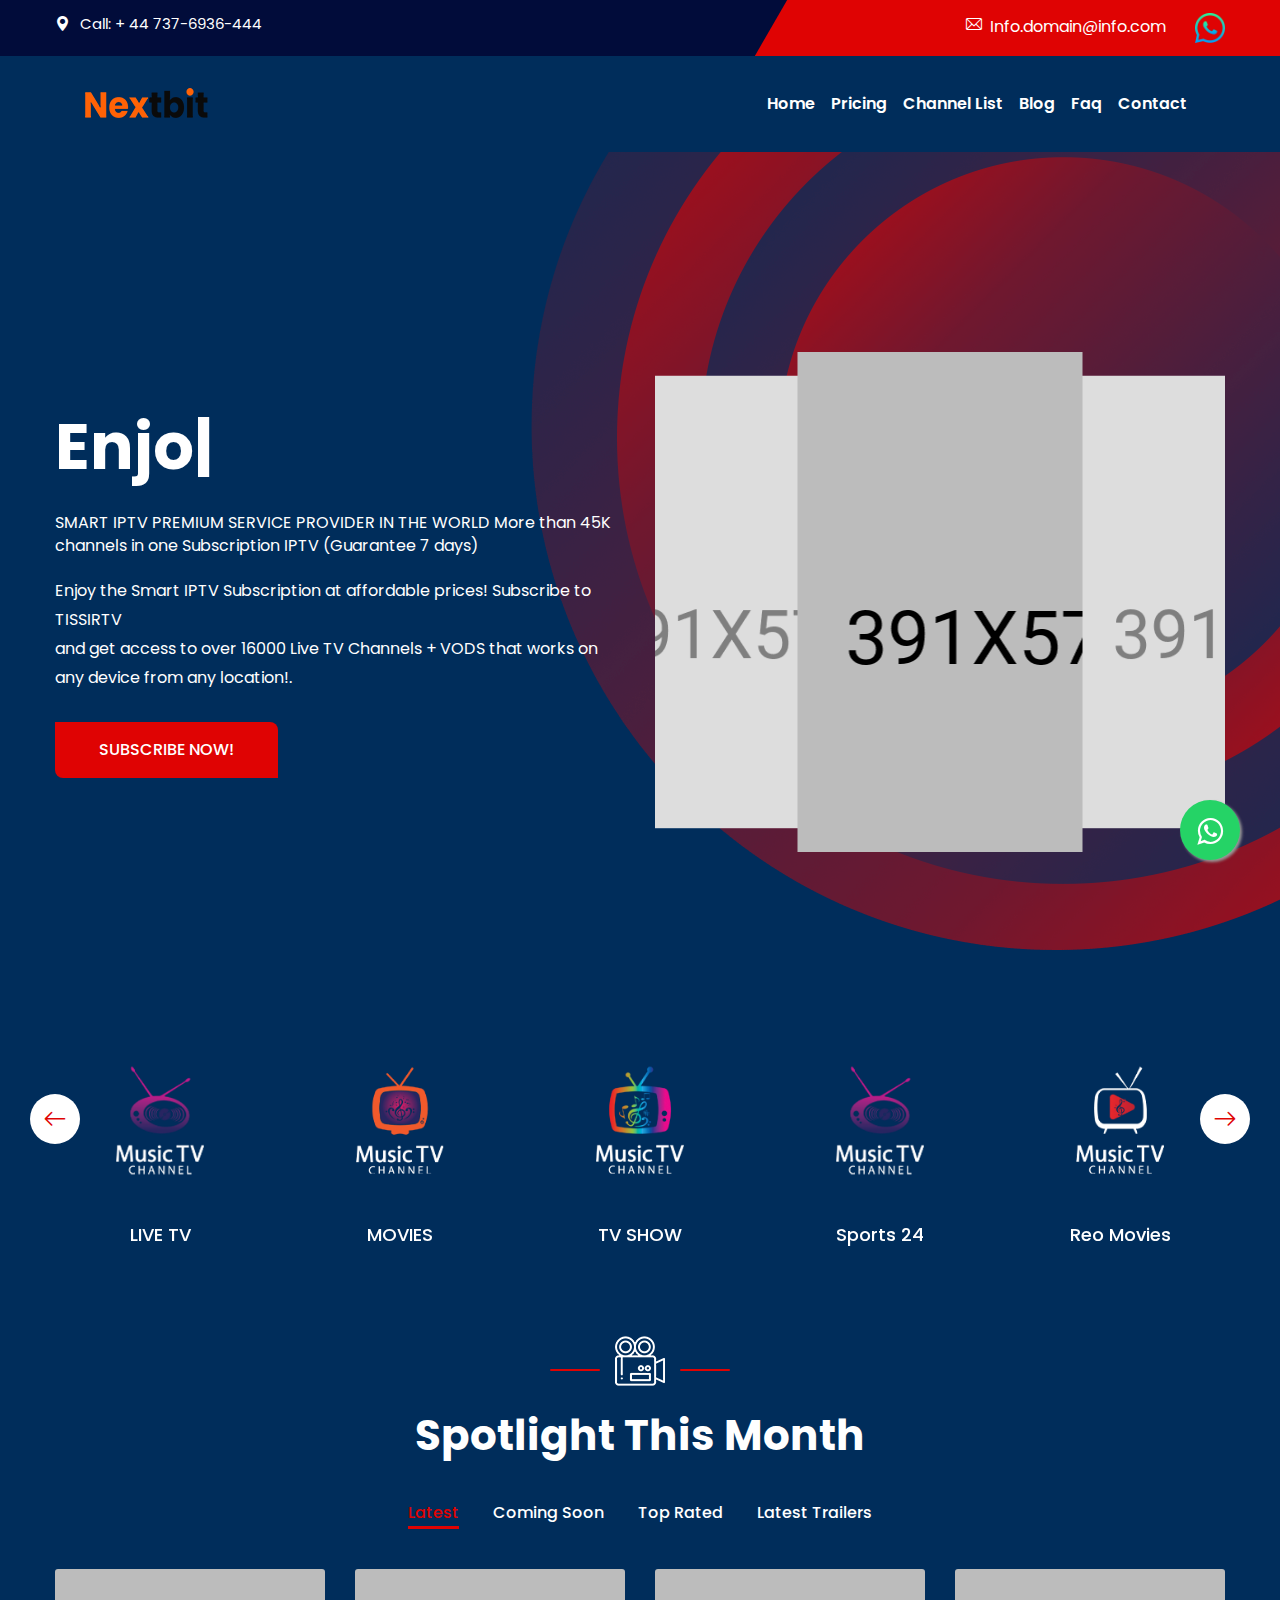
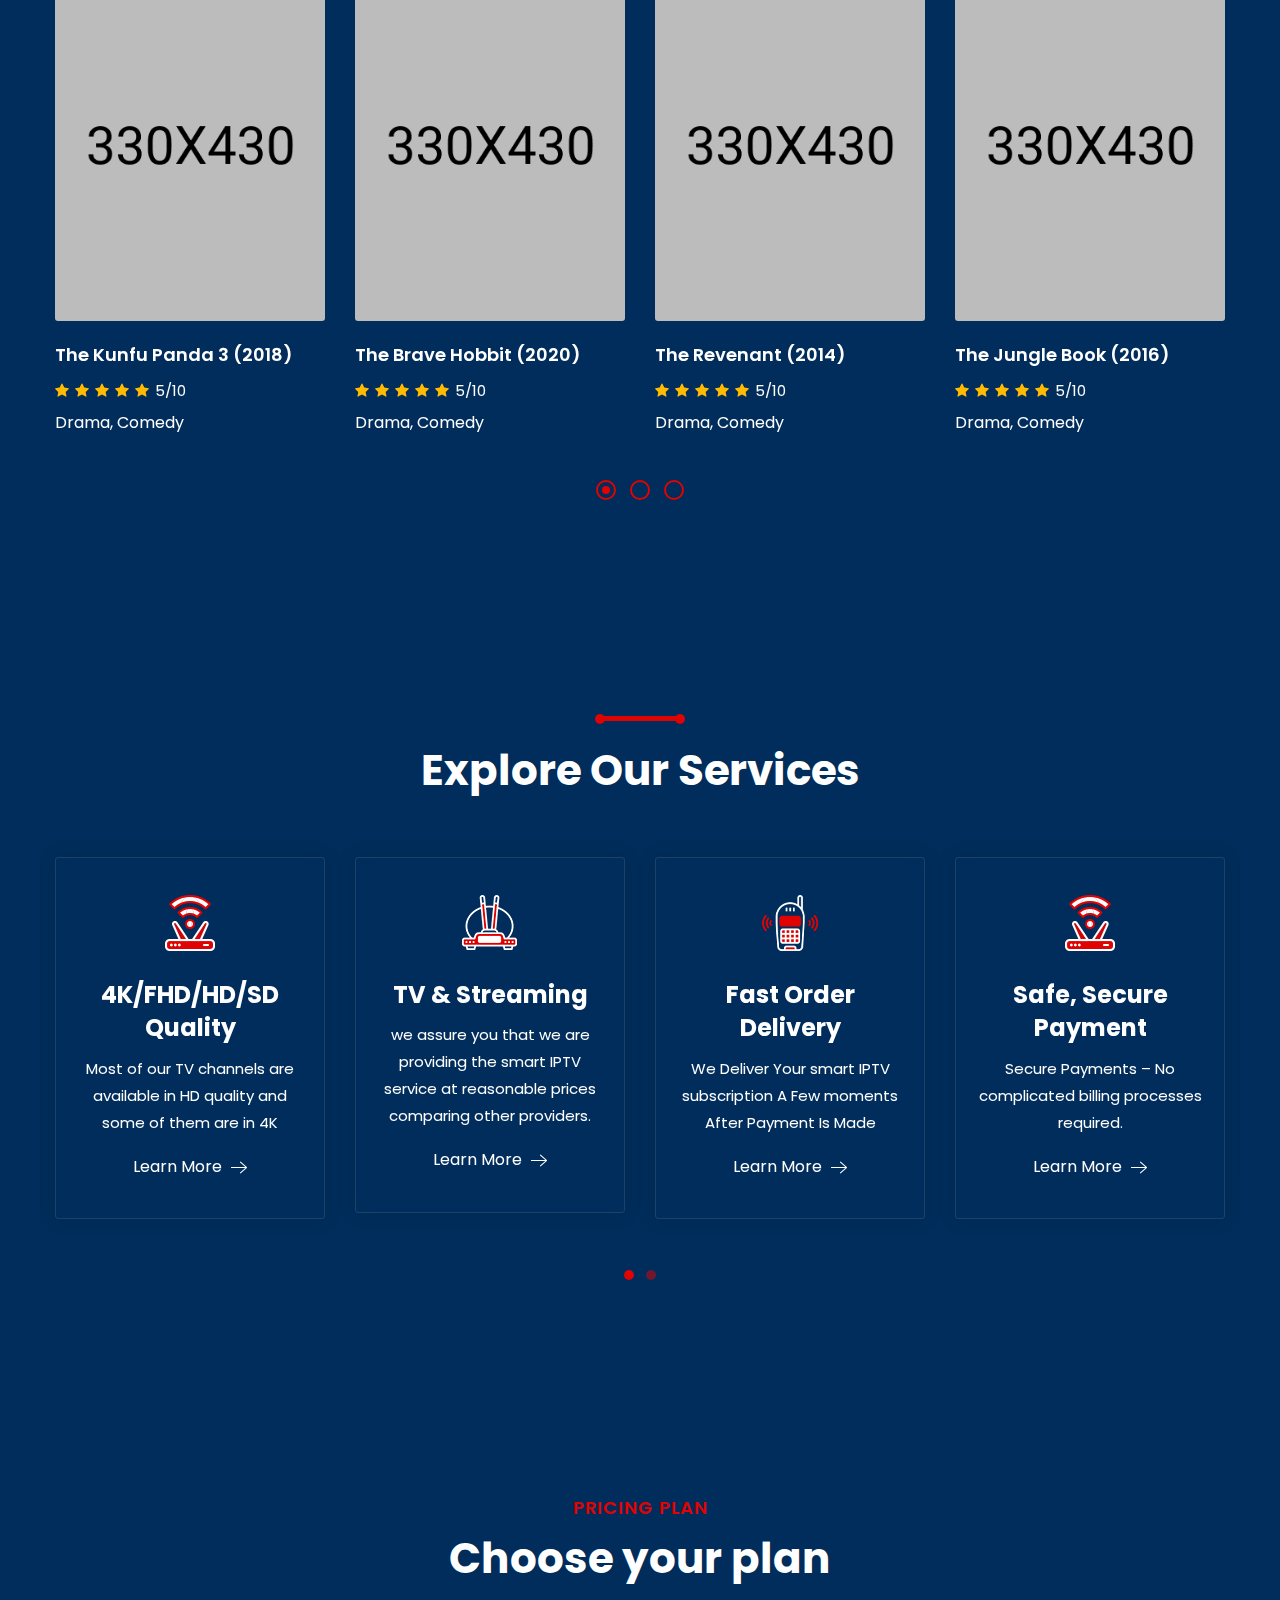
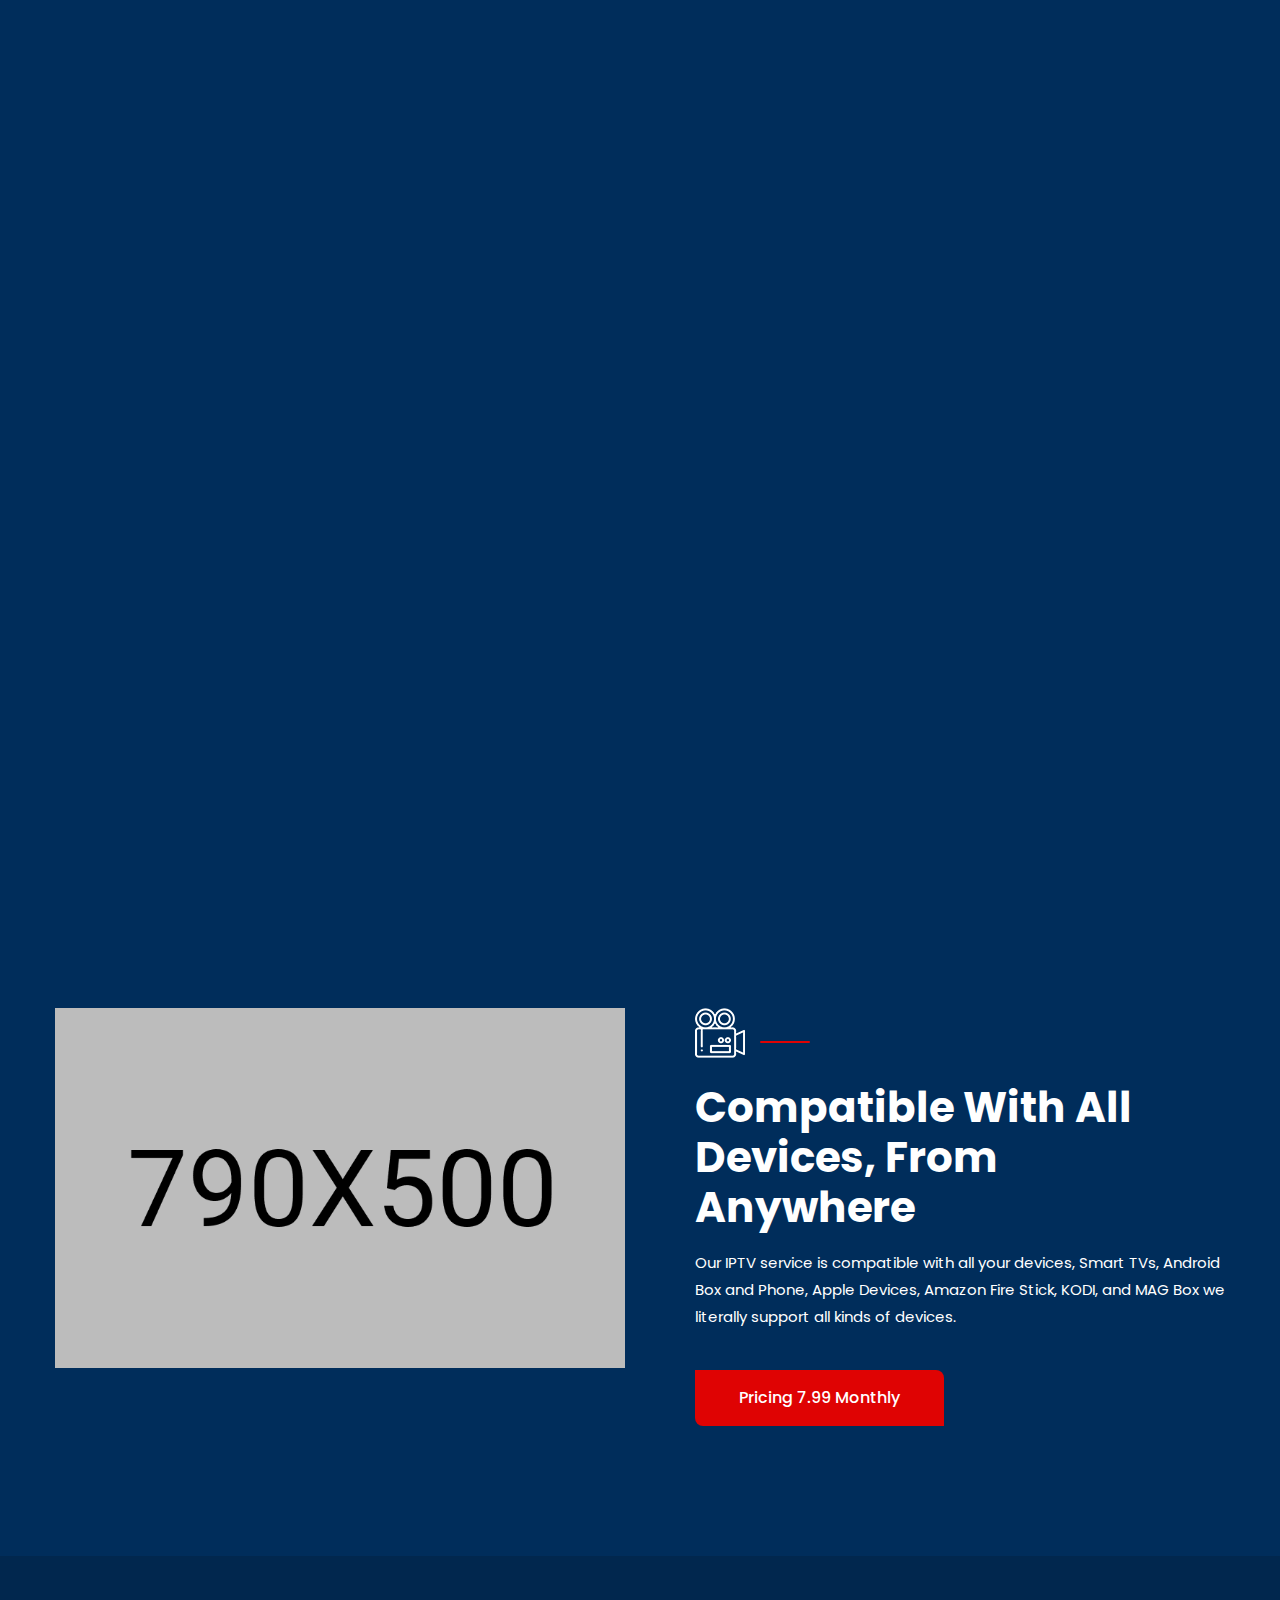
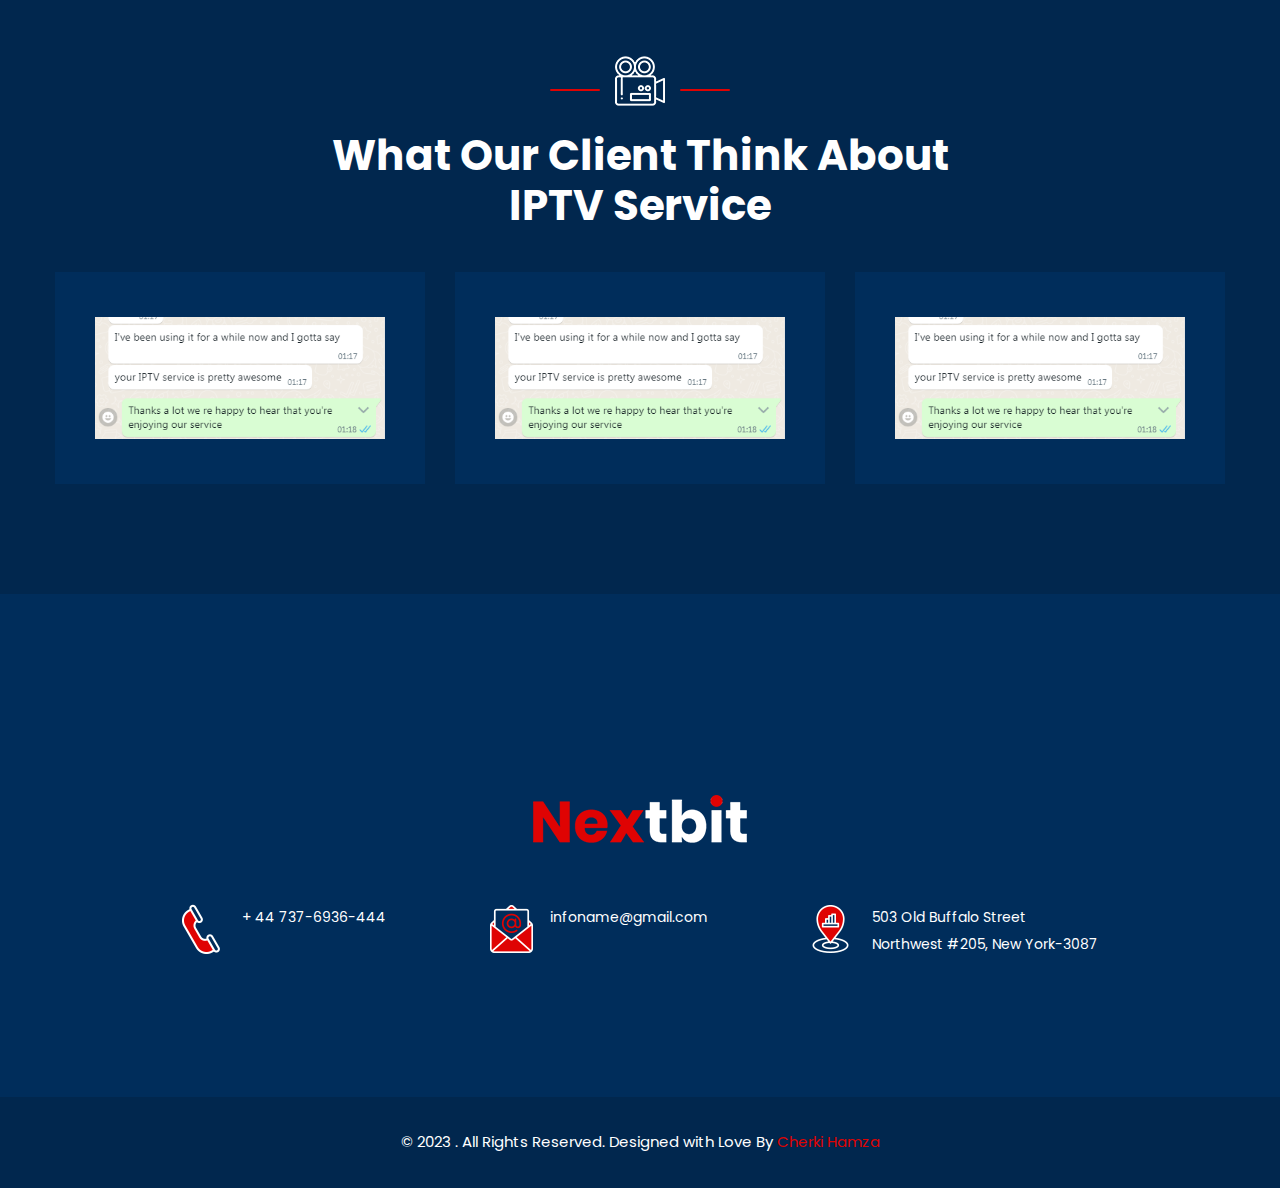
<file: index.html>
<!DOCTYPE html>
<html>

<head>
	<meta charset="utf-8">
	<title>Home</title>
	<!-- Stylesheets -->
	<link href="css/bootstrap.css" rel="stylesheet">
	<link href="css/style.css" rel="stylesheet">
	<link href="css/responsive.css" rel="stylesheet">

	<link href="https://fonts.googleapis.com/css2?family=Poppins:wght@100;300;400;500;600;700;800;900&display=swap"
		rel="stylesheet">

	<link rel="shortcut icon" href="images/favicon.png" type="image/x-icon">
	<link rel="icon" href="images/favicon.png" type="image/x-icon">
	<link rel="stylesheet" href="https://maxcdn.bootstrapcdn.com/font-awesome/4.5.0/css/font-awesome.min.css">
	<style>
        .float {
            position: fixed;
            width: 60px;
            height: 60px;
            bottom: 40px;
            right: 40px;
            background-color: #25d366;
            color: #FFF;
            border-radius: 50px;
            text-align: center;
            font-size: 30px;
            box-shadow: 2px 2px 3px #999;
            z-index: 100;
        }

        .my-float {
            margin-top: 16px;
        }
    </style>
	<!-- <style>
		.navbar {
			position: fixed;
			width: 100%;
			z-index: 1000000;
			top: 0;
		}
	</style> -->



	<!-- Responsive -->
	<meta http-equiv="X-UA-Compatible" content="IE=edge">
	<meta name="viewport" content="width=device-width, initial-scale=1.0, maximum-scale=1.0, user-scalable=0">

</head>

<body class="theme-bg-color">

	<div class="page-wrapper">

		<!-- Start Main Menu -->
		<header class="main-header fixed-header">
			<!-- Header Top -->
			<div class="header-top">
				<div class="auto-container clearfix">

					<div class="pull-left">
						<ul class="info">
							<li>
								<a href="tel:+6789-875-2235"><span class="icon flaticon-maps-and-flags"></span>Call:
									+ 44 737-6936-444</a>
							</li>

						</ul>
					</div>

					<div class="pull-right clearfix">
						<!-- Social Box -->
						<ul class="social-box">
							<li><a href="mailto:Info.domain@info.com">
									<span class="icon flaticon-email-2 mt-5 mr-2"></span>Info.domain@info.com</a>
							</li>
							<li>
								<a target="_blank" href="https://api.whatsapp.com/send?phone=447376936444">
									<img style="width: 30px;height: 30px;" src="images/clients/whatsapp.png">
								</a>
							</li>
						</ul>
					</div>

				</div>
			</div>

			<!-- Header Lower -->

			<nav class="navbar navbar-expand-lg navbar-light">
				<div class="container">
					<a class="" href="#">
						<div style="margin-left: 0px;" class="float-left">
							<a href="index.html"><img src="images/logo-4.png" alt="" title=""></a>
						</div>
					</a>
					<button style="color: white;" class="navbar-toggler text-white" type="button" data-toggle="collapse"
						data-target="#nav-bar">
						<span class="sr-only text-white"> Switch Menu </span>
						<span style="color: white;" class="navbar-toggler-icon"></span>
					</button>
					<div class="collapse navbar-collapse" id="nav-bar">
						<ul class="navbar-nav ml-auto">
							<li class="nav-item">
								<a style="line-height: 30px;font-weight: 600;font-size: var(--font-16);"
									class="nav-link text-white" href="index.html"> Home </a>
							</li>
							<li class="nav-item">
								<a style="line-height: 30px;font-weight: 600;font-size: var(--font-16);"
									class="nav-link text-white" href="price.html"> Pricing </a>
							</li>
							<li class="nav-item">
								<a style="line-height: 30px;font-weight: 600;font-size: var(--font-16);"
									class="nav-link text-white" href="channel_list.html"> Channel List </a>
							</li>
							<li class="nav-item">
								<a style="line-height: 30px;font-weight: 600;font-size: var(--font-16);"
									class="nav-link text-white" href="blog.html"> Blog </a>
							</li>
							<li class="nav-item">
								<a style="line-height: 30px;font-weight: 600;font-size: var(--font-16);"
									class="nav-link text-white" href="faq.html"> Faq</a>
							</li>
							<li class="nav-item">
								<a style="line-height: 30px;font-weight: 600;font-size: var(--font-16);"
									class="nav-link text-white" href="contact.html"> Contact </a>
							</li>

						</ul>
					</div>
				</div>
			</nav>


		</header>
		<!-- End Main Menu -->

		<!-- Banner Section -->
		<section class="banner-section">
			<div class="circle-layer" style="background-image: url(images/background/pattern-26.png)"></div>
			<div class="auto-container">
				<div class="row clearfix">
					<!-- Content Column -->
					<div class="content-column col-lg-6 col-md-12 col-sm-12">
						<div class="inner-column">
							<h1 class="variable-text">Enjoy on your TV Shows|</h1>
							<div class="info">
								SMART IPTV PREMIUM SERVICE PROVIDER IN THE WORLD
								More than 45K channels in one Subscription IPTV (Guarantee 7 days)
							</div>
							<!-- <ul class="info-list">
								<li><span> Director:</span>Nina Dobrev</li>
								<li><span>Rating:</span>
									<i class="fa fa-star"></i>
									<i class="fa fa-star"></i>
									<i class="fa fa-star"></i>
									<i class="fa fa-star"></i>
									<i class="fa fa-star"></i>
									<span>5/10</span>
								</li>
							</ul> -->
							<div class="text text-white">Enjoy the Smart IPTV Subscription at affordable prices!
								Subscribe to TISSIRTV
								<br>
								and get access to over 16000 Live TV Channels + VODS that works on any device from any
								location!.
							</div>

							<a href="contact.html" class="theme-btn btn-style-six">
								<span class="txt">SUBSCRIBE NOW!</span>
							</a>

						</div>
					</div>
					<!-- Carousel Column -->
					<div class="carousel-column col-lg-6 col-md-12 col-sm-12">
						<div class="inner-column">

							<div class="row appScreenshotCarousel-container swiper-container">
								<div class="swiper-wrapper">
									<div class="swiper-slide" style="background-image:url(images/gallery/1.jpg)"></div>
									<div class="swiper-slide" style="background-image:url(images/gallery/2.jpg)"></div>
									<div class="swiper-slide" style="background-image:url(images/gallery/3.jpg)"></div>
									<div class="swiper-slide" style="background-image:url(images/gallery/1.jpg)"></div>
									<div class="swiper-slide" style="background-image:url(images/gallery/2.jpg)"></div>
									<div class="swiper-slide" style="background-image:url(images/gallery/3.jpg)"></div>
									<div class="swiper-slide" style="background-image:url(images/gallery/1.jpg)"></div>
									<div class="swiper-slide" style="background-image:url(images/gallery/2.jpg)"></div>
									<div class="swiper-slide" style="background-image:url(images/gallery/3.jpg)"></div>
									<div class="swiper-slide" style="background-image:url(images/gallery/1.jpg)"></div>
									<div class="swiper-slide" style="background-image:url(images/gallery/2.jpg)"></div>
									<div class="swiper-slide" style="background-image:url(images/gallery/3.jpg)"></div>
								</div>
								<div class="swiper-pagination"></div>
							</div>

						</div>
					</div>
				</div>
			</div>
		</section>
		<!-- End Banner Section -->

		<!-- Clients Section Two -->
		<section class="clients-section-two">
			<div class="auto-container">

				<div class="carousel-outer">
					<!--Sponsors Slider-->
					<ul class="sponsors-carousel-two owl-carousel owl-theme">
						<li>
							<div class="image-box"><a href="#"><img src="images/clients/6.png" alt=""></a></div><span
								class="channel-name">LIVE TV</span>
						</li>
						<li>
							<div class="image-box"><a href="#"><img src="images/clients/7.png" alt=""></a></div><span
								class="channel-name">MOVIES</span>
						</li>
						<li>
							<div class="image-box"><a href="#"><img src="images/clients/8.png" alt=""></a></div><span
								class="channel-name">TV SHOW</span>
						</li>
						<li>
							<div class="image-box"><a href="#"><img src="images/clients/6.png" alt=""></a></div><span
								class="channel-name">Sports 24</span>
						</li>
						<li>
							<div class="image-box"><a href="#"><img src="images/clients/9.png" alt=""></a></div><span
								class="channel-name">Reo Movies</span>
						</li>
						<li>
							<div class="image-box"><a href="#"><img src="images/clients/6.png" alt=""></a></div><span
								class="channel-name">Music BD</span>
						</li>
						<li>
							<div class="image-box"><a href="#"><img src="images/clients/7.png" alt=""></a></div><span
								class="channel-name">News 24</span>
						</li>
						<li>
							<div class="image-box"><a href="#"><img src="images/clients/8.png" alt=""></a></div><span
								class="channel-name">TV SHOW</span>
						</li>
						<li>
							<div class="image-box"><a href="#"><img src="images/clients/6.png" alt=""></a></div><span
								class="channel-name">Sports 24</span>
						</li>
						<li>
							<div class="image-box"><a href="#"><img src="images/clients/9.png" alt=""></a></div><span
								class="channel-name">Reo Movies</span>
						</li>
					</ul>
				</div>

			</div>
		</section>
		<!-- End Clients Section -->

		<!-- SpotLight Section -->
		<section class="spotlight-section">
			<div class="auto-container">
				<!-- Sec Title Two / Light -->
				<div class="sec-title-two light centered">
					<span class="icon"><img src="images/icons/camera-icon.png" alt="" /></span>
					<h2>Spotlight This Month</h2>
				</div>

				<!-- Porfolio Tabs -->
				<div class="spotlight-tab">

					<div class="tab-btns-box">
						<!--Tabs Header-->
						<div class="tabs-header">
							<ul class="product-tab-btns clearfix">
								<li class="p-tab-btn active-btn" data-tab="#p-tab-1">Latest</li>
								<li class="p-tab-btn" data-tab="#p-tab-2">Coming Soon</li>
								<li class="p-tab-btn" data-tab="#p-tab-3">Top Rated</li>
								<li class="p-tab-btn" data-tab="#p-tab-4">Latest Trailers</li>
							</ul>
						</div>
					</div>

					<!--Tabs Content-->
					<div class="p-tabs-content">

						<!-- Portfolio Tab / Active Tab -->
						<div class="p-tab active-tab" id="p-tab-1">
							<div class="spotlight-carousel owl-theme owl-carousel">

								<!-- Video Block -->
								<div class="video-block">
									<div class="inner-box">
										<div class="image">
											<a href="https://www.youtube.com/watch?v=kxPCFljwJws"
												class="lightbox-image video-box"><span class="flaticon-play-arrow"><i
														class="ripple"></i></span></a>
											<img src="images/resource/spotlight-1.jpg" alt="" />
										</div>
										<div class="lower-content">
											<h6><a href="movie.html">The Kunfu Panda 3 (2018)</a></h6>
											<div class="rating">
												<span class="fa fa-star"></span>
												<span class="fa fa-star"></span>
												<span class="fa fa-star"></span>
												<span class="fa fa-star"></span>
												<span class="fa fa-star"></span>
												5/10
											</div>
											<div class="name">Drama, Comedy</div>
										</div>
									</div>
								</div>

								<!-- Video Block -->
								<div class="video-block">
									<div class="inner-box">
										<div class="image">
											<a href="https://www.youtube.com/watch?v=kxPCFljwJws"
												class="lightbox-image video-box"><span class="flaticon-play-arrow"><i
														class="ripple"></i></span></a>
											<img src="images/resource/spotlight-2.jpg" alt="" />
										</div>
										<div class="lower-content">
											<h6><a href="movie.html">The Brave Hobbit (2020)</a></h6>
											<div class="rating">
												<span class="fa fa-star"></span>
												<span class="fa fa-star"></span>
												<span class="fa fa-star"></span>
												<span class="fa fa-star"></span>
												<span class="fa fa-star"></span>
												5/10
											</div>
											<div class="name">Drama, Comedy</div>
										</div>
									</div>
								</div>

								<!-- Video Block -->
								<div class="video-block">
									<div class="inner-box">
										<div class="image">
											<a href="https://www.youtube.com/watch?v=kxPCFljwJws"
												class="lightbox-image video-box"><span class="flaticon-play-arrow"><i
														class="ripple"></i></span></a>
											<img src="images/resource/spotlight-3.jpg" alt="" />
										</div>
										<div class="lower-content">
											<h6><a href="movie.html">The Revenant (2014)</a></h6>
											<div class="rating">
												<span class="fa fa-star"></span>
												<span class="fa fa-star"></span>
												<span class="fa fa-star"></span>
												<span class="fa fa-star"></span>
												<span class="fa fa-star"></span>
												5/10
											</div>
											<div class="name">Drama, Comedy</div>
										</div>
									</div>
								</div>

								<!-- Video Block -->
								<div class="video-block">
									<div class="inner-box">
										<div class="image">
											<a href="https://www.youtube.com/watch?v=kxPCFljwJws"
												class="lightbox-image video-box"><span class="flaticon-play-arrow"><i
														class="ripple"></i></span></a>
											<img src="images/resource/spotlight-4.jpg" alt="" />
										</div>
										<div class="lower-content">
											<h6><a href="movie.html">The Jungle Book (2016)</a></h6>
											<div class="rating">
												<span class="fa fa-star"></span>
												<span class="fa fa-star"></span>
												<span class="fa fa-star"></span>
												<span class="fa fa-star"></span>
												<span class="fa fa-star"></span>
												5/10
											</div>
											<div class="name">Drama, Comedy</div>
										</div>
									</div>
								</div>

								<!-- Video Block -->
								<div class="video-block">
									<div class="inner-box">
										<div class="image">
											<a href="https://www.youtube.com/watch?v=kxPCFljwJws"
												class="lightbox-image video-box"><span class="flaticon-play-arrow"><i
														class="ripple"></i></span></a>
											<img src="images/resource/spotlight-1.jpg" alt="" />
										</div>
										<div class="lower-content">
											<h6><a href="movie.html">The Kunfu Panda 3 (2018)</a></h6>
											<div class="rating">
												<span class="fa fa-star"></span>
												<span class="fa fa-star"></span>
												<span class="fa fa-star"></span>
												<span class="fa fa-star"></span>
												<span class="fa fa-star"></span>
												5/10
											</div>
											<div class="name">Drama, Comedy</div>
										</div>
									</div>
								</div>

								<!-- Video Block -->
								<div class="video-block">
									<div class="inner-box">
										<div class="image">
											<a href="https://www.youtube.com/watch?v=kxPCFljwJws"
												class="lightbox-image video-box"><span class="flaticon-play-arrow"><i
														class="ripple"></i></span></a>
											<img src="images/resource/spotlight-2.jpg" alt="" />
										</div>
										<div class="lower-content">
											<h6><a href="movie.html">The Brave Hobbit (2020)</a></h6>
											<div class="rating">
												<span class="fa fa-star"></span>
												<span class="fa fa-star"></span>
												<span class="fa fa-star"></span>
												<span class="fa fa-star"></span>
												<span class="fa fa-star"></span>
												5/10
											</div>
											<div class="name">Drama, Comedy</div>
										</div>
									</div>
								</div>

								<!-- Video Block -->
								<div class="video-block">
									<div class="inner-box">
										<div class="image">
											<a href="https://www.youtube.com/watch?v=kxPCFljwJws"
												class="lightbox-image video-box"><span class="flaticon-play-arrow"><i
														class="ripple"></i></span></a>
											<img src="images/resource/spotlight-3.jpg" alt="" />
										</div>
										<div class="lower-content">
											<h6><a href="movie.html">The Revenant (2014)</a></h6>
											<div class="rating">
												<span class="fa fa-star"></span>
												<span class="fa fa-star"></span>
												<span class="fa fa-star"></span>
												<span class="fa fa-star"></span>
												<span class="fa fa-star"></span>
												5/10
											</div>
											<div class="name">Drama, Comedy</div>
										</div>
									</div>
								</div>

								<!-- Video Block -->
								<div class="video-block">
									<div class="inner-box">
										<div class="image">
											<a href="https://www.youtube.com/watch?v=kxPCFljwJws"
												class="lightbox-image video-box"><span class="flaticon-play-arrow"><i
														class="ripple"></i></span></a>
											<img src="images/resource/spotlight-4.jpg" alt="" />
										</div>
										<div class="lower-content">
											<h6><a href="movie.html">The Jungle Book (2016)</a></h6>
											<div class="rating">
												<span class="fa fa-star"></span>
												<span class="fa fa-star"></span>
												<span class="fa fa-star"></span>
												<span class="fa fa-star"></span>
												<span class="fa fa-star"></span>
												5/10
											</div>
											<div class="name">Drama, Comedy</div>
										</div>
									</div>
								</div>

								<!-- Video Block -->
								<div class="video-block">
									<div class="inner-box">
										<div class="image">
											<a href="https://www.youtube.com/watch?v=kxPCFljwJws"
												class="lightbox-image video-box"><span class="flaticon-play-arrow"><i
														class="ripple"></i></span></a>
											<img src="images/resource/spotlight-1.jpg" alt="" />
										</div>
										<div class="lower-content">
											<h6><a href="movie.html">The Kunfu Panda 3 (2018)</a></h6>
											<div class="rating">
												<span class="fa fa-star"></span>
												<span class="fa fa-star"></span>
												<span class="fa fa-star"></span>
												<span class="fa fa-star"></span>
												<span class="fa fa-star"></span>
												5/10
											</div>
											<div class="name">Drama, Comedy</div>
										</div>
									</div>
								</div>

								<!-- Video Block -->
								<div class="video-block">
									<div class="inner-box">
										<div class="image">
											<a href="https://www.youtube.com/watch?v=kxPCFljwJws"
												class="lightbox-image video-box"><span class="flaticon-play-arrow"><i
														class="ripple"></i></span></a>
											<img src="images/resource/spotlight-2.jpg" alt="" />
										</div>
										<div class="lower-content">
											<h6><a href="movie.html">The Brave Hobbit (2020)</a></h6>
											<div class="rating">
												<span class="fa fa-star"></span>
												<span class="fa fa-star"></span>
												<span class="fa fa-star"></span>
												<span class="fa fa-star"></span>
												<span class="fa fa-star"></span>
												5/10
											</div>
											<div class="name">Drama, Comedy</div>
										</div>
									</div>
								</div>

								<!-- Video Block -->
								<div class="video-block">
									<div class="inner-box">
										<div class="image">
											<a href="https://www.youtube.com/watch?v=kxPCFljwJws"
												class="lightbox-image video-box"><span class="flaticon-play-arrow"><i
														class="ripple"></i></span></a>
											<img src="images/resource/spotlight-3.jpg" alt="" />
										</div>
										<div class="lower-content">
											<h6><a href="movie.html">The Revenant (2014)</a></h6>
											<div class="rating">
												<span class="fa fa-star"></span>
												<span class="fa fa-star"></span>
												<span class="fa fa-star"></span>
												<span class="fa fa-star"></span>
												<span class="fa fa-star"></span>
												5/10
											</div>
											<div class="name">Drama, Comedy</div>
										</div>
									</div>
								</div>

								<!-- Video Block -->
								<div class="video-block">
									<div class="inner-box">
										<div class="image">
											<a href="https://www.youtube.com/watch?v=kxPCFljwJws"
												class="lightbox-image video-box"><span class="flaticon-play-arrow"><i
														class="ripple"></i></span></a>
											<img src="images/resource/spotlight-4.jpg" alt="" />
										</div>
										<div class="lower-content">
											<h6><a href="movie.html">The Jungle Book (2016)</a></h6>
											<div class="rating">
												<span class="fa fa-star"></span>
												<span class="fa fa-star"></span>
												<span class="fa fa-star"></span>
												<span class="fa fa-star"></span>
												<span class="fa fa-star"></span>
												5/10
											</div>
											<div class="name">Drama, Comedy</div>
										</div>
									</div>
								</div>

							</div>
						</div>

						<!-- Portfolio Tab -->
						<div class="p-tab" id="p-tab-2">
							<div class="spotlight-carousel owl-theme owl-carousel">

								<!-- Video Block -->
								<div class="video-block">
									<div class="inner-box">
										<div class="image">
											<a href="https://www.youtube.com/watch?v=kxPCFljwJws"
												class="lightbox-image video-box"><span class="flaticon-play-arrow"><i
														class="ripple"></i></span></a>
											<img src="images/resource/spotlight-2.jpg" alt="" />
										</div>
										<div class="lower-content">
											<h6><a href="movie.html">The Brave Hobbit (2020)</a></h6>
											<div class="rating">
												<span class="fa fa-star"></span>
												<span class="fa fa-star"></span>
												<span class="fa fa-star"></span>
												<span class="fa fa-star"></span>
												<span class="fa fa-star"></span>
												5/10
											</div>
											<div class="name">Drama, Comedy</div>
										</div>
									</div>
								</div>

								<!-- Video Block -->
								<div class="video-block">
									<div class="inner-box">
										<div class="image">
											<a href="https://www.youtube.com/watch?v=kxPCFljwJws"
												class="lightbox-image video-box"><span class="flaticon-play-arrow"><i
														class="ripple"></i></span></a>
											<img src="images/resource/spotlight-3.jpg" alt="" />
										</div>
										<div class="lower-content">
											<h6><a href="movie.html">The Revenant (2014)</a></h6>
											<div class="rating">
												<span class="fa fa-star"></span>
												<span class="fa fa-star"></span>
												<span class="fa fa-star"></span>
												<span class="fa fa-star"></span>
												<span class="fa fa-star"></span>
												5/10
											</div>
											<div class="name">Drama, Comedy</div>
										</div>
									</div>
								</div>

								<!-- Video Block -->
								<div class="video-block">
									<div class="inner-box">
										<div class="image">
											<a href="https://www.youtube.com/watch?v=kxPCFljwJws"
												class="lightbox-image video-box"><span class="flaticon-play-arrow"><i
														class="ripple"></i></span></a>
											<img src="images/resource/spotlight-4.jpg" alt="" />
										</div>
										<div class="lower-content">
											<h6><a href="movie.html">The Jungle Book (2016)</a></h6>
											<div class="rating">
												<span class="fa fa-star"></span>
												<span class="fa fa-star"></span>
												<span class="fa fa-star"></span>
												<span class="fa fa-star"></span>
												<span class="fa fa-star"></span>
												5/10
											</div>
											<div class="name">Drama, Comedy</div>
										</div>
									</div>
								</div>

								<!-- Video Block -->
								<div class="video-block">
									<div class="inner-box">
										<div class="image">
											<a href="https://www.youtube.com/watch?v=kxPCFljwJws"
												class="lightbox-image video-box"><span class="flaticon-play-arrow"><i
														class="ripple"></i></span></a>
											<img src="images/resource/spotlight-1.jpg" alt="" />
										</div>
										<div class="lower-content">
											<h6><a href="movie.html">The Kunfu Panda 3 (2018)</a></h6>
											<div class="rating">
												<span class="fa fa-star"></span>
												<span class="fa fa-star"></span>
												<span class="fa fa-star"></span>
												<span class="fa fa-star"></span>
												<span class="fa fa-star"></span>
												5/10
											</div>
											<div class="name">Drama, Comedy</div>
										</div>
									</div>
								</div>

							</div>
						</div>

						<!-- Portfolio Tab -->
						<div class="p-tab" id="p-tab-3">
							<div class="spotlight-carousel owl-theme owl-carousel">

								<!-- Video Block -->
								<div class="video-block">
									<div class="inner-box">
										<div class="image">
											<a href="https://www.youtube.com/watch?v=kxPCFljwJws"
												class="lightbox-image video-box"><span class="flaticon-play-arrow"><i
														class="ripple"></i></span></a>
											<img src="images/resource/spotlight-1.jpg" alt="" />
										</div>
										<div class="lower-content">
											<h6><a href="movie.html">The Kunfu Panda 3 (2018)</a></h6>
											<div class="rating">
												<span class="fa fa-star"></span>
												<span class="fa fa-star"></span>
												<span class="fa fa-star"></span>
												<span class="fa fa-star"></span>
												<span class="fa fa-star"></span>
												5/10
											</div>
											<div class="name">Drama, Comedy</div>
										</div>
									</div>
								</div>

								<!-- Video Block -->
								<div class="video-block">
									<div class="inner-box">
										<div class="image">
											<a href="https://www.youtube.com/watch?v=kxPCFljwJws"
												class="lightbox-image video-box"><span class="flaticon-play-arrow"><i
														class="ripple"></i></span></a>
											<img src="images/resource/spotlight-2.jpg" alt="" />
										</div>
										<div class="lower-content">
											<h6><a href="movie.html">The Brave Hobbit (2020)</a></h6>
											<div class="rating">
												<span class="fa fa-star"></span>
												<span class="fa fa-star"></span>
												<span class="fa fa-star"></span>
												<span class="fa fa-star"></span>
												<span class="fa fa-star"></span>
												5/10
											</div>
											<div class="name">Drama, Comedy</div>
										</div>
									</div>
								</div>

								<!-- Video Block -->
								<div class="video-block">
									<div class="inner-box">
										<div class="image">
											<a href="https://www.youtube.com/watch?v=kxPCFljwJws"
												class="lightbox-image video-box"><span class="flaticon-play-arrow"><i
														class="ripple"></i></span></a>
											<img src="images/resource/spotlight-3.jpg" alt="" />
										</div>
										<div class="lower-content">
											<h6><a href="movie.html">The Revenant (2014)</a></h6>
											<div class="rating">
												<span class="fa fa-star"></span>
												<span class="fa fa-star"></span>
												<span class="fa fa-star"></span>
												<span class="fa fa-star"></span>
												<span class="fa fa-star"></span>
												5/10
											</div>
											<div class="name">Drama, Comedy</div>
										</div>
									</div>
								</div>

								<!-- Video Block -->
								<div class="video-block">
									<div class="inner-box">
										<div class="image">
											<a href="https://www.youtube.com/watch?v=kxPCFljwJws"
												class="lightbox-image video-box"><span class="flaticon-play-arrow"><i
														class="ripple"></i></span></a>
											<img src="images/resource/spotlight-4.jpg" alt="" />
										</div>
										<div class="lower-content">
											<h6><a href="movie.html">The Jungle Book (2016)</a></h6>
											<div class="rating">
												<span class="fa fa-star"></span>
												<span class="fa fa-star"></span>
												<span class="fa fa-star"></span>
												<span class="fa fa-star"></span>
												<span class="fa fa-star"></span>
												5/10
											</div>
											<div class="name">Drama, Comedy</div>
										</div>
									</div>
								</div>

								<!-- Video Block -->
								<div class="video-block">
									<div class="inner-box">
										<div class="image">
											<a href="https://www.youtube.com/watch?v=kxPCFljwJws"
												class="lightbox-image video-box"><span class="flaticon-play-arrow"><i
														class="ripple"></i></span></a>
											<img src="images/resource/spotlight-1.jpg" alt="" />
										</div>
										<div class="lower-content">
											<h6><a href="movie.html">The Kunfu Panda 3 (2018)</a></h6>
											<div class="rating">
												<span class="fa fa-star"></span>
												<span class="fa fa-star"></span>
												<span class="fa fa-star"></span>
												<span class="fa fa-star"></span>
												<span class="fa fa-star"></span>
												5/10
											</div>
											<div class="name">Drama, Comedy</div>
										</div>
									</div>
								</div>

								<!-- Video Block -->
								<div class="video-block">
									<div class="inner-box">
										<div class="image">
											<a href="https://www.youtube.com/watch?v=kxPCFljwJws"
												class="lightbox-image video-box"><span class="flaticon-play-arrow"><i
														class="ripple"></i></span></a>
											<img src="images/resource/spotlight-2.jpg" alt="" />
										</div>
										<div class="lower-content">
											<h6><a href="movie.html">The Brave Hobbit (2020)</a></h6>
											<div class="rating">
												<span class="fa fa-star"></span>
												<span class="fa fa-star"></span>
												<span class="fa fa-star"></span>
												<span class="fa fa-star"></span>
												<span class="fa fa-star"></span>
												5/10
											</div>
											<div class="name">Drama, Comedy</div>
										</div>
									</div>
								</div>

								<!-- Video Block -->
								<div class="video-block">
									<div class="inner-box">
										<div class="image">
											<a href="https://www.youtube.com/watch?v=kxPCFljwJws"
												class="lightbox-image video-box"><span class="flaticon-play-arrow"><i
														class="ripple"></i></span></a>
											<img src="images/resource/spotlight-3.jpg" alt="" />
										</div>
										<div class="lower-content">
											<h6><a href="movie.html">The Revenant (2014)</a></h6>
											<div class="rating">
												<span class="fa fa-star"></span>
												<span class="fa fa-star"></span>
												<span class="fa fa-star"></span>
												<span class="fa fa-star"></span>
												<span class="fa fa-star"></span>
												5/10
											</div>
											<div class="name">Drama, Comedy</div>
										</div>
									</div>
								</div>

								<!-- Video Block -->
								<div class="video-block">
									<div class="inner-box">
										<div class="image">
											<a href="https://www.youtube.com/watch?v=kxPCFljwJws"
												class="lightbox-image video-box"><span class="flaticon-play-arrow"><i
														class="ripple"></i></span></a>
											<img src="images/resource/spotlight-4.jpg" alt="" />
										</div>
										<div class="lower-content">
											<h6><a href="movie.html">The Jungle Book (2016)</a></h6>
											<div class="rating">
												<span class="fa fa-star"></span>
												<span class="fa fa-star"></span>
												<span class="fa fa-star"></span>
												<span class="fa fa-star"></span>
												<span class="fa fa-star"></span>
												5/10
											</div>
											<div class="name">Drama, Comedy</div>
										</div>
									</div>
								</div>

								<!-- Video Block -->
								<div class="video-block">
									<div class="inner-box">
										<div class="image">
											<a href="https://www.youtube.com/watch?v=kxPCFljwJws"
												class="lightbox-image video-box"><span class="flaticon-play-arrow"><i
														class="ripple"></i></span></a>
											<img src="images/resource/spotlight-1.jpg" alt="" />
										</div>
										<div class="lower-content">
											<h6><a href="movie.html">The Kunfu Panda 3 (2018)</a></h6>
											<div class="rating">
												<span class="fa fa-star"></span>
												<span class="fa fa-star"></span>
												<span class="fa fa-star"></span>
												<span class="fa fa-star"></span>
												<span class="fa fa-star"></span>
												5/10
											</div>
											<div class="name">Drama, Comedy</div>
										</div>
									</div>
								</div>

								<!-- Video Block -->
								<div class="video-block">
									<div class="inner-box">
										<div class="image">
											<a href="https://www.youtube.com/watch?v=kxPCFljwJws"
												class="lightbox-image video-box"><span class="flaticon-play-arrow"><i
														class="ripple"></i></span></a>
											<img src="images/resource/spotlight-2.jpg" alt="" />
										</div>
										<div class="lower-content">
											<h6><a href="movie.html">The Brave Hobbit (2020)</a></h6>
											<div class="rating">
												<span class="fa fa-star"></span>
												<span class="fa fa-star"></span>
												<span class="fa fa-star"></span>
												<span class="fa fa-star"></span>
												<span class="fa fa-star"></span>
												5/10
											</div>
											<div class="name">Drama, Comedy</div>
										</div>
									</div>
								</div>

								<!-- Video Block -->
								<div class="video-block">
									<div class="inner-box">
										<div class="image">
											<a href="https://www.youtube.com/watch?v=kxPCFljwJws"
												class="lightbox-image video-box"><span class="flaticon-play-arrow"><i
														class="ripple"></i></span></a>
											<img src="images/resource/spotlight-3.jpg" alt="" />
										</div>
										<div class="lower-content">
											<h6><a href="movie.html">The Revenant (2014)</a></h6>
											<div class="rating">
												<span class="fa fa-star"></span>
												<span class="fa fa-star"></span>
												<span class="fa fa-star"></span>
												<span class="fa fa-star"></span>
												<span class="fa fa-star"></span>
												5/10
											</div>
											<div class="name">Drama, Comedy</div>
										</div>
									</div>
								</div>

								<!-- Video Block -->
								<div class="video-block">
									<div class="inner-box">
										<div class="image">
											<a href="https://www.youtube.com/watch?v=kxPCFljwJws"
												class="lightbox-image video-box"><span class="flaticon-play-arrow"><i
														class="ripple"></i></span></a>
											<img src="images/resource/spotlight-4.jpg" alt="" />
										</div>
										<div class="lower-content">
											<h6><a href="movie.html">The Jungle Book (2016)</a></h6>
											<div class="rating">
												<span class="fa fa-star"></span>
												<span class="fa fa-star"></span>
												<span class="fa fa-star"></span>
												<span class="fa fa-star"></span>
												<span class="fa fa-star"></span>
												5/10
											</div>
											<div class="name">Drama, Comedy</div>
										</div>
									</div>
								</div>

							</div>
						</div>

						<!-- Portfolio Tab -->
						<div class="p-tab" id="p-tab-4">
							<div class="spotlight-carousel owl-theme owl-carousel">

								<!-- Video Block -->
								<div class="video-block">
									<div class="inner-box">
										<div class="image">
											<a href="https://www.youtube.com/watch?v=kxPCFljwJws"
												class="lightbox-image video-box"><span class="flaticon-play-arrow"><i
														class="ripple"></i></span></a>
											<img src="images/resource/spotlight-2.jpg" alt="" />
										</div>
										<div class="lower-content">
											<h6><a href="movie.html">The Brave Hobbit (2020)</a></h6>
											<div class="rating">
												<span class="fa fa-star"></span>
												<span class="fa fa-star"></span>
												<span class="fa fa-star"></span>
												<span class="fa fa-star"></span>
												<span class="fa fa-star"></span>
												5/10
											</div>
											<div class="name">Drama, Comedy</div>
										</div>
									</div>
								</div>

								<!-- Video Block -->
								<div class="video-block">
									<div class="inner-box">
										<div class="image">
											<a href="https://www.youtube.com/watch?v=kxPCFljwJws"
												class="lightbox-image video-box"><span class="flaticon-play-arrow"><i
														class="ripple"></i></span></a>
											<img src="images/resource/spotlight-3.jpg" alt="" />
										</div>
										<div class="lower-content">
											<h6><a href="movie.html">The Revenant (2014)</a></h6>
											<div class="rating">
												<span class="fa fa-star"></span>
												<span class="fa fa-star"></span>
												<span class="fa fa-star"></span>
												<span class="fa fa-star"></span>
												<span class="fa fa-star"></span>
												5/10
											</div>
											<div class="name">Drama, Comedy</div>
										</div>
									</div>
								</div>

								<!-- Video Block -->
								<div class="video-block">
									<div class="inner-box">
										<div class="image">
											<a href="https://www.youtube.com/watch?v=kxPCFljwJws"
												class="lightbox-image video-box"><span class="flaticon-play-arrow"><i
														class="ripple"></i></span></a>
											<img src="images/resource/spotlight-4.jpg" alt="" />
										</div>
										<div class="lower-content">
											<h6><a href="movie.html">The Jungle Book (2016)</a></h6>
											<div class="rating">
												<span class="fa fa-star"></span>
												<span class="fa fa-star"></span>
												<span class="fa fa-star"></span>
												<span class="fa fa-star"></span>
												<span class="fa fa-star"></span>
												5/10
											</div>
											<div class="name">Drama, Comedy</div>
										</div>
									</div>
								</div>

								<!-- Video Block -->
								<div class="video-block">
									<div class="inner-box">
										<div class="image">
											<a href="https://www.youtube.com/watch?v=kxPCFljwJws"
												class="lightbox-image video-box"><span class="flaticon-play-arrow"><i
														class="ripple"></i></span></a>
											<img src="images/resource/spotlight-1.jpg" alt="" />
										</div>
										<div class="lower-content">
											<h6><a href="movie.html">The Kunfu Panda 3 (2018)</a></h6>
											<div class="rating">
												<span class="fa fa-star"></span>
												<span class="fa fa-star"></span>
												<span class="fa fa-star"></span>
												<span class="fa fa-star"></span>
												<span class="fa fa-star"></span>
												5/10
											</div>
											<div class="name">Drama, Comedy</div>
										</div>
									</div>
								</div>

								<!-- Video Block -->
								<div class="video-block">
									<div class="inner-box">
										<div class="image">
											<a href="https://www.youtube.com/watch?v=kxPCFljwJws"
												class="lightbox-image video-box"><span class="flaticon-play-arrow"><i
														class="ripple"></i></span></a>
											<img src="images/resource/spotlight-2.jpg" alt="" />
										</div>
										<div class="lower-content">
											<h6><a href="movie.html">The Brave Hobbit (2020)</a></h6>
											<div class="rating">
												<span class="fa fa-star"></span>
												<span class="fa fa-star"></span>
												<span class="fa fa-star"></span>
												<span class="fa fa-star"></span>
												<span class="fa fa-star"></span>
												5/10
											</div>
											<div class="name">Drama, Comedy</div>
										</div>
									</div>
								</div>

								<!-- Video Block -->
								<div class="video-block">
									<div class="inner-box">
										<div class="image">
											<a href="https://www.youtube.com/watch?v=kxPCFljwJws"
												class="lightbox-image video-box"><span class="flaticon-play-arrow"><i
														class="ripple"></i></span></a>
											<img src="images/resource/spotlight-3.jpg" alt="" />
										</div>
										<div class="lower-content">
											<h6><a href="movie.html">The Revenant (2014)</a></h6>
											<div class="rating">
												<span class="fa fa-star"></span>
												<span class="fa fa-star"></span>
												<span class="fa fa-star"></span>
												<span class="fa fa-star"></span>
												<span class="fa fa-star"></span>
												5/10
											</div>
											<div class="name">Drama, Comedy</div>
										</div>
									</div>
								</div>

								<!-- Video Block -->
								<div class="video-block">
									<div class="inner-box">
										<div class="image">
											<a href="https://www.youtube.com/watch?v=kxPCFljwJws"
												class="lightbox-image video-box"><span class="flaticon-play-arrow"><i
														class="ripple"></i></span></a>
											<img src="images/resource/spotlight-4.jpg" alt="" />
										</div>
										<div class="lower-content">
											<h6><a href="movie.html">The Jungle Book (2016)</a></h6>
											<div class="rating">
												<span class="fa fa-star"></span>
												<span class="fa fa-star"></span>
												<span class="fa fa-star"></span>
												<span class="fa fa-star"></span>
												<span class="fa fa-star"></span>
												5/10
											</div>
											<div class="name">Drama, Comedy</div>
										</div>
									</div>
								</div>

								<!-- Video Block -->
								<div class="video-block">
									<div class="inner-box">
										<div class="image">
											<a href="https://www.youtube.com/watch?v=kxPCFljwJws"
												class="lightbox-image video-box"><span class="flaticon-play-arrow"><i
														class="ripple"></i></span></a>
											<img src="images/resource/spotlight-1.jpg" alt="" />
										</div>
										<div class="lower-content">
											<h6><a href="movie.html">The Kunfu Panda 3 (2018)</a></h6>
											<div class="rating">
												<span class="fa fa-star"></span>
												<span class="fa fa-star"></span>
												<span class="fa fa-star"></span>
												<span class="fa fa-star"></span>
												<span class="fa fa-star"></span>
												5/10
											</div>
											<div class="name">Drama, Comedy</div>
										</div>
									</div>
								</div>

							</div>
						</div>

					</div>
				</div>

			</div>
		</section>
		<!-- End SpotLight Section -->

		<!-- Services Section  -->
		<section class="services-page-section">
			<div class="auto-container">

				<!-- Sec Title -->
				<div class="sec-title centered">
					<div class="separator"></div>
					<h2 class="text-white">Explore Our Services</h2>
				</div>
				<!-- End Sec Title -->

				<div class="four-item-carousel-two owl-carousel owl-theme">

					<!-- Service Block 1 -->
					<div class="service-block-two">
						<div class="inner-box">
							<div class="color-layer"></div>
							<div class="icon-layer-one" style="background-image: url(images/background/pattern-19.png)">
							</div>
							<div class="icon-layer-two" style="background-image: url(images/background/pattern-20.png)">
							</div>
							<div class="icon"><img src="images/icons/service-4.png" alt="" /></div>
							<h4><a class="text-white" href="services-detail.html">4K/FHD/HD/SD Quality</a></h4>
							<div class="text text-white">
								Most of our TV channels are available in HD quality and some of them are in 4K
							</div>
							<a class="learn-more text-white" href="services-detail.html">Learn More</a>
						</div>
					</div>

					<!-- Service Block 2 -->
					<div class="service-block-two">
						<div class="inner-box">
							<div class="color-layer"></div>
							<div class="icon-layer-one" style="background-image: url(images/background/pattern-19.png)">
							</div>
							<div class="icon-layer-two" style="background-image: url(images/background/pattern-20.png)">
							</div>
							<div class="icon"><img src="images/icons/service-5.png" alt="" /></div>
							<h4><a class="text-white" href="services-detail.html">TV & Streaming</a></h4>
							<div class="text text-white">
								we assure you that we are providing the smart IPTV service at reasonable prices
								comparing other providers.
							</div>
							<a class="learn-more text-white" href="services-detail.html">Learn More</a>
						</div>
					</div>

					<!-- Service Block 3 -->
					<div class="service-block-two">
						<div class="inner-box">
							<div class="color-layer"></div>
							<div class="icon-layer-one" style="background-image: url(images/background/pattern-19.png)">
							</div>
							<div class="icon-layer-two" style="background-image: url(images/background/pattern-20.png)">
							</div>
							<div class="icon"><img src="images/icons/service-6.png" alt="" /></div>
							<h4><a class="text-white" href="services-detail.html">Fast Order Delivery</a></h4>
							<div class="text text-white">
								We Deliver Your smart IPTV subscription A Few moments After Payment Is Made
							</div>
							<a class="learn-more text-white" href="services-detail.html">Learn More</a>
						</div>
					</div>

					<!-- Service Block 4 -->
					<div class="service-block-two">
						<div class="inner-box">
							<div class="color-layer"></div>
							<div class="icon-layer-one" style="background-image: url(images/background/pattern-19.png)">
							</div>
							<div class="icon-layer-two" style="background-image: url(images/background/pattern-20.png)">
							</div>
							<div class="icon"><img src="images/icons/service-4.png" alt="" /></div>
							<h4><a class="text-white" href="services-detail.html">Safe, Secure Payment</a></h4>
							<div class="text text-white">
								Secure Payments – No complicated billing processes required.
							</div>
							<a class="learn-more text-white" href="services-detail.html">Learn More</a>
						</div>
					</div>

					<!-- Service Block 5 -->
					<div class="service-block-two">
						<div class="inner-box">
							<div class="color-layer"></div>
							<div class="icon-layer-one" style="background-image: url(images/background/pattern-19.png)">
							</div>
							<div class="icon-layer-two" style="background-image: url(images/background/pattern-20.png)">
							</div>
							<div class="icon"><img src="images/icons/service-4.png" alt="" /></div>
							<h4><a class="text-white" href="services-detail.html">Broadband</a></h4>
							<div class="text text-white">
								Most of our TV channels are available in HD quality and some of them are in 4K
							</div>
							<a class="learn-more text-white" href="services-detail.html">Learn More</a>
						</div>
					</div>

					<!-- Service Block 6 -->
					<div class="service-block-two">
						<div class="inner-box">
							<div class="color-layer"></div>
							<div class="icon-layer-one" style="background-image: url(images/background/pattern-19.png)">
							</div>
							<div class="icon-layer-two" style="background-image: url(images/background/pattern-20.png)">
							</div>
							<div class="icon"><img src="images/icons/service-5.png" alt="" /></div>
							<h4><a class="text-white" href="services-detail.html">TV & Streaming</a></h4>
							<div class="text text-white">
								Secure Payments – No complicated billing processes required.
							</div>
							<a class="learn-more text-white" href="services-detail.html">Learn More</a>
						</div>
					</div>

					<!-- Service Block 7 -->
					<div class="service-block-two">
						<div class="inner-box">
							<div class="color-layer"></div>
							<div class="icon-layer-one" style="background-image: url(images/background/pattern-19.png)">
							</div>
							<div class="icon-layer-two" style="background-image: url(images/background/pattern-20.png)">
							</div>
							<div class="icon"><img src="images/icons/service-6.png" alt="" /></div>
							<h4><a class="text-white" href="services-detail.html">Home Phone</a></h4>
							<div class="text text-white">
								We Deliver Your smart IPTV subscription A Few moments After Payment Is Made
							</div>
							<a class="learn-more text-white" href="services-detail.html">Learn More</a>
						</div>
					</div>

					<!-- Service Block 8 -->
					<div class="service-block-two">
						<div class="inner-box">
							<div class="color-layer"></div>
							<div class="icon-layer-one" style="background-image: url(images/background/pattern-19.png)">
							</div>
							<div class="icon-layer-two" style="background-image: url(images/background/pattern-20.png)">
							</div>
							<div class="icon"><img src="images/icons/service-4.png" alt="" /></div>
							<h4><a class="text-white" href="services-detail.html">TV & Streaming</a></h4>
							<div class="text text-white">
								we assure you that we are providing the smart IPTV service at reasonable prices
								comparing other providers.
							</div>
							<a class="learn-more text-white" href="services-detail.html">Learn More</a>
						</div>
					</div>

				</div>

			</div>
		</section>
		<!-- End Services Section  -->


		<!-- Pricing Section -->
		<!--  theme-bg-color -->
		<section style="background-color: rgb(0,45,91);" class="pricing-section style-two ">
			<div class="auto-container">
				<!-- Sec Title -->
				<div class="sec-title centered">
					<div class="title">Pricing Plan</div>
					<h2 class="text-white">Choose your plan</h2>
				</div>
				<!-- End Sec Title -->
				<div class="row clearfix">

					<!-- Price 1 Month Block -->
					<div class="price-block col-xl-4 col-lg-4 col-md-6 col-sm-12">
						<div class="inner-box wow fadeInLeft" data-wow-delay="0ms" data-wow-duration="1500ms">
							<div class="upper-box" style="background-image: url(images/background/pattern-4.png)">
								<ul class="icon-list">
									<li><span class="icon"><img src="images/icons/service-1.svg" alt="" /></span></li>
								</ul>
								<h4>Bouquet 1 Month <span>$7.99 / Month</span></h4>
							</div>
							<div class="lower-box">
								<ul class="price-list">
									<li>+16,000 Live Channels</li>
									<li>+37,000 Movies & TV Shows</li>
									<li>24/7 Channels</li>
									<li>TV Guide (EPG)</li>
									<li>99.9% Uptime</li>
									<li>Available Worldwide</li>
									<li>4K/FHD/HD/SD Quality</li>
									<li>Works on any device</li>
									<li>Free & auto updates</li>
									<li>REAL SUPPORT 24/7/365</li>
								</ul>
								<div class="button-box">
									<a href="1month.html" class="theme-btn btn-style-four"><span class="txt">SUBSCRIBE
											NOW!</span></a>
								</div>
							</div>
						</div>
					</div>

					<!-- Price 6 Month Block -->
					<div class="price-block col-xl-4 col-lg-4 col-md-6 col-sm-12">
						<div class="inner-box wow fadeInLeft" data-wow-delay="150ms" data-wow-duration="1500ms">
							<div class="upper-box" style="background-image: url(images/background/pattern-4.png)">
								<ul class="icon-list">
									<li><span class="icon"><img src="images/icons/service-2.svg" alt="" /></span></li>
								</ul>
								<h4>Bouquet 6 Months <span>$24.99 / Month</span></h4>
							</div>
							<div class="lower-box">
								<ul class="price-list">
									<li>+16,000 Live Channels</li>
									<li>+37,000 Movies & TV Shows</li>
									<li>24/7 Channels</li>
									<li>TV Guide (EPG)</li>
									<li>99.9% Uptime</li>
									<li>Available Worldwide</li>
									<li>4K/FHD/HD/SD Quality</li>
									<li>Works on any device</li>
									<li>Free & auto updates</li>
									<li>REAL SUPPORT 24/7/365</li>
								</ul>
								<div class="button-box">
									<a href="6month.html" class="theme-btn btn-style-four"><span class="txt">SUBSCRIBE
											NOW!</span></a>
								</div>
							</div>
						</div>
					</div>

					<!-- Price 12 Month Block -->
					<div class="price-block col-xl-4 col-lg-4 col-md-6 col-sm-12">
						<div class="inner-box wow fadeInLeft" data-wow-delay="300ms" data-wow-duration="1500ms">
							<div class="upper-box" style="background-image: url(images/background/pattern-4.png)">
								<ul class="icon-list">
									<li><span class="icon"><img src="images/icons/service-3.svg" alt="" /></span></li>
								</ul>
								<h4>Bouquet 12 Months <span>$37.99 / Month</span></h4>
							</div>
							<div class="lower-box">
								<ul class="price-list">
									<li>+16,000 Live Channels</li>
									<li>+37,000 Movies & TV Shows</li>
									<li>24/7 Channels</li>
									<li>TV Guide (EPG)</li>
									<li>99.9% Uptime</li>
									<li>Available Worldwide</li>
									<li>4K/FHD/HD/SD Quality</li>
									<li>Works on any device</li>
									<li>Free & auto updates</li>
									<li>REAL SUPPORT 24/7/365</li>
								</ul>
								<div class="button-box">
									<a href="12month.html" class="theme-btn btn-style-four"><span class="txt">SUBSCRIBE
											NOW!</span></a>
								</div>
							</div>
						</div>
					</div>



				</div>
			</div>
		</section>
		<!-- End Pricing Section -->


		<!-- Start Register Section -->
		<section class="register-section">
			<div class="auto-container">
				<div class="row clearfix">

					<!-- Image Column -->
					<div class="image-column col-lg-6 col-md-12 col-sm-12">
						<div class="inner-column">
							<div class="image titlt" data-tilt data-tilt-max="4">
								<img src="images/resource/register.png" alt="" />
							</div>
						</div>
					</div>

					<!-- Content Column -->
					<div class="content-column col-lg-6 col-md-12 col-sm-12">
						<div class="inner-column">
							<!-- Sec Title Two / Light -->
							<div class="sec-title-two light">
								<span class="icon"><img src="images/icons/camera-icon.png" alt="" /></span>
								<h2>Compatible With All Devices, From Anywhere</h2>
								<div class="text text-white">Our IPTV service is compatible with all your devices, Smart
									TVs, Android Box and Phone, Apple Devices, Amazon Fire
									Stick, KODI, and MAG Box we literally support all kinds of devices.
								</div>
							</div>
							<div class="btn-box">
								<a href="contact.html" class="theme-btn btn-style-six"><span class="txt">Pricing 7.99
										Monthly
									</span></a>
							</div>
						</div>
					</div>

				</div>



			</div>
		</section>
		<!-- End Register first register -->

		<!-- Start Client Whatssup -->
		<section class="testimonial-section-two">
			<div class="auto-container">
				<!-- Sec Title Two / Light -->
				<div class="sec-title-two light centered">
					<span class="icon"><img src="images/icons/camera-icon.png" alt="" /></span>
					<h2>What Our Client Think About <br> IPTV Service</h2>
				</div>
				<div class="three-item-carousel owl-carousel owl-theme">

					<!-- Testimonial Block Two -->
					<div class="testimonial-block-two">
						<div class="inner-box">
							<!-- <div class="quote flaticon-quote"></div> -->
							<div class="image-responsive">
								<img src="images/clients/clients.webp" alt="" />
							</div>
						</div>
					</div>

					<!-- Testimonial Block Two -->
					<div class="testimonial-block-two">
						<div class="inner-box">
							<!-- <div class="quote flaticon-quote"></div> -->
							<div class="image-responsive">
								<img src="images/clients/clients.webp" alt="" />
							</div>
						</div>
					</div>

					<!-- Testimonial Block Two -->
					<div class="testimonial-block-two">
						<div class="inner-box">
							<!-- <div class="quote flaticon-quote"></div> -->
							<div class="image-responsive">
								<img src="images/clients/clients.webp" alt="" />
							</div>
						</div>
					</div>

					<!-- Testimonial Block Two -->
					<div class="testimonial-block-two">
						<div class="inner-box">
							<!-- <div class="quote flaticon-quote"></div> -->
							<div class="image-responsive">
								<img src="images/clients/clients.webp" alt="" />
							</div>
						</div>
					</div>

					<!-- Testimonial Block Two -->
					<div class="testimonial-block-two">
						<div class="inner-box">
							<!-- <div class="quote flaticon-quote"></div> -->
							<div class="image-responsive">
								<img src="images/clients/clients.webp" alt="" />
							</div>
						</div>
					</div>

					<!-- Testimonial Block Two -->
					<div class="testimonial-block-two">
						<div class="inner-box">
							<!-- <div class="quote flaticon-quote"></div> -->
							<div class="image-responsive">
								<img src="images/clients/clients.webp" alt="" />
							</div>
						</div>
					</div>

				</div>
			</div>
		</section>
		<!-- End Client Whatssup -->

		<!-- Start Main Footer / Style Two -->
		<footer class="main-footer style-two">
			<div class="auto-container">
				<div class="widgets-section">
					<div class="logo">
						<a href="index.html"><img src="images/footer-logo.png" alt="" /></a>
					</div>
					<ul class="contact-info-list">
						<li>
							<span class="icon"><img src="images/icons/icon-1.png" alt="" /></span>
							<a href="tel:+3453-909-6565">+ 44 737-6936-444</a>
						</li>
						<li>
							<span class="icon"><img src="images/icons/icon-2.png" alt="" /></span>
							<a href="mailto:infoname@gmail.com">infoname@gmail.com</a>
						</li>
						<li>
							<span class="icon"><img src="images/icons/icon-3.png" alt="" /></span>
							503 Old Buffalo Street <br> Northwest #205, New York-3087
						</li>
					</ul>

				</div>

			</div>
			<!-- Footer Bottom -->
			<div class="footer-bottom">
				<div class="auto-container">
					<div class="copyright">&copy; 2023 . All Rights Reserved. Designed with Love By <a
							href="https://hamzacherki.com">Cherki Hamza</a></div>
				</div>
			</div>
		</footer>
		<!-- End Main Footer -->

	</div>
	<!--End pagewrapper-->

	<!-- start Scroll To Top -->
	<div class="scroll-to-top scroll-to-target" data-target="html"><span class="fa fa-arrow-up"></span></div>
	<!-- end Scroll To Top -->
	
	<!-- start whatsapp -->
	
          <a href="https://api.whatsapp.com/send?phone=447376936444&text=Hello im h-iptv haw i can help you" class="float" target="_blank">
             <i class="fa fa-whatsapp my-float"></i>
          </a>
	<!-- end whatsapp -->

	<!-- start scripts-->
	<script src="js/jquery.js"></script>
	<script src="js/popper.min.js"></script>
	<script src="js/bootstrap.min.js"></script>
	<script src="js/jquery.mCustomScrollbar.concat.min.js"></script>
	<script src="js/jquery.fancybox.js"></script>
	<script src="js/appear.js"></script>
	<script src="js/tilt.jquery.min.js"></script>
	<script src="js/owl.js"></script>
	<script src="js/wow.js"></script>
	<script src="js/typeit.js"></script>
	<script src="js/nav-tool.js"></script>
	<script src="js/swiper.min.js"></script>
	<script src="js/jquery-ui.js"></script>
	<script src="js/script.js"></script>


	<!--[if lt IE 9]><script src="https://cdnjs.cloudflare.com/ajax/libs/html5shiv/3.7.3/html5shiv.js"></script><![endif]-->
	<!--[if lt IE 9]><script src="js/respond.js"></script><![endif]-->

	<!-- end scripts-->
</body>

</html>
</file>
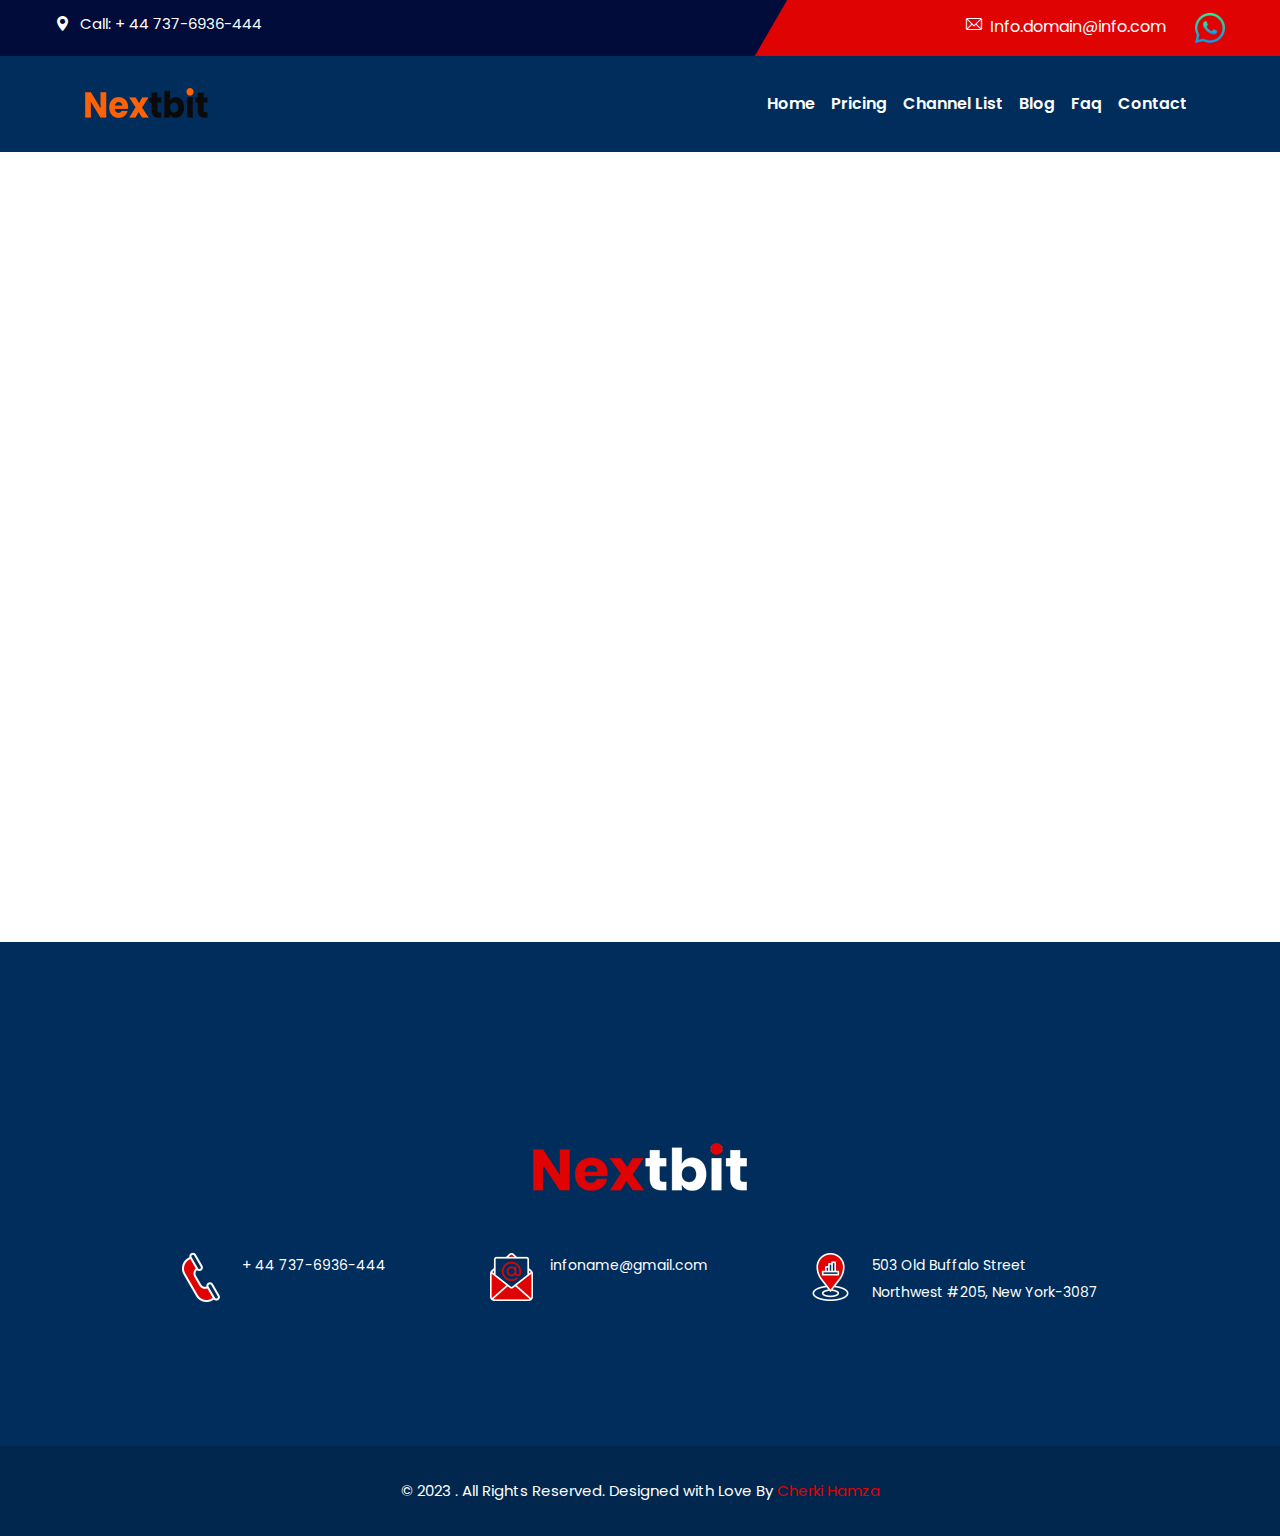
<file: 12month.html>
<!DOCTYPE html>
<html>

<head>
    <meta charset="utf-8">
    <title>Bouquet 12 Month</title>
    <!-- Stylesheets -->
    <link href="css/bootstrap.css" rel="stylesheet">
    <link href="css/style.css" rel="stylesheet">
    <link href="css/responsive.css" rel="stylesheet">

    <link href="https://fonts.googleapis.com/css2?family=Poppins:wght@100;300;400;500;600;700;800;900&display=swap"
        rel="stylesheet">

    <link rel="shortcut icon" href="images/favicon.png" type="image/x-icon">
    <link rel="icon" href="images/favicon.png" type="image/x-icon">
    <!-- <style>
		.navbar {
			position: fixed;
			width: 100%;
			z-index: 1000000;
			top: 0;
		}
	</style> -->



    <!-- Responsive -->
    <meta http-equiv="X-UA-Compatible" content="IE=edge">
    <meta name="viewport" content="width=device-width, initial-scale=1.0, maximum-scale=1.0, user-scalable=0">

</head>

<body class="theme-bg-color">

    <div class="page-wrapper">

        <!-- Start Main Menu -->
        <header class="main-header fixed-header">
            <!-- Header Top -->
            <div class="header-top">
                <div class="auto-container clearfix">

                    <div class="pull-left">
                        <ul class="info">
                            <li>
                                <a href="tel:+6789-875-2235"><span class="icon flaticon-maps-and-flags"></span>Call:
                                    + 44 737-6936-444</a>
                            </li>

                        </ul>
                    </div>

                    <div class="pull-right clearfix">
                        <!-- Social Box -->
                        <ul class="social-box">
                            <li><a href="mailto:Info.domain@info.com">
                                    <span class="icon flaticon-email-2 mt-5 mr-2"></span>Info.domain@info.com</a>
                            </li>
                            <li>
                                <a target="_blank" href="https://web.whatsapp.com/send?phone=447376936444">
                                    <img style="width: 30px;height: 30px;" src="images/clients/whatsapp.png">
                                </a>
                            </li>
                        </ul>
                    </div>

                </div>
            </div>

            <!-- Header Lower -->

            <nav class="navbar navbar-expand-lg navbar-light">
                <div class="container">
                    <a class="" href="#">
                        <div style="margin-left: 0px;" class="float-left">
                            <a href="index.html"><img src="images/logo-4.png" alt="" title=""></a>
                        </div>
                    </a>
                    <button style="color: white;" class="navbar-toggler text-white" type="button" data-toggle="collapse"
                        data-target="#nav-bar">
                        <span class="sr-only text-white"> Switch Menu </span>
                        <span style="color: white;" class="navbar-toggler-icon"></span>
                    </button>
                    <div class="collapse navbar-collapse" id="nav-bar">
                        <ul class="navbar-nav ml-auto">
                            <li class="nav-item">
                                <a style="line-height: 30px;font-weight: 600;font-size: var(--font-16);"
                                    class="nav-link text-white" href="index.html"> Home </a>
                            </li>
                            <li class="nav-item">
                                <a style="line-height: 30px;font-weight: 600;font-size: var(--font-16);"
                                    class="nav-link text-white" href="price.html"> Pricing </a>
                            </li>
                            <li class="nav-item">
                                <a style="line-height: 30px;font-weight: 600;font-size: var(--font-16);"
                                    class="nav-link text-white" href="channel_list.html"> Channel List </a>
                            </li>
                            <li class="nav-item">
                                <a style="line-height: 30px;font-weight: 600;font-size: var(--font-16);"
                                    class="nav-link text-white" href="blog.html"> Blog </a>
                            </li>
                            <li class="nav-item">
                                <a style="line-height: 30px;font-weight: 600;font-size: var(--font-16);"
                                    class="nav-link text-white" href="faq.html"> Faq</a>
                            </li>
                            <li class="nav-item">
                                <a style="line-height: 30px;font-weight: 600;font-size: var(--font-16);"
                                    class="nav-link text-white" href="contact.html"> Contact </a>
                            </li>

                        </ul>
                    </div>
                </div>
            </nav>


        </header>
        <!-- End Main Menu -->





        <!-- start faq-->
        <!-- style="background-color: rgb(0,45,91);" -->
        <section style="background-color: white;" class=" style-two ">
            <div class="auto-container">
                <!-- Sec Title -->
                <div class="sec-title centered">
                    <!-- <div class="title">faq</div> -->
                    <h2 class="text-white">faq</h2>
                </div>
                <!-- End Sec Title -->
                <div class="row clearfix">


                    <iframe style="width: 900%; height: 700px; border: medium none; margin: 0px auto; display: block;"
                        src="https://tissirtv.kneo.me/form/1188362e1d4436d7.html"></iframe>


                </div>
            </div>
        </section>
        <!-- End faq -->



        <!-- Start Main Footer / Style Two -->
        <footer class="main-footer style-two">
            <div class="auto-container">
                <div class="widgets-section">
                    <div class="logo">
                        <a href="index.html"><img src="images/footer-logo.png" alt="" /></a>
                    </div>
                    <ul class="contact-info-list">
                        <li>
                            <span class="icon"><img src="images/icons/icon-1.png" alt="" /></span>
                            <a href="tel:+3453-909-6565">+ 44 737-6936-444</a>
                        </li>
                        <li>
                            <span class="icon"><img src="images/icons/icon-2.png" alt="" /></span>
                            <a href="mailto:infoname@gmail.com">infoname@gmail.com</a>
                        </li>
                        <li>
                            <span class="icon"><img src="images/icons/icon-3.png" alt="" /></span>
                            503 Old Buffalo Street <br> Northwest #205, New York-3087
                        </li>
                    </ul>

                </div>

            </div>
            <!-- Footer Bottom -->
            <div class="footer-bottom">
                <div class="auto-container">
                    <div class="copyright">&copy; 2023 . All Rights Reserved. Designed with Love By <a
                            href="https://hamzacherki.com">Cherki Hamza</a></div>
                </div>
            </div>
        </footer>
        <!-- End Main Footer -->

    </div>
    <!--End pagewrapper-->

    <!-- Scroll To Top -->
    <div class="scroll-to-top scroll-to-target" data-target="html"><span class="fa fa-arrow-up"></span></div>

    <script src="js/jquery.js"></script>
    <script src="js/popper.min.js"></script>
    <script src="js/bootstrap.min.js"></script>
    <script src="js/jquery.mCustomScrollbar.concat.min.js"></script>
    <script src="js/jquery.fancybox.js"></script>
    <script src="js/appear.js"></script>
    <script src="js/tilt.jquery.min.js"></script>
    <script src="js/owl.js"></script>
    <script src="js/wow.js"></script>
    <script src="js/typeit.js"></script>
    <script src="js/nav-tool.js"></script>
    <script src="js/swiper.min.js"></script>
    <script src="js/jquery-ui.js"></script>
    <script src="js/script.js"></script>


    <!--[if lt IE 9]><script src="https://cdnjs.cloudflare.com/ajax/libs/html5shiv/3.7.3/html5shiv.js"></script><![endif]-->
    <!--[if lt IE 9]><script src="js/respond.js"></script><![endif]-->

</body>

</html>
</file>
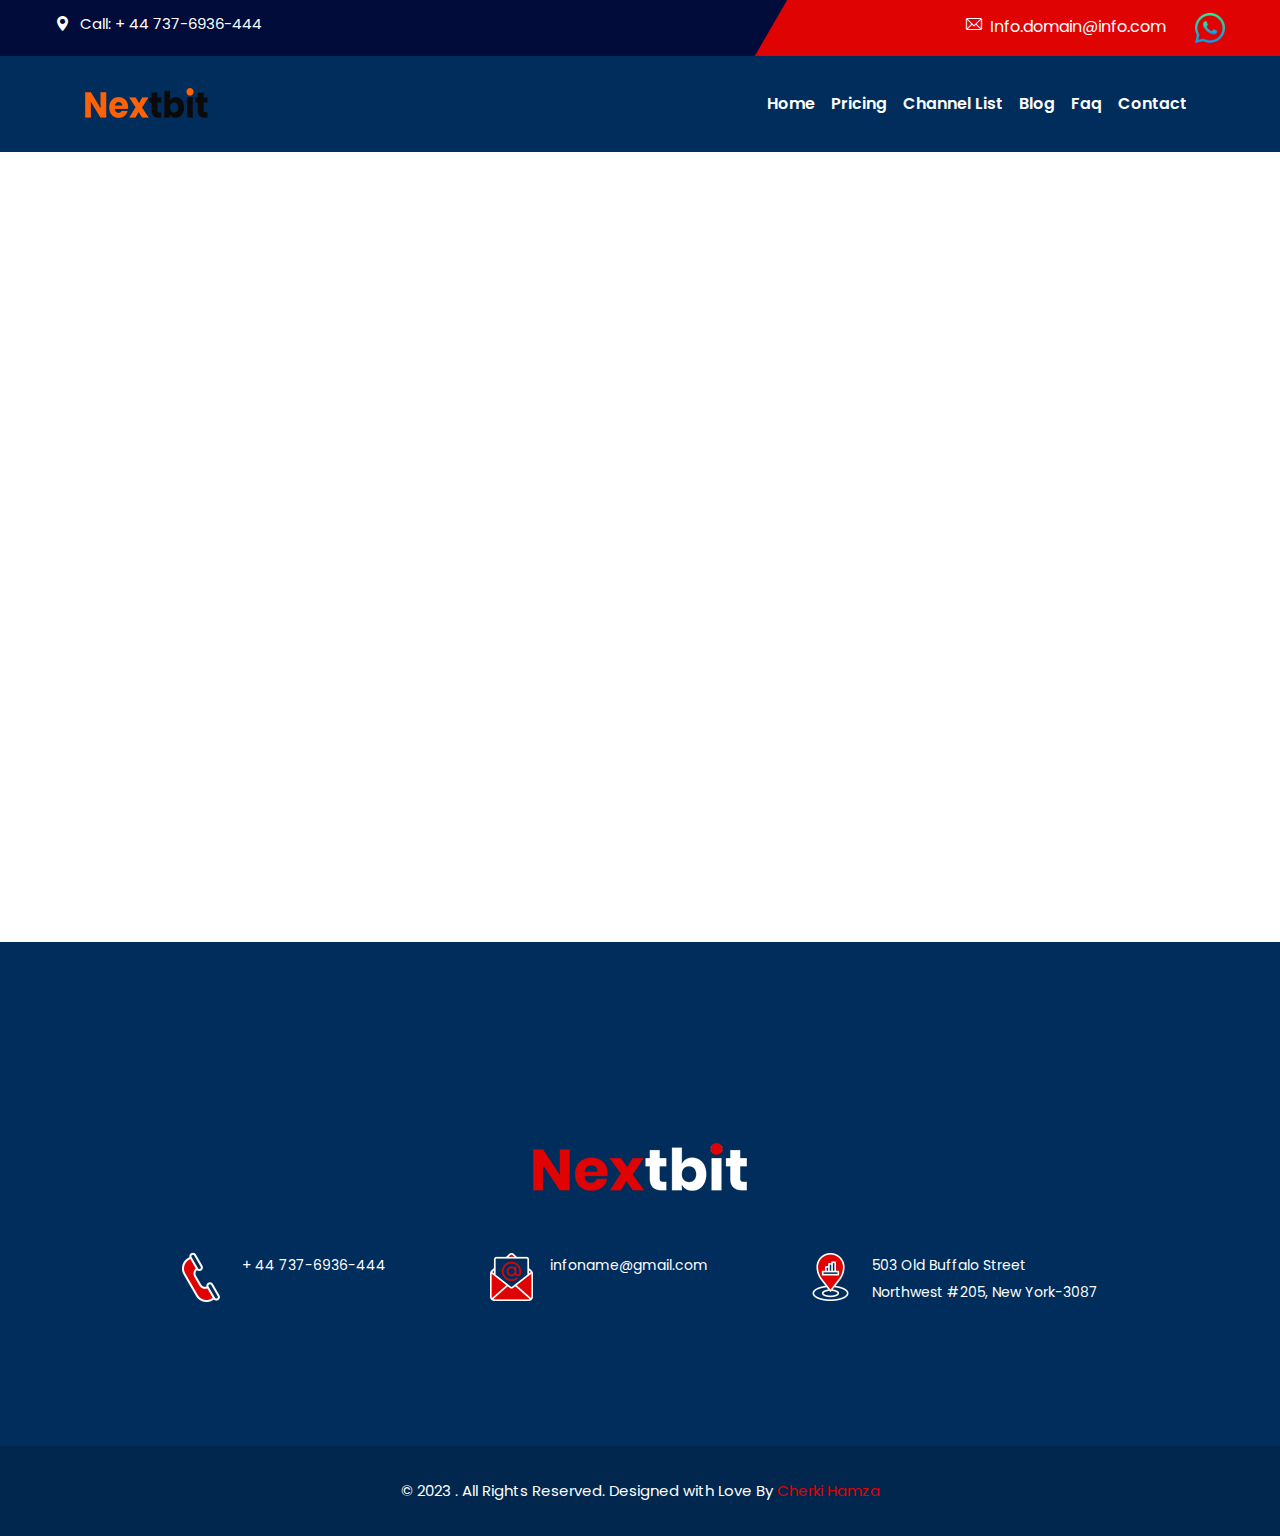
<file: 1month.html>
<!DOCTYPE html>
<html>

<head>
    <meta charset="utf-8">
    <title>Bouquet 1 Month</title>
    <!-- Stylesheets -->
    <link href="css/bootstrap.css" rel="stylesheet">
    <link href="css/style.css" rel="stylesheet">
    <link href="css/responsive.css" rel="stylesheet">

    <link href="https://fonts.googleapis.com/css2?family=Poppins:wght@100;300;400;500;600;700;800;900&display=swap"
        rel="stylesheet">

    <link rel="shortcut icon" href="images/favicon.png" type="image/x-icon">
    <link rel="icon" href="images/favicon.png" type="image/x-icon">
    <!-- <style>
		.navbar {
			position: fixed;
			width: 100%;
			z-index: 1000000;
			top: 0;
		}
	</style> -->



    <!-- Responsive -->
    <meta http-equiv="X-UA-Compatible" content="IE=edge">
    <meta name="viewport" content="width=device-width, initial-scale=1.0, maximum-scale=1.0, user-scalable=0">

</head>

<body class="theme-bg-color">

    <div class="page-wrapper">

        <!-- Start Main Menu -->
        <header class="main-header fixed-header">
            <!-- Header Top -->
            <div class="header-top">
                <div class="auto-container clearfix">

                    <div class="pull-left">
                        <ul class="info">
                            <li>
                                <a href="tel:+6789-875-2235"><span class="icon flaticon-maps-and-flags"></span>Call:
                                    + 44 737-6936-444</a>
                            </li>

                        </ul>
                    </div>

                    <div class="pull-right clearfix">
                        <!-- Social Box -->
                        <ul class="social-box">
                            <li><a href="mailto:Info.domain@info.com">
                                    <span class="icon flaticon-email-2 mt-5 mr-2"></span>Info.domain@info.com</a>
                            </li>
                            <li>
                                <a target="_blank" href="https://web.whatsapp.com/send?phone=447376936444">
                                    <img style="width: 30px;height: 30px;" src="images/clients/whatsapp.png">
                                </a>
                            </li>
                        </ul>
                    </div>

                </div>
            </div>

            <!-- Header Lower -->

            <nav class="navbar navbar-expand-lg navbar-light">
                <div class="container">
                    <a class="" href="#">
                        <div style="margin-left: 0px;" class="float-left">
                            <a href="index.html"><img src="images/logo-4.png" alt="" title=""></a>
                        </div>
                    </a>
                    <button style="color: white;" class="navbar-toggler text-white" type="button" data-toggle="collapse"
                        data-target="#nav-bar">
                        <span class="sr-only text-white"> Switch Menu </span>
                        <span style="color: white;" class="navbar-toggler-icon"></span>
                    </button>
                    <div class="collapse navbar-collapse" id="nav-bar">
                        <ul class="navbar-nav ml-auto">
                            <li class="nav-item">
                                <a style="line-height: 30px;font-weight: 600;font-size: var(--font-16);"
                                    class="nav-link text-white" href="index.html"> Home </a>
                            </li>
                            <li class="nav-item">
                                <a style="line-height: 30px;font-weight: 600;font-size: var(--font-16);"
                                    class="nav-link text-white" href="price.html"> Pricing </a>
                            </li>
                            <li class="nav-item">
                                <a style="line-height: 30px;font-weight: 600;font-size: var(--font-16);"
                                    class="nav-link text-white" href="channel_list.html"> Channel List </a>
                            </li>
                            <li class="nav-item">
                                <a style="line-height: 30px;font-weight: 600;font-size: var(--font-16);"
                                    class="nav-link text-white" href="blog.html"> Blog </a>
                            </li>
                            <li class="nav-item">
                                <a style="line-height: 30px;font-weight: 600;font-size: var(--font-16);"
                                    class="nav-link text-white" href="faq.html"> Faq</a>
                            </li>
                            <li class="nav-item">
                                <a style="line-height: 30px;font-weight: 600;font-size: var(--font-16);"
                                    class="nav-link text-white" href="contact.html"> Contact </a>
                            </li>

                        </ul>
                    </div>
                </div>
            </nav>


        </header>
        <!-- End Main Menu -->





        <!-- start faq-->
        <!-- style="background-color: rgb(0,45,91);" -->
        <section style="background-color: white;" class=" style-two ">
            <div class="auto-container">
                <!-- Sec Title -->
                <div class="sec-title centered">
                    <!-- <div class="title">faq</div> -->
                    <h2 class="text-white">faq</h2>
                </div>
                <!-- End Sec Title -->
                <div class="row clearfix">


                    <iframe style="width: 900%; height: 700px; border: medium none; margin: 0px auto; display: block;"
                        src="https://tissirtv.kneo.me/form/118830ff63397bae.html"></iframe>


                </div>
            </div>
        </section>
        <!-- End faq -->



        <!-- Start Main Footer / Style Two -->
        <footer class="main-footer style-two">
            <div class="auto-container">
                <div class="widgets-section">
                    <div class="logo">
                        <a href="index.html"><img src="images/footer-logo.png" alt="" /></a>
                    </div>
                    <ul class="contact-info-list">
                        <li>
                            <span class="icon"><img src="images/icons/icon-1.png" alt="" /></span>
                            <a href="tel:+3453-909-6565">+ 44 737-6936-444</a>
                        </li>
                        <li>
                            <span class="icon"><img src="images/icons/icon-2.png" alt="" /></span>
                            <a href="mailto:infoname@gmail.com">infoname@gmail.com</a>
                        </li>
                        <li>
                            <span class="icon"><img src="images/icons/icon-3.png" alt="" /></span>
                            503 Old Buffalo Street <br> Northwest #205, New York-3087
                        </li>
                    </ul>

                </div>

            </div>
            <!-- Footer Bottom -->
            <div class="footer-bottom">
                <div class="auto-container">
                    <div class="copyright">&copy; 2023 . All Rights Reserved. Designed with Love By <a
                            href="https://hamzacherki.com">Cherki Hamza</a></div>
                </div>
            </div>
        </footer>
        <!-- End Main Footer -->

    </div>
    <!--End pagewrapper-->

    <!-- Scroll To Top -->
    <div class="scroll-to-top scroll-to-target" data-target="html"><span class="fa fa-arrow-up"></span></div>

    <script src="js/jquery.js"></script>
    <script src="js/popper.min.js"></script>
    <script src="js/bootstrap.min.js"></script>
    <script src="js/jquery.mCustomScrollbar.concat.min.js"></script>
    <script src="js/jquery.fancybox.js"></script>
    <script src="js/appear.js"></script>
    <script src="js/tilt.jquery.min.js"></script>
    <script src="js/owl.js"></script>
    <script src="js/wow.js"></script>
    <script src="js/typeit.js"></script>
    <script src="js/nav-tool.js"></script>
    <script src="js/swiper.min.js"></script>
    <script src="js/jquery-ui.js"></script>
    <script src="js/script.js"></script>


    <!--[if lt IE 9]><script src="https://cdnjs.cloudflare.com/ajax/libs/html5shiv/3.7.3/html5shiv.js"></script><![endif]-->
    <!--[if lt IE 9]><script src="js/respond.js"></script><![endif]-->

</body>

</html>
</file>
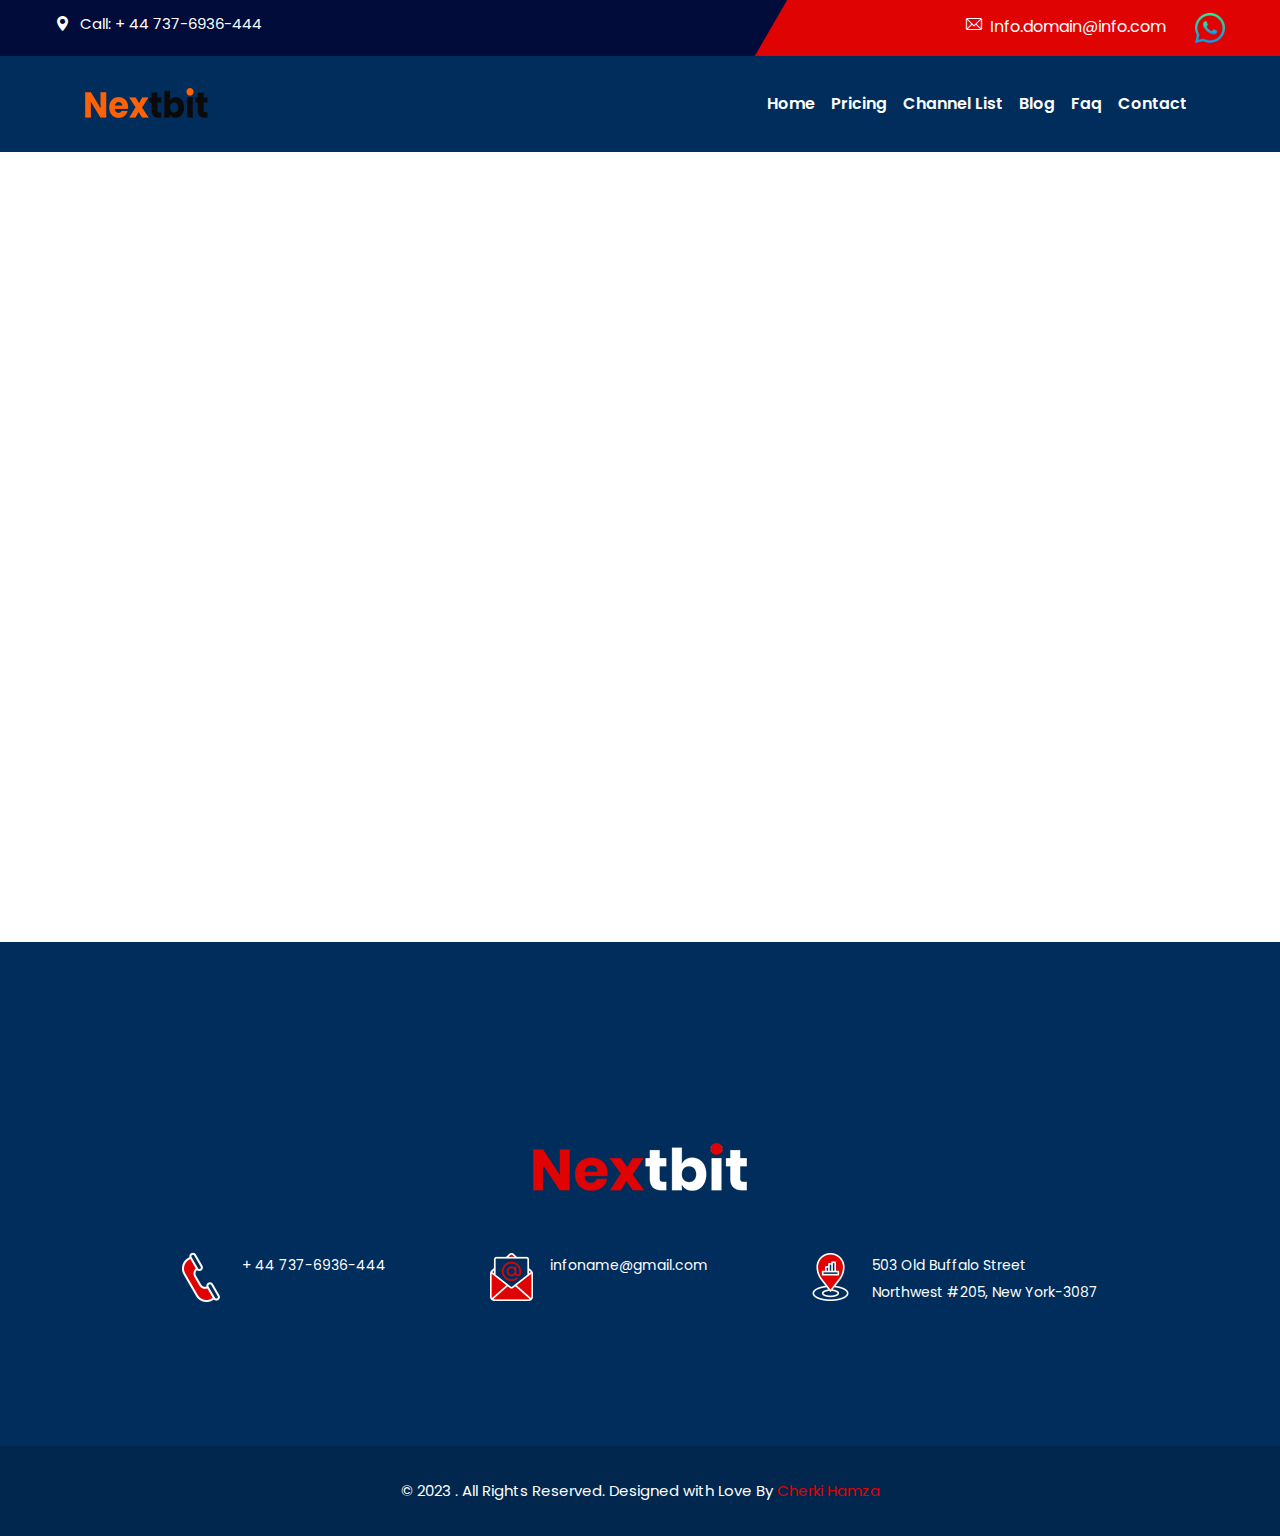
<file: 3month.html>
<!DOCTYPE html>
<html>

<head>
    <meta charset="utf-8">
    <title>Bouquet 3 Month</title>
    <!-- Stylesheets -->
    <link href="css/bootstrap.css" rel="stylesheet">
    <link href="css/style.css" rel="stylesheet">
    <link href="css/responsive.css" rel="stylesheet">

    <link href="https://fonts.googleapis.com/css2?family=Poppins:wght@100;300;400;500;600;700;800;900&display=swap"
        rel="stylesheet">

    <link rel="shortcut icon" href="images/favicon.png" type="image/x-icon">
    <link rel="icon" href="images/favicon.png" type="image/x-icon">
    <!-- <style>
		.navbar {
			position: fixed;
			width: 100%;
			z-index: 1000000;
			top: 0;
		}
	</style> -->



    <!-- Responsive -->
    <meta http-equiv="X-UA-Compatible" content="IE=edge">
    <meta name="viewport" content="width=device-width, initial-scale=1.0, maximum-scale=1.0, user-scalable=0">

</head>

<body class="theme-bg-color">

    <div class="page-wrapper">

        <!-- Start Main Menu -->
        <header class="main-header fixed-header">
            <!-- Header Top -->
            <div class="header-top">
                <div class="auto-container clearfix">

                    <div class="pull-left">
                        <ul class="info">
                            <li>
                                <a href="tel:+6789-875-2235"><span class="icon flaticon-maps-and-flags"></span>Call:
                                    + 44 737-6936-444</a>
                            </li>

                        </ul>
                    </div>

                    <div class="pull-right clearfix">
                        <!-- Social Box -->
                        <ul class="social-box">
                            <li><a href="mailto:Info.domain@info.com">
                                    <span class="icon flaticon-email-2 mt-5 mr-2"></span>Info.domain@info.com</a>
                            </li>
                            <li>
                                <a target="_blank" href="https://web.whatsapp.com/send?phone=447376936444">
                                    <img style="width: 30px;height: 30px;" src="images/clients/whatsapp.png">
                                </a>
                            </li>
                        </ul>
                    </div>

                </div>
            </div>

            <!-- Header Lower -->

            <nav class="navbar navbar-expand-lg navbar-light">
                <div class="container">
                    <a class="" href="#">
                        <div style="margin-left: 0px;" class="float-left">
                            <a href="index.html"><img src="images/logo-4.png" alt="" title=""></a>
                        </div>
                    </a>
                    <button style="color: white;" class="navbar-toggler text-white" type="button" data-toggle="collapse"
                        data-target="#nav-bar">
                        <span class="sr-only text-white"> Switch Menu </span>
                        <span style="color: white;" class="navbar-toggler-icon"></span>
                    </button>
                    <div class="collapse navbar-collapse" id="nav-bar">
                        <ul class="navbar-nav ml-auto">
                            <li class="nav-item">
                                <a style="line-height: 30px;font-weight: 600;font-size: var(--font-16);"
                                    class="nav-link text-white" href="index.html"> Home </a>
                            </li>
                            <li class="nav-item">
                                <a style="line-height: 30px;font-weight: 600;font-size: var(--font-16);"
                                    class="nav-link text-white" href="price.html"> Pricing </a>
                            </li>
                            <li class="nav-item">
                                <a style="line-height: 30px;font-weight: 600;font-size: var(--font-16);"
                                    class="nav-link text-white" href="channel_list.html"> Channel List </a>
                            </li>
                            <li class="nav-item">
                                <a style="line-height: 30px;font-weight: 600;font-size: var(--font-16);"
                                    class="nav-link text-white" href="blog.html"> Blog </a>
                            </li>
                            <li class="nav-item">
                                <a style="line-height: 30px;font-weight: 600;font-size: var(--font-16);"
                                    class="nav-link text-white" href="faq.html"> Faq</a>
                            </li>
                            <li class="nav-item">
                                <a style="line-height: 30px;font-weight: 600;font-size: var(--font-16);"
                                    class="nav-link text-white" href="contact.html"> Contact </a>
                            </li>

                        </ul>
                    </div>
                </div>
            </nav>


        </header>
        <!-- End Main Menu -->





        <!-- start faq-->
        <!-- style="background-color: rgb(0,45,91);" -->
        <section style="background-color: white;" class=" style-two ">
            <div class="auto-container">
                <!-- Sec Title -->
                <div class="sec-title centered">
                    <!-- <div class="title">faq</div> -->
                    <h2 class="text-white">faq</h2>
                </div>
                <!-- End Sec Title -->
                <div class="row clearfix">


                    <iframe style="width: 900%; height: 700px; border: medium none; margin: 0px auto; display: block;"
                        src="https://tissirtv.kneo.me/form/1188340984195e35.html"></iframe>


                </div>
            </div>
        </section>
        <!-- End faq -->



        <!-- Start Main Footer / Style Two -->
        <footer class="main-footer style-two">
            <div class="auto-container">
                <div class="widgets-section">
                    <div class="logo">
                        <a href="index.html"><img src="images/footer-logo.png" alt="" /></a>
                    </div>
                    <ul class="contact-info-list">
                        <li>
                            <span class="icon"><img src="images/icons/icon-1.png" alt="" /></span>
                            <a href="tel:+3453-909-6565">+ 44 737-6936-444</a>
                        </li>
                        <li>
                            <span class="icon"><img src="images/icons/icon-2.png" alt="" /></span>
                            <a href="mailto:infoname@gmail.com">infoname@gmail.com</a>
                        </li>
                        <li>
                            <span class="icon"><img src="images/icons/icon-3.png" alt="" /></span>
                            503 Old Buffalo Street <br> Northwest #205, New York-3087
                        </li>
                    </ul>

                </div>

            </div>
            <!-- Footer Bottom -->
            <div class="footer-bottom">
                <div class="auto-container">
                    <div class="copyright">&copy; 2023 . All Rights Reserved. Designed with Love By <a
                            href="https://hamzacherki.com">Cherki Hamza</a></div>
                </div>
            </div>
        </footer>
        <!-- End Main Footer -->

    </div>
    <!--End pagewrapper-->

    <!-- Scroll To Top -->
    <div class="scroll-to-top scroll-to-target" data-target="html"><span class="fa fa-arrow-up"></span></div>

    <script src="js/jquery.js"></script>
    <script src="js/popper.min.js"></script>
    <script src="js/bootstrap.min.js"></script>
    <script src="js/jquery.mCustomScrollbar.concat.min.js"></script>
    <script src="js/jquery.fancybox.js"></script>
    <script src="js/appear.js"></script>
    <script src="js/tilt.jquery.min.js"></script>
    <script src="js/owl.js"></script>
    <script src="js/wow.js"></script>
    <script src="js/typeit.js"></script>
    <script src="js/nav-tool.js"></script>
    <script src="js/swiper.min.js"></script>
    <script src="js/jquery-ui.js"></script>
    <script src="js/script.js"></script>


    <!--[if lt IE 9]><script src="https://cdnjs.cloudflare.com/ajax/libs/html5shiv/3.7.3/html5shiv.js"></script><![endif]-->
    <!--[if lt IE 9]><script src="js/respond.js"></script><![endif]-->

</body>

</html>
</file>
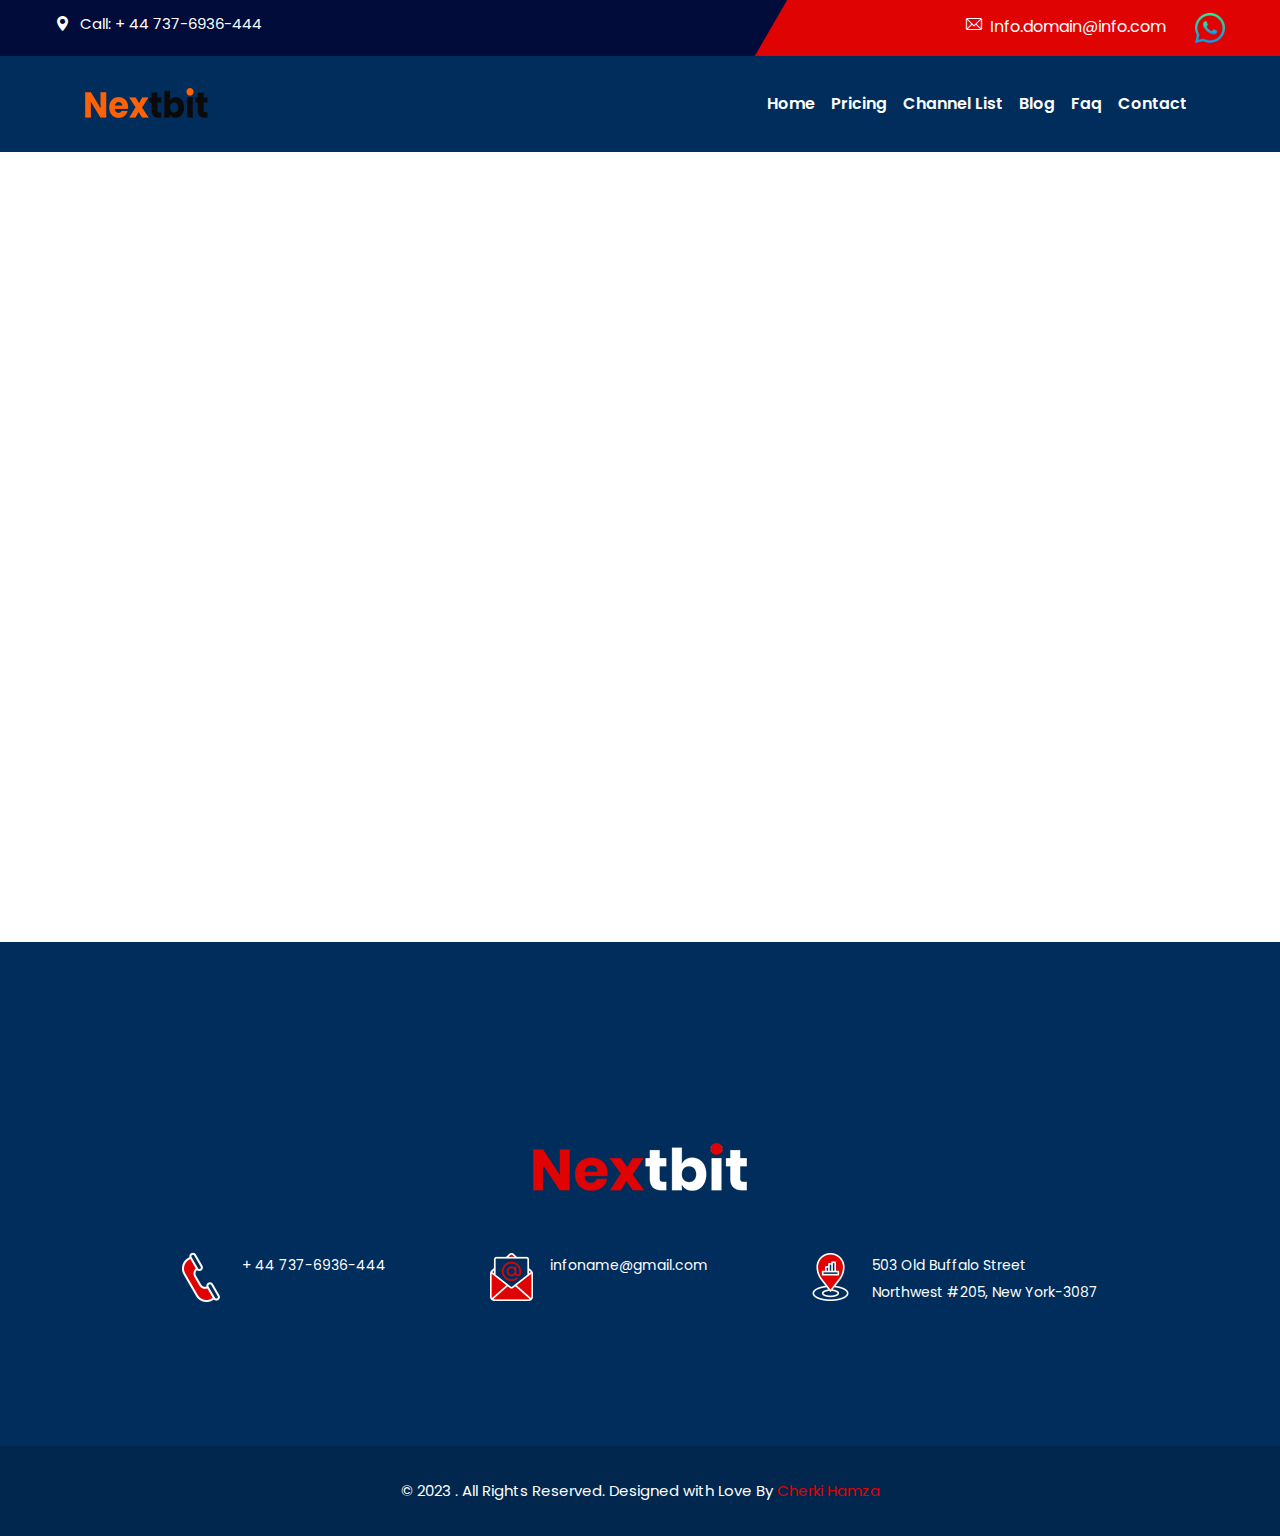
<file: 6month.html>
<!DOCTYPE html>
<html>

<head>
    <meta charset="utf-8">
    <title>Bouquet 6 Month</title>
    <!-- Stylesheets -->
    <link href="css/bootstrap.css" rel="stylesheet">
    <link href="css/style.css" rel="stylesheet">
    <link href="css/responsive.css" rel="stylesheet">

    <link href="https://fonts.googleapis.com/css2?family=Poppins:wght@100;300;400;500;600;700;800;900&display=swap"
        rel="stylesheet">

    <link rel="shortcut icon" href="images/favicon.png" type="image/x-icon">
    <link rel="icon" href="images/favicon.png" type="image/x-icon">
    <!-- <style>
		.navbar {
			position: fixed;
			width: 100%;
			z-index: 1000000;
			top: 0;
		}
	</style> -->



    <!-- Responsive -->
    <meta http-equiv="X-UA-Compatible" content="IE=edge">
    <meta name="viewport" content="width=device-width, initial-scale=1.0, maximum-scale=1.0, user-scalable=0">

</head>

<body class="theme-bg-color">

    <div class="page-wrapper">

        <!-- Start Main Menu -->
        <header class="main-header fixed-header">
            <!-- Header Top -->
            <div class="header-top">
                <div class="auto-container clearfix">

                    <div class="pull-left">
                        <ul class="info">
                            <li>
                                <a href="tel:+6789-875-2235"><span class="icon flaticon-maps-and-flags"></span>Call:
                                    + 44 737-6936-444</a>
                            </li>

                        </ul>
                    </div>

                    <div class="pull-right clearfix">
                        <!-- Social Box -->
                        <ul class="social-box">
                            <li><a href="mailto:Info.domain@info.com">
                                    <span class="icon flaticon-email-2 mt-5 mr-2"></span>Info.domain@info.com</a>
                            </li>
                            <li>
                                <a target="_blank" href="https://web.whatsapp.com/send?phone=447376936444">
                                    <img style="width: 30px;height: 30px;" src="images/clients/whatsapp.png">
                                </a>
                            </li>
                        </ul>
                    </div>

                </div>
            </div>

            <!-- Header Lower -->

            <nav class="navbar navbar-expand-lg navbar-light">
                <div class="container">
                    <a class="" href="#">
                        <div style="margin-left: 0px;" class="float-left">
                            <a href="index.html"><img src="images/logo-4.png" alt="" title=""></a>
                        </div>
                    </a>
                    <button style="color: white;" class="navbar-toggler text-white" type="button" data-toggle="collapse"
                        data-target="#nav-bar">
                        <span class="sr-only text-white"> Switch Menu </span>
                        <span style="color: white;" class="navbar-toggler-icon"></span>
                    </button>
                    <div class="collapse navbar-collapse" id="nav-bar">
                        <ul class="navbar-nav ml-auto">
                            <li class="nav-item">
                                <a style="line-height: 30px;font-weight: 600;font-size: var(--font-16);"
                                    class="nav-link text-white" href="index.html"> Home </a>
                            </li>
                            <li class="nav-item">
                                <a style="line-height: 30px;font-weight: 600;font-size: var(--font-16);"
                                    class="nav-link text-white" href="price.html"> Pricing </a>
                            </li>
                            <li class="nav-item">
                                <a style="line-height: 30px;font-weight: 600;font-size: var(--font-16);"
                                    class="nav-link text-white" href="channel_list.html"> Channel List </a>
                            </li>
                            <li class="nav-item">
                                <a style="line-height: 30px;font-weight: 600;font-size: var(--font-16);"
                                    class="nav-link text-white" href="blog.html"> Blog </a>
                            </li>
                            <li class="nav-item">
                                <a style="line-height: 30px;font-weight: 600;font-size: var(--font-16);"
                                    class="nav-link text-white" href="faq.html"> Faq</a>
                            </li>
                            <li class="nav-item">
                                <a style="line-height: 30px;font-weight: 600;font-size: var(--font-16);"
                                    class="nav-link text-white" href="contact.html"> Contact </a>
                            </li>

                        </ul>
                    </div>
                </div>
            </nav>


        </header>
        <!-- End Main Menu -->





        <!-- start faq-->
        <!-- style="background-color: rgb(0,45,91);" -->
        <section style="background-color: white;" class=" style-two ">
            <div class="auto-container">
                <!-- Sec Title -->
                <div class="sec-title centered">
                    <!-- <div class="title">faq</div> -->
                    <h2 class="text-white">faq</h2>
                </div>
                <!-- End Sec Title -->
                <div class="row clearfix">


                    <iframe style="width: 900%; height: 700px; border: medium none; margin: 0px auto; display: block;"
                        src="https://tissirtv.kneo.me/form/118835b250d7e966.html"></iframe>


                </div>
            </div>
        </section>
        <!-- End faq -->



        <!-- Start Main Footer / Style Two -->
        <footer class="main-footer style-two">
            <div class="auto-container">
                <div class="widgets-section">
                    <div class="logo">
                        <a href="index.html"><img src="images/footer-logo.png" alt="" /></a>
                    </div>
                    <ul class="contact-info-list">
                        <li>
                            <span class="icon"><img src="images/icons/icon-1.png" alt="" /></span>
                            <a href="tel:+3453-909-6565">+ 44 737-6936-444</a>
                        </li>
                        <li>
                            <span class="icon"><img src="images/icons/icon-2.png" alt="" /></span>
                            <a href="mailto:infoname@gmail.com">infoname@gmail.com</a>
                        </li>
                        <li>
                            <span class="icon"><img src="images/icons/icon-3.png" alt="" /></span>
                            503 Old Buffalo Street <br> Northwest #205, New York-3087
                        </li>
                    </ul>

                </div>

            </div>
            <!-- Footer Bottom -->
            <div class="footer-bottom">
                <div class="auto-container">
                    <div class="copyright">&copy; 2023 . All Rights Reserved. Designed with Love By <a
                            href="https://hamzacherki.com">Cherki Hamza</a></div>
                </div>
            </div>
        </footer>
        <!-- End Main Footer -->

    </div>
    <!--End pagewrapper-->

    <!-- Scroll To Top -->
    <div class="scroll-to-top scroll-to-target" data-target="html"><span class="fa fa-arrow-up"></span></div>

    <script src="js/jquery.js"></script>
    <script src="js/popper.min.js"></script>
    <script src="js/bootstrap.min.js"></script>
    <script src="js/jquery.mCustomScrollbar.concat.min.js"></script>
    <script src="js/jquery.fancybox.js"></script>
    <script src="js/appear.js"></script>
    <script src="js/tilt.jquery.min.js"></script>
    <script src="js/owl.js"></script>
    <script src="js/wow.js"></script>
    <script src="js/typeit.js"></script>
    <script src="js/nav-tool.js"></script>
    <script src="js/swiper.min.js"></script>
    <script src="js/jquery-ui.js"></script>
    <script src="js/script.js"></script>


    <!--[if lt IE 9]><script src="https://cdnjs.cloudflare.com/ajax/libs/html5shiv/3.7.3/html5shiv.js"></script><![endif]-->
    <!--[if lt IE 9]><script src="js/respond.js"></script><![endif]-->

</body>

</html>
</file>
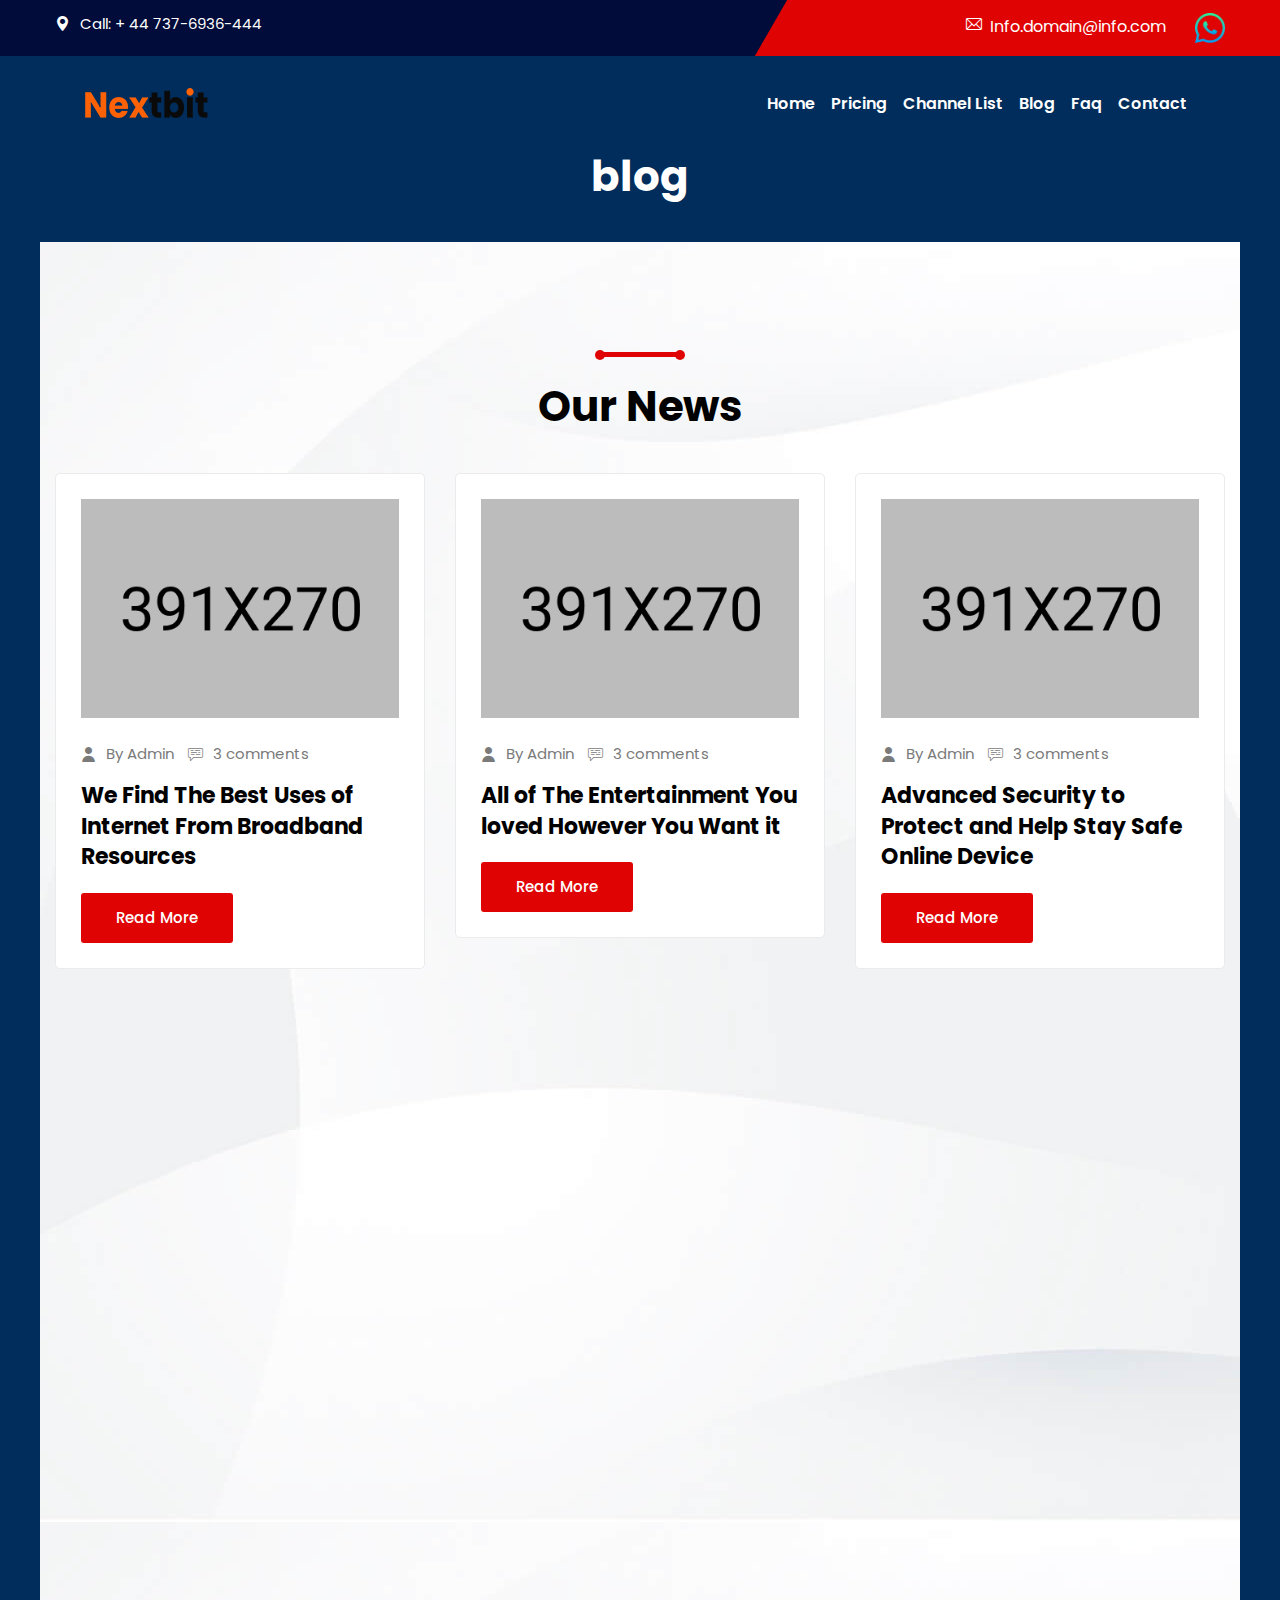
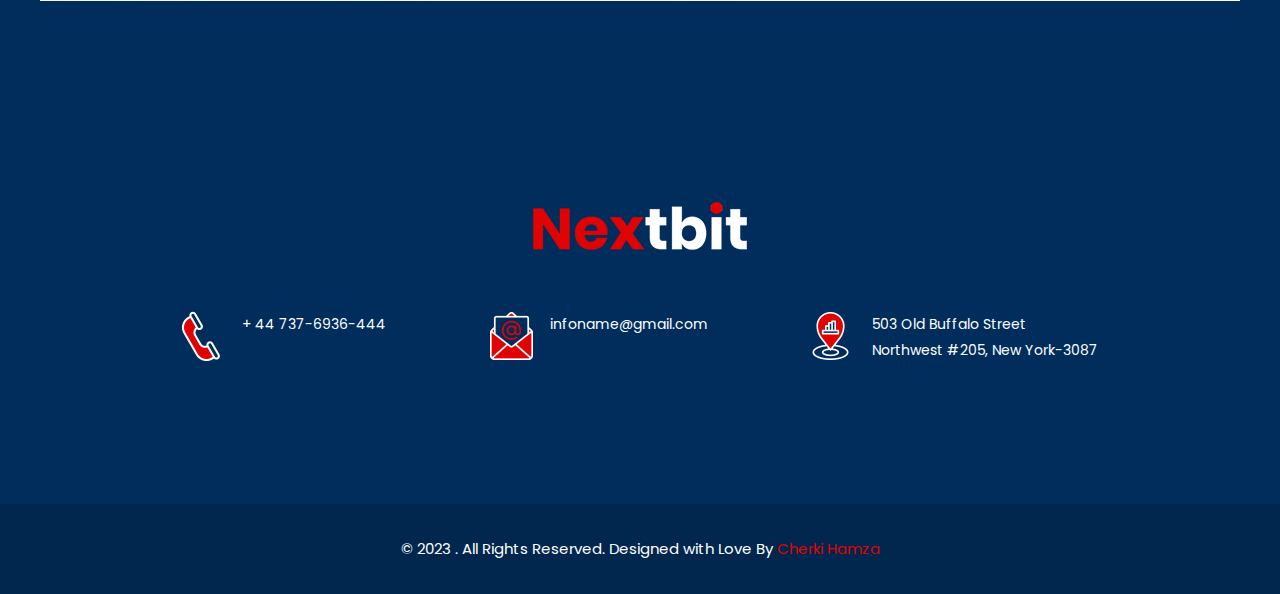
<file: blog.html>
<!DOCTYPE html>
<html>

<head>
    <meta charset="utf-8">
    <title>Faq</title>
    <!-- Stylesheets -->
    <link href="css/bootstrap.css" rel="stylesheet">
    <link href="css/style.css" rel="stylesheet">
    <link href="css/responsive.css" rel="stylesheet">

    <link href="https://fonts.googleapis.com/css2?family=Poppins:wght@100;300;400;500;600;700;800;900&display=swap"
        rel="stylesheet">

    <link rel="shortcut icon" href="images/favicon.png" type="image/x-icon">
    <link rel="icon" href="images/favicon.png" type="image/x-icon">
    <!-- <style>
		.navbar {
			position: fixed;
			width: 100%;
			z-index: 1000000;
			top: 0;
		}
	</style> -->



    <!-- Responsive -->
    <meta http-equiv="X-UA-Compatible" content="IE=edge">
    <meta name="viewport" content="width=device-width, initial-scale=1.0, maximum-scale=1.0, user-scalable=0">

</head>

<body class="theme-bg-color">

    <div class="page-wrapper">

        <!-- Start Main Menu -->
        <header class="main-header fixed-header">
            <!-- Header Top -->
            <div class="header-top">
                <div class="auto-container clearfix">

                    <div class="pull-left">
                        <ul class="info">
                            <li>
                                <a href="tel:+6789-875-2235"><span class="icon flaticon-maps-and-flags"></span>Call:
                                    + 44 737-6936-444</a>
                            </li>

                        </ul>
                    </div>

                    <div class="pull-right clearfix">
                        <!-- Social Box -->
                        <ul class="social-box">
                            <li><a href="mailto:Info.domain@info.com">
                                    <span class="icon flaticon-email-2 mt-5 mr-2"></span>Info.domain@info.com</a>
                            </li>
                            <li>
                                <a target="_blank" href="https://web.whatsapp.com/send?phone=447376936444">
                                    <img style="width: 30px;height: 30px;" src="images/clients/whatsapp.png">
                                </a>
                            </li>
                        </ul>
                    </div>

                </div>
            </div>

            <!-- Header Lower -->

            <nav class="navbar navbar-expand-lg navbar-light">
                <div class="container">
                    <a class="" href="#">
                        <div style="margin-left: 0px;" class="float-left">
                            <a href="index.html"><img src="images/logo-4.png" alt="" title=""></a>
                        </div>
                    </a>
                    <button style="color: white;" class="navbar-toggler text-white" type="button" data-toggle="collapse"
                        data-target="#nav-bar">
                        <span class="sr-only text-white"> Switch Menu </span>
                        <span style="color: white;" class="navbar-toggler-icon"></span>
                    </button>
                    <div class="collapse navbar-collapse" id="nav-bar">
                        <ul class="navbar-nav ml-auto">
                            <li class="nav-item">
                                <a style="line-height: 30px;font-weight: 600;font-size: var(--font-16);"
                                    class="nav-link text-white" href="index.html"> Home </a>
                            </li>
                            <li class="nav-item">
                                <a style="line-height: 30px;font-weight: 600;font-size: var(--font-16);"
                                    class="nav-link text-white" href="price.html"> Pricing </a>
                            </li>
                            <li class="nav-item">
                                <a style="line-height: 30px;font-weight: 600;font-size: var(--font-16);"
                                    class="nav-link text-white" href="channel_list.html"> Channel List </a>
                            </li>
                            <li class="nav-item">
                                <a style="line-height: 30px;font-weight: 600;font-size: var(--font-16);"
                                    class="nav-link text-white" href="blog.html"> Blog </a>
                            </li>
                            <li class="nav-item">
                                <a style="line-height: 30px;font-weight: 600;font-size: var(--font-16);"
                                    class="nav-link text-white" href="faq.html"> Faq</a>
                            </li>
                            <li class="nav-item">
                                <a style="line-height: 30px;font-weight: 600;font-size: var(--font-16);"
                                    class="nav-link text-white" href="contact.html"> Contact </a>
                            </li>

                        </ul>
                    </div>
                </div>
            </nav>


        </header>
        <!-- End Main Menu -->





        <!-- start Pricing Section BASIC PLANS -->
        <section style="background-color: rgb(0,45,91);" class="style-two ">
            <div class="auto-container">
                <!-- Sec Title -->
                <div class="sec-title centered">
                    <!-- <div class="title">Blog</div> -->
                    <h2 class="text-white">blog</h2>
                </div>
                <!-- End Sec Title -->
                <div class="row clearfix">

                    <!-- News Section -->
                    <section class="news-section" style="background-image: url(images/background/6.jpg)">
                        <div class="auto-container">
                            <!-- Sec Title -->
                            <div class="sec-title centered">
                                <div class="separator"></div>
                                <h2>Our News</h2>
                            </div>
                            <!-- End Sec Title -->

                            <div class="row clearfix">

                                <!-- News Block 1 -->
                                <div class="news-block col-lg-4 col-md-6 col-sm-12">
                                    <div class="inner-box wow fadeInLeft" data-wow-delay="0ms"
                                        data-wow-duration="1500ms">
                                        <div class="image">
                                            <a href="blog_details.html"><img src="images/resource/news-1.jpg"
                                                    alt="" /></a>
                                        </div>
                                        <div class="lower-content">
                                            <ul class="post-meta">
                                                <li><span class="icon flaticon-user"></span>By Admin</li>
                                                <li><span class="icon flaticon-chat-2"></span>3 comments</li>
                                            </ul>
                                            <h5><a href="blog_details.html">We Find The Best Uses of Internet From
                                                    Broadband Resources</a>
                                            </h5>
                                            <a href="blog_details.html" class="theme-btn btn-style-four"><span
                                                    class="txt">Read
                                                    More</span></a>
                                        </div>
                                    </div>
                                </div>

                                <!-- News Block 2 -->
                                <div class="news-block col-lg-4 col-md-6 col-sm-12">
                                    <div class="inner-box wow fadeInUp" data-wow-delay="0ms" data-wow-duration="1500ms">
                                        <div class="image">
                                            <a href="blog_details.html"><img src="images/resource/news-2.jpg"
                                                    alt="" /></a>
                                        </div>
                                        <div class="lower-content">
                                            <ul class="post-meta">
                                                <li><span class="icon flaticon-user"></span>By Admin</li>
                                                <li><span class="icon flaticon-chat-2"></span>3 comments</li>
                                            </ul>
                                            <h5><a href="blog_details.html">All of The Entertainment You loved However
                                                    You Want it</a></h5>
                                            <a href="blog_details.html" class="theme-btn btn-style-four"><span
                                                    class="txt">Read
                                                    More</span></a>
                                        </div>
                                    </div>
                                </div>

                                <!-- News Block 3 -->
                                <div class="news-block col-lg-4 col-md-6 col-sm-12">
                                    <div class="inner-box wow fadeInRight" data-wow-delay="0ms"
                                        data-wow-duration="1500ms">
                                        <div class="image">
                                            <a href="blog_details.html"><img src="images/resource/news-3.jpg"
                                                    alt="" /></a>
                                        </div>
                                        <div class="lower-content">
                                            <ul class="post-meta">
                                                <li><span class="icon flaticon-user"></span>By Admin</li>
                                                <li><span class="icon flaticon-chat-2"></span>3 comments</li>
                                            </ul>
                                            <h5><a href="blog_details.html">Advanced Security to Protect and Help Stay
                                                    Safe Online Device</a>
                                            </h5>
                                            <a href="blog_details.html" class="theme-btn btn-style-four"><span
                                                    class="txt">Read
                                                    More</span></a>
                                        </div>
                                    </div>
                                </div>

                                <!-- News Block 1 -->
                                <div class="news-block col-lg-4 col-md-6 col-sm-12">
                                    <div class="inner-box wow fadeInLeft" data-wow-delay="0ms"
                                        data-wow-duration="1500ms">
                                        <div class="image">
                                            <a href="blog_details.html"><img src="images/resource/news-1.jpg"
                                                    alt="" /></a>
                                        </div>
                                        <div class="lower-content">
                                            <ul class="post-meta">
                                                <li><span class="icon flaticon-user"></span>By Admin</li>
                                                <li><span class="icon flaticon-chat-2"></span>3 comments</li>
                                            </ul>
                                            <h5><a href="blog_details.html">We Find The Best Uses of Internet From
                                                    Broadband Resources</a>
                                            </h5>
                                            <a href="blog_details.html" class="theme-btn btn-style-four"><span
                                                    class="txt">Read
                                                    More</span></a>
                                        </div>
                                    </div>
                                </div>

                                <!-- News Block 2 -->
                                <div class="news-block col-lg-4 col-md-6 col-sm-12">
                                    <div class="inner-box wow fadeInUp" data-wow-delay="0ms" data-wow-duration="1500ms">
                                        <div class="image">
                                            <a href="blog_details.html"><img src="images/resource/news-2.jpg"
                                                    alt="" /></a>
                                        </div>
                                        <div class="lower-content">
                                            <ul class="post-meta">
                                                <li><span class="icon flaticon-user"></span>By Admin</li>
                                                <li><span class="icon flaticon-chat-2"></span>3 comments</li>
                                            </ul>
                                            <h5><a href="blog_details.html">All of The Entertainment You loved However
                                                    You Want it</a></h5>
                                            <a href="blog_details.html" class="theme-btn btn-style-four"><span
                                                    class="txt">Read
                                                    More</span></a>
                                        </div>
                                    </div>
                                </div>

                                <!-- News Block 3 -->
                                <div class="news-block col-lg-4 col-md-6 col-sm-12">
                                    <div class="inner-box wow fadeInRight" data-wow-delay="0ms"
                                        data-wow-duration="1500ms">
                                        <div class="image">
                                            <a href="blog_details.html"><img src="images/resource/news-3.jpg"
                                                    alt="" /></a>
                                        </div>
                                        <div class="lower-content">
                                            <ul class="post-meta">
                                                <li><span class="icon flaticon-user"></span>By Admin</li>
                                                <li><span class="icon flaticon-chat-2"></span>3 comments</li>
                                            </ul>
                                            <h5><a href="blog_details.html">Advanced Security to Protect and Help Stay
                                                    Safe Online Device</a>
                                            </h5>
                                            <a href="blog_details.html" class="theme-btn btn-style-four"><span
                                                    class="txt">Read
                                                    More</span></a>
                                        </div>
                                    </div>
                                </div>

                            </div>

                        </div>
                    </section>
                    <!-- End News Section -->

                </div>
            </div>
        </section>
        <!-- End Pricing Section BASIC PLANS -->



        <!-- Start Main Footer / Style Two -->
        <footer class="main-footer style-two">
            <div class="auto-container">
                <div class="widgets-section">
                    <div class="logo">
                        <a href="index.html"><img src="images/footer-logo.png" alt="" /></a>
                    </div>
                    <ul class="contact-info-list">
                        <li>
                            <span class="icon"><img src="images/icons/icon-1.png" alt="" /></span>
                            <a href="tel:+3453-909-6565">+ 44 737-6936-444</a>
                        </li>
                        <li>
                            <span class="icon"><img src="images/icons/icon-2.png" alt="" /></span>
                            <a href="mailto:infoname@gmail.com">infoname@gmail.com</a>
                        </li>
                        <li>
                            <span class="icon"><img src="images/icons/icon-3.png" alt="" /></span>
                            503 Old Buffalo Street <br> Northwest #205, New York-3087
                        </li>
                    </ul>

                </div>

            </div>
            <!-- Footer Bottom -->
            <div class="footer-bottom">
                <div class="auto-container">
                    <div class="copyright">&copy; 2023 . All Rights Reserved. Designed with Love By <a
                            href="https://hamzacherki.com">Cherki Hamza</a></div>
                </div>
            </div>
        </footer>
        <!-- End Main Footer -->

    </div>
    <!--End pagewrapper-->

    <!-- Scroll To Top -->
    <div class="scroll-to-top scroll-to-target" data-target="html"><span class="fa fa-arrow-up"></span></div>

    <script src="js/jquery.js"></script>
    <script src="js/popper.min.js"></script>
    <script src="js/bootstrap.min.js"></script>
    <script src="js/jquery.mCustomScrollbar.concat.min.js"></script>
    <script src="js/jquery.fancybox.js"></script>
    <script src="js/appear.js"></script>
    <script src="js/tilt.jquery.min.js"></script>
    <script src="js/owl.js"></script>
    <script src="js/wow.js"></script>
    <script src="js/typeit.js"></script>
    <script src="js/nav-tool.js"></script>
    <script src="js/swiper.min.js"></script>
    <script src="js/jquery-ui.js"></script>
    <script src="js/script.js"></script>


    <!--[if lt IE 9]><script src="https://cdnjs.cloudflare.com/ajax/libs/html5shiv/3.7.3/html5shiv.js"></script><![endif]-->
    <!--[if lt IE 9]><script src="js/respond.js"></script><![endif]-->

</body>

</html>
</file>
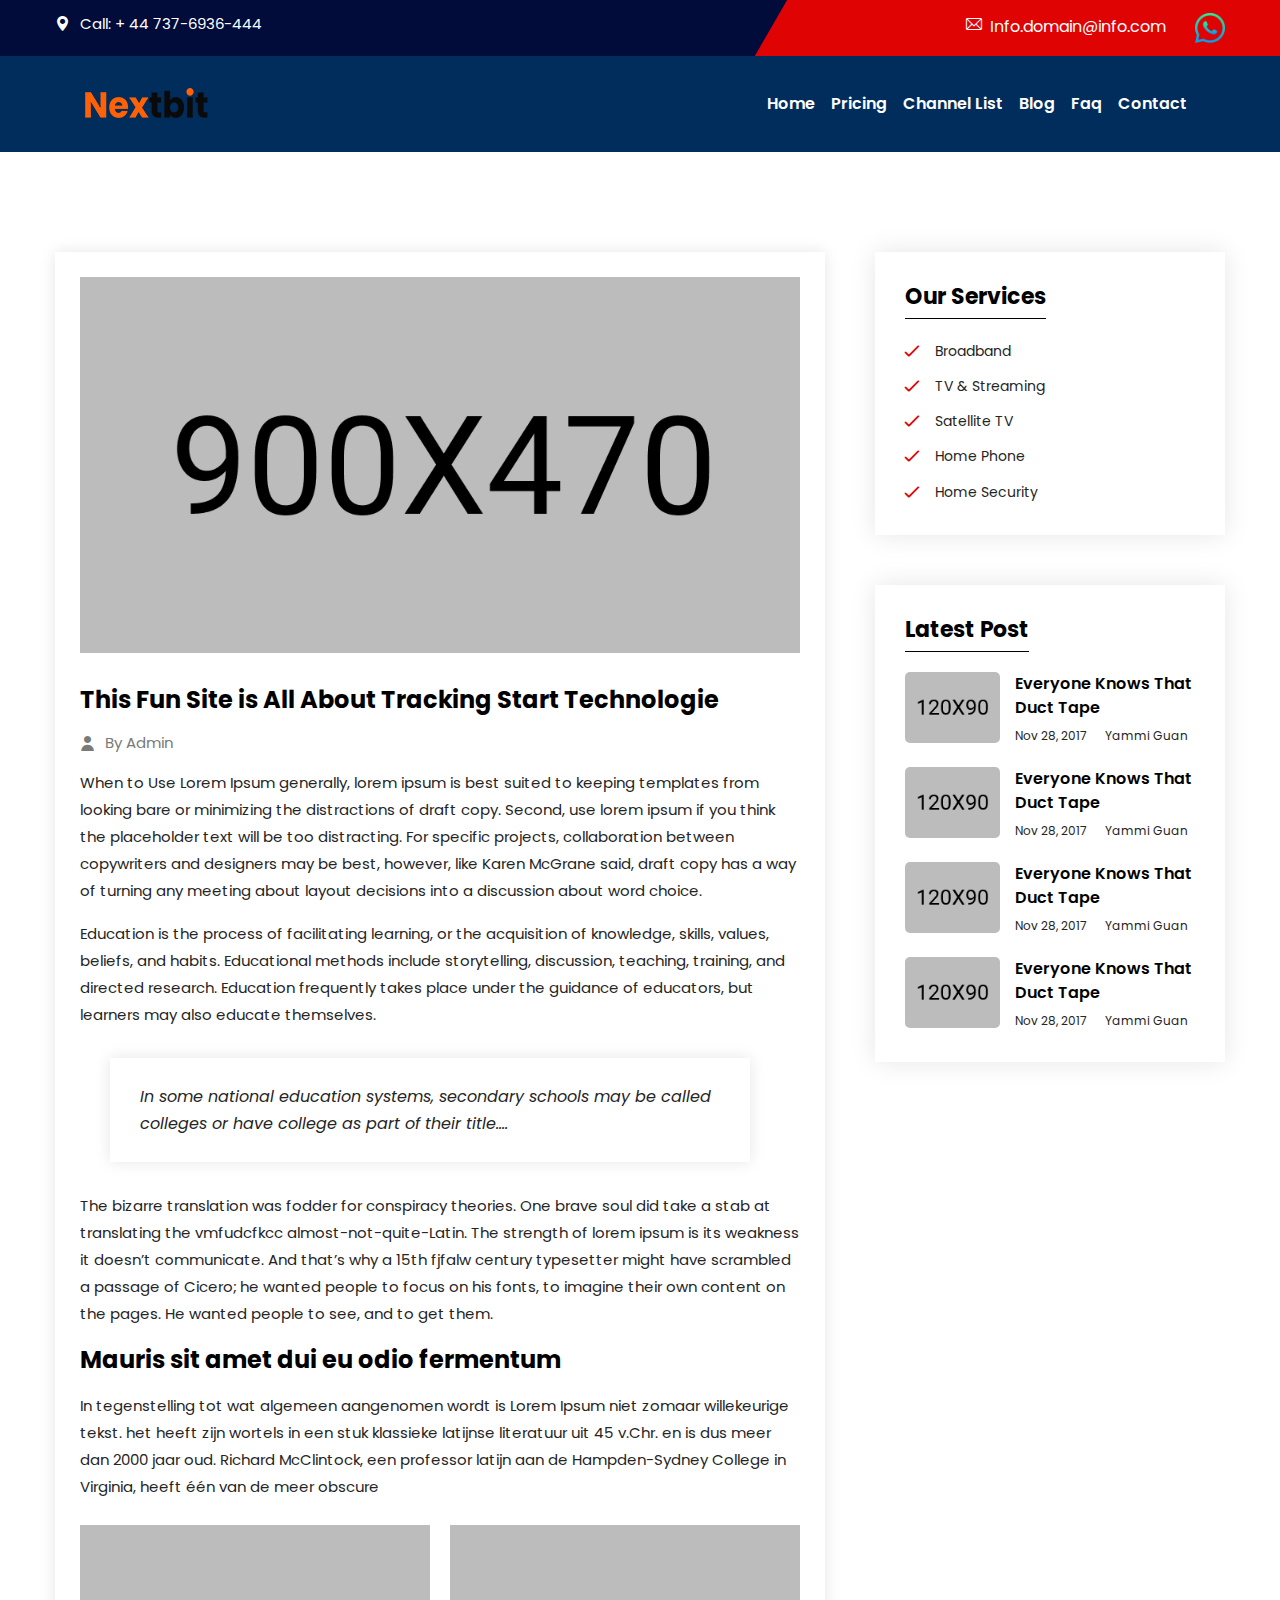
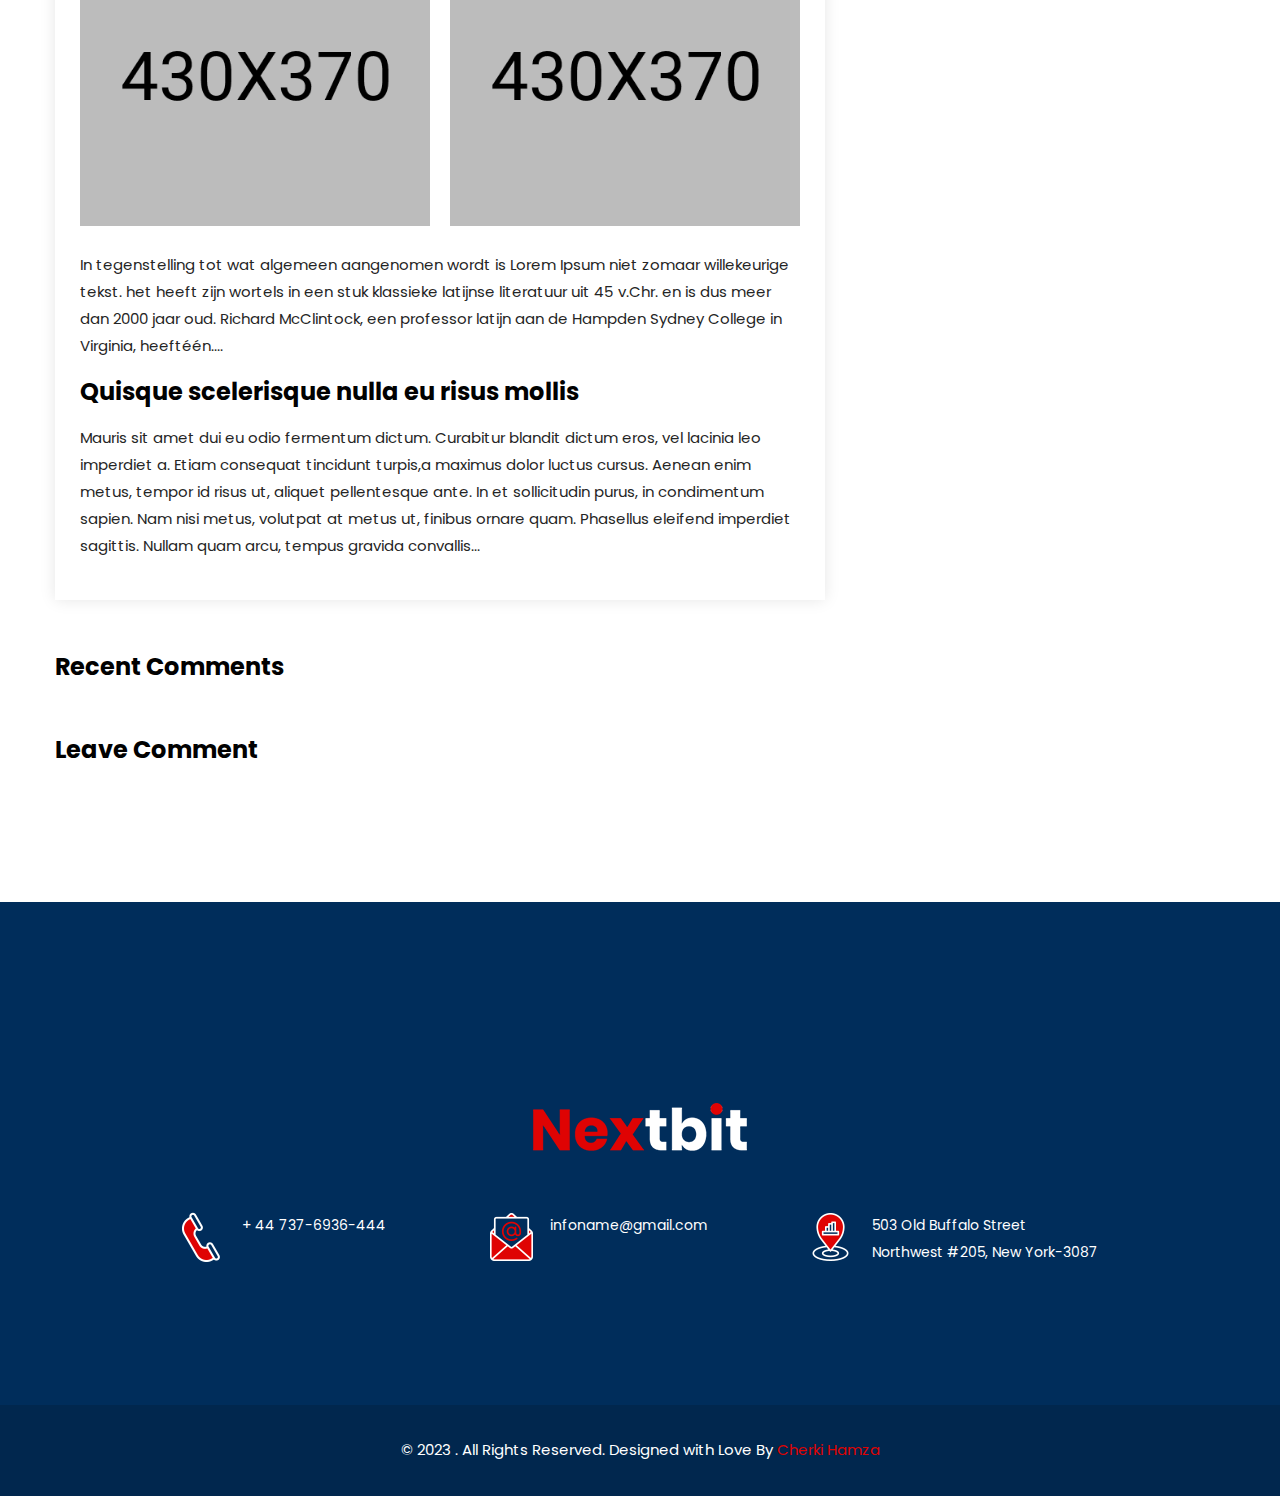
<file: blog_details.html>
<!DOCTYPE html>
<html>

<head>
    <meta charset="utf-8">
    <title>Blog Details</title>
    <!-- Stylesheets -->
    <link href="css/bootstrap.css" rel="stylesheet">
    <link href="css/style.css" rel="stylesheet">
    <link href="css/responsive.css" rel="stylesheet">

    <link href="https://fonts.googleapis.com/css2?family=Poppins:wght@100;300;400;500;600;700;800;900&display=swap"
        rel="stylesheet">

    <link rel="shortcut icon" href="images/favicon.png" type="image/x-icon">
    <link rel="icon" href="images/favicon.png" type="image/x-icon">
    <!-- <style>
		.navbar {
			position: fixed;
			width: 100%;
			z-index: 1000000;
			top: 0;
		}
	</style> -->



    <!-- Responsive -->
    <meta http-equiv="X-UA-Compatible" content="IE=edge">
    <meta name="viewport" content="width=device-width, initial-scale=1.0, maximum-scale=1.0, user-scalable=0">

</head>

<body class="theme-bg-color">

    <div class="page-wrapper">

        <!-- Start Main Menu -->
        <header class="main-header fixed-header">
            <!-- Header Top -->
            <div class="header-top">
                <div class="auto-container clearfix">

                    <div class="pull-left">
                        <ul class="info">
                            <li>
                                <a href="tel:+6789-875-2235"><span class="icon flaticon-maps-and-flags"></span>Call:
                                    + 44 737-6936-444</a>
                            </li>

                        </ul>
                    </div>

                    <div class="pull-right clearfix">
                        <!-- Social Box -->
                        <ul class="social-box">
                            <li><a href="mailto:Info.domain@info.com">
                                    <span class="icon flaticon-email-2 mt-5 mr-2"></span>Info.domain@info.com</a>
                            </li>
                            <li>
                                <a target="_blank" href="https://web.whatsapp.com/send?phone=447376936444">
                                    <img style="width: 30px;height: 30px;" src="images/clients/whatsapp.png">
                                </a>
                            </li>
                        </ul>
                    </div>

                </div>
            </div>

            <!-- Header Lower -->

            <nav class="navbar navbar-expand-lg navbar-light">
                <div class="container">
                    <a class="" href="#">
                        <div style="margin-left: 0px;" class="float-left">
                            <a href="index.html"><img src="images/logo-4.png" alt="" title=""></a>
                        </div>
                    </a>
                    <button style="color: white;" class="navbar-toggler text-white" type="button" data-toggle="collapse"
                        data-target="#nav-bar">
                        <span class="sr-only text-white"> Switch Menu </span>
                        <span style="color: white;" class="navbar-toggler-icon"></span>
                    </button>
                    <div class="collapse navbar-collapse" id="nav-bar">
                        <ul class="navbar-nav ml-auto">
                            <li class="nav-item">
                                <a style="line-height: 30px;font-weight: 600;font-size: var(--font-16);"
                                    class="nav-link text-white" href="index.html"> Home </a>
                            </li>
                            <li class="nav-item">
                                <a style="line-height: 30px;font-weight: 600;font-size: var(--font-16);"
                                    class="nav-link text-white" href="price.html"> Pricing </a>
                            </li>
                            <li class="nav-item">
                                <a style="line-height: 30px;font-weight: 600;font-size: var(--font-16);"
                                    class="nav-link text-white" href="channel_list.html"> Channel List </a>
                            </li>
                            <li class="nav-item">
                                <a style="line-height: 30px;font-weight: 600;font-size: var(--font-16);"
                                    class="nav-link text-white" href="blog.html"> Blog </a>
                            </li>
                            <li class="nav-item">
                                <a style="line-height: 30px;font-weight: 600;font-size: var(--font-16);"
                                    class="nav-link text-white" href="faq.html"> Faq</a>
                            </li>
                            <li class="nav-item">
                                <a style="line-height: 30px;font-weight: 600;font-size: var(--font-16);"
                                    class="nav-link text-white" href="contact.html"> Contact </a>
                            </li>

                        </ul>
                    </div>
                </div>
            </nav>


        </header>
        <!-- End Main Menu -->





        <!-- Page Title -->
        <!--  <section class="page-title" style="background-image: url(images/background/10.jpg)">
            <div class="auto-container">
                <h2>Blog Single</h2>
                <ul class="bread-crumb clearfix">
                    <li><a href="index.html">Home</a></li>
                    <li>Blog Single</li>
                </ul>
            </div>
        </section> -->
        <!-- End Page Title -->

        <!-- Sidebar Page Container -->
        <section style="background-color: white;" class="sidebar-page-container">
            <div class="auto-container">
                <div class="row clearfix">

                    <!-- Content Side -->
                    <div class="content-side col-lg-8 col-md-12 col-sm-12">

                        <div class="blog-detail">
                            <div class="inner-box">
                                <div class="image">
                                    <img src="images/resource/news-7.jpg" alt="" />
                                </div>
                                <div class="lower-content">
                                    <h4>This Fun Site is All About Tracking Start Technologie</h4>
                                    <ul class="post-meta">
                                        <li><span class="icon flaticon-user"></span>By Admin</li>
                                        <!--  <li><span class="icon flaticon-chat-2"></span>3 comments</li> -->
                                    </ul>
                                    <p>When to Use Lorem Ipsum generally, lorem ipsum is best suited to keeping
                                        templates from
                                        looking bare or minimizing the distractions of draft copy. Second, use lorem
                                        ipsum if
                                        you think the placeholder text will be too distracting. For specific projects,
                                        collaboration between copywriters and designers may be best, however, like Karen
                                        McGrane
                                        said, draft copy has a way of turning any meeting about layout decisions into a
                                        discussion about word choice.</p>
                                    <p>Education is the process of facilitating learning, or the acquisition of
                                        knowledge,
                                        skills, values, beliefs, and habits. Educational methods include storytelling,
                                        discussion, teaching, training, and directed research. Education frequently
                                        takes place
                                        under the guidance of educators, but learners may also educate themselves.</p>
                                    <blockquote>In some national education systems, secondary schools may be called
                                        colleges or
                                        have college as part of their title....</blockquote>
                                    <p>The bizarre translation was fodder for conspiracy theories. One brave soul did
                                        take a
                                        stab at translating the vmfudcfkcc almost-not-quite-Latin. The strength of lorem
                                        ipsum
                                        is its weakness it doesn’t communicate. And that’s why a 15th fjfalw century
                                        typesetter
                                        might have scrambled a passage of Cicero; he wanted people to focus on his
                                        fonts, to
                                        imagine their own content on the pages. He wanted people to see, and to get
                                        them.</p>
                                    <h4>Mauris sit amet dui eu odio fermentum</h4>
                                    <p>In tegenstelling tot wat algemeen aangenomen wordt is Lorem Ipsum niet zomaar
                                        willekeurige tekst. het heeft zijn wortels in een stuk klassieke latijnse
                                        literatuur uit
                                        45 v.Chr. en is dus meer dan 2000 jaar oud. Richard McClintock, een professor
                                        latijn aan
                                        de Hampden-Sydney College in Virginia, heeft één van de meer obscure</p>
                                    <div class="two-column">
                                        <div class="row clearfix">
                                            <div class="column col-lg-6 col-md-6 col-sm-12">
                                                <div class="image">
                                                    <img src="images/resource/news-8.jpg" alt="" />
                                                </div>
                                            </div>
                                            <div class="column col-lg-6 col-md-6 col-sm-12">
                                                <div class="image">
                                                    <img src="images/resource/news-9.jpg" alt="" />
                                                </div>
                                            </div>
                                        </div>
                                    </div>
                                    <p>In tegenstelling tot wat algemeen aangenomen wordt is Lorem Ipsum niet zomaar
                                        willekeurige tekst. het heeft zijn wortels in een stuk klassieke latijnse
                                        literatuur uit
                                        45 v.Chr. en is dus meer dan 2000 jaar oud. Richard McClintock, een professor
                                        latijn aan
                                        de Hampden Sydney College in Virginia, heeftéén....</p>
                                    <h4>Quisque scelerisque nulla eu risus mollis</h4>
                                    <p>Mauris sit amet dui eu odio fermentum dictum. Curabitur blandit dictum eros, vel
                                        lacinia
                                        leo imperdiet a. Etiam consequat tincidunt turpis,a maximus dolor luctus cursus.
                                        Aenean
                                        enim metus, tempor id risus ut, aliquet pellentesque ante. In et sollicitudin
                                        purus, in
                                        condimentum sapien. Nam nisi metus, volutpat at metus ut, finibus ornare quam.
                                        Phasellus
                                        eleifend imperdiet sagittis. Nullam quam arcu, tempus gravida convallis...</p>




                                </div>
                            </div>

                            <!-- Comments Area -->
                            <div class="comments-area">
                                <div class="group-title">
                                    <h4>Recent Comments</h4>
                                </div>

                                <!--  <div class="comment-box">
                                    <div class="comment">
                                        <div class="author-thumb"><img src="images/resource/author-4.jpg" alt=""></div>
                                        <div class="comment-info clearfix"><strong>Willeam Gamboll</strong>
                                            <div class="comment-time">June 28, 2017</div>
                                        </div>
                                        <div class="text">Lorem ipsum dolor sit amet, consectetur adipisicing elit, sed
                                            do they
                                            eiusmod tempor incidi dunt ut labore et dolore magna aliquat enim admin
                                            veniam ad
                                            minim veniam.</div>
                                        <a class="theme-btn reply-btn" href="#"> Reply</a>
                                    </div>
                                </div>

                                <div class="comment-box reply-comment">
                                    <div class="comment">
                                        <div class="author-thumb"><img src="images/resource/author-4.jpg" alt=""></div>
                                        <div class="comment-info clearfix"><strong>Willeam Gamboll</strong>
                                            <div class="comment-time">June 28, 2017</div>
                                        </div>
                                        <div class="text">Lorem ipsum dolor sit amet, consectetur adipisicing elit, sed
                                            do they
                                            eiusmod tempor incidi dunt ut labore et dolore magna aliquat enim admin
                                            veniam ad
                                            minim veniam.</div>
                                        <a class="theme-btn reply-btn" href="#"> Reply</a>
                                    </div>
                                </div>

                                <div class="comment-box">
                                    <div class="comment">
                                        <div class="author-thumb"><img src="images/resource/author-4.jpg" alt=""></div>
                                        <div class="comment-info clearfix"><strong>Willeam Gamboll</strong>
                                            <div class="comment-time">June 28, 2017</div>
                                        </div>
                                        <div class="text">Lorem ipsum dolor sit amet, consectetur adipisicing elit, sed
                                            do they
                                            eiusmod tempor incidi dunt ut labore et dolore magna aliquat enim admin
                                            veniam ad
                                            minim veniam.</div>
                                        <a class="theme-btn reply-btn" href="#"> Reply</a>
                                    </div>
                                </div> -->

                            </div>



                            <!-- Comment Form -->
                            <div class="comment-form">
                                <div class="group-title">
                                    <h4>Leave Comment</h4>
                                </div>

                                <!--Comment Form-->
                                <!--  <form method="post" action="blog.html">
                                    <div class="row clearfix">

                                        <div class="col-lg-4 col-md-4 col-sm-12 form-group">
                                            <label>Name</label>
                                            <input type="text" name="username" placeholder="" required>
                                        </div>

                                        <div class="col-lg-4 col-md-4 col-sm-12 form-group">
                                            <label>Email</label>
                                            <input type="email" name="email" placeholder="" required>
                                        </div>

                                        <div class="col-lg-4 col-md-4 col-sm-12 form-group">
                                            <label>Phone</label>
                                            <input type="text" name="phone" placeholder="" required>
                                        </div>

                                        <div class="col-lg-12 col-md-12 col-sm-12 form-group">
                                            <label>Your comment here...</label>
                                            <textarea class="" name="message" placeholder=""></textarea>
                                        </div>

                                        <div class="col-lg-12 col-md-12 col-sm-12 form-group">
                                            <button class="theme-btn btn-style-four"><span class="txt">submit now <i
                                                        class="lnr lnr-arrow-right"></i></span></button>
                                        </div>

                                    </div>
                                </form> -->

                            </div>
                            <!--End Comment Form -->


                        </div>

                    </div>

                    <!-- Sidebar Side -->
                    <div class="sidebar-side col-lg-4 col-md-12 col-sm-12">
                        <aside class="sidebar sticky-top">

                            <!-- Services Widget -->
                            <div class="sidebar-widget services-widget">
                                <div class="widget-content">
                                    <div class="sidebar-title">
                                        <h5>Our Services</h5>
                                    </div>
                                    <ul class="service-list">
                                        <li><a href="#">Broadband</a></li>
                                        <li><a href="#">TV & Streaming</a></li>
                                        <li><a href="#">Satellite TV</a></li>
                                        <li><a href="#">Home Phone</a></li>
                                        <li><a href="#">Home Security</a></li>
                                    </ul>
                                </div>
                            </div>

                            <!-- Popular Posts -->
                            <div class="sidebar-widget popular-posts">
                                <div class="widget-content">
                                    <div class="sidebar-title">
                                        <h5>Latest Post</h5>
                                    </div>
                                    <article class="post">
                                        <figure class="post-thumb"><img src="images/resource/post-thumb-3.jpg" alt=""><a
                                                href="news-detail.html" class="overlay-box"><span
                                                    class="icon fa fa-link"></span></a></figure>
                                        <div class="text"><a href="news-detail.html">Everyone knows that duct tape</a>
                                        </div>
                                        <div class="post-info">Nov 28, 2017 <span>Yammi Guan</span></div>
                                    </article>

                                    <article class="post">
                                        <figure class="post-thumb"><img src="images/resource/post-thumb-4.jpg" alt=""><a
                                                href="news-detail.html" class="overlay-box"><span
                                                    class="icon fa fa-link"></span></a></figure>
                                        <div class="text"><a href="news-detail.html">Everyone knows that duct tape</a>
                                        </div>
                                        <div class="post-info">Nov 28, 2017 <span>Yammi Guan</span></div>
                                    </article>

                                    <article class="post">
                                        <figure class="post-thumb"><img src="images/resource/post-thumb-5.jpg" alt=""><a
                                                href="news-detail.html" class="overlay-box"><span
                                                    class="icon fa fa-link"></span></a></figure>
                                        <div class="text"><a href="news-detail.html">Everyone knows that duct tape</a>
                                        </div>
                                        <div class="post-info">Nov 28, 2017 <span>Yammi Guan</span></div>
                                    </article>

                                    <article class="post">
                                        <figure class="post-thumb"><img src="images/resource/post-thumb-6.jpg" alt=""><a
                                                href="news-detail.html" class="overlay-box"><span
                                                    class="icon fa fa-link"></span></a></figure>
                                        <div class="text"><a href="news-detail.html">Everyone knows that duct tape</a>
                                        </div>
                                        <div class="post-info">Nov 28, 2017 <span>Yammi Guan</span></div>
                                    </article>

                                </div>
                            </div>



                        </aside>
                    </div>

                </div>
            </div>
        </section>
        <!-- End Sidebar Page Container -->



        <!-- Start Main Footer / Style Two -->
        <footer class="main-footer style-two">
            <div class="auto-container">
                <div class="widgets-section">
                    <div class="logo">
                        <a href="index.html"><img src="images/footer-logo.png" alt="" /></a>
                    </div>
                    <ul class="contact-info-list">
                        <li>
                            <span class="icon"><img src="images/icons/icon-1.png" alt="" /></span>
                            <a href="tel:+3453-909-6565">+ 44 737-6936-444</a>
                        </li>
                        <li>
                            <span class="icon"><img src="images/icons/icon-2.png" alt="" /></span>
                            <a href="mailto:infoname@gmail.com">infoname@gmail.com</a>
                        </li>
                        <li>
                            <span class="icon"><img src="images/icons/icon-3.png" alt="" /></span>
                            503 Old Buffalo Street <br> Northwest #205, New York-3087
                        </li>
                    </ul>

                </div>

            </div>
            <!-- Footer Bottom -->
            <div class="footer-bottom">
                <div class="auto-container">
                    <div class="copyright">&copy; 2023 . All Rights Reserved. Designed with Love By <a
                            href="https://hamzacherki.com">Cherki Hamza</a></div>
                </div>
            </div>
        </footer>
        <!-- End Main Footer -->

    </div>
    <!--End pagewrapper-->

    <!-- Scroll To Top -->
    <div class="scroll-to-top scroll-to-target" data-target="html"><span class="fa fa-arrow-up"></span></div>

    <script src="js/jquery.js"></script>
    <script src="js/popper.min.js"></script>
    <script src="js/bootstrap.min.js"></script>
    <script src="js/jquery.mCustomScrollbar.concat.min.js"></script>
    <script src="js/jquery.fancybox.js"></script>
    <script src="js/appear.js"></script>
    <script src="js/tilt.jquery.min.js"></script>
    <script src="js/owl.js"></script>
    <script src="js/wow.js"></script>
    <script src="js/typeit.js"></script>
    <script src="js/nav-tool.js"></script>
    <script src="js/swiper.min.js"></script>
    <script src="js/jquery-ui.js"></script>
    <script src="js/script.js"></script>


    <!--[if lt IE 9]><script src="https://cdnjs.cloudflare.com/ajax/libs/html5shiv/3.7.3/html5shiv.js"></script><![endif]-->
    <!--[if lt IE 9]><script src="js/respond.js"></script><![endif]-->

</body>

</html>
</file>
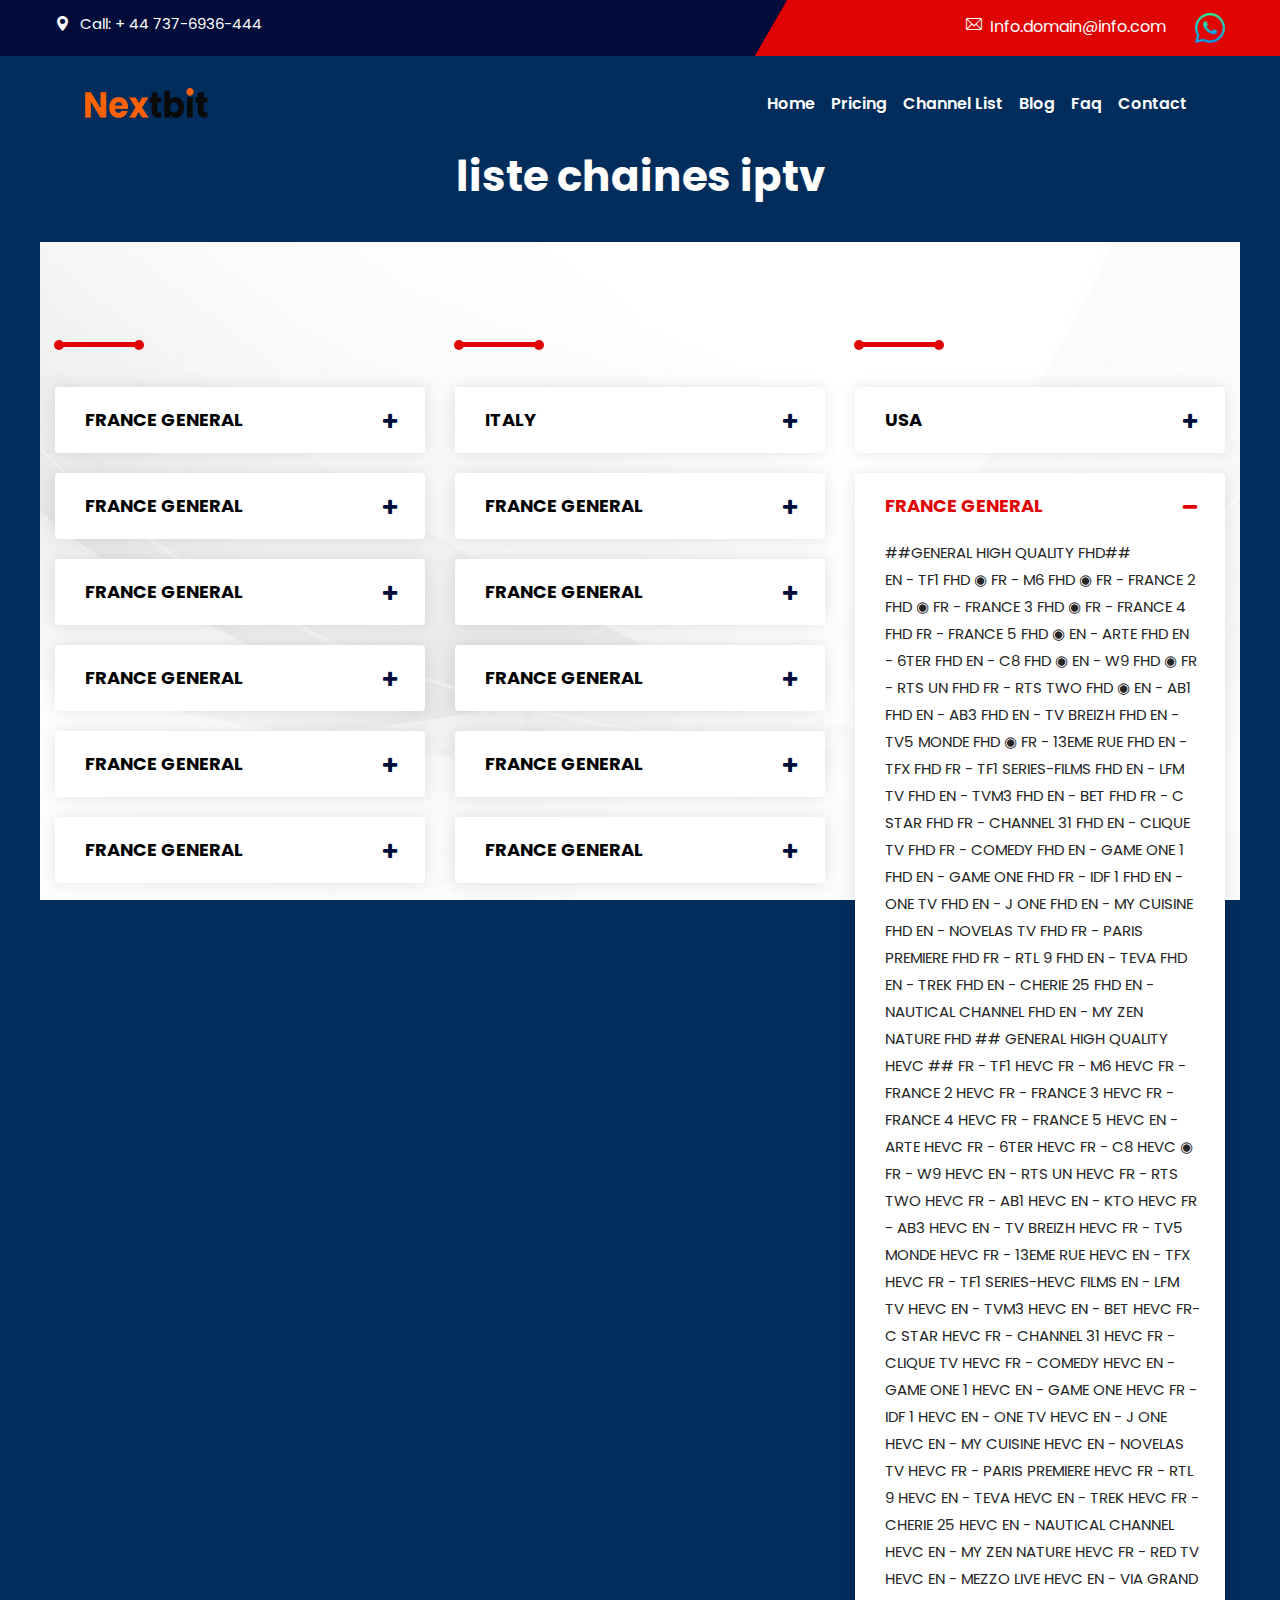
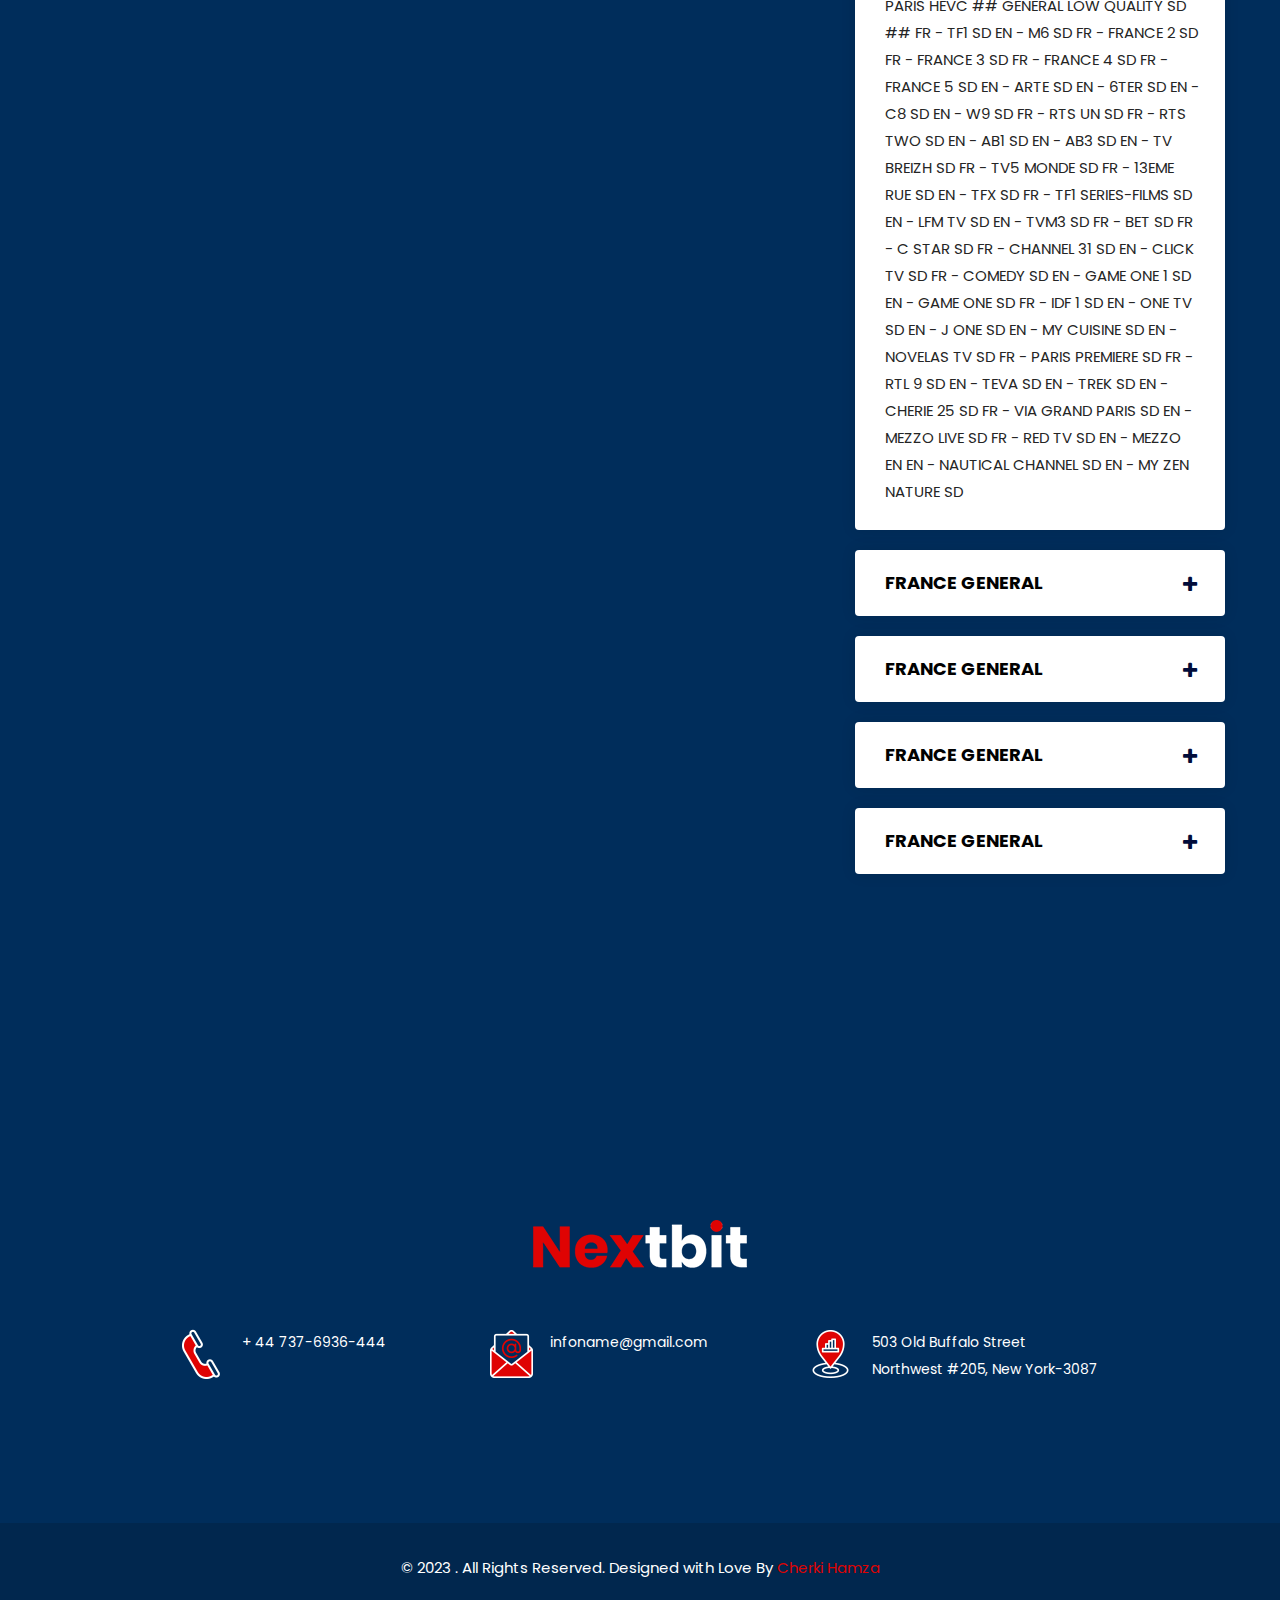
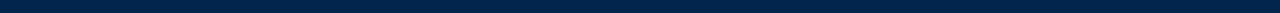
<file: channel_list.html>
<!DOCTYPE html>
<html>

<head>
    <meta charset="utf-8">
    <title>Faq</title>
    <!-- Stylesheets -->
    <link href="css/bootstrap.css" rel="stylesheet">
    <link href="css/style.css" rel="stylesheet">
    <link href="css/responsive.css" rel="stylesheet">

    <link href="https://fonts.googleapis.com/css2?family=Poppins:wght@100;300;400;500;600;700;800;900&display=swap"
        rel="stylesheet">

    <link rel="shortcut icon" href="images/favicon.png" type="image/x-icon">
    <link rel="icon" href="images/favicon.png" type="image/x-icon">
    <!-- <style>
		.navbar {
			position: fixed;
			width: 100%;
			z-index: 1000000;
			top: 0;
		}
	</style> -->



    <!-- Responsive -->
    <meta http-equiv="X-UA-Compatible" content="IE=edge">
    <meta name="viewport" content="width=device-width, initial-scale=1.0, maximum-scale=1.0, user-scalable=0">

</head>

<body class="theme-bg-color">

    <div class="page-wrapper">

        <!-- Start Main Menu -->
        <header class="main-header fixed-header">
            <!-- Header Top -->
            <div class="header-top">
                <div class="auto-container clearfix">

                    <div class="pull-left">
                        <ul class="info">
                            <li>
                                <a href="tel:+6789-875-2235"><span class="icon flaticon-maps-and-flags"></span>Call:
                                    + 44 737-6936-444</a>
                            </li>

                        </ul>
                    </div>

                    <div class="pull-right clearfix">
                        <!-- Social Box -->
                        <ul class="social-box">
                            <li><a href="mailto:Info.domain@info.com">
                                    <span class="icon flaticon-email-2 mt-5 mr-2"></span>Info.domain@info.com</a>
                            </li>
                            <li>
                                <a target="_blank" href="https://web.whatsapp.com/send?phone=447376936444">
                                    <img style="width: 30px;height: 30px;" src="images/clients/whatsapp.png">
                                </a>
                            </li>
                        </ul>
                    </div>

                </div>
            </div>

            <!-- Header Lower -->

            <nav class="navbar navbar-expand-lg navbar-light">
                <div class="container">
                    <a class="" href="#">
                        <div style="margin-left: 0px;" class="float-left">
                            <a href="index.html"><img src="images/logo-4.png" alt="" title=""></a>
                        </div>
                    </a>
                    <button style="color: white;" class="navbar-toggler text-white" type="button" data-toggle="collapse"
                        data-target="#nav-bar">
                        <span class="sr-only text-white"> Switch Menu </span>
                        <span style="color: white;" class="navbar-toggler-icon"></span>
                    </button>
                    <div class="collapse navbar-collapse" id="nav-bar">
                        <ul class="navbar-nav ml-auto">
                            <li class="nav-item">
                                <a style="line-height: 30px;font-weight: 600;font-size: var(--font-16);"
                                    class="nav-link text-white" href="index.html"> Home </a>
                            </li>
                            <li class="nav-item">
                                <a style="line-height: 30px;font-weight: 600;font-size: var(--font-16);"
                                    class="nav-link text-white" href="price.html"> Pricing </a>
                            </li>
                            <li class="nav-item">
                                <a style="line-height: 30px;font-weight: 600;font-size: var(--font-16);"
                                    class="nav-link text-white" href="channel_list.html"> Channel List </a>
                            </li>
                            <li class="nav-item">
                                <a style="line-height: 30px;font-weight: 600;font-size: var(--font-16);"
                                    class="nav-link text-white" href="blog.html"> Blog </a>
                            </li>
                            <li class="nav-item">
                                <a style="line-height: 30px;font-weight: 600;font-size: var(--font-16);"
                                    class="nav-link text-white" href="faq.html"> Faq</a>
                            </li>
                            <li class="nav-item">
                                <a style="line-height: 30px;font-weight: 600;font-size: var(--font-16);"
                                    class="nav-link text-white" href="contact.html"> Contact </a>
                            </li>

                        </ul>
                    </div>
                </div>
            </nav>


        </header>
        <!-- End Main Menu -->





        <!-- start faq-->
        <section style="background-color: rgb(0,45,91);" class=" style-two ">
            <div class="auto-container">
                <!-- Sec Title -->
                <div class="sec-title centered">
                    <!-- <div class="title">faq</div> -->
                    <h2 class="text-white">liste chaines iptv </h2>
                </div>
                <!-- End Sec Title -->
                <div class="row clearfix">


                    <!-- Faq Section -->
                    <section class="faq-section" style="background-image: url(images/background/4.jpg)">
                        <div class="auto-container">
                            <div class="row clearfix">

                                <!-- start left 6 -->
                                <div class="accordion-column col-lg-4 col-md-12 col-sm-12">
                                    <div class="inner-column">
                                        <div class="sec-title">
                                            <div class="separator"></div>
                                        </div>

                                        <!-- start Box -->
                                        <ul class="accordion-box">

                                            <!-- startBlock 1 -->
                                            <li class="accordion block">
                                                <div class="acc-btn">
                                                    <div class="icon-outer"><span
                                                            class="icon icon-plus fa fa-plus"></span>
                                                        <span class="icon icon-minus fa fa-minus"></span>
                                                    </div>
                                                    FRANCE GENERAL
                                                </div>
                                                <div class="acc-content">
                                                    <div class="content">
                                                        <div class="text">
                                                            ##GENERAL HIGH QUALITY FHD## <br>
                                                            EN - TF1 FHD ◉
                                                            FR - M6 FHD ◉
                                                            FR - FRANCE 2 FHD ◉
                                                            FR - FRANCE 3 FHD ◉
                                                            FR - FRANCE 4 FHD
                                                            FR - FRANCE 5 FHD ◉
                                                            EN - ARTE FHD
                                                            EN - 6TER FHD
                                                            EN - C8 FHD ◉
                                                            EN - W9 FHD ◉
                                                            FR - RTS UN FHD
                                                            FR - RTS TWO FHD ◉
                                                            EN - AB1 FHD
                                                            EN - AB3 FHD
                                                            EN - TV BREIZH FHD
                                                            EN - TV5 MONDE FHD ◉
                                                            FR - 13EME RUE FHD
                                                            EN - TFX FHD
                                                            FR - TF1 SERIES-FILMS FHD
                                                            EN - LFM TV FHD
                                                            EN - TVM3 FHD
                                                            EN - BET FHD
                                                            FR - C STAR FHD
                                                            FR - CHANNEL 31 FHD
                                                            EN - CLIQUE TV FHD
                                                            FR - COMEDY FHD
                                                            EN - GAME ONE 1 FHD
                                                            EN - GAME ONE FHD
                                                            FR - IDF 1 FHD
                                                            EN - ONE TV FHD
                                                            EN - J ONE FHD
                                                            EN - MY CUISINE FHD
                                                            EN - NOVELAS TV FHD
                                                            FR - PARIS PREMIERE FHD
                                                            FR - RTL 9 FHD
                                                            EN - TEVA FHD
                                                            EN - TREK FHD
                                                            EN - CHERIE 25 FHD
                                                            EN - NAUTICAL CHANNEL FHD
                                                            EN - MY ZEN NATURE FHD
                                                            ## GENERAL HIGH QUALITY HEVC ##
                                                            FR - TF1 HEVC
                                                            FR - M6 HEVC
                                                            FR - FRANCE 2 HEVC
                                                            FR - FRANCE 3 HEVC
                                                            FR - FRANCE 4 HEVC
                                                            FR - FRANCE 5 HEVC
                                                            EN - ARTE HEVC
                                                            FR - 6TER HEVC
                                                            FR - C8 HEVC ◉
                                                            FR - W9 HEVC
                                                            EN - RTS UN HEVC
                                                            FR - RTS TWO HEVC
                                                            FR - AB1 HEVC
                                                            EN - KTO HEVC
                                                            FR - AB3 HEVC
                                                            EN - TV BREIZH HEVC
                                                            FR - TV5 MONDE HEVC
                                                            FR - 13EME RUE HEVC
                                                            EN - TFX HEVC
                                                            FR - TF1 SERIES-HEVC FILMS
                                                            EN - LFM TV HEVC
                                                            EN - TVM3 HEVC
                                                            EN - BET HEVC
                                                            FR-C STAR HEVC
                                                            FR - CHANNEL 31 HEVC
                                                            FR - CLIQUE TV HEVC
                                                            FR - COMEDY HEVC
                                                            EN - GAME ONE 1 HEVC
                                                            EN - GAME ONE HEVC
                                                            FR - IDF 1 HEVC
                                                            EN - ONE TV HEVC
                                                            EN - J ONE HEVC
                                                            EN - MY CUISINE HEVC
                                                            EN - NOVELAS TV HEVC
                                                            FR - PARIS PREMIERE HEVC
                                                            FR - RTL 9 HEVC
                                                            EN - TEVA HEVC
                                                            EN - TREK HEVC
                                                            FR - CHERIE 25 HEVC
                                                            EN - NAUTICAL CHANNEL HEVC
                                                            EN - MY ZEN NATURE HEVC
                                                            FR - RED TV HEVC
                                                            EN - MEZZO LIVE HEVC
                                                            EN - VIA GRAND PARIS HEVC
                                                            ## GENERAL LOW QUALITY SD ##
                                                            FR - TF1 SD
                                                            EN - M6 SD
                                                            FR - FRANCE 2 SD
                                                            FR - FRANCE 3 SD
                                                            FR - FRANCE 4 SD
                                                            FR - FRANCE 5 SD
                                                            EN - ARTE SD
                                                            EN - 6TER SD
                                                            EN - C8 SD
                                                            EN - W9 SD
                                                            FR - RTS UN SD
                                                            FR - RTS TWO SD
                                                            EN - AB1 SD
                                                            EN - AB3 SD
                                                            EN - TV BREIZH SD
                                                            FR - TV5 MONDE SD
                                                            FR - 13EME RUE SD
                                                            EN - TFX SD
                                                            FR - TF1 SERIES-FILMS SD
                                                            EN - LFM TV SD
                                                            EN - TVM3 SD
                                                            FR - BET SD
                                                            FR - C STAR SD
                                                            FR - CHANNEL 31 SD
                                                            EN - CLICK TV SD
                                                            FR - COMEDY SD
                                                            EN - GAME ONE 1 SD
                                                            EN - GAME ONE SD
                                                            FR - IDF 1 SD
                                                            EN - ONE TV SD
                                                            EN - J ONE SD
                                                            EN - MY CUISINE SD
                                                            EN - NOVELAS TV SD
                                                            FR - PARIS PREMIERE SD
                                                            FR - RTL 9 SD
                                                            EN - TEVA SD
                                                            EN - TREK SD
                                                            EN - CHERIE 25 SD
                                                            FR - VIA GRAND PARIS SD
                                                            EN - MEZZO LIVE SD
                                                            FR - RED TV SD
                                                            EN - MEZZO EN
                                                            EN - NAUTICAL CHANNEL SD
                                                            EN - MY ZEN NATURE SD
                                                        </div>
                                                    </div>
                                                </div>
                                            </li>
                                            <!-- end Block 1 -->

                                            <!-- startBlock 2 -->
                                            <li class="accordion block">
                                                <div class="acc-btn">
                                                    <div class="icon-outer"><span
                                                            class="icon icon-plus fa fa-plus"></span>
                                                        <span class="icon icon-minus fa fa-minus"></span>
                                                    </div>
                                                    FRANCE GENERAL
                                                </div>
                                                <div class="acc-content">
                                                    <div class="content">
                                                        <div class="text">
                                                            ##GENERAL HIGH QUALITY FHD## <br>
                                                            EN - TF1 FHD ◉
                                                            FR - M6 FHD ◉
                                                            FR - FRANCE 2 FHD ◉
                                                            FR - FRANCE 3 FHD ◉
                                                            FR - FRANCE 4 FHD
                                                            FR - FRANCE 5 FHD ◉
                                                            EN - ARTE FHD
                                                            EN - 6TER FHD
                                                            EN - C8 FHD ◉
                                                            EN - W9 FHD ◉
                                                            FR - RTS UN FHD
                                                            FR - RTS TWO FHD ◉
                                                            EN - AB1 FHD
                                                            EN - AB3 FHD
                                                            EN - TV BREIZH FHD
                                                            EN - TV5 MONDE FHD ◉
                                                            FR - 13EME RUE FHD
                                                            EN - TFX FHD
                                                            FR - TF1 SERIES-FILMS FHD
                                                            EN - LFM TV FHD
                                                            EN - TVM3 FHD
                                                            EN - BET FHD
                                                            FR - C STAR FHD
                                                            FR - CHANNEL 31 FHD
                                                            EN - CLIQUE TV FHD
                                                            FR - COMEDY FHD
                                                            EN - GAME ONE 1 FHD
                                                            EN - GAME ONE FHD
                                                            FR - IDF 1 FHD
                                                            EN - ONE TV FHD
                                                            EN - J ONE FHD
                                                            EN - MY CUISINE FHD
                                                            EN - NOVELAS TV FHD
                                                            FR - PARIS PREMIERE FHD
                                                            FR - RTL 9 FHD
                                                            EN - TEVA FHD
                                                            EN - TREK FHD
                                                            EN - CHERIE 25 FHD
                                                            EN - NAUTICAL CHANNEL FHD
                                                            EN - MY ZEN NATURE FHD
                                                            ## GENERAL HIGH QUALITY HEVC ##
                                                            FR - TF1 HEVC
                                                            FR - M6 HEVC
                                                            FR - FRANCE 2 HEVC
                                                            FR - FRANCE 3 HEVC
                                                            FR - FRANCE 4 HEVC
                                                            FR - FRANCE 5 HEVC
                                                            EN - ARTE HEVC
                                                            FR - 6TER HEVC
                                                            FR - C8 HEVC ◉
                                                            FR - W9 HEVC
                                                            EN - RTS UN HEVC
                                                            FR - RTS TWO HEVC
                                                            FR - AB1 HEVC
                                                            EN - KTO HEVC
                                                            FR - AB3 HEVC
                                                            EN - TV BREIZH HEVC
                                                            FR - TV5 MONDE HEVC
                                                            FR - 13EME RUE HEVC
                                                            EN - TFX HEVC
                                                            FR - TF1 SERIES-HEVC FILMS
                                                            EN - LFM TV HEVC
                                                            EN - TVM3 HEVC
                                                            EN - BET HEVC
                                                            FR-C STAR HEVC
                                                            FR - CHANNEL 31 HEVC
                                                            FR - CLIQUE TV HEVC
                                                            FR - COMEDY HEVC
                                                            EN - GAME ONE 1 HEVC
                                                            EN - GAME ONE HEVC
                                                            FR - IDF 1 HEVC
                                                            EN - ONE TV HEVC
                                                            EN - J ONE HEVC
                                                            EN - MY CUISINE HEVC
                                                            EN - NOVELAS TV HEVC
                                                            FR - PARIS PREMIERE HEVC
                                                            FR - RTL 9 HEVC
                                                            EN - TEVA HEVC
                                                            EN - TREK HEVC
                                                            FR - CHERIE 25 HEVC
                                                            EN - NAUTICAL CHANNEL HEVC
                                                            EN - MY ZEN NATURE HEVC
                                                            FR - RED TV HEVC
                                                            EN - MEZZO LIVE HEVC
                                                            EN - VIA GRAND PARIS HEVC
                                                            ## GENERAL LOW QUALITY SD ##
                                                            FR - TF1 SD
                                                            EN - M6 SD
                                                            FR - FRANCE 2 SD
                                                            FR - FRANCE 3 SD
                                                            FR - FRANCE 4 SD
                                                            FR - FRANCE 5 SD
                                                            EN - ARTE SD
                                                            EN - 6TER SD
                                                            EN - C8 SD
                                                            EN - W9 SD
                                                            FR - RTS UN SD
                                                            FR - RTS TWO SD
                                                            EN - AB1 SD
                                                            EN - AB3 SD
                                                            EN - TV BREIZH SD
                                                            FR - TV5 MONDE SD
                                                            FR - 13EME RUE SD
                                                            EN - TFX SD
                                                            FR - TF1 SERIES-FILMS SD
                                                            EN - LFM TV SD
                                                            EN - TVM3 SD
                                                            FR - BET SD
                                                            FR - C STAR SD
                                                            FR - CHANNEL 31 SD
                                                            EN - CLICK TV SD
                                                            FR - COMEDY SD
                                                            EN - GAME ONE 1 SD
                                                            EN - GAME ONE SD
                                                            FR - IDF 1 SD
                                                            EN - ONE TV SD
                                                            EN - J ONE SD
                                                            EN - MY CUISINE SD
                                                            EN - NOVELAS TV SD
                                                            FR - PARIS PREMIERE SD
                                                            FR - RTL 9 SD
                                                            EN - TEVA SD
                                                            EN - TREK SD
                                                            EN - CHERIE 25 SD
                                                            FR - VIA GRAND PARIS SD
                                                            EN - MEZZO LIVE SD
                                                            FR - RED TV SD
                                                            EN - MEZZO EN
                                                            EN - NAUTICAL CHANNEL SD
                                                            EN - MY ZEN NATURE SD
                                                        </div>
                                                    </div>
                                                </div>
                                            </li>
                                            <!-- end Block 2 -->

                                            <!-- startBlock 3 -->
                                            <li class="accordion block">
                                                <div class="acc-btn">
                                                    <div class="icon-outer"><span
                                                            class="icon icon-plus fa fa-plus"></span>
                                                        <span class="icon icon-minus fa fa-minus"></span>
                                                    </div>
                                                    FRANCE GENERAL
                                                </div>
                                                <div class="acc-content">
                                                    <div class="content">
                                                        <div class="text">
                                                            ##GENERAL HIGH QUALITY FHD## <br>
                                                            EN - TF1 FHD ◉
                                                            FR - M6 FHD ◉
                                                            FR - FRANCE 2 FHD ◉
                                                            FR - FRANCE 3 FHD ◉
                                                            FR - FRANCE 4 FHD
                                                            FR - FRANCE 5 FHD ◉
                                                            EN - ARTE FHD
                                                            EN - 6TER FHD
                                                            EN - C8 FHD ◉
                                                            EN - W9 FHD ◉
                                                            FR - RTS UN FHD
                                                            FR - RTS TWO FHD ◉
                                                            EN - AB1 FHD
                                                            EN - AB3 FHD
                                                            EN - TV BREIZH FHD
                                                            EN - TV5 MONDE FHD ◉
                                                            FR - 13EME RUE FHD
                                                            EN - TFX FHD
                                                            FR - TF1 SERIES-FILMS FHD
                                                            EN - LFM TV FHD
                                                            EN - TVM3 FHD
                                                            EN - BET FHD
                                                            FR - C STAR FHD
                                                            FR - CHANNEL 31 FHD
                                                            EN - CLIQUE TV FHD
                                                            FR - COMEDY FHD
                                                            EN - GAME ONE 1 FHD
                                                            EN - GAME ONE FHD
                                                            FR - IDF 1 FHD
                                                            EN - ONE TV FHD
                                                            EN - J ONE FHD
                                                            EN - MY CUISINE FHD
                                                            EN - NOVELAS TV FHD
                                                            FR - PARIS PREMIERE FHD
                                                            FR - RTL 9 FHD
                                                            EN - TEVA FHD
                                                            EN - TREK FHD
                                                            EN - CHERIE 25 FHD
                                                            EN - NAUTICAL CHANNEL FHD
                                                            EN - MY ZEN NATURE FHD
                                                            ## GENERAL HIGH QUALITY HEVC ##
                                                            FR - TF1 HEVC
                                                            FR - M6 HEVC
                                                            FR - FRANCE 2 HEVC
                                                            FR - FRANCE 3 HEVC
                                                            FR - FRANCE 4 HEVC
                                                            FR - FRANCE 5 HEVC
                                                            EN - ARTE HEVC
                                                            FR - 6TER HEVC
                                                            FR - C8 HEVC ◉
                                                            FR - W9 HEVC
                                                            EN - RTS UN HEVC
                                                            FR - RTS TWO HEVC
                                                            FR - AB1 HEVC
                                                            EN - KTO HEVC
                                                            FR - AB3 HEVC
                                                            EN - TV BREIZH HEVC
                                                            FR - TV5 MONDE HEVC
                                                            FR - 13EME RUE HEVC
                                                            EN - TFX HEVC
                                                            FR - TF1 SERIES-HEVC FILMS
                                                            EN - LFM TV HEVC
                                                            EN - TVM3 HEVC
                                                            EN - BET HEVC
                                                            FR-C STAR HEVC
                                                            FR - CHANNEL 31 HEVC
                                                            FR - CLIQUE TV HEVC
                                                            FR - COMEDY HEVC
                                                            EN - GAME ONE 1 HEVC
                                                            EN - GAME ONE HEVC
                                                            FR - IDF 1 HEVC
                                                            EN - ONE TV HEVC
                                                            EN - J ONE HEVC
                                                            EN - MY CUISINE HEVC
                                                            EN - NOVELAS TV HEVC
                                                            FR - PARIS PREMIERE HEVC
                                                            FR - RTL 9 HEVC
                                                            EN - TEVA HEVC
                                                            EN - TREK HEVC
                                                            FR - CHERIE 25 HEVC
                                                            EN - NAUTICAL CHANNEL HEVC
                                                            EN - MY ZEN NATURE HEVC
                                                            FR - RED TV HEVC
                                                            EN - MEZZO LIVE HEVC
                                                            EN - VIA GRAND PARIS HEVC
                                                            ## GENERAL LOW QUALITY SD ##
                                                            FR - TF1 SD
                                                            EN - M6 SD
                                                            FR - FRANCE 2 SD
                                                            FR - FRANCE 3 SD
                                                            FR - FRANCE 4 SD
                                                            FR - FRANCE 5 SD
                                                            EN - ARTE SD
                                                            EN - 6TER SD
                                                            EN - C8 SD
                                                            EN - W9 SD
                                                            FR - RTS UN SD
                                                            FR - RTS TWO SD
                                                            EN - AB1 SD
                                                            EN - AB3 SD
                                                            EN - TV BREIZH SD
                                                            FR - TV5 MONDE SD
                                                            FR - 13EME RUE SD
                                                            EN - TFX SD
                                                            FR - TF1 SERIES-FILMS SD
                                                            EN - LFM TV SD
                                                            EN - TVM3 SD
                                                            FR - BET SD
                                                            FR - C STAR SD
                                                            FR - CHANNEL 31 SD
                                                            EN - CLICK TV SD
                                                            FR - COMEDY SD
                                                            EN - GAME ONE 1 SD
                                                            EN - GAME ONE SD
                                                            FR - IDF 1 SD
                                                            EN - ONE TV SD
                                                            EN - J ONE SD
                                                            EN - MY CUISINE SD
                                                            EN - NOVELAS TV SD
                                                            FR - PARIS PREMIERE SD
                                                            FR - RTL 9 SD
                                                            EN - TEVA SD
                                                            EN - TREK SD
                                                            EN - CHERIE 25 SD
                                                            FR - VIA GRAND PARIS SD
                                                            EN - MEZZO LIVE SD
                                                            FR - RED TV SD
                                                            EN - MEZZO EN
                                                            EN - NAUTICAL CHANNEL SD
                                                            EN - MY ZEN NATURE SD
                                                        </div>
                                                    </div>
                                                </div>
                                            </li>
                                            <!-- end Block 3 -->

                                            <!-- startBlock 4 -->
                                            <li class="accordion block">
                                                <div class="acc-btn">
                                                    <div class="icon-outer"><span
                                                            class="icon icon-plus fa fa-plus"></span>
                                                        <span class="icon icon-minus fa fa-minus"></span>
                                                    </div>
                                                    FRANCE GENERAL
                                                </div>
                                                <div class="acc-content">
                                                    <div class="content">
                                                        <div class="text">
                                                            ##GENERAL HIGH QUALITY FHD## <br>
                                                            EN - TF1 FHD ◉
                                                            FR - M6 FHD ◉
                                                            FR - FRANCE 2 FHD ◉
                                                            FR - FRANCE 3 FHD ◉
                                                            FR - FRANCE 4 FHD
                                                            FR - FRANCE 5 FHD ◉
                                                            EN - ARTE FHD
                                                            EN - 6TER FHD
                                                            EN - C8 FHD ◉
                                                            EN - W9 FHD ◉
                                                            FR - RTS UN FHD
                                                            FR - RTS TWO FHD ◉
                                                            EN - AB1 FHD
                                                            EN - AB3 FHD
                                                            EN - TV BREIZH FHD
                                                            EN - TV5 MONDE FHD ◉
                                                            FR - 13EME RUE FHD
                                                            EN - TFX FHD
                                                            FR - TF1 SERIES-FILMS FHD
                                                            EN - LFM TV FHD
                                                            EN - TVM3 FHD
                                                            EN - BET FHD
                                                            FR - C STAR FHD
                                                            FR - CHANNEL 31 FHD
                                                            EN - CLIQUE TV FHD
                                                            FR - COMEDY FHD
                                                            EN - GAME ONE 1 FHD
                                                            EN - GAME ONE FHD
                                                            FR - IDF 1 FHD
                                                            EN - ONE TV FHD
                                                            EN - J ONE FHD
                                                            EN - MY CUISINE FHD
                                                            EN - NOVELAS TV FHD
                                                            FR - PARIS PREMIERE FHD
                                                            FR - RTL 9 FHD
                                                            EN - TEVA FHD
                                                            EN - TREK FHD
                                                            EN - CHERIE 25 FHD
                                                            EN - NAUTICAL CHANNEL FHD
                                                            EN - MY ZEN NATURE FHD
                                                            ## GENERAL HIGH QUALITY HEVC ##
                                                            FR - TF1 HEVC
                                                            FR - M6 HEVC
                                                            FR - FRANCE 2 HEVC
                                                            FR - FRANCE 3 HEVC
                                                            FR - FRANCE 4 HEVC
                                                            FR - FRANCE 5 HEVC
                                                            EN - ARTE HEVC
                                                            FR - 6TER HEVC
                                                            FR - C8 HEVC ◉
                                                            FR - W9 HEVC
                                                            EN - RTS UN HEVC
                                                            FR - RTS TWO HEVC
                                                            FR - AB1 HEVC
                                                            EN - KTO HEVC
                                                            FR - AB3 HEVC
                                                            EN - TV BREIZH HEVC
                                                            FR - TV5 MONDE HEVC
                                                            FR - 13EME RUE HEVC
                                                            EN - TFX HEVC
                                                            FR - TF1 SERIES-HEVC FILMS
                                                            EN - LFM TV HEVC
                                                            EN - TVM3 HEVC
                                                            EN - BET HEVC
                                                            FR-C STAR HEVC
                                                            FR - CHANNEL 31 HEVC
                                                            FR - CLIQUE TV HEVC
                                                            FR - COMEDY HEVC
                                                            EN - GAME ONE 1 HEVC
                                                            EN - GAME ONE HEVC
                                                            FR - IDF 1 HEVC
                                                            EN - ONE TV HEVC
                                                            EN - J ONE HEVC
                                                            EN - MY CUISINE HEVC
                                                            EN - NOVELAS TV HEVC
                                                            FR - PARIS PREMIERE HEVC
                                                            FR - RTL 9 HEVC
                                                            EN - TEVA HEVC
                                                            EN - TREK HEVC
                                                            FR - CHERIE 25 HEVC
                                                            EN - NAUTICAL CHANNEL HEVC
                                                            EN - MY ZEN NATURE HEVC
                                                            FR - RED TV HEVC
                                                            EN - MEZZO LIVE HEVC
                                                            EN - VIA GRAND PARIS HEVC
                                                            ## GENERAL LOW QUALITY SD ##
                                                            FR - TF1 SD
                                                            EN - M6 SD
                                                            FR - FRANCE 2 SD
                                                            FR - FRANCE 3 SD
                                                            FR - FRANCE 4 SD
                                                            FR - FRANCE 5 SD
                                                            EN - ARTE SD
                                                            EN - 6TER SD
                                                            EN - C8 SD
                                                            EN - W9 SD
                                                            FR - RTS UN SD
                                                            FR - RTS TWO SD
                                                            EN - AB1 SD
                                                            EN - AB3 SD
                                                            EN - TV BREIZH SD
                                                            FR - TV5 MONDE SD
                                                            FR - 13EME RUE SD
                                                            EN - TFX SD
                                                            FR - TF1 SERIES-FILMS SD
                                                            EN - LFM TV SD
                                                            EN - TVM3 SD
                                                            FR - BET SD
                                                            FR - C STAR SD
                                                            FR - CHANNEL 31 SD
                                                            EN - CLICK TV SD
                                                            FR - COMEDY SD
                                                            EN - GAME ONE 1 SD
                                                            EN - GAME ONE SD
                                                            FR - IDF 1 SD
                                                            EN - ONE TV SD
                                                            EN - J ONE SD
                                                            EN - MY CUISINE SD
                                                            EN - NOVELAS TV SD
                                                            FR - PARIS PREMIERE SD
                                                            FR - RTL 9 SD
                                                            EN - TEVA SD
                                                            EN - TREK SD
                                                            EN - CHERIE 25 SD
                                                            FR - VIA GRAND PARIS SD
                                                            EN - MEZZO LIVE SD
                                                            FR - RED TV SD
                                                            EN - MEZZO EN
                                                            EN - NAUTICAL CHANNEL SD
                                                            EN - MY ZEN NATURE SD
                                                        </div>
                                                    </div>
                                                </div>
                                            </li>
                                            <!-- end Block 4 -->

                                            <!-- startBlock 5 -->
                                            <li class="accordion block">
                                                <div class="acc-btn">
                                                    <div class="icon-outer"><span
                                                            class="icon icon-plus fa fa-plus"></span>
                                                        <span class="icon icon-minus fa fa-minus"></span>
                                                    </div>
                                                    FRANCE GENERAL
                                                </div>
                                                <div class="acc-content">
                                                    <div class="content">
                                                        <div class="text">
                                                            ##GENERAL HIGH QUALITY FHD## <br>
                                                            EN - TF1 FHD ◉
                                                            FR - M6 FHD ◉
                                                            FR - FRANCE 2 FHD ◉
                                                            FR - FRANCE 3 FHD ◉
                                                            FR - FRANCE 4 FHD
                                                            FR - FRANCE 5 FHD ◉
                                                            EN - ARTE FHD
                                                            EN - 6TER FHD
                                                            EN - C8 FHD ◉
                                                            EN - W9 FHD ◉
                                                            FR - RTS UN FHD
                                                            FR - RTS TWO FHD ◉
                                                            EN - AB1 FHD
                                                            EN - AB3 FHD
                                                            EN - TV BREIZH FHD
                                                            EN - TV5 MONDE FHD ◉
                                                            FR - 13EME RUE FHD
                                                            EN - TFX FHD
                                                            FR - TF1 SERIES-FILMS FHD
                                                            EN - LFM TV FHD
                                                            EN - TVM3 FHD
                                                            EN - BET FHD
                                                            FR - C STAR FHD
                                                            FR - CHANNEL 31 FHD
                                                            EN - CLIQUE TV FHD
                                                            FR - COMEDY FHD
                                                            EN - GAME ONE 1 FHD
                                                            EN - GAME ONE FHD
                                                            FR - IDF 1 FHD
                                                            EN - ONE TV FHD
                                                            EN - J ONE FHD
                                                            EN - MY CUISINE FHD
                                                            EN - NOVELAS TV FHD
                                                            FR - PARIS PREMIERE FHD
                                                            FR - RTL 9 FHD
                                                            EN - TEVA FHD
                                                            EN - TREK FHD
                                                            EN - CHERIE 25 FHD
                                                            EN - NAUTICAL CHANNEL FHD
                                                            EN - MY ZEN NATURE FHD
                                                            ## GENERAL HIGH QUALITY HEVC ##
                                                            FR - TF1 HEVC
                                                            FR - M6 HEVC
                                                            FR - FRANCE 2 HEVC
                                                            FR - FRANCE 3 HEVC
                                                            FR - FRANCE 4 HEVC
                                                            FR - FRANCE 5 HEVC
                                                            EN - ARTE HEVC
                                                            FR - 6TER HEVC
                                                            FR - C8 HEVC ◉
                                                            FR - W9 HEVC
                                                            EN - RTS UN HEVC
                                                            FR - RTS TWO HEVC
                                                            FR - AB1 HEVC
                                                            EN - KTO HEVC
                                                            FR - AB3 HEVC
                                                            EN - TV BREIZH HEVC
                                                            FR - TV5 MONDE HEVC
                                                            FR - 13EME RUE HEVC
                                                            EN - TFX HEVC
                                                            FR - TF1 SERIES-HEVC FILMS
                                                            EN - LFM TV HEVC
                                                            EN - TVM3 HEVC
                                                            EN - BET HEVC
                                                            FR-C STAR HEVC
                                                            FR - CHANNEL 31 HEVC
                                                            FR - CLIQUE TV HEVC
                                                            FR - COMEDY HEVC
                                                            EN - GAME ONE 1 HEVC
                                                            EN - GAME ONE HEVC
                                                            FR - IDF 1 HEVC
                                                            EN - ONE TV HEVC
                                                            EN - J ONE HEVC
                                                            EN - MY CUISINE HEVC
                                                            EN - NOVELAS TV HEVC
                                                            FR - PARIS PREMIERE HEVC
                                                            FR - RTL 9 HEVC
                                                            EN - TEVA HEVC
                                                            EN - TREK HEVC
                                                            FR - CHERIE 25 HEVC
                                                            EN - NAUTICAL CHANNEL HEVC
                                                            EN - MY ZEN NATURE HEVC
                                                            FR - RED TV HEVC
                                                            EN - MEZZO LIVE HEVC
                                                            EN - VIA GRAND PARIS HEVC
                                                            ## GENERAL LOW QUALITY SD ##
                                                            FR - TF1 SD
                                                            EN - M6 SD
                                                            FR - FRANCE 2 SD
                                                            FR - FRANCE 3 SD
                                                            FR - FRANCE 4 SD
                                                            FR - FRANCE 5 SD
                                                            EN - ARTE SD
                                                            EN - 6TER SD
                                                            EN - C8 SD
                                                            EN - W9 SD
                                                            FR - RTS UN SD
                                                            FR - RTS TWO SD
                                                            EN - AB1 SD
                                                            EN - AB3 SD
                                                            EN - TV BREIZH SD
                                                            FR - TV5 MONDE SD
                                                            FR - 13EME RUE SD
                                                            EN - TFX SD
                                                            FR - TF1 SERIES-FILMS SD
                                                            EN - LFM TV SD
                                                            EN - TVM3 SD
                                                            FR - BET SD
                                                            FR - C STAR SD
                                                            FR - CHANNEL 31 SD
                                                            EN - CLICK TV SD
                                                            FR - COMEDY SD
                                                            EN - GAME ONE 1 SD
                                                            EN - GAME ONE SD
                                                            FR - IDF 1 SD
                                                            EN - ONE TV SD
                                                            EN - J ONE SD
                                                            EN - MY CUISINE SD
                                                            EN - NOVELAS TV SD
                                                            FR - PARIS PREMIERE SD
                                                            FR - RTL 9 SD
                                                            EN - TEVA SD
                                                            EN - TREK SD
                                                            EN - CHERIE 25 SD
                                                            FR - VIA GRAND PARIS SD
                                                            EN - MEZZO LIVE SD
                                                            FR - RED TV SD
                                                            EN - MEZZO EN
                                                            EN - NAUTICAL CHANNEL SD
                                                            EN - MY ZEN NATURE SD
                                                        </div>
                                                    </div>
                                                </div>
                                            </li>
                                            <!-- end Block 5 -->

                                            <!-- startBlock 6 -->
                                            <li class="accordion block">
                                                <div class="acc-btn">
                                                    <div class="icon-outer"><span
                                                            class="icon icon-plus fa fa-plus"></span>
                                                        <span class="icon icon-minus fa fa-minus"></span>
                                                    </div>
                                                    FRANCE GENERAL
                                                </div>
                                                <div class="acc-content">
                                                    <div class="content">
                                                        <div class="text">
                                                            ##GENERAL HIGH QUALITY FHD## <br>
                                                            EN - TF1 FHD ◉
                                                            FR - M6 FHD ◉
                                                            FR - FRANCE 2 FHD ◉
                                                            FR - FRANCE 3 FHD ◉
                                                            FR - FRANCE 4 FHD
                                                            FR - FRANCE 5 FHD ◉
                                                            EN - ARTE FHD
                                                            EN - 6TER FHD
                                                            EN - C8 FHD ◉
                                                            EN - W9 FHD ◉
                                                            FR - RTS UN FHD
                                                            FR - RTS TWO FHD ◉
                                                            EN - AB1 FHD
                                                            EN - AB3 FHD
                                                            EN - TV BREIZH FHD
                                                            EN - TV5 MONDE FHD ◉
                                                            FR - 13EME RUE FHD
                                                            EN - TFX FHD
                                                            FR - TF1 SERIES-FILMS FHD
                                                            EN - LFM TV FHD
                                                            EN - TVM3 FHD
                                                            EN - BET FHD
                                                            FR - C STAR FHD
                                                            FR - CHANNEL 31 FHD
                                                            EN - CLIQUE TV FHD
                                                            FR - COMEDY FHD
                                                            EN - GAME ONE 1 FHD
                                                            EN - GAME ONE FHD
                                                            FR - IDF 1 FHD
                                                            EN - ONE TV FHD
                                                            EN - J ONE FHD
                                                            EN - MY CUISINE FHD
                                                            EN - NOVELAS TV FHD
                                                            FR - PARIS PREMIERE FHD
                                                            FR - RTL 9 FHD
                                                            EN - TEVA FHD
                                                            EN - TREK FHD
                                                            EN - CHERIE 25 FHD
                                                            EN - NAUTICAL CHANNEL FHD
                                                            EN - MY ZEN NATURE FHD
                                                            ## GENERAL HIGH QUALITY HEVC ##
                                                            FR - TF1 HEVC
                                                            FR - M6 HEVC
                                                            FR - FRANCE 2 HEVC
                                                            FR - FRANCE 3 HEVC
                                                            FR - FRANCE 4 HEVC
                                                            FR - FRANCE 5 HEVC
                                                            EN - ARTE HEVC
                                                            FR - 6TER HEVC
                                                            FR - C8 HEVC ◉
                                                            FR - W9 HEVC
                                                            EN - RTS UN HEVC
                                                            FR - RTS TWO HEVC
                                                            FR - AB1 HEVC
                                                            EN - KTO HEVC
                                                            FR - AB3 HEVC
                                                            EN - TV BREIZH HEVC
                                                            FR - TV5 MONDE HEVC
                                                            FR - 13EME RUE HEVC
                                                            EN - TFX HEVC
                                                            FR - TF1 SERIES-HEVC FILMS
                                                            EN - LFM TV HEVC
                                                            EN - TVM3 HEVC
                                                            EN - BET HEVC
                                                            FR-C STAR HEVC
                                                            FR - CHANNEL 31 HEVC
                                                            FR - CLIQUE TV HEVC
                                                            FR - COMEDY HEVC
                                                            EN - GAME ONE 1 HEVC
                                                            EN - GAME ONE HEVC
                                                            FR - IDF 1 HEVC
                                                            EN - ONE TV HEVC
                                                            EN - J ONE HEVC
                                                            EN - MY CUISINE HEVC
                                                            EN - NOVELAS TV HEVC
                                                            FR - PARIS PREMIERE HEVC
                                                            FR - RTL 9 HEVC
                                                            EN - TEVA HEVC
                                                            EN - TREK HEVC
                                                            FR - CHERIE 25 HEVC
                                                            EN - NAUTICAL CHANNEL HEVC
                                                            EN - MY ZEN NATURE HEVC
                                                            FR - RED TV HEVC
                                                            EN - MEZZO LIVE HEVC
                                                            EN - VIA GRAND PARIS HEVC
                                                            ## GENERAL LOW QUALITY SD ##
                                                            FR - TF1 SD
                                                            EN - M6 SD
                                                            FR - FRANCE 2 SD
                                                            FR - FRANCE 3 SD
                                                            FR - FRANCE 4 SD
                                                            FR - FRANCE 5 SD
                                                            EN - ARTE SD
                                                            EN - 6TER SD
                                                            EN - C8 SD
                                                            EN - W9 SD
                                                            FR - RTS UN SD
                                                            FR - RTS TWO SD
                                                            EN - AB1 SD
                                                            EN - AB3 SD
                                                            EN - TV BREIZH SD
                                                            FR - TV5 MONDE SD
                                                            FR - 13EME RUE SD
                                                            EN - TFX SD
                                                            FR - TF1 SERIES-FILMS SD
                                                            EN - LFM TV SD
                                                            EN - TVM3 SD
                                                            FR - BET SD
                                                            FR - C STAR SD
                                                            FR - CHANNEL 31 SD
                                                            EN - CLICK TV SD
                                                            FR - COMEDY SD
                                                            EN - GAME ONE 1 SD
                                                            EN - GAME ONE SD
                                                            FR - IDF 1 SD
                                                            EN - ONE TV SD
                                                            EN - J ONE SD
                                                            EN - MY CUISINE SD
                                                            EN - NOVELAS TV SD
                                                            FR - PARIS PREMIERE SD
                                                            FR - RTL 9 SD
                                                            EN - TEVA SD
                                                            EN - TREK SD
                                                            EN - CHERIE 25 SD
                                                            FR - VIA GRAND PARIS SD
                                                            EN - MEZZO LIVE SD
                                                            FR - RED TV SD
                                                            EN - MEZZO EN
                                                            EN - NAUTICAL CHANNEL SD
                                                            EN - MY ZEN NATURE SD
                                                        </div>
                                                    </div>
                                                </div>
                                            </li>
                                            <!-- end Block 6 -->

                                        </ul>
                                        <!-- end Box -->

                                    </div>
                                </div>
                                <!-- end left 6 -->

                                <!-- start center 6 -->
                                <div class="accordion-column col-lg-4 col-md-12 col-sm-12">
                                    <div class="inner-column">
                                        <div class="sec-title">
                                            <div class="separator"></div>
                                        </div>

                                        <!-- start Box -->
                                        <ul class="accordion-box">

                                            <!-- startBlock 1 -->
                                            <li class="accordion block">
                                                <div class="acc-btn">
                                                    <div class="icon-outer"><span
                                                            class="icon icon-plus fa fa-plus"></span>
                                                        <span class="icon icon-minus fa fa-minus"></span>
                                                    </div>
                                                    ITALY
                                                </div>
                                                <div class="acc-content">
                                                    <div class="content">
                                                        <div class="text">
                                                            ##GENERAL HIGH QUALITY FHD## <br>
                                                            EN - TF1 FHD ◉
                                                            FR - M6 FHD ◉
                                                            FR - FRANCE 2 FHD ◉
                                                            FR - FRANCE 3 FHD ◉
                                                            FR - FRANCE 4 FHD
                                                            FR - FRANCE 5 FHD ◉
                                                            EN - ARTE FHD
                                                            EN - 6TER FHD
                                                            EN - C8 FHD ◉
                                                            EN - W9 FHD ◉
                                                            FR - RTS UN FHD
                                                            FR - RTS TWO FHD ◉
                                                            EN - AB1 FHD
                                                            EN - AB3 FHD
                                                            EN - TV BREIZH FHD
                                                            EN - TV5 MONDE FHD ◉
                                                            FR - 13EME RUE FHD
                                                            EN - TFX FHD
                                                            FR - TF1 SERIES-FILMS FHD
                                                            EN - LFM TV FHD
                                                            EN - TVM3 FHD
                                                            EN - BET FHD
                                                            FR - C STAR FHD
                                                            FR - CHANNEL 31 FHD
                                                            EN - CLIQUE TV FHD
                                                            FR - COMEDY FHD
                                                            EN - GAME ONE 1 FHD
                                                            EN - GAME ONE FHD
                                                            FR - IDF 1 FHD
                                                            EN - ONE TV FHD
                                                            EN - J ONE FHD
                                                            EN - MY CUISINE FHD
                                                            EN - NOVELAS TV FHD
                                                            FR - PARIS PREMIERE FHD
                                                            FR - RTL 9 FHD
                                                            EN - TEVA FHD
                                                            EN - TREK FHD
                                                            EN - CHERIE 25 FHD
                                                            EN - NAUTICAL CHANNEL FHD
                                                            EN - MY ZEN NATURE FHD
                                                            ## GENERAL HIGH QUALITY HEVC ##
                                                            FR - TF1 HEVC
                                                            FR - M6 HEVC
                                                            FR - FRANCE 2 HEVC
                                                            FR - FRANCE 3 HEVC
                                                            FR - FRANCE 4 HEVC
                                                            FR - FRANCE 5 HEVC
                                                            EN - ARTE HEVC
                                                            FR - 6TER HEVC
                                                            FR - C8 HEVC ◉
                                                            FR - W9 HEVC
                                                            EN - RTS UN HEVC
                                                            FR - RTS TWO HEVC
                                                            FR - AB1 HEVC
                                                            EN - KTO HEVC
                                                            FR - AB3 HEVC
                                                            EN - TV BREIZH HEVC
                                                            FR - TV5 MONDE HEVC
                                                            FR - 13EME RUE HEVC
                                                            EN - TFX HEVC
                                                            FR - TF1 SERIES-HEVC FILMS
                                                            EN - LFM TV HEVC
                                                            EN - TVM3 HEVC
                                                            EN - BET HEVC
                                                            FR-C STAR HEVC
                                                            FR - CHANNEL 31 HEVC
                                                            FR - CLIQUE TV HEVC
                                                            FR - COMEDY HEVC
                                                            EN - GAME ONE 1 HEVC
                                                            EN - GAME ONE HEVC
                                                            FR - IDF 1 HEVC
                                                            EN - ONE TV HEVC
                                                            EN - J ONE HEVC
                                                            EN - MY CUISINE HEVC
                                                            EN - NOVELAS TV HEVC
                                                            FR - PARIS PREMIERE HEVC
                                                            FR - RTL 9 HEVC
                                                            EN - TEVA HEVC
                                                            EN - TREK HEVC
                                                            FR - CHERIE 25 HEVC
                                                            EN - NAUTICAL CHANNEL HEVC
                                                            EN - MY ZEN NATURE HEVC
                                                            FR - RED TV HEVC
                                                            EN - MEZZO LIVE HEVC
                                                            EN - VIA GRAND PARIS HEVC
                                                            ## GENERAL LOW QUALITY SD ##
                                                            FR - TF1 SD
                                                            EN - M6 SD
                                                            FR - FRANCE 2 SD
                                                            FR - FRANCE 3 SD
                                                            FR - FRANCE 4 SD
                                                            FR - FRANCE 5 SD
                                                            EN - ARTE SD
                                                            EN - 6TER SD
                                                            EN - C8 SD
                                                            EN - W9 SD
                                                            FR - RTS UN SD
                                                            FR - RTS TWO SD
                                                            EN - AB1 SD
                                                            EN - AB3 SD
                                                            EN - TV BREIZH SD
                                                            FR - TV5 MONDE SD
                                                            FR - 13EME RUE SD
                                                            EN - TFX SD
                                                            FR - TF1 SERIES-FILMS SD
                                                            EN - LFM TV SD
                                                            EN - TVM3 SD
                                                            FR - BET SD
                                                            FR - C STAR SD
                                                            FR - CHANNEL 31 SD
                                                            EN - CLICK TV SD
                                                            FR - COMEDY SD
                                                            EN - GAME ONE 1 SD
                                                            EN - GAME ONE SD
                                                            FR - IDF 1 SD
                                                            EN - ONE TV SD
                                                            EN - J ONE SD
                                                            EN - MY CUISINE SD
                                                            EN - NOVELAS TV SD
                                                            FR - PARIS PREMIERE SD
                                                            FR - RTL 9 SD
                                                            EN - TEVA SD
                                                            EN - TREK SD
                                                            EN - CHERIE 25 SD
                                                            FR - VIA GRAND PARIS SD
                                                            EN - MEZZO LIVE SD
                                                            FR - RED TV SD
                                                            EN - MEZZO EN
                                                            EN - NAUTICAL CHANNEL SD
                                                            EN - MY ZEN NATURE SD
                                                        </div>
                                                    </div>
                                                </div>
                                            </li>
                                            <!-- end Block 1 -->

                                            <!-- startBlock 2 -->
                                            <li class="accordion block">
                                                <div class="acc-btn">
                                                    <div class="icon-outer"><span
                                                            class="icon icon-plus fa fa-plus"></span>
                                                        <span class="icon icon-minus fa fa-minus"></span>
                                                    </div>
                                                    FRANCE GENERAL
                                                </div>
                                                <div class="acc-content">
                                                    <div class="content">
                                                        <div class="text">
                                                            ##GENERAL HIGH QUALITY FHD## <br>
                                                            EN - TF1 FHD ◉
                                                            FR - M6 FHD ◉
                                                            FR - FRANCE 2 FHD ◉
                                                            FR - FRANCE 3 FHD ◉
                                                            FR - FRANCE 4 FHD
                                                            FR - FRANCE 5 FHD ◉
                                                            EN - ARTE FHD
                                                            EN - 6TER FHD
                                                            EN - C8 FHD ◉
                                                            EN - W9 FHD ◉
                                                            FR - RTS UN FHD
                                                            FR - RTS TWO FHD ◉
                                                            EN - AB1 FHD
                                                            EN - AB3 FHD
                                                            EN - TV BREIZH FHD
                                                            EN - TV5 MONDE FHD ◉
                                                            FR - 13EME RUE FHD
                                                            EN - TFX FHD
                                                            FR - TF1 SERIES-FILMS FHD
                                                            EN - LFM TV FHD
                                                            EN - TVM3 FHD
                                                            EN - BET FHD
                                                            FR - C STAR FHD
                                                            FR - CHANNEL 31 FHD
                                                            EN - CLIQUE TV FHD
                                                            FR - COMEDY FHD
                                                            EN - GAME ONE 1 FHD
                                                            EN - GAME ONE FHD
                                                            FR - IDF 1 FHD
                                                            EN - ONE TV FHD
                                                            EN - J ONE FHD
                                                            EN - MY CUISINE FHD
                                                            EN - NOVELAS TV FHD
                                                            FR - PARIS PREMIERE FHD
                                                            FR - RTL 9 FHD
                                                            EN - TEVA FHD
                                                            EN - TREK FHD
                                                            EN - CHERIE 25 FHD
                                                            EN - NAUTICAL CHANNEL FHD
                                                            EN - MY ZEN NATURE FHD
                                                            ## GENERAL HIGH QUALITY HEVC ##
                                                            FR - TF1 HEVC
                                                            FR - M6 HEVC
                                                            FR - FRANCE 2 HEVC
                                                            FR - FRANCE 3 HEVC
                                                            FR - FRANCE 4 HEVC
                                                            FR - FRANCE 5 HEVC
                                                            EN - ARTE HEVC
                                                            FR - 6TER HEVC
                                                            FR - C8 HEVC ◉
                                                            FR - W9 HEVC
                                                            EN - RTS UN HEVC
                                                            FR - RTS TWO HEVC
                                                            FR - AB1 HEVC
                                                            EN - KTO HEVC
                                                            FR - AB3 HEVC
                                                            EN - TV BREIZH HEVC
                                                            FR - TV5 MONDE HEVC
                                                            FR - 13EME RUE HEVC
                                                            EN - TFX HEVC
                                                            FR - TF1 SERIES-HEVC FILMS
                                                            EN - LFM TV HEVC
                                                            EN - TVM3 HEVC
                                                            EN - BET HEVC
                                                            FR-C STAR HEVC
                                                            FR - CHANNEL 31 HEVC
                                                            FR - CLIQUE TV HEVC
                                                            FR - COMEDY HEVC
                                                            EN - GAME ONE 1 HEVC
                                                            EN - GAME ONE HEVC
                                                            FR - IDF 1 HEVC
                                                            EN - ONE TV HEVC
                                                            EN - J ONE HEVC
                                                            EN - MY CUISINE HEVC
                                                            EN - NOVELAS TV HEVC
                                                            FR - PARIS PREMIERE HEVC
                                                            FR - RTL 9 HEVC
                                                            EN - TEVA HEVC
                                                            EN - TREK HEVC
                                                            FR - CHERIE 25 HEVC
                                                            EN - NAUTICAL CHANNEL HEVC
                                                            EN - MY ZEN NATURE HEVC
                                                            FR - RED TV HEVC
                                                            EN - MEZZO LIVE HEVC
                                                            EN - VIA GRAND PARIS HEVC
                                                            ## GENERAL LOW QUALITY SD ##
                                                            FR - TF1 SD
                                                            EN - M6 SD
                                                            FR - FRANCE 2 SD
                                                            FR - FRANCE 3 SD
                                                            FR - FRANCE 4 SD
                                                            FR - FRANCE 5 SD
                                                            EN - ARTE SD
                                                            EN - 6TER SD
                                                            EN - C8 SD
                                                            EN - W9 SD
                                                            FR - RTS UN SD
                                                            FR - RTS TWO SD
                                                            EN - AB1 SD
                                                            EN - AB3 SD
                                                            EN - TV BREIZH SD
                                                            FR - TV5 MONDE SD
                                                            FR - 13EME RUE SD
                                                            EN - TFX SD
                                                            FR - TF1 SERIES-FILMS SD
                                                            EN - LFM TV SD
                                                            EN - TVM3 SD
                                                            FR - BET SD
                                                            FR - C STAR SD
                                                            FR - CHANNEL 31 SD
                                                            EN - CLICK TV SD
                                                            FR - COMEDY SD
                                                            EN - GAME ONE 1 SD
                                                            EN - GAME ONE SD
                                                            FR - IDF 1 SD
                                                            EN - ONE TV SD
                                                            EN - J ONE SD
                                                            EN - MY CUISINE SD
                                                            EN - NOVELAS TV SD
                                                            FR - PARIS PREMIERE SD
                                                            FR - RTL 9 SD
                                                            EN - TEVA SD
                                                            EN - TREK SD
                                                            EN - CHERIE 25 SD
                                                            FR - VIA GRAND PARIS SD
                                                            EN - MEZZO LIVE SD
                                                            FR - RED TV SD
                                                            EN - MEZZO EN
                                                            EN - NAUTICAL CHANNEL SD
                                                            EN - MY ZEN NATURE SD
                                                        </div>
                                                    </div>
                                                </div>
                                            </li>
                                            <!-- end Block 2 -->

                                            <!-- start Block 3 -->
                                            <li class="accordion block">
                                                <div class="acc-btn">
                                                    <div class="icon-outer"><span
                                                            class="icon icon-plus fa fa-plus"></span>
                                                        <span class="icon icon-minus fa fa-minus"></span>
                                                    </div>
                                                    FRANCE GENERAL
                                                </div>
                                                <div class="acc-content">
                                                    <div class="content">
                                                        <div class="text">
                                                            ##GENERAL HIGH QUALITY FHD## <br>
                                                            EN - TF1 FHD ◉
                                                            FR - M6 FHD ◉
                                                            FR - FRANCE 2 FHD ◉
                                                            FR - FRANCE 3 FHD ◉
                                                            FR - FRANCE 4 FHD
                                                            FR - FRANCE 5 FHD ◉
                                                            EN - ARTE FHD
                                                            EN - 6TER FHD
                                                            EN - C8 FHD ◉
                                                            EN - W9 FHD ◉
                                                            FR - RTS UN FHD
                                                            FR - RTS TWO FHD ◉
                                                            EN - AB1 FHD
                                                            EN - AB3 FHD
                                                            EN - TV BREIZH FHD
                                                            EN - TV5 MONDE FHD ◉
                                                            FR - 13EME RUE FHD
                                                            EN - TFX FHD
                                                            FR - TF1 SERIES-FILMS FHD
                                                            EN - LFM TV FHD
                                                            EN - TVM3 FHD
                                                            EN - BET FHD
                                                            FR - C STAR FHD
                                                            FR - CHANNEL 31 FHD
                                                            EN - CLIQUE TV FHD
                                                            FR - COMEDY FHD
                                                            EN - GAME ONE 1 FHD
                                                            EN - GAME ONE FHD
                                                            FR - IDF 1 FHD
                                                            EN - ONE TV FHD
                                                            EN - J ONE FHD
                                                            EN - MY CUISINE FHD
                                                            EN - NOVELAS TV FHD
                                                            FR - PARIS PREMIERE FHD
                                                            FR - RTL 9 FHD
                                                            EN - TEVA FHD
                                                            EN - TREK FHD
                                                            EN - CHERIE 25 FHD
                                                            EN - NAUTICAL CHANNEL FHD
                                                            EN - MY ZEN NATURE FHD
                                                            ## GENERAL HIGH QUALITY HEVC ##
                                                            FR - TF1 HEVC
                                                            FR - M6 HEVC
                                                            FR - FRANCE 2 HEVC
                                                            FR - FRANCE 3 HEVC
                                                            FR - FRANCE 4 HEVC
                                                            FR - FRANCE 5 HEVC
                                                            EN - ARTE HEVC
                                                            FR - 6TER HEVC
                                                            FR - C8 HEVC ◉
                                                            FR - W9 HEVC
                                                            EN - RTS UN HEVC
                                                            FR - RTS TWO HEVC
                                                            FR - AB1 HEVC
                                                            EN - KTO HEVC
                                                            FR - AB3 HEVC
                                                            EN - TV BREIZH HEVC
                                                            FR - TV5 MONDE HEVC
                                                            FR - 13EME RUE HEVC
                                                            EN - TFX HEVC
                                                            FR - TF1 SERIES-HEVC FILMS
                                                            EN - LFM TV HEVC
                                                            EN - TVM3 HEVC
                                                            EN - BET HEVC
                                                            FR-C STAR HEVC
                                                            FR - CHANNEL 31 HEVC
                                                            FR - CLIQUE TV HEVC
                                                            FR - COMEDY HEVC
                                                            EN - GAME ONE 1 HEVC
                                                            EN - GAME ONE HEVC
                                                            FR - IDF 1 HEVC
                                                            EN - ONE TV HEVC
                                                            EN - J ONE HEVC
                                                            EN - MY CUISINE HEVC
                                                            EN - NOVELAS TV HEVC
                                                            FR - PARIS PREMIERE HEVC
                                                            FR - RTL 9 HEVC
                                                            EN - TEVA HEVC
                                                            EN - TREK HEVC
                                                            FR - CHERIE 25 HEVC
                                                            EN - NAUTICAL CHANNEL HEVC
                                                            EN - MY ZEN NATURE HEVC
                                                            FR - RED TV HEVC
                                                            EN - MEZZO LIVE HEVC
                                                            EN - VIA GRAND PARIS HEVC
                                                            ## GENERAL LOW QUALITY SD ##
                                                            FR - TF1 SD
                                                            EN - M6 SD
                                                            FR - FRANCE 2 SD
                                                            FR - FRANCE 3 SD
                                                            FR - FRANCE 4 SD
                                                            FR - FRANCE 5 SD
                                                            EN - ARTE SD
                                                            EN - 6TER SD
                                                            EN - C8 SD
                                                            EN - W9 SD
                                                            FR - RTS UN SD
                                                            FR - RTS TWO SD
                                                            EN - AB1 SD
                                                            EN - AB3 SD
                                                            EN - TV BREIZH SD
                                                            FR - TV5 MONDE SD
                                                            FR - 13EME RUE SD
                                                            EN - TFX SD
                                                            FR - TF1 SERIES-FILMS SD
                                                            EN - LFM TV SD
                                                            EN - TVM3 SD
                                                            FR - BET SD
                                                            FR - C STAR SD
                                                            FR - CHANNEL 31 SD
                                                            EN - CLICK TV SD
                                                            FR - COMEDY SD
                                                            EN - GAME ONE 1 SD
                                                            EN - GAME ONE SD
                                                            FR - IDF 1 SD
                                                            EN - ONE TV SD
                                                            EN - J ONE SD
                                                            EN - MY CUISINE SD
                                                            EN - NOVELAS TV SD
                                                            FR - PARIS PREMIERE SD
                                                            FR - RTL 9 SD
                                                            EN - TEVA SD
                                                            EN - TREK SD
                                                            EN - CHERIE 25 SD
                                                            FR - VIA GRAND PARIS SD
                                                            EN - MEZZO LIVE SD
                                                            FR - RED TV SD
                                                            EN - MEZZO EN
                                                            EN - NAUTICAL CHANNEL SD
                                                            EN - MY ZEN NATURE SD
                                                        </div>
                                                    </div>
                                                </div>
                                            </li>
                                            <!-- end Block 3 -->

                                            <!-- startBlock 4 -->
                                            <li class="accordion block">
                                                <div class="acc-btn">
                                                    <div class="icon-outer"><span
                                                            class="icon icon-plus fa fa-plus"></span>
                                                        <span class="icon icon-minus fa fa-minus"></span>
                                                    </div>
                                                    FRANCE GENERAL
                                                </div>
                                                <div class="acc-content">
                                                    <div class="content">
                                                        <div class="text">
                                                            ##GENERAL HIGH QUALITY FHD## <br>
                                                            EN - TF1 FHD ◉
                                                            FR - M6 FHD ◉
                                                            FR - FRANCE 2 FHD ◉
                                                            FR - FRANCE 3 FHD ◉
                                                            FR - FRANCE 4 FHD
                                                            FR - FRANCE 5 FHD ◉
                                                            EN - ARTE FHD
                                                            EN - 6TER FHD
                                                            EN - C8 FHD ◉
                                                            EN - W9 FHD ◉
                                                            FR - RTS UN FHD
                                                            FR - RTS TWO FHD ◉
                                                            EN - AB1 FHD
                                                            EN - AB3 FHD
                                                            EN - TV BREIZH FHD
                                                            EN - TV5 MONDE FHD ◉
                                                            FR - 13EME RUE FHD
                                                            EN - TFX FHD
                                                            FR - TF1 SERIES-FILMS FHD
                                                            EN - LFM TV FHD
                                                            EN - TVM3 FHD
                                                            EN - BET FHD
                                                            FR - C STAR FHD
                                                            FR - CHANNEL 31 FHD
                                                            EN - CLIQUE TV FHD
                                                            FR - COMEDY FHD
                                                            EN - GAME ONE 1 FHD
                                                            EN - GAME ONE FHD
                                                            FR - IDF 1 FHD
                                                            EN - ONE TV FHD
                                                            EN - J ONE FHD
                                                            EN - MY CUISINE FHD
                                                            EN - NOVELAS TV FHD
                                                            FR - PARIS PREMIERE FHD
                                                            FR - RTL 9 FHD
                                                            EN - TEVA FHD
                                                            EN - TREK FHD
                                                            EN - CHERIE 25 FHD
                                                            EN - NAUTICAL CHANNEL FHD
                                                            EN - MY ZEN NATURE FHD
                                                            ## GENERAL HIGH QUALITY HEVC ##
                                                            FR - TF1 HEVC
                                                            FR - M6 HEVC
                                                            FR - FRANCE 2 HEVC
                                                            FR - FRANCE 3 HEVC
                                                            FR - FRANCE 4 HEVC
                                                            FR - FRANCE 5 HEVC
                                                            EN - ARTE HEVC
                                                            FR - 6TER HEVC
                                                            FR - C8 HEVC ◉
                                                            FR - W9 HEVC
                                                            EN - RTS UN HEVC
                                                            FR - RTS TWO HEVC
                                                            FR - AB1 HEVC
                                                            EN - KTO HEVC
                                                            FR - AB3 HEVC
                                                            EN - TV BREIZH HEVC
                                                            FR - TV5 MONDE HEVC
                                                            FR - 13EME RUE HEVC
                                                            EN - TFX HEVC
                                                            FR - TF1 SERIES-HEVC FILMS
                                                            EN - LFM TV HEVC
                                                            EN - TVM3 HEVC
                                                            EN - BET HEVC
                                                            FR-C STAR HEVC
                                                            FR - CHANNEL 31 HEVC
                                                            FR - CLIQUE TV HEVC
                                                            FR - COMEDY HEVC
                                                            EN - GAME ONE 1 HEVC
                                                            EN - GAME ONE HEVC
                                                            FR - IDF 1 HEVC
                                                            EN - ONE TV HEVC
                                                            EN - J ONE HEVC
                                                            EN - MY CUISINE HEVC
                                                            EN - NOVELAS TV HEVC
                                                            FR - PARIS PREMIERE HEVC
                                                            FR - RTL 9 HEVC
                                                            EN - TEVA HEVC
                                                            EN - TREK HEVC
                                                            FR - CHERIE 25 HEVC
                                                            EN - NAUTICAL CHANNEL HEVC
                                                            EN - MY ZEN NATURE HEVC
                                                            FR - RED TV HEVC
                                                            EN - MEZZO LIVE HEVC
                                                            EN - VIA GRAND PARIS HEVC
                                                            ## GENERAL LOW QUALITY SD ##
                                                            FR - TF1 SD
                                                            EN - M6 SD
                                                            FR - FRANCE 2 SD
                                                            FR - FRANCE 3 SD
                                                            FR - FRANCE 4 SD
                                                            FR - FRANCE 5 SD
                                                            EN - ARTE SD
                                                            EN - 6TER SD
                                                            EN - C8 SD
                                                            EN - W9 SD
                                                            FR - RTS UN SD
                                                            FR - RTS TWO SD
                                                            EN - AB1 SD
                                                            EN - AB3 SD
                                                            EN - TV BREIZH SD
                                                            FR - TV5 MONDE SD
                                                            FR - 13EME RUE SD
                                                            EN - TFX SD
                                                            FR - TF1 SERIES-FILMS SD
                                                            EN - LFM TV SD
                                                            EN - TVM3 SD
                                                            FR - BET SD
                                                            FR - C STAR SD
                                                            FR - CHANNEL 31 SD
                                                            EN - CLICK TV SD
                                                            FR - COMEDY SD
                                                            EN - GAME ONE 1 SD
                                                            EN - GAME ONE SD
                                                            FR - IDF 1 SD
                                                            EN - ONE TV SD
                                                            EN - J ONE SD
                                                            EN - MY CUISINE SD
                                                            EN - NOVELAS TV SD
                                                            FR - PARIS PREMIERE SD
                                                            FR - RTL 9 SD
                                                            EN - TEVA SD
                                                            EN - TREK SD
                                                            EN - CHERIE 25 SD
                                                            FR - VIA GRAND PARIS SD
                                                            EN - MEZZO LIVE SD
                                                            FR - RED TV SD
                                                            EN - MEZZO EN
                                                            EN - NAUTICAL CHANNEL SD
                                                            EN - MY ZEN NATURE SD
                                                        </div>
                                                    </div>
                                                </div>
                                            </li>
                                            <!-- end Block 4 -->

                                            <!-- startBlock 5 -->
                                            <li class="accordion block">
                                                <div class="acc-btn">
                                                    <div class="icon-outer"><span
                                                            class="icon icon-plus fa fa-plus"></span>
                                                        <span class="icon icon-minus fa fa-minus"></span>
                                                    </div>
                                                    FRANCE GENERAL
                                                </div>
                                                <div class="acc-content">
                                                    <div class="content">
                                                        <div class="text">
                                                            ##GENERAL HIGH QUALITY FHD## <br>
                                                            EN - TF1 FHD ◉
                                                            FR - M6 FHD ◉
                                                            FR - FRANCE 2 FHD ◉
                                                            FR - FRANCE 3 FHD ◉
                                                            FR - FRANCE 4 FHD
                                                            FR - FRANCE 5 FHD ◉
                                                            EN - ARTE FHD
                                                            EN - 6TER FHD
                                                            EN - C8 FHD ◉
                                                            EN - W9 FHD ◉
                                                            FR - RTS UN FHD
                                                            FR - RTS TWO FHD ◉
                                                            EN - AB1 FHD
                                                            EN - AB3 FHD
                                                            EN - TV BREIZH FHD
                                                            EN - TV5 MONDE FHD ◉
                                                            FR - 13EME RUE FHD
                                                            EN - TFX FHD
                                                            FR - TF1 SERIES-FILMS FHD
                                                            EN - LFM TV FHD
                                                            EN - TVM3 FHD
                                                            EN - BET FHD
                                                            FR - C STAR FHD
                                                            FR - CHANNEL 31 FHD
                                                            EN - CLIQUE TV FHD
                                                            FR - COMEDY FHD
                                                            EN - GAME ONE 1 FHD
                                                            EN - GAME ONE FHD
                                                            FR - IDF 1 FHD
                                                            EN - ONE TV FHD
                                                            EN - J ONE FHD
                                                            EN - MY CUISINE FHD
                                                            EN - NOVELAS TV FHD
                                                            FR - PARIS PREMIERE FHD
                                                            FR - RTL 9 FHD
                                                            EN - TEVA FHD
                                                            EN - TREK FHD
                                                            EN - CHERIE 25 FHD
                                                            EN - NAUTICAL CHANNEL FHD
                                                            EN - MY ZEN NATURE FHD
                                                            ## GENERAL HIGH QUALITY HEVC ##
                                                            FR - TF1 HEVC
                                                            FR - M6 HEVC
                                                            FR - FRANCE 2 HEVC
                                                            FR - FRANCE 3 HEVC
                                                            FR - FRANCE 4 HEVC
                                                            FR - FRANCE 5 HEVC
                                                            EN - ARTE HEVC
                                                            FR - 6TER HEVC
                                                            FR - C8 HEVC ◉
                                                            FR - W9 HEVC
                                                            EN - RTS UN HEVC
                                                            FR - RTS TWO HEVC
                                                            FR - AB1 HEVC
                                                            EN - KTO HEVC
                                                            FR - AB3 HEVC
                                                            EN - TV BREIZH HEVC
                                                            FR - TV5 MONDE HEVC
                                                            FR - 13EME RUE HEVC
                                                            EN - TFX HEVC
                                                            FR - TF1 SERIES-HEVC FILMS
                                                            EN - LFM TV HEVC
                                                            EN - TVM3 HEVC
                                                            EN - BET HEVC
                                                            FR-C STAR HEVC
                                                            FR - CHANNEL 31 HEVC
                                                            FR - CLIQUE TV HEVC
                                                            FR - COMEDY HEVC
                                                            EN - GAME ONE 1 HEVC
                                                            EN - GAME ONE HEVC
                                                            FR - IDF 1 HEVC
                                                            EN - ONE TV HEVC
                                                            EN - J ONE HEVC
                                                            EN - MY CUISINE HEVC
                                                            EN - NOVELAS TV HEVC
                                                            FR - PARIS PREMIERE HEVC
                                                            FR - RTL 9 HEVC
                                                            EN - TEVA HEVC
                                                            EN - TREK HEVC
                                                            FR - CHERIE 25 HEVC
                                                            EN - NAUTICAL CHANNEL HEVC
                                                            EN - MY ZEN NATURE HEVC
                                                            FR - RED TV HEVC
                                                            EN - MEZZO LIVE HEVC
                                                            EN - VIA GRAND PARIS HEVC
                                                            ## GENERAL LOW QUALITY SD ##
                                                            FR - TF1 SD
                                                            EN - M6 SD
                                                            FR - FRANCE 2 SD
                                                            FR - FRANCE 3 SD
                                                            FR - FRANCE 4 SD
                                                            FR - FRANCE 5 SD
                                                            EN - ARTE SD
                                                            EN - 6TER SD
                                                            EN - C8 SD
                                                            EN - W9 SD
                                                            FR - RTS UN SD
                                                            FR - RTS TWO SD
                                                            EN - AB1 SD
                                                            EN - AB3 SD
                                                            EN - TV BREIZH SD
                                                            FR - TV5 MONDE SD
                                                            FR - 13EME RUE SD
                                                            EN - TFX SD
                                                            FR - TF1 SERIES-FILMS SD
                                                            EN - LFM TV SD
                                                            EN - TVM3 SD
                                                            FR - BET SD
                                                            FR - C STAR SD
                                                            FR - CHANNEL 31 SD
                                                            EN - CLICK TV SD
                                                            FR - COMEDY SD
                                                            EN - GAME ONE 1 SD
                                                            EN - GAME ONE SD
                                                            FR - IDF 1 SD
                                                            EN - ONE TV SD
                                                            EN - J ONE SD
                                                            EN - MY CUISINE SD
                                                            EN - NOVELAS TV SD
                                                            FR - PARIS PREMIERE SD
                                                            FR - RTL 9 SD
                                                            EN - TEVA SD
                                                            EN - TREK SD
                                                            EN - CHERIE 25 SD
                                                            FR - VIA GRAND PARIS SD
                                                            EN - MEZZO LIVE SD
                                                            FR - RED TV SD
                                                            EN - MEZZO EN
                                                            EN - NAUTICAL CHANNEL SD
                                                            EN - MY ZEN NATURE SD
                                                        </div>
                                                    </div>
                                                </div>
                                            </li>
                                            <!-- end Block 5 -->

                                            <!-- startBlock 6 -->
                                            <li class="accordion block">
                                                <div class="acc-btn">
                                                    <div class="icon-outer"><span
                                                            class="icon icon-plus fa fa-plus"></span>
                                                        <span class="icon icon-minus fa fa-minus"></span>
                                                    </div>
                                                    FRANCE GENERAL
                                                </div>
                                                <div class="acc-content">
                                                    <div class="content">
                                                        <div class="text">
                                                            ##GENERAL HIGH QUALITY FHD## <br>
                                                            EN - TF1 FHD ◉
                                                            FR - M6 FHD ◉
                                                            FR - FRANCE 2 FHD ◉
                                                            FR - FRANCE 3 FHD ◉
                                                            FR - FRANCE 4 FHD
                                                            FR - FRANCE 5 FHD ◉
                                                            EN - ARTE FHD
                                                            EN - 6TER FHD
                                                            EN - C8 FHD ◉
                                                            EN - W9 FHD ◉
                                                            FR - RTS UN FHD
                                                            FR - RTS TWO FHD ◉
                                                            EN - AB1 FHD
                                                            EN - AB3 FHD
                                                            EN - TV BREIZH FHD
                                                            EN - TV5 MONDE FHD ◉
                                                            FR - 13EME RUE FHD
                                                            EN - TFX FHD
                                                            FR - TF1 SERIES-FILMS FHD
                                                            EN - LFM TV FHD
                                                            EN - TVM3 FHD
                                                            EN - BET FHD
                                                            FR - C STAR FHD
                                                            FR - CHANNEL 31 FHD
                                                            EN - CLIQUE TV FHD
                                                            FR - COMEDY FHD
                                                            EN - GAME ONE 1 FHD
                                                            EN - GAME ONE FHD
                                                            FR - IDF 1 FHD
                                                            EN - ONE TV FHD
                                                            EN - J ONE FHD
                                                            EN - MY CUISINE FHD
                                                            EN - NOVELAS TV FHD
                                                            FR - PARIS PREMIERE FHD
                                                            FR - RTL 9 FHD
                                                            EN - TEVA FHD
                                                            EN - TREK FHD
                                                            EN - CHERIE 25 FHD
                                                            EN - NAUTICAL CHANNEL FHD
                                                            EN - MY ZEN NATURE FHD
                                                            ## GENERAL HIGH QUALITY HEVC ##
                                                            FR - TF1 HEVC
                                                            FR - M6 HEVC
                                                            FR - FRANCE 2 HEVC
                                                            FR - FRANCE 3 HEVC
                                                            FR - FRANCE 4 HEVC
                                                            FR - FRANCE 5 HEVC
                                                            EN - ARTE HEVC
                                                            FR - 6TER HEVC
                                                            FR - C8 HEVC ◉
                                                            FR - W9 HEVC
                                                            EN - RTS UN HEVC
                                                            FR - RTS TWO HEVC
                                                            FR - AB1 HEVC
                                                            EN - KTO HEVC
                                                            FR - AB3 HEVC
                                                            EN - TV BREIZH HEVC
                                                            FR - TV5 MONDE HEVC
                                                            FR - 13EME RUE HEVC
                                                            EN - TFX HEVC
                                                            FR - TF1 SERIES-HEVC FILMS
                                                            EN - LFM TV HEVC
                                                            EN - TVM3 HEVC
                                                            EN - BET HEVC
                                                            FR-C STAR HEVC
                                                            FR - CHANNEL 31 HEVC
                                                            FR - CLIQUE TV HEVC
                                                            FR - COMEDY HEVC
                                                            EN - GAME ONE 1 HEVC
                                                            EN - GAME ONE HEVC
                                                            FR - IDF 1 HEVC
                                                            EN - ONE TV HEVC
                                                            EN - J ONE HEVC
                                                            EN - MY CUISINE HEVC
                                                            EN - NOVELAS TV HEVC
                                                            FR - PARIS PREMIERE HEVC
                                                            FR - RTL 9 HEVC
                                                            EN - TEVA HEVC
                                                            EN - TREK HEVC
                                                            FR - CHERIE 25 HEVC
                                                            EN - NAUTICAL CHANNEL HEVC
                                                            EN - MY ZEN NATURE HEVC
                                                            FR - RED TV HEVC
                                                            EN - MEZZO LIVE HEVC
                                                            EN - VIA GRAND PARIS HEVC
                                                            ## GENERAL LOW QUALITY SD ##
                                                            FR - TF1 SD
                                                            EN - M6 SD
                                                            FR - FRANCE 2 SD
                                                            FR - FRANCE 3 SD
                                                            FR - FRANCE 4 SD
                                                            FR - FRANCE 5 SD
                                                            EN - ARTE SD
                                                            EN - 6TER SD
                                                            EN - C8 SD
                                                            EN - W9 SD
                                                            FR - RTS UN SD
                                                            FR - RTS TWO SD
                                                            EN - AB1 SD
                                                            EN - AB3 SD
                                                            EN - TV BREIZH SD
                                                            FR - TV5 MONDE SD
                                                            FR - 13EME RUE SD
                                                            EN - TFX SD
                                                            FR - TF1 SERIES-FILMS SD
                                                            EN - LFM TV SD
                                                            EN - TVM3 SD
                                                            FR - BET SD
                                                            FR - C STAR SD
                                                            FR - CHANNEL 31 SD
                                                            EN - CLICK TV SD
                                                            FR - COMEDY SD
                                                            EN - GAME ONE 1 SD
                                                            EN - GAME ONE SD
                                                            FR - IDF 1 SD
                                                            EN - ONE TV SD
                                                            EN - J ONE SD
                                                            EN - MY CUISINE SD
                                                            EN - NOVELAS TV SD
                                                            FR - PARIS PREMIERE SD
                                                            FR - RTL 9 SD
                                                            EN - TEVA SD
                                                            EN - TREK SD
                                                            EN - CHERIE 25 SD
                                                            FR - VIA GRAND PARIS SD
                                                            EN - MEZZO LIVE SD
                                                            FR - RED TV SD
                                                            EN - MEZZO EN
                                                            EN - NAUTICAL CHANNEL SD
                                                            EN - MY ZEN NATURE SD
                                                        </div>
                                                    </div>
                                                </div>
                                            </li>
                                            <!-- end Block 6 -->

                                        </ul>
                                        <!-- end Box -->

                                    </div>
                                </div>
                                <!-- end center 6 -->

                                <!-- start rghit 6 -->
                                <div class="accordion-column col-lg-4 col-md-12 col-sm-12">
                                    <div class="inner-column">
                                        <div class="sec-title">
                                            <div class="separator"></div>
                                        </div>

                                        <!-- Accordian Box -->
                                        <ul class="accordion-box">

                                            <!--Block-->
                                            <li class="accordion block">
                                                <div class="acc-btn">
                                                    <div class="icon-outer"><span
                                                            class="icon icon-plus fa fa-plus"></span>
                                                        <span class="icon icon-minus fa fa-minus"></span>
                                                    </div>
                                                    USA
                                                </div>
                                                <div class="acc-content">
                                                    <div class="content">
                                                        <div class="text">
                                                            ##GENERAL HIGH QUALITY FHD## <br>
                                                            EN - TF1 FHD ◉
                                                            FR - M6 FHD ◉
                                                            FR - FRANCE 2 FHD ◉
                                                            FR - FRANCE 3 FHD ◉
                                                            FR - FRANCE 4 FHD
                                                            FR - FRANCE 5 FHD ◉
                                                            EN - ARTE FHD
                                                            EN - 6TER FHD
                                                            EN - C8 FHD ◉
                                                            EN - W9 FHD ◉
                                                            FR - RTS UN FHD
                                                            FR - RTS TWO FHD ◉
                                                            EN - AB1 FHD
                                                            EN - AB3 FHD
                                                            EN - TV BREIZH FHD
                                                            EN - TV5 MONDE FHD ◉
                                                            FR - 13EME RUE FHD
                                                            EN - TFX FHD
                                                            FR - TF1 SERIES-FILMS FHD
                                                            EN - LFM TV FHD
                                                            EN - TVM3 FHD
                                                            EN - BET FHD
                                                            FR - C STAR FHD
                                                            FR - CHANNEL 31 FHD
                                                            EN - CLIQUE TV FHD
                                                            FR - COMEDY FHD
                                                            EN - GAME ONE 1 FHD
                                                            EN - GAME ONE FHD
                                                            FR - IDF 1 FHD
                                                            EN - ONE TV FHD
                                                            EN - J ONE FHD
                                                            EN - MY CUISINE FHD
                                                            EN - NOVELAS TV FHD
                                                            FR - PARIS PREMIERE FHD
                                                            FR - RTL 9 FHD
                                                            EN - TEVA FHD
                                                            EN - TREK FHD
                                                            EN - CHERIE 25 FHD
                                                            EN - NAUTICAL CHANNEL FHD
                                                            EN - MY ZEN NATURE FHD
                                                            ## GENERAL HIGH QUALITY HEVC ##
                                                            FR - TF1 HEVC
                                                            FR - M6 HEVC
                                                            FR - FRANCE 2 HEVC
                                                            FR - FRANCE 3 HEVC
                                                            FR - FRANCE 4 HEVC
                                                            FR - FRANCE 5 HEVC
                                                            EN - ARTE HEVC
                                                            FR - 6TER HEVC
                                                            FR - C8 HEVC ◉
                                                            FR - W9 HEVC
                                                            EN - RTS UN HEVC
                                                            FR - RTS TWO HEVC
                                                            FR - AB1 HEVC
                                                            EN - KTO HEVC
                                                            FR - AB3 HEVC
                                                            EN - TV BREIZH HEVC
                                                            FR - TV5 MONDE HEVC
                                                            FR - 13EME RUE HEVC
                                                            EN - TFX HEVC
                                                            FR - TF1 SERIES-HEVC FILMS
                                                            EN - LFM TV HEVC
                                                            EN - TVM3 HEVC
                                                            EN - BET HEVC
                                                            FR-C STAR HEVC
                                                            FR - CHANNEL 31 HEVC
                                                            FR - CLIQUE TV HEVC
                                                            FR - COMEDY HEVC
                                                            EN - GAME ONE 1 HEVC
                                                            EN - GAME ONE HEVC
                                                            FR - IDF 1 HEVC
                                                            EN - ONE TV HEVC
                                                            EN - J ONE HEVC
                                                            EN - MY CUISINE HEVC
                                                            EN - NOVELAS TV HEVC
                                                            FR - PARIS PREMIERE HEVC
                                                            FR - RTL 9 HEVC
                                                            EN - TEVA HEVC
                                                            EN - TREK HEVC
                                                            FR - CHERIE 25 HEVC
                                                            EN - NAUTICAL CHANNEL HEVC
                                                            EN - MY ZEN NATURE HEVC
                                                            FR - RED TV HEVC
                                                            EN - MEZZO LIVE HEVC
                                                            EN - VIA GRAND PARIS HEVC
                                                            ## GENERAL LOW QUALITY SD ##
                                                            FR - TF1 SD
                                                            EN - M6 SD
                                                            FR - FRANCE 2 SD
                                                            FR - FRANCE 3 SD
                                                            FR - FRANCE 4 SD
                                                            FR - FRANCE 5 SD
                                                            EN - ARTE SD
                                                            EN - 6TER SD
                                                            EN - C8 SD
                                                            EN - W9 SD
                                                            FR - RTS UN SD
                                                            FR - RTS TWO SD
                                                            EN - AB1 SD
                                                            EN - AB3 SD
                                                            EN - TV BREIZH SD
                                                            FR - TV5 MONDE SD
                                                            FR - 13EME RUE SD
                                                            EN - TFX SD
                                                            FR - TF1 SERIES-FILMS SD
                                                            EN - LFM TV SD
                                                            EN - TVM3 SD
                                                            FR - BET SD
                                                            FR - C STAR SD
                                                            FR - CHANNEL 31 SD
                                                            EN - CLICK TV SD
                                                            FR - COMEDY SD
                                                            EN - GAME ONE 1 SD
                                                            EN - GAME ONE SD
                                                            FR - IDF 1 SD
                                                            EN - ONE TV SD
                                                            EN - J ONE SD
                                                            EN - MY CUISINE SD
                                                            EN - NOVELAS TV SD
                                                            FR - PARIS PREMIERE SD
                                                            FR - RTL 9 SD
                                                            EN - TEVA SD
                                                            EN - TREK SD
                                                            EN - CHERIE 25 SD
                                                            FR - VIA GRAND PARIS SD
                                                            EN - MEZZO LIVE SD
                                                            FR - RED TV SD
                                                            EN - MEZZO EN
                                                            EN - NAUTICAL CHANNEL SD
                                                            EN - MY ZEN NATURE SD
                                                        </div>
                                                    </div>
                                                </div>
                                            </li>

                                            <!--Block-->
                                            <li class="accordion block active-block">
                                                <div class="acc-btn active">
                                                    <div class="icon-outer"><span
                                                            class="icon icon-plus fa fa-plus"></span>
                                                        <span class="icon icon-minus fa fa-minus"></span>
                                                    </div>FRANCE GENERAL
                                                </div>
                                                <div class="acc-content current">
                                                    <div class="content">
                                                        <div class="text">
                                                            ##GENERAL HIGH QUALITY FHD## <br>
                                                            EN - TF1 FHD ◉
                                                            FR - M6 FHD ◉
                                                            FR - FRANCE 2 FHD ◉
                                                            FR - FRANCE 3 FHD ◉
                                                            FR - FRANCE 4 FHD
                                                            FR - FRANCE 5 FHD ◉
                                                            EN - ARTE FHD
                                                            EN - 6TER FHD
                                                            EN - C8 FHD ◉
                                                            EN - W9 FHD ◉
                                                            FR - RTS UN FHD
                                                            FR - RTS TWO FHD ◉
                                                            EN - AB1 FHD
                                                            EN - AB3 FHD
                                                            EN - TV BREIZH FHD
                                                            EN - TV5 MONDE FHD ◉
                                                            FR - 13EME RUE FHD
                                                            EN - TFX FHD
                                                            FR - TF1 SERIES-FILMS FHD
                                                            EN - LFM TV FHD
                                                            EN - TVM3 FHD
                                                            EN - BET FHD
                                                            FR - C STAR FHD
                                                            FR - CHANNEL 31 FHD
                                                            EN - CLIQUE TV FHD
                                                            FR - COMEDY FHD
                                                            EN - GAME ONE 1 FHD
                                                            EN - GAME ONE FHD
                                                            FR - IDF 1 FHD
                                                            EN - ONE TV FHD
                                                            EN - J ONE FHD
                                                            EN - MY CUISINE FHD
                                                            EN - NOVELAS TV FHD
                                                            FR - PARIS PREMIERE FHD
                                                            FR - RTL 9 FHD
                                                            EN - TEVA FHD
                                                            EN - TREK FHD
                                                            EN - CHERIE 25 FHD
                                                            EN - NAUTICAL CHANNEL FHD
                                                            EN - MY ZEN NATURE FHD
                                                            ## GENERAL HIGH QUALITY HEVC ##
                                                            FR - TF1 HEVC
                                                            FR - M6 HEVC
                                                            FR - FRANCE 2 HEVC
                                                            FR - FRANCE 3 HEVC
                                                            FR - FRANCE 4 HEVC
                                                            FR - FRANCE 5 HEVC
                                                            EN - ARTE HEVC
                                                            FR - 6TER HEVC
                                                            FR - C8 HEVC ◉
                                                            FR - W9 HEVC
                                                            EN - RTS UN HEVC
                                                            FR - RTS TWO HEVC
                                                            FR - AB1 HEVC
                                                            EN - KTO HEVC
                                                            FR - AB3 HEVC
                                                            EN - TV BREIZH HEVC
                                                            FR - TV5 MONDE HEVC
                                                            FR - 13EME RUE HEVC
                                                            EN - TFX HEVC
                                                            FR - TF1 SERIES-HEVC FILMS
                                                            EN - LFM TV HEVC
                                                            EN - TVM3 HEVC
                                                            EN - BET HEVC
                                                            FR-C STAR HEVC
                                                            FR - CHANNEL 31 HEVC
                                                            FR - CLIQUE TV HEVC
                                                            FR - COMEDY HEVC
                                                            EN - GAME ONE 1 HEVC
                                                            EN - GAME ONE HEVC
                                                            FR - IDF 1 HEVC
                                                            EN - ONE TV HEVC
                                                            EN - J ONE HEVC
                                                            EN - MY CUISINE HEVC
                                                            EN - NOVELAS TV HEVC
                                                            FR - PARIS PREMIERE HEVC
                                                            FR - RTL 9 HEVC
                                                            EN - TEVA HEVC
                                                            EN - TREK HEVC
                                                            FR - CHERIE 25 HEVC
                                                            EN - NAUTICAL CHANNEL HEVC
                                                            EN - MY ZEN NATURE HEVC
                                                            FR - RED TV HEVC
                                                            EN - MEZZO LIVE HEVC
                                                            EN - VIA GRAND PARIS HEVC
                                                            ## GENERAL LOW QUALITY SD ##
                                                            FR - TF1 SD
                                                            EN - M6 SD
                                                            FR - FRANCE 2 SD
                                                            FR - FRANCE 3 SD
                                                            FR - FRANCE 4 SD
                                                            FR - FRANCE 5 SD
                                                            EN - ARTE SD
                                                            EN - 6TER SD
                                                            EN - C8 SD
                                                            EN - W9 SD
                                                            FR - RTS UN SD
                                                            FR - RTS TWO SD
                                                            EN - AB1 SD
                                                            EN - AB3 SD
                                                            EN - TV BREIZH SD
                                                            FR - TV5 MONDE SD
                                                            FR - 13EME RUE SD
                                                            EN - TFX SD
                                                            FR - TF1 SERIES-FILMS SD
                                                            EN - LFM TV SD
                                                            EN - TVM3 SD
                                                            FR - BET SD
                                                            FR - C STAR SD
                                                            FR - CHANNEL 31 SD
                                                            EN - CLICK TV SD
                                                            FR - COMEDY SD
                                                            EN - GAME ONE 1 SD
                                                            EN - GAME ONE SD
                                                            FR - IDF 1 SD
                                                            EN - ONE TV SD
                                                            EN - J ONE SD
                                                            EN - MY CUISINE SD
                                                            EN - NOVELAS TV SD
                                                            FR - PARIS PREMIERE SD
                                                            FR - RTL 9 SD
                                                            EN - TEVA SD
                                                            EN - TREK SD
                                                            EN - CHERIE 25 SD
                                                            FR - VIA GRAND PARIS SD
                                                            EN - MEZZO LIVE SD
                                                            FR - RED TV SD
                                                            EN - MEZZO EN
                                                            EN - NAUTICAL CHANNEL SD
                                                            EN - MY ZEN NATURE SD </div>
                                                    </div>
                                                </div>
                                            </li>

                                            <!--Block-->
                                            <li class="accordion block">
                                                <div class="acc-btn">
                                                    <div class="icon-outer"><span
                                                            class="icon icon-plus fa fa-plus"></span>
                                                        <span class="icon icon-minus fa fa-minus"></span>
                                                    </div>
                                                    FRANCE GENERAL
                                                </div>
                                                <div class="acc-content">
                                                    <div class="content">
                                                        <div class="text">
                                                            ##GENERAL HIGH QUALITY FHD## <br>
                                                            EN - TF1 FHD ◉
                                                            FR - M6 FHD ◉
                                                            FR - FRANCE 2 FHD ◉
                                                            FR - FRANCE 3 FHD ◉
                                                            FR - FRANCE 4 FHD
                                                            FR - FRANCE 5 FHD ◉
                                                            EN - ARTE FHD
                                                            EN - 6TER FHD
                                                            EN - C8 FHD ◉
                                                            EN - W9 FHD ◉
                                                            FR - RTS UN FHD
                                                            FR - RTS TWO FHD ◉
                                                            EN - AB1 FHD
                                                            EN - AB3 FHD
                                                            EN - TV BREIZH FHD
                                                            EN - TV5 MONDE FHD ◉
                                                            FR - 13EME RUE FHD
                                                            EN - TFX FHD
                                                            FR - TF1 SERIES-FILMS FHD
                                                            EN - LFM TV FHD
                                                            EN - TVM3 FHD
                                                            EN - BET FHD
                                                            FR - C STAR FHD
                                                            FR - CHANNEL 31 FHD
                                                            EN - CLIQUE TV FHD
                                                            FR - COMEDY FHD
                                                            EN - GAME ONE 1 FHD
                                                            EN - GAME ONE FHD
                                                            FR - IDF 1 FHD
                                                            EN - ONE TV FHD
                                                            EN - J ONE FHD
                                                            EN - MY CUISINE FHD
                                                            EN - NOVELAS TV FHD
                                                            FR - PARIS PREMIERE FHD
                                                            FR - RTL 9 FHD
                                                            EN - TEVA FHD
                                                            EN - TREK FHD
                                                            EN - CHERIE 25 FHD
                                                            EN - NAUTICAL CHANNEL FHD
                                                            EN - MY ZEN NATURE FHD
                                                            ## GENERAL HIGH QUALITY HEVC ##
                                                            FR - TF1 HEVC
                                                            FR - M6 HEVC
                                                            FR - FRANCE 2 HEVC
                                                            FR - FRANCE 3 HEVC
                                                            FR - FRANCE 4 HEVC
                                                            FR - FRANCE 5 HEVC
                                                            EN - ARTE HEVC
                                                            FR - 6TER HEVC
                                                            FR - C8 HEVC ◉
                                                            FR - W9 HEVC
                                                            EN - RTS UN HEVC
                                                            FR - RTS TWO HEVC
                                                            FR - AB1 HEVC
                                                            EN - KTO HEVC
                                                            FR - AB3 HEVC
                                                            EN - TV BREIZH HEVC
                                                            FR - TV5 MONDE HEVC
                                                            FR - 13EME RUE HEVC
                                                            EN - TFX HEVC
                                                            FR - TF1 SERIES-HEVC FILMS
                                                            EN - LFM TV HEVC
                                                            EN - TVM3 HEVC
                                                            EN - BET HEVC
                                                            FR-C STAR HEVC
                                                            FR - CHANNEL 31 HEVC
                                                            FR - CLIQUE TV HEVC
                                                            FR - COMEDY HEVC
                                                            EN - GAME ONE 1 HEVC
                                                            EN - GAME ONE HEVC
                                                            FR - IDF 1 HEVC
                                                            EN - ONE TV HEVC
                                                            EN - J ONE HEVC
                                                            EN - MY CUISINE HEVC
                                                            EN - NOVELAS TV HEVC
                                                            FR - PARIS PREMIERE HEVC
                                                            FR - RTL 9 HEVC
                                                            EN - TEVA HEVC
                                                            EN - TREK HEVC
                                                            FR - CHERIE 25 HEVC
                                                            EN - NAUTICAL CHANNEL HEVC
                                                            EN - MY ZEN NATURE HEVC
                                                            FR - RED TV HEVC
                                                            EN - MEZZO LIVE HEVC
                                                            EN - VIA GRAND PARIS HEVC
                                                            ## GENERAL LOW QUALITY SD ##
                                                            FR - TF1 SD
                                                            EN - M6 SD
                                                            FR - FRANCE 2 SD
                                                            FR - FRANCE 3 SD
                                                            FR - FRANCE 4 SD
                                                            FR - FRANCE 5 SD
                                                            EN - ARTE SD
                                                            EN - 6TER SD
                                                            EN - C8 SD
                                                            EN - W9 SD
                                                            FR - RTS UN SD
                                                            FR - RTS TWO SD
                                                            EN - AB1 SD
                                                            EN - AB3 SD
                                                            EN - TV BREIZH SD
                                                            FR - TV5 MONDE SD
                                                            FR - 13EME RUE SD
                                                            EN - TFX SD
                                                            FR - TF1 SERIES-FILMS SD
                                                            EN - LFM TV SD
                                                            EN - TVM3 SD
                                                            FR - BET SD
                                                            FR - C STAR SD
                                                            FR - CHANNEL 31 SD
                                                            EN - CLICK TV SD
                                                            FR - COMEDY SD
                                                            EN - GAME ONE 1 SD
                                                            EN - GAME ONE SD
                                                            FR - IDF 1 SD
                                                            EN - ONE TV SD
                                                            EN - J ONE SD
                                                            EN - MY CUISINE SD
                                                            EN - NOVELAS TV SD
                                                            FR - PARIS PREMIERE SD
                                                            FR - RTL 9 SD
                                                            EN - TEVA SD
                                                            EN - TREK SD
                                                            EN - CHERIE 25 SD
                                                            FR - VIA GRAND PARIS SD
                                                            EN - MEZZO LIVE SD
                                                            FR - RED TV SD
                                                            EN - MEZZO EN
                                                            EN - NAUTICAL CHANNEL SD
                                                            EN - MY ZEN NATURE SD
                                                        </div>
                                                    </div>
                                                </div>
                                            </li>

                                            <!--Block-->
                                            <li class="accordion block">
                                                <div class="acc-btn">
                                                    <div class="icon-outer"><span
                                                            class="icon icon-plus fa fa-plus"></span>
                                                        <span class="icon icon-minus fa fa-minus"></span>
                                                    </div>FRANCE GENERAL
                                                </div>
                                                <div class="acc-content">
                                                    <div class="content">
                                                        <div class="text">
                                                            ##GENERAL HIGH QUALITY FHD## <br>
                                                            EN - TF1 FHD ◉
                                                            FR - M6 FHD ◉
                                                            FR - FRANCE 2 FHD ◉
                                                            FR - FRANCE 3 FHD ◉
                                                            FR - FRANCE 4 FHD
                                                            FR - FRANCE 5 FHD ◉
                                                            EN - ARTE FHD
                                                            EN - 6TER FHD
                                                            EN - C8 FHD ◉
                                                            EN - W9 FHD ◉
                                                            FR - RTS UN FHD
                                                            FR - RTS TWO FHD ◉
                                                            EN - AB1 FHD
                                                            EN - AB3 FHD
                                                            EN - TV BREIZH FHD
                                                            EN - TV5 MONDE FHD ◉
                                                            FR - 13EME RUE FHD
                                                            EN - TFX FHD
                                                            FR - TF1 SERIES-FILMS FHD
                                                            EN - LFM TV FHD
                                                            EN - TVM3 FHD
                                                            EN - BET FHD
                                                            FR - C STAR FHD
                                                            FR - CHANNEL 31 FHD
                                                            EN - CLIQUE TV FHD
                                                            FR - COMEDY FHD
                                                            EN - GAME ONE 1 FHD
                                                            EN - GAME ONE FHD
                                                            FR - IDF 1 FHD
                                                            EN - ONE TV FHD
                                                            EN - J ONE FHD
                                                            EN - MY CUISINE FHD
                                                            EN - NOVELAS TV FHD
                                                            FR - PARIS PREMIERE FHD
                                                            FR - RTL 9 FHD
                                                            EN - TEVA FHD
                                                            EN - TREK FHD
                                                            EN - CHERIE 25 FHD
                                                            EN - NAUTICAL CHANNEL FHD
                                                            EN - MY ZEN NATURE FHD
                                                            ## GENERAL HIGH QUALITY HEVC ##
                                                            FR - TF1 HEVC
                                                            FR - M6 HEVC
                                                            FR - FRANCE 2 HEVC
                                                            FR - FRANCE 3 HEVC
                                                            FR - FRANCE 4 HEVC
                                                            FR - FRANCE 5 HEVC
                                                            EN - ARTE HEVC
                                                            FR - 6TER HEVC
                                                            FR - C8 HEVC ◉
                                                            FR - W9 HEVC
                                                            EN - RTS UN HEVC
                                                            FR - RTS TWO HEVC
                                                            FR - AB1 HEVC
                                                            EN - KTO HEVC
                                                            FR - AB3 HEVC
                                                            EN - TV BREIZH HEVC
                                                            FR - TV5 MONDE HEVC
                                                            FR - 13EME RUE HEVC
                                                            EN - TFX HEVC
                                                            FR - TF1 SERIES-HEVC FILMS
                                                            EN - LFM TV HEVC
                                                            EN - TVM3 HEVC
                                                            EN - BET HEVC
                                                            FR-C STAR HEVC
                                                            FR - CHANNEL 31 HEVC
                                                            FR - CLIQUE TV HEVC
                                                            FR - COMEDY HEVC
                                                            EN - GAME ONE 1 HEVC
                                                            EN - GAME ONE HEVC
                                                            FR - IDF 1 HEVC
                                                            EN - ONE TV HEVC
                                                            EN - J ONE HEVC
                                                            EN - MY CUISINE HEVC
                                                            EN - NOVELAS TV HEVC
                                                            FR - PARIS PREMIERE HEVC
                                                            FR - RTL 9 HEVC
                                                            EN - TEVA HEVC
                                                            EN - TREK HEVC
                                                            FR - CHERIE 25 HEVC
                                                            EN - NAUTICAL CHANNEL HEVC
                                                            EN - MY ZEN NATURE HEVC
                                                            FR - RED TV HEVC
                                                            EN - MEZZO LIVE HEVC
                                                            EN - VIA GRAND PARIS HEVC
                                                            ## GENERAL LOW QUALITY SD ##
                                                            FR - TF1 SD
                                                            EN - M6 SD
                                                            FR - FRANCE 2 SD
                                                            FR - FRANCE 3 SD
                                                            FR - FRANCE 4 SD
                                                            FR - FRANCE 5 SD
                                                            EN - ARTE SD
                                                            EN - 6TER SD
                                                            EN - C8 SD
                                                            EN - W9 SD
                                                            FR - RTS UN SD
                                                            FR - RTS TWO SD
                                                            EN - AB1 SD
                                                            EN - AB3 SD
                                                            EN - TV BREIZH SD
                                                            FR - TV5 MONDE SD
                                                            FR - 13EME RUE SD
                                                            EN - TFX SD
                                                            FR - TF1 SERIES-FILMS SD
                                                            EN - LFM TV SD
                                                            EN - TVM3 SD
                                                            FR - BET SD
                                                            FR - C STAR SD
                                                            FR - CHANNEL 31 SD
                                                            EN - CLICK TV SD
                                                            FR - COMEDY SD
                                                            EN - GAME ONE 1 SD
                                                            EN - GAME ONE SD
                                                            FR - IDF 1 SD
                                                            EN - ONE TV SD
                                                            EN - J ONE SD
                                                            EN - MY CUISINE SD
                                                            EN - NOVELAS TV SD
                                                            FR - PARIS PREMIERE SD
                                                            FR - RTL 9 SD
                                                            EN - TEVA SD
                                                            EN - TREK SD
                                                            EN - CHERIE 25 SD
                                                            FR - VIA GRAND PARIS SD
                                                            EN - MEZZO LIVE SD
                                                            FR - RED TV SD
                                                            EN - MEZZO EN
                                                            EN - NAUTICAL CHANNEL SD
                                                            EN - MY ZEN NATURE SD
                                                        </div>
                                                    </div>
                                                </div>
                                            </li>

                                            <!--Block-->
                                            <li class="accordion block">
                                                <div class="acc-btn">
                                                    <div class="icon-outer"><span
                                                            class="icon icon-plus fa fa-plus"></span>
                                                        <span class="icon icon-minus fa fa-minus"></span>
                                                    </div>FRANCE GENERAL
                                                </div>
                                                <div class="acc-content">
                                                    <div class="content">
                                                        <div class="text">
                                                            ##GENERAL HIGH QUALITY FHD## <br>
                                                            EN - TF1 FHD ◉
                                                            FR - M6 FHD ◉
                                                            FR - FRANCE 2 FHD ◉
                                                            FR - FRANCE 3 FHD ◉
                                                            FR - FRANCE 4 FHD
                                                            FR - FRANCE 5 FHD ◉
                                                            EN - ARTE FHD
                                                            EN - 6TER FHD
                                                            EN - C8 FHD ◉
                                                            EN - W9 FHD ◉
                                                            FR - RTS UN FHD
                                                            FR - RTS TWO FHD ◉
                                                            EN - AB1 FHD
                                                            EN - AB3 FHD
                                                            EN - TV BREIZH FHD
                                                            EN - TV5 MONDE FHD ◉
                                                            FR - 13EME RUE FHD
                                                            EN - TFX FHD
                                                            FR - TF1 SERIES-FILMS FHD
                                                            EN - LFM TV FHD
                                                            EN - TVM3 FHD
                                                            EN - BET FHD
                                                            FR - C STAR FHD
                                                            FR - CHANNEL 31 FHD
                                                            EN - CLIQUE TV FHD
                                                            FR - COMEDY FHD
                                                            EN - GAME ONE 1 FHD
                                                            EN - GAME ONE FHD
                                                            FR - IDF 1 FHD
                                                            EN - ONE TV FHD
                                                            EN - J ONE FHD
                                                            EN - MY CUISINE FHD
                                                            EN - NOVELAS TV FHD
                                                            FR - PARIS PREMIERE FHD
                                                            FR - RTL 9 FHD
                                                            EN - TEVA FHD
                                                            EN - TREK FHD
                                                            EN - CHERIE 25 FHD
                                                            EN - NAUTICAL CHANNEL FHD
                                                            EN - MY ZEN NATURE FHD
                                                            ## GENERAL HIGH QUALITY HEVC ##
                                                            FR - TF1 HEVC
                                                            FR - M6 HEVC
                                                            FR - FRANCE 2 HEVC
                                                            FR - FRANCE 3 HEVC
                                                            FR - FRANCE 4 HEVC
                                                            FR - FRANCE 5 HEVC
                                                            EN - ARTE HEVC
                                                            FR - 6TER HEVC
                                                            FR - C8 HEVC ◉
                                                            FR - W9 HEVC
                                                            EN - RTS UN HEVC
                                                            FR - RTS TWO HEVC
                                                            FR - AB1 HEVC
                                                            EN - KTO HEVC
                                                            FR - AB3 HEVC
                                                            EN - TV BREIZH HEVC
                                                            FR - TV5 MONDE HEVC
                                                            FR - 13EME RUE HEVC
                                                            EN - TFX HEVC
                                                            FR - TF1 SERIES-HEVC FILMS
                                                            EN - LFM TV HEVC
                                                            EN - TVM3 HEVC
                                                            EN - BET HEVC
                                                            FR-C STAR HEVC
                                                            FR - CHANNEL 31 HEVC
                                                            FR - CLIQUE TV HEVC
                                                            FR - COMEDY HEVC
                                                            EN - GAME ONE 1 HEVC
                                                            EN - GAME ONE HEVC
                                                            FR - IDF 1 HEVC
                                                            EN - ONE TV HEVC
                                                            EN - J ONE HEVC
                                                            EN - MY CUISINE HEVC
                                                            EN - NOVELAS TV HEVC
                                                            FR - PARIS PREMIERE HEVC
                                                            FR - RTL 9 HEVC
                                                            EN - TEVA HEVC
                                                            EN - TREK HEVC
                                                            FR - CHERIE 25 HEVC
                                                            EN - NAUTICAL CHANNEL HEVC
                                                            EN - MY ZEN NATURE HEVC
                                                            FR - RED TV HEVC
                                                            EN - MEZZO LIVE HEVC
                                                            EN - VIA GRAND PARIS HEVC
                                                            ## GENERAL LOW QUALITY SD ##
                                                            FR - TF1 SD
                                                            EN - M6 SD
                                                            FR - FRANCE 2 SD
                                                            FR - FRANCE 3 SD
                                                            FR - FRANCE 4 SD
                                                            FR - FRANCE 5 SD
                                                            EN - ARTE SD
                                                            EN - 6TER SD
                                                            EN - C8 SD
                                                            EN - W9 SD
                                                            FR - RTS UN SD
                                                            FR - RTS TWO SD
                                                            EN - AB1 SD
                                                            EN - AB3 SD
                                                            EN - TV BREIZH SD
                                                            FR - TV5 MONDE SD
                                                            FR - 13EME RUE SD
                                                            EN - TFX SD
                                                            FR - TF1 SERIES-FILMS SD
                                                            EN - LFM TV SD
                                                            EN - TVM3 SD
                                                            FR - BET SD
                                                            FR - C STAR SD
                                                            FR - CHANNEL 31 SD
                                                            EN - CLICK TV SD
                                                            FR - COMEDY SD
                                                            EN - GAME ONE 1 SD
                                                            EN - GAME ONE SD
                                                            FR - IDF 1 SD
                                                            EN - ONE TV SD
                                                            EN - J ONE SD
                                                            EN - MY CUISINE SD
                                                            EN - NOVELAS TV SD
                                                            FR - PARIS PREMIERE SD
                                                            FR - RTL 9 SD
                                                            EN - TEVA SD
                                                            EN - TREK SD
                                                            EN - CHERIE 25 SD
                                                            FR - VIA GRAND PARIS SD
                                                            EN - MEZZO LIVE SD
                                                            FR - RED TV SD
                                                            EN - MEZZO EN
                                                            EN - NAUTICAL CHANNEL SD
                                                            EN - MY ZEN NATURE SD
                                                        </div>
                                                    </div>
                                                </div>
                                            </li>

                                            <!--Block-->
                                            <li class="accordion block">
                                                <div class="acc-btn">
                                                    <div class="icon-outer"><span
                                                            class="icon icon-plus fa fa-plus"></span>
                                                        <span class="icon icon-minus fa fa-minus"></span>
                                                    </div>FRANCE GENERAL
                                                </div>
                                                <div class="acc-content">
                                                    <div class="content">
                                                        <div class="text">
                                                            ##GENERAL HIGH QUALITY FHD## <br>
                                                            EN - TF1 FHD ◉
                                                            FR - M6 FHD ◉
                                                            FR - FRANCE 2 FHD ◉
                                                            FR - FRANCE 3 FHD ◉
                                                            FR - FRANCE 4 FHD
                                                            FR - FRANCE 5 FHD ◉
                                                            EN - ARTE FHD
                                                            EN - 6TER FHD
                                                            EN - C8 FHD ◉
                                                            EN - W9 FHD ◉
                                                            FR - RTS UN FHD
                                                            FR - RTS TWO FHD ◉
                                                            EN - AB1 FHD
                                                            EN - AB3 FHD
                                                            EN - TV BREIZH FHD
                                                            EN - TV5 MONDE FHD ◉
                                                            FR - 13EME RUE FHD
                                                            EN - TFX FHD
                                                            FR - TF1 SERIES-FILMS FHD
                                                            EN - LFM TV FHD
                                                            EN - TVM3 FHD
                                                            EN - BET FHD
                                                            FR - C STAR FHD
                                                            FR - CHANNEL 31 FHD
                                                            EN - CLIQUE TV FHD
                                                            FR - COMEDY FHD
                                                            EN - GAME ONE 1 FHD
                                                            EN - GAME ONE FHD
                                                            FR - IDF 1 FHD
                                                            EN - ONE TV FHD
                                                            EN - J ONE FHD
                                                            EN - MY CUISINE FHD
                                                            EN - NOVELAS TV FHD
                                                            FR - PARIS PREMIERE FHD
                                                            FR - RTL 9 FHD
                                                            EN - TEVA FHD
                                                            EN - TREK FHD
                                                            EN - CHERIE 25 FHD
                                                            EN - NAUTICAL CHANNEL FHD
                                                            EN - MY ZEN NATURE FHD
                                                            ## GENERAL HIGH QUALITY HEVC ##
                                                            FR - TF1 HEVC
                                                            FR - M6 HEVC
                                                            FR - FRANCE 2 HEVC
                                                            FR - FRANCE 3 HEVC
                                                            FR - FRANCE 4 HEVC
                                                            FR - FRANCE 5 HEVC
                                                            EN - ARTE HEVC
                                                            FR - 6TER HEVC
                                                            FR - C8 HEVC ◉
                                                            FR - W9 HEVC
                                                            EN - RTS UN HEVC
                                                            FR - RTS TWO HEVC
                                                            FR - AB1 HEVC
                                                            EN - KTO HEVC
                                                            FR - AB3 HEVC
                                                            EN - TV BREIZH HEVC
                                                            FR - TV5 MONDE HEVC
                                                            FR - 13EME RUE HEVC
                                                            EN - TFX HEVC
                                                            FR - TF1 SERIES-HEVC FILMS
                                                            EN - LFM TV HEVC
                                                            EN - TVM3 HEVC
                                                            EN - BET HEVC
                                                            FR-C STAR HEVC
                                                            FR - CHANNEL 31 HEVC
                                                            FR - CLIQUE TV HEVC
                                                            FR - COMEDY HEVC
                                                            EN - GAME ONE 1 HEVC
                                                            EN - GAME ONE HEVC
                                                            FR - IDF 1 HEVC
                                                            EN - ONE TV HEVC
                                                            EN - J ONE HEVC
                                                            EN - MY CUISINE HEVC
                                                            EN - NOVELAS TV HEVC
                                                            FR - PARIS PREMIERE HEVC
                                                            FR - RTL 9 HEVC
                                                            EN - TEVA HEVC
                                                            EN - TREK HEVC
                                                            FR - CHERIE 25 HEVC
                                                            EN - NAUTICAL CHANNEL HEVC
                                                            EN - MY ZEN NATURE HEVC
                                                            FR - RED TV HEVC
                                                            EN - MEZZO LIVE HEVC
                                                            EN - VIA GRAND PARIS HEVC
                                                            ## GENERAL LOW QUALITY SD ##
                                                            FR - TF1 SD
                                                            EN - M6 SD
                                                            FR - FRANCE 2 SD
                                                            FR - FRANCE 3 SD
                                                            FR - FRANCE 4 SD
                                                            FR - FRANCE 5 SD
                                                            EN - ARTE SD
                                                            EN - 6TER SD
                                                            EN - C8 SD
                                                            EN - W9 SD
                                                            FR - RTS UN SD
                                                            FR - RTS TWO SD
                                                            EN - AB1 SD
                                                            EN - AB3 SD
                                                            EN - TV BREIZH SD
                                                            FR - TV5 MONDE SD
                                                            FR - 13EME RUE SD
                                                            EN - TFX SD
                                                            FR - TF1 SERIES-FILMS SD
                                                            EN - LFM TV SD
                                                            EN - TVM3 SD
                                                            FR - BET SD
                                                            FR - C STAR SD
                                                            FR - CHANNEL 31 SD
                                                            EN - CLICK TV SD
                                                            FR - COMEDY SD
                                                            EN - GAME ONE 1 SD
                                                            EN - GAME ONE SD
                                                            FR - IDF 1 SD
                                                            EN - ONE TV SD
                                                            EN - J ONE SD
                                                            EN - MY CUISINE SD
                                                            EN - NOVELAS TV SD
                                                            FR - PARIS PREMIERE SD
                                                            FR - RTL 9 SD
                                                            EN - TEVA SD
                                                            EN - TREK SD
                                                            EN - CHERIE 25 SD
                                                            FR - VIA GRAND PARIS SD
                                                            EN - MEZZO LIVE SD
                                                            FR - RED TV SD
                                                            EN - MEZZO EN
                                                            EN - NAUTICAL CHANNEL SD
                                                            EN - MY ZEN NATURE SD
                                                        </div>
                                                    </div>
                                                </div>
                                            </li>

                                        </ul>

                                    </div>
                                </div>
                                <!-- end rghit 6 -->

                            </div>
                        </div>
                    </section>
                    <!-- End Faq Section -->


                </div>
            </div>
        </section>
        <!-- End faq -->



        <!-- Start Main Footer / Style Two -->
        <footer class="main-footer style-two">
            <div class="auto-container">
                <div class="widgets-section">
                    <div class="logo">
                        <a href="index.html"><img src="images/footer-logo.png" alt="" /></a>
                    </div>
                    <ul class="contact-info-list">
                        <li>
                            <span class="icon"><img src="images/icons/icon-1.png" alt="" /></span>
                            <a href="tel:+3453-909-6565">+ 44 737-6936-444</a>
                        </li>
                        <li>
                            <span class="icon"><img src="images/icons/icon-2.png" alt="" /></span>
                            <a href="mailto:infoname@gmail.com">infoname@gmail.com</a>
                        </li>
                        <li>
                            <span class="icon"><img src="images/icons/icon-3.png" alt="" /></span>
                            503 Old Buffalo Street <br> Northwest #205, New York-3087
                        </li>
                    </ul>

                </div>

            </div>
            <!-- Footer Bottom -->
            <div class="footer-bottom">
                <div class="auto-container">
                    <div class="copyright">&copy; 2023 . All Rights Reserved. Designed with Love By <a
                            href="https://hamzacherki.com">Cherki Hamza</a></div>
                </div>
            </div>
        </footer>
        <!-- End Main Footer -->

    </div>
    <!--End pagewrapper-->

    <!-- Scroll To Top -->
    <div class="scroll-to-top scroll-to-target" data-target="html"><span class="fa fa-arrow-up"></span></div>

    <script src="js/jquery.js"></script>
    <script src="js/popper.min.js"></script>
    <script src="js/bootstrap.min.js"></script>
    <script src="js/jquery.mCustomScrollbar.concat.min.js"></script>
    <script src="js/jquery.fancybox.js"></script>
    <script src="js/appear.js"></script>
    <script src="js/tilt.jquery.min.js"></script>
    <script src="js/owl.js"></script>
    <script src="js/wow.js"></script>
    <script src="js/typeit.js"></script>
    <script src="js/nav-tool.js"></script>
    <script src="js/swiper.min.js"></script>
    <script src="js/jquery-ui.js"></script>
    <script src="js/script.js"></script>


    <!--[if lt IE 9]><script src="https://cdnjs.cloudflare.com/ajax/libs/html5shiv/3.7.3/html5shiv.js"></script><![endif]-->
    <!--[if lt IE 9]><script src="js/respond.js"></script><![endif]-->

</body>

</html>
</file>
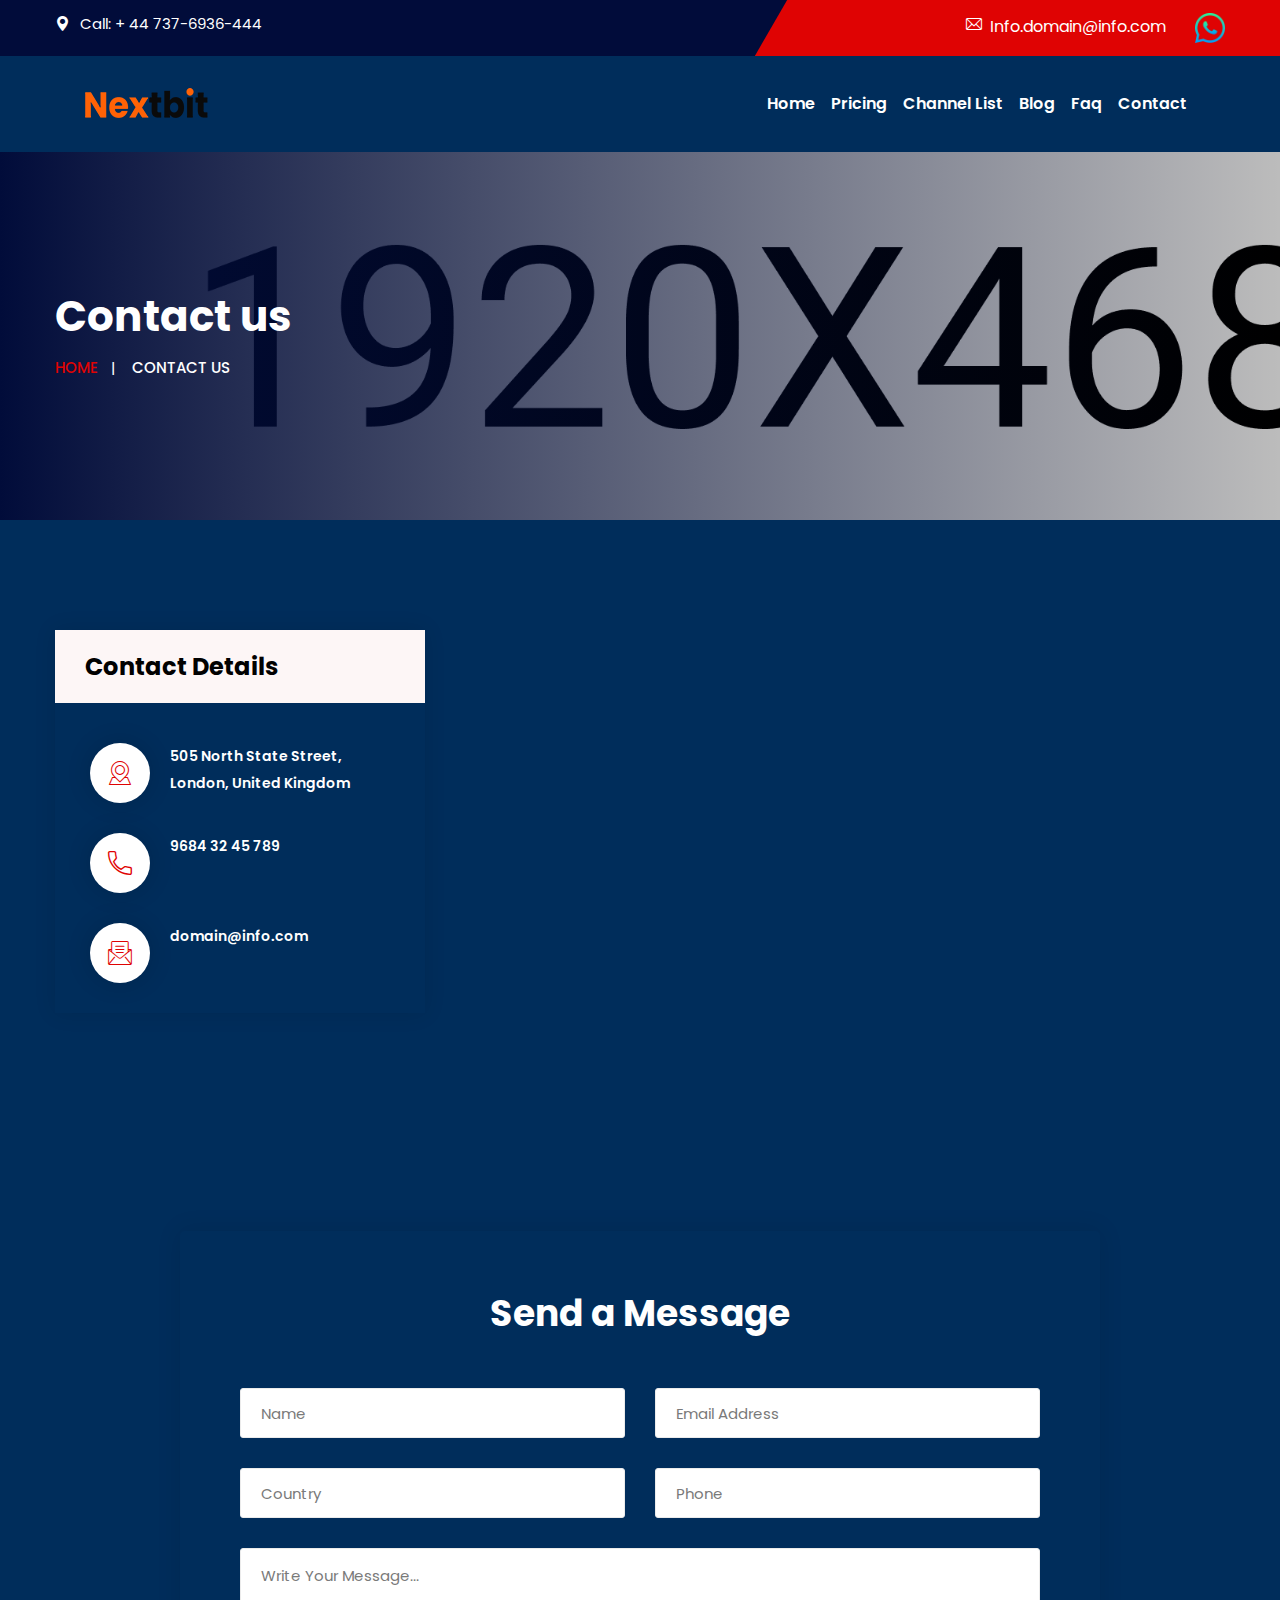
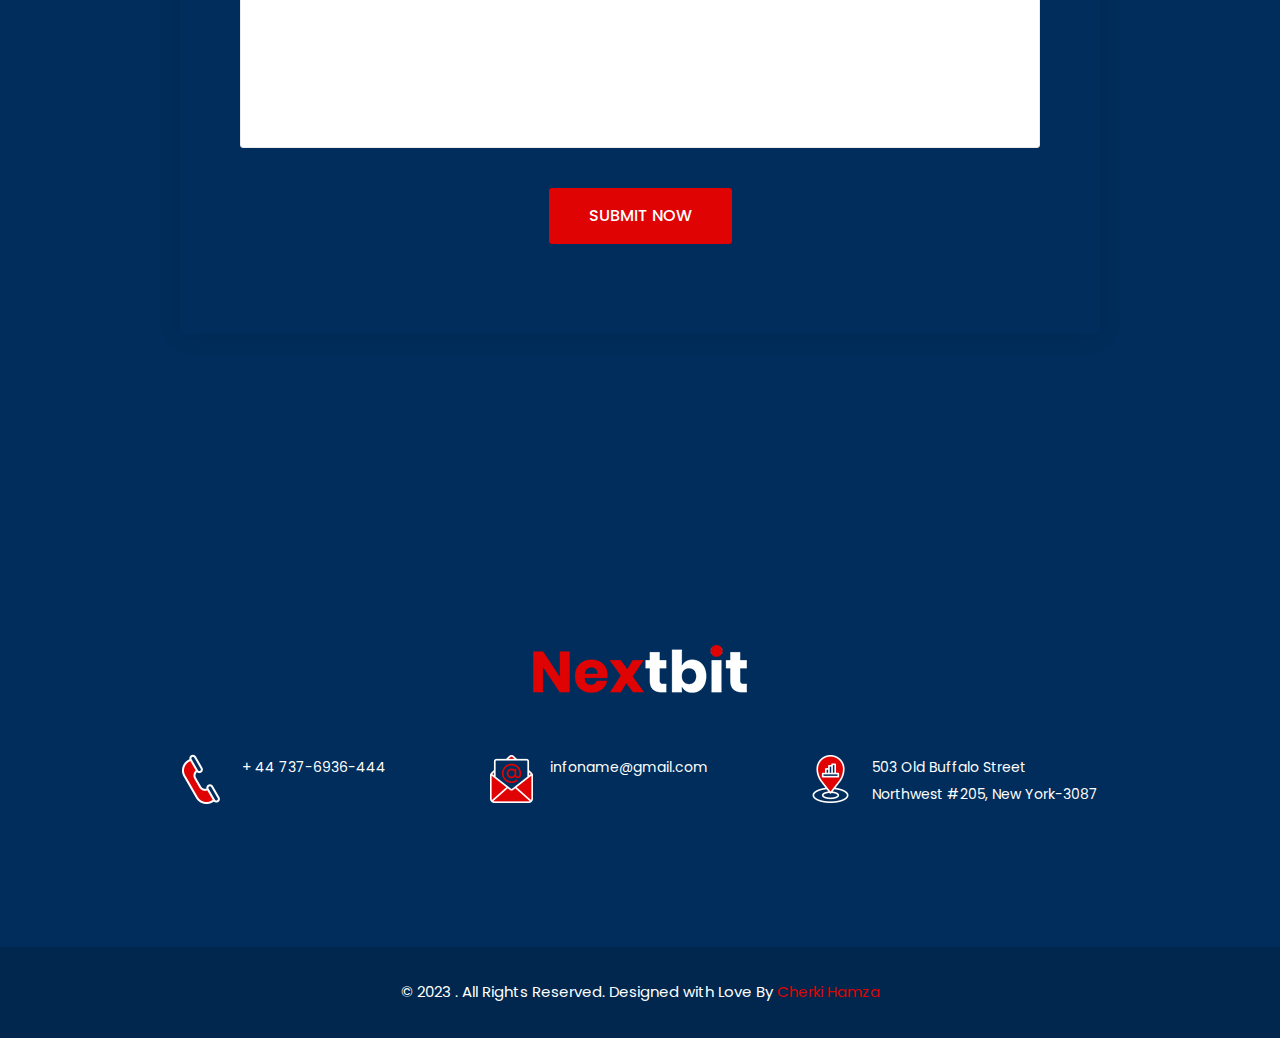
<file: contact.html>
<!DOCTYPE html>
<html>

<head>
    <meta charset="utf-8">
    <title>Faq</title>
    <!-- Stylesheets -->
    <link href="css/bootstrap.css" rel="stylesheet">
    <link href="css/style.css" rel="stylesheet">
    <link href="css/responsive.css" rel="stylesheet">

    <link href="https://fonts.googleapis.com/css2?family=Poppins:wght@100;300;400;500;600;700;800;900&display=swap"
        rel="stylesheet">

    <link rel="shortcut icon" href="images/favicon.png" type="image/x-icon">
    <link rel="icon" href="images/favicon.png" type="image/x-icon">
    <!-- <style>
		.navbar {
			position: fixed;
			width: 100%;
			z-index: 1000000;
			top: 0;
		}
	</style> -->



    <!-- Responsive -->
    <meta http-equiv="X-UA-Compatible" content="IE=edge">
    <meta name="viewport" content="width=device-width, initial-scale=1.0, maximum-scale=1.0, user-scalable=0">

</head>

<body class="theme-bg-color">

    <div class="page-wrapper">

        <!-- Start Main Menu -->
        <header class="main-header fixed-header">
            <!-- Header Top -->
            <div class="header-top">
                <div class="auto-container clearfix">

                    <div class="pull-left">
                        <ul class="info">
                            <li>
                                <a href="tel:+6789-875-2235"><span class="icon flaticon-maps-and-flags"></span>Call:
                                    + 44 737-6936-444</a>
                            </li>

                        </ul>
                    </div>

                    <div class="pull-right clearfix">
                        <!-- Social Box -->
                        <ul class="social-box">
                            <li><a href="mailto:Info.domain@info.com">
                                    <span class="icon flaticon-email-2 mt-5 mr-2"></span>Info.domain@info.com</a>
                            </li>
                            <li>
                                <a target="_blank" href="https://web.whatsapp.com/send?phone=447376936444">
                                    <img style="width: 30px;height: 30px;" src="images/clients/whatsapp.png">
                                </a>
                            </li>
                        </ul>
                    </div>

                </div>
            </div>

            <!-- Header Lower -->

            <nav class="navbar navbar-expand-lg navbar-light">
                <div class="container">
                    <a class="" href="#">
                        <div style="margin-left: 0px;" class="float-left">
                            <a href="index.html"><img src="images/logo-4.png" alt="" title=""></a>
                        </div>
                    </a>
                    <button style="color: white;" class="navbar-toggler text-white" type="button" data-toggle="collapse"
                        data-target="#nav-bar">
                        <span class="sr-only text-white"> Switch Menu </span>
                        <span style="color: white;" class="navbar-toggler-icon"></span>
                    </button>
                    <div class="collapse navbar-collapse" id="nav-bar">
                        <ul class="navbar-nav ml-auto">
                            <li class="nav-item">
                                <a style="line-height: 30px;font-weight: 600;font-size: var(--font-16);"
                                    class="nav-link text-white" href="index.html"> Home </a>
                            </li>
                            <li class="nav-item">
                                <a style="line-height: 30px;font-weight: 600;font-size: var(--font-16);"
                                    class="nav-link text-white" href="price.html"> Pricing </a>
                            </li>
                            <li class="nav-item">
                                <a style="line-height: 30px;font-weight: 600;font-size: var(--font-16);"
                                    class="nav-link text-white" href="channel_list.html"> Channel List </a>
                            </li>
                            <li class="nav-item">
                                <a style="line-height: 30px;font-weight: 600;font-size: var(--font-16);"
                                    class="nav-link text-white" href="blog.html"> Blog </a>
                            </li>
                            <li class="nav-item">
                                <a style="line-height: 30px;font-weight: 600;font-size: var(--font-16);"
                                    class="nav-link text-white" href="faq.html"> Faq</a>
                            </li>
                            <li class="nav-item">
                                <a style="line-height: 30px;font-weight: 600;font-size: var(--font-16);"
                                    class="nav-link text-white" href="contact.html"> Contact </a>
                            </li>

                        </ul>
                    </div>
                </div>
            </nav>


        </header>
        <!-- End Main Menu -->





        <!-- Page Title -->
        <section class="page-title" style="background-image: url(images/background/10.jpg)">
            <div class="auto-container">
                <h2>Contact us</h2>
                <ul class="bread-crumb clearfix">
                    <li><a href="index.html">Home</a></li>
                    <li>Contact us</li>
                </ul>
            </div>
        </section>
        <!-- End Page Title -->

        <!-- Contact Page Section -->
        <section class="contact-page-section">
            <div class="auto-container">
                <div class="row clearfix">

                    <!-- Info Column -->
                    <div class="info-column col-lg-4 col-md-12 col-sm-12">
                        <div class="inner-column">
                            <div class="title-box">
                                <h4>Contact Details</h4>
                            </div>
                            <div class="lower-box">
                                <ul class="info-list">
                                    <li style="color: white;">
                                        <span class="icon flaticon-map"></span>
                                        505 North State Street, <br> London, United Kingdom
                                    </li>
                                    <li>
                                        <span class="icon flaticon-call"></span>
                                        <a style="color: white;" href="tel:+9684-32-45-789">9684 32 45 789</a>
                                    </li>
                                    <li>
                                        <span class="icon flaticon-email-1"></span>
                                        <a style="color: white;" href="mailto:domain@info.com">domain@info.com</a>
                                    </li>
                                </ul>



                            </div>
                        </div>
                    </div>

                    <!-- Map Column -->
                    <div class="map-column col-lg-8 col-md-12 col-sm-12">
                        <div class="inner-column">
                            <!--Map Outer-->
                            <div class="map-outer">
                                <iframe
                                    src="https://www.google.com/maps/embed?pb=!1m18!1m12!1m3!1d805184.6331292129!2d144.49266890254142!3d-37.97123689954809!2m3!1f0!2f0!3f0!3m2!1i1024!2i768!4f13.1!3m3!1m2!1s0x6ad646b5d2ba4df7%3A0x4045675218ccd90!2sMelbourne%20VIC%2C%20Australia!5e0!3m2!1sen!2s!4v1574408946759!5m2!1sen!2s"
                                    allowfullscreen="">
                                </iframe>
                            </div>
                        </div>
                    </div>

                </div>

                <!-- Contact Form Box -->
                <div class="contact-form-box">
                    <!-- Form Title Box -->
                    <div class="form-title-box">
                        <h3 style="color: white;">Send a Message</h3>
                    </div>

                    <!-- Contact Form -->
                    <div class="contact-form">
                        <form method="post" action="sendemail.php" id="contact-form">
                            <div class="row clearfix">

                                <div class="col-lg-6 col-md-6 col-sm-12 form-group">
                                    <input type="text" name="username" placeholder="Name" required>
                                </div>

                                <div class="col-lg-6 col-md-6 col-sm-12 form-group">
                                    <input type="email" name="email" placeholder="Email Address" required>
                                </div>

                                <div class="col-lg-6 col-md-6 col-sm-12 form-group">
                                    <input type="text" name="country" placeholder="Country" required>
                                </div>

                                <div class="col-lg-6 col-md-6 col-sm-12 form-group">
                                    <input type="text" name="phone" placeholder="Phone" required>
                                </div>

                                <div class="col-lg-12 col-md-12 col-sm-12 form-group">
                                    <textarea class="darma" name="message"
                                        placeholder="Write Your Message..."></textarea>
                                </div>

                                <div class="col-lg-12 col-md-12 col-sm-12 form-group text-center">
                                    <button class="theme-btn btn-style-four" type="submit" name="submit-form"><span
                                            class="txt">Submit Now</span></button>
                                </div>

                            </div>
                        </form>
                    </div>

                </div>
                <!-- End Contact Form Box -->

            </div>
        </section>
        <!-- End Contact Page Section -->



        <!-- Start Main Footer / Style Two -->
        <footer class="main-footer style-two">
            <div class="auto-container">
                <div class="widgets-section">
                    <div class="logo">
                        <a href="index.html"><img src="images/footer-logo.png" alt="" /></a>
                    </div>
                    <ul class="contact-info-list">
                        <li>
                            <span class="icon"><img src="images/icons/icon-1.png" alt="" /></span>
                            <a href="tel:+3453-909-6565">+ 44 737-6936-444</a>
                        </li>
                        <li>
                            <span class="icon"><img src="images/icons/icon-2.png" alt="" /></span>
                            <a href="mailto:infoname@gmail.com">infoname@gmail.com</a>
                        </li>
                        <li>
                            <span class="icon"><img src="images/icons/icon-3.png" alt="" /></span>
                            503 Old Buffalo Street <br> Northwest #205, New York-3087
                        </li>
                    </ul>

                </div>

            </div>
            <!-- Footer Bottom -->
            <div class="footer-bottom">
                <div class="auto-container">
                    <div class="copyright">&copy; 2023 . All Rights Reserved. Designed with Love By <a
                            href="https://hamzacherki.com">Cherki Hamza</a></div>
                </div>
            </div>
        </footer>
        <!-- End Main Footer -->

    </div>
    <!--End pagewrapper-->

    <!-- Scroll To Top -->
    <div class="scroll-to-top scroll-to-target" data-target="html"><span class="fa fa-arrow-up"></span></div>

    <script src="js/jquery.js"></script>
    <script src="js/popper.min.js"></script>
    <script src="js/bootstrap.min.js"></script>
    <script src="js/jquery.mCustomScrollbar.concat.min.js"></script>
    <script src="js/jquery.fancybox.js"></script>
    <script src="js/appear.js"></script>
    <script src="js/tilt.jquery.min.js"></script>
    <script src="js/owl.js"></script>
    <script src="js/wow.js"></script>
    <script src="js/typeit.js"></script>
    <script src="js/nav-tool.js"></script>
    <script src="js/swiper.min.js"></script>
    <script src="js/jquery-ui.js"></script>
    <script src="js/script.js"></script>


    <!--[if lt IE 9]><script src="https://cdnjs.cloudflare.com/ajax/libs/html5shiv/3.7.3/html5shiv.js"></script><![endif]-->
    <!--[if lt IE 9]><script src="js/respond.js"></script><![endif]-->

</body>

</html>
</file>
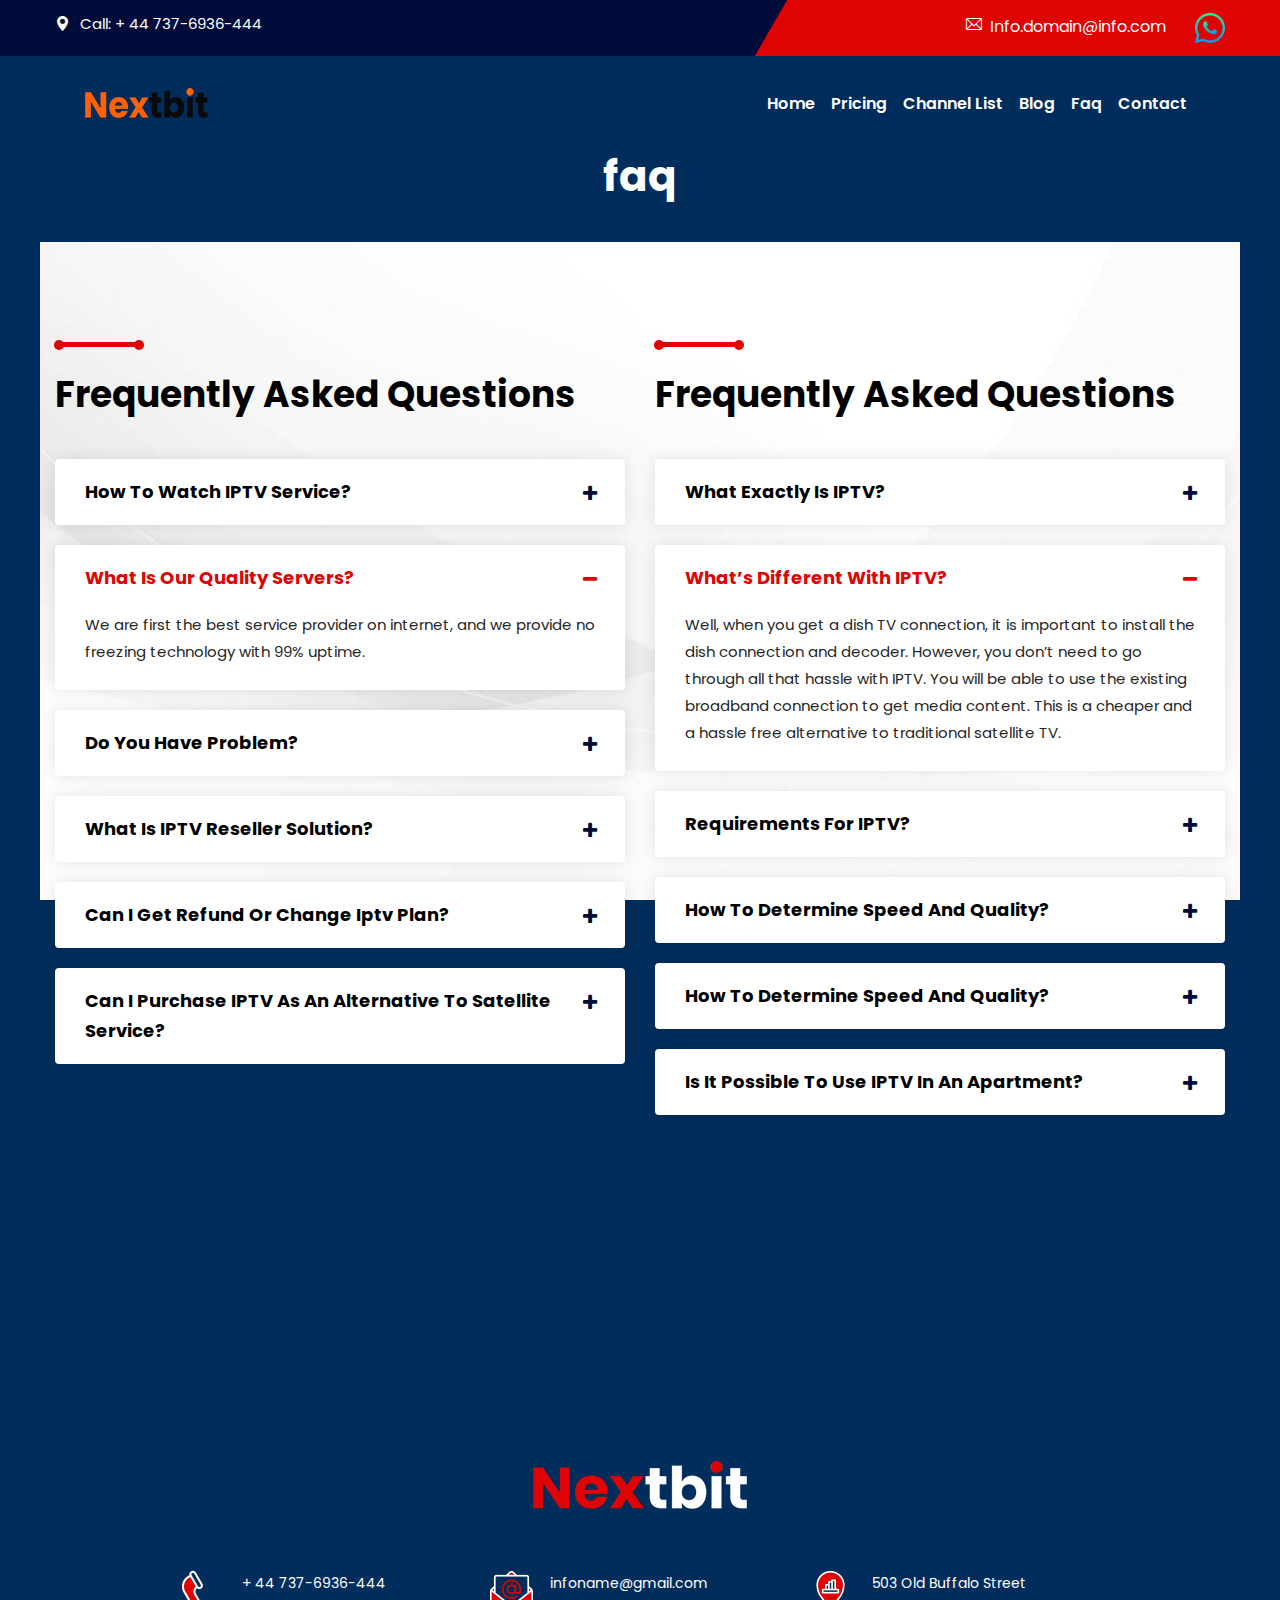
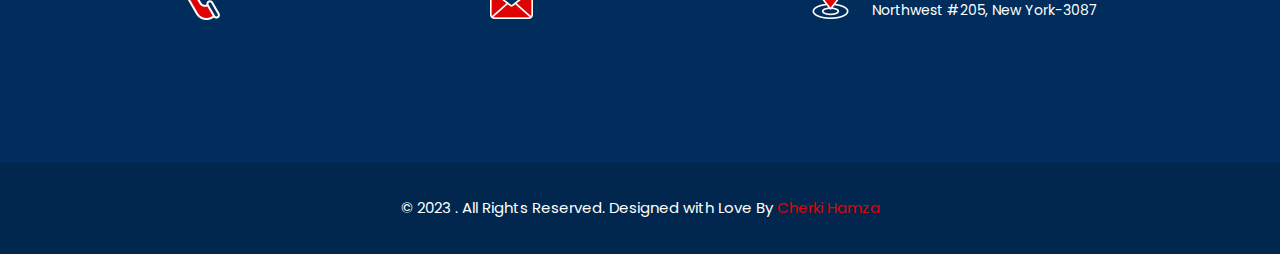
<file: faq.html>
<!DOCTYPE html>
<html>

<head>
    <meta charset="utf-8">
    <title>Faq</title>
    <!-- Stylesheets -->
    <link href="css/bootstrap.css" rel="stylesheet">
    <link href="css/style.css" rel="stylesheet">
    <link href="css/responsive.css" rel="stylesheet">

    <link href="https://fonts.googleapis.com/css2?family=Poppins:wght@100;300;400;500;600;700;800;900&display=swap"
        rel="stylesheet">

    <link rel="shortcut icon" href="images/favicon.png" type="image/x-icon">
    <link rel="icon" href="images/favicon.png" type="image/x-icon">
    <!-- <style>
		.navbar {
			position: fixed;
			width: 100%;
			z-index: 1000000;
			top: 0;
		}
	</style> -->



    <!-- Responsive -->
    <meta http-equiv="X-UA-Compatible" content="IE=edge">
    <meta name="viewport" content="width=device-width, initial-scale=1.0, maximum-scale=1.0, user-scalable=0">

</head>

<body class="theme-bg-color">

    <div class="page-wrapper">

        <!-- Start Main Menu -->
        <header class="main-header fixed-header">
            <!-- Header Top -->
            <div class="header-top">
                <div class="auto-container clearfix">

                    <div class="pull-left">
                        <ul class="info">
                            <li>
                                <a href="tel:+6789-875-2235"><span class="icon flaticon-maps-and-flags"></span>Call:
                                    + 44 737-6936-444</a>
                            </li>

                        </ul>
                    </div>

                    <div class="pull-right clearfix">
                        <!-- Social Box -->
                        <ul class="social-box">
                            <li><a href="mailto:Info.domain@info.com">
                                    <span class="icon flaticon-email-2 mt-5 mr-2"></span>Info.domain@info.com</a>
                            </li>
                            <li>
                                <a target="_blank" href="https://web.whatsapp.com/send?phone=447376936444">
                                    <img style="width: 30px;height: 30px;" src="images/clients/whatsapp.png">
                                </a>
                            </li>
                        </ul>
                    </div>

                </div>
            </div>

            <!-- Header Lower -->

            <nav class="navbar navbar-expand-lg navbar-light">
                <div class="container">
                    <a class="" href="#">
                        <div style="margin-left: 0px;" class="float-left">
                            <a href="index.html"><img src="images/logo-4.png" alt="" title=""></a>
                        </div>
                    </a>
                    <button style="color: white;" class="navbar-toggler text-white" type="button" data-toggle="collapse"
                        data-target="#nav-bar">
                        <span class="sr-only text-white"> Switch Menu </span>
                        <span style="color: white;" class="navbar-toggler-icon"></span>
                    </button>
                    <div class="collapse navbar-collapse" id="nav-bar">
                        <ul class="navbar-nav ml-auto">
                            <li class="nav-item">
                                <a style="line-height: 30px;font-weight: 600;font-size: var(--font-16);"
                                    class="nav-link text-white" href="index.html"> Home </a>
                            </li>
                            <li class="nav-item">
                                <a style="line-height: 30px;font-weight: 600;font-size: var(--font-16);"
                                    class="nav-link text-white" href="price.html"> Pricing </a>
                            </li>
                            <li class="nav-item">
                                <a style="line-height: 30px;font-weight: 600;font-size: var(--font-16);"
                                    class="nav-link text-white" href="channel_list.html"> Channel List </a>
                            </li>
                            <li class="nav-item">
                                <a style="line-height: 30px;font-weight: 600;font-size: var(--font-16);"
                                    class="nav-link text-white" href="blog.html"> Blog </a>
                            </li>
                            <li class="nav-item">
                                <a style="line-height: 30px;font-weight: 600;font-size: var(--font-16);"
                                    class="nav-link text-white" href="faq.html"> Faq</a>
                            </li>
                            <li class="nav-item">
                                <a style="line-height: 30px;font-weight: 600;font-size: var(--font-16);"
                                    class="nav-link text-white" href="contact.html"> Contact </a>
                            </li>

                        </ul>
                    </div>
                </div>
            </nav>


        </header>
        <!-- End Main Menu -->





        <!-- start faq-->
        <section style="background-color: rgb(0,45,91);" class=" style-two ">
            <div class="auto-container">
                <!-- Sec Title -->
                <div class="sec-title centered">
                    <!-- <div class="title">faq</div> -->
                    <h2 class="text-white">faq</h2>
                </div>
                <!-- End Sec Title -->
                <div class="row clearfix">


                    <!-- Faq Section -->
                    <section class="faq-section" style="background-image: url(images/background/4.jpg)">
                        <div class="auto-container">
                            <div class="row clearfix">

                                <!-- start left 6 -->
                                <div class="accordion-column col-lg-6 col-md-12 col-sm-12">
                                    <div class="inner-column">
                                        <div class="sec-title">
                                            <div class="separator"></div>
                                            <h3>Frequently Asked Questions</h3>
                                        </div>

                                        <!-- start Box -->
                                        <ul class="accordion-box">

                                            <!-- startBlock 1 -->
                                            <li class="accordion block">
                                                <div class="acc-btn">
                                                    <div class="icon-outer"><span
                                                            class="icon icon-plus fa fa-plus"></span> <span
                                                            class="icon icon-minus fa fa-minus"></span></div>
                                                    How to watch IPTV Service?​
                                                </div>
                                                <div class="acc-content">
                                                    <div class="content">
                                                        <div class="text">
                                                            Watch our iptv package on all your devices, you can use on
                                                            your TV, android box, mobile phone, mag box and tablets…
                                                        </div>
                                                    </div>
                                                </div>
                                            </li>
                                            <!-- end Block 1 -->

                                            <!-- start Block 2 -->
                                            <li class="accordion block active-block">
                                                <div class="acc-btn active">
                                                    <div class="icon-outer"><span
                                                            class="icon icon-plus fa fa-plus"></span> <span
                                                            class="icon icon-minus fa fa-minus"></span></div>
                                                    What is our Quality servers?
                                                </div>
                                                <div class="acc-content current">
                                                    <div class="content">
                                                        <div class="text">
                                                            We are first the best service provider on internet, and we
                                                            provide no freezing technology with 99% uptime.
                                                        </div>
                                                    </div>
                                                </div>
                                            </li>
                                            <!-- end Block 2 -->

                                            <!-- start Block 3 -->
                                            <li class="accordion block">
                                                <div class="acc-btn">
                                                    <div class="icon-outer"><span
                                                            class="icon icon-plus fa fa-plus"></span> <span
                                                            class="icon icon-minus fa fa-minus"></span></div>
                                                    Do you have problem?​
                                                </div>
                                                <div class="acc-content">
                                                    <div class="content">
                                                        <div class="text">
                                                            We are here to help you 24/7, feel free to contact our
                                                            technical support team.
                                                        </div>
                                                    </div>
                                                </div>
                                            </li>
                                            <!-- end Block 3 -->

                                            <!-- start Block 4 -->
                                            <li class="accordion block">
                                                <div class="acc-btn">
                                                    <div class="icon-outer"><span
                                                            class="icon icon-plus fa fa-plus"></span> <span
                                                            class="icon icon-minus fa fa-minus"></span></div>
                                                    What is IPTV Reseller Solution?
                                                </div>
                                                <div class="acc-content">
                                                    <div class="content">
                                                        <div class="text">
                                                            try our Buy IPTV reseller solution and make money with us,
                                                            get your own Buy IPTV reseller panel, and manage your
                                                            customers easily with only some clicks!
                                                        </div>
                                                    </div>
                                                </div>
                                            </li>
                                            <!-- end Block 4 -->

                                            <!-- start Block 5 -->
                                            <li class="accordion block">
                                                <div class="acc-btn">
                                                    <div class="icon-outer"><span
                                                            class="icon icon-plus fa fa-plus"></span> <span
                                                            class="icon icon-minus fa fa-minus"></span></div>
                                                    Can i get refund or change iptv plan?
                                                </div>
                                                <div class="acc-content">
                                                    <div class="content">
                                                        <div class="text">
                                                            Once the order is confirmed and account is offered and
                                                            activated, We DO NOT offer turned or refund, Please note
                                                            that and
                                                            have a free test before placing the order, because the IPTV
                                                            account code we cannot sell it.
                                                        </div>
                                                    </div>
                                                </div>
                                            </li>
                                            <!-- end Block 5 -->

                                            <!-- start Block 6 -->
                                            <li class="accordion block">
                                                <div class="acc-btn">
                                                    <div class="icon-outer"><span
                                                            class="icon icon-plus fa fa-plus"></span> <span
                                                            class="icon icon-minus fa fa-minus"></span></div>
                                                    Can I purchase IPTV as an alternative to satellite service?
                                                </div>
                                                <div class="acc-content">
                                                    <div class="content">
                                                        <div class="text">
                                                            Yes, it is possible for you to purchase IPTV as an
                                                            alternative to satellite service. You don’t need to buy a
                                                            dish and
                                                            you can get the connection with your existing broadband
                                                            connection.

                                                            Why can’t I access my account?

                                                            After purchasing your IPTV Subscription, we will send your
                                                            m3u list or the portal to your email within 24 hours. Then
                                                            you should follow our instructions to get your IPTV Service
                                                            up and running. You must ensure having your device connected
                                                            to the internet and supports IPTV

                                                            Can people outside United States, United Kingdom and Canada
                                                            access IPTV?

                                                            Right, you can get IPTV Subscription anywhere in the world .

                                                            Can I use the subscription on multiple devices?

                                                            Well, you can use your IPTV subscription on multiple
                                                            devices. However, you will only be able to watch the
                                                            channels
                                                            content on one device only at the same time.

                                                            What are the payment options?

                                                            You can pay for your service through credit card or debit
                                                            card or Bitcoin. Payments will be taken via a secure gateway
                                                            and there aren’t any hidden fees.

                                                            When will I get my subscription activated?

                                                            Your subscription will be activated from the moment where
                                                            you receive login credentials. You might or might not be
                                                            able
                                                            to get the credentials immediately. If you don’t receive
                                                            immediately, you don’t need to worry because the email will
                                                            come to you eventually.

                                                            How can I check the IPTV device?

                                                            As the first thing, you need to ensure that activation
                                                            details are correct.
                                                            Then you need to make sure that the internet connection is
                                                            working.
                                                            Make sure that other devices connected to the network, such
                                                            as your laptop is not overloading the network and consuming
                                                            bandwidth.
                                                            Ensure having a download speed of at least 4Mbps and upload
                                                            speed of 1Mbps.
                                                            Reboot the device, wait for 30 seconds and turn it on.
                                                            Kindly make sure that you have connected the device to
                                                            router via Ethernet cable, instead of Wi-Fi.
                                                            If there is an issue with connection, you should double
                                                            check credentials on another device.
                                                            You can visit whatismyip.com, copy your IPD address and send
                                                            us to restore.
                                                            Check if the device has got latest firmware updates and app
                                                            has got latest software updates.
                                                            Double check the download speed on your computer.
                                                            Check if there are any bandwidth consuming apps are running.
                                                            If so, you need to quit them.
                                                            Connect with your ISP and see if there is an issue in your
                                                            area.
                                                            Try to uninstall and reinstall the app.

                                                            My channels are not working. What should I do?

                                                            We are looking forward to provide you with the best possible
                                                            service at all times. Therefore, we ensure that content is
                                                            streamed to you at all times.
                                                            If your channels are not working, you can try the following
                                                            methods.

                                                            Wait for several minutes and see. We will do a reboot or
                                                            swap the channels if required.
                                                            Then you need to check if you are having the issue with only
                                                            one channel or all channels.
                                                            Try rebooting your the device. You should wait for 30
                                                            seconds before turning it on.
                                                            Ensure connecting your device to the internet via an
                                                            Ethernet cable.

                                                            What should I do with channel issues?

                                                            If you are having an issue with a channel, you need to
                                                            switch to another channel. This happens due to issues from
                                                            the
                                                            channel provider, which are beyond our control. You can take
                                                            a look back at the channel after some time and it will
                                                            work.

                                                            I see buffering on channels. What could be the reason?

                                                            High internet traffic or slow internet speeds is the main
                                                            reason behind this. If someone in your house is using the
                                                            broadband connection to download or upload something, this
                                                            can happen. You need to disconnect all users from the
                                                            broadband connection and try again.

                                                            On the other hand, you need to make sure that your device is
                                                            connected to internet via a direct LAN Ethernet connection.
                                                            If you are on Wi-Fi, there is a high possibility for you to
                                                            see buffering. If this is not possible, you should move the
                                                            device closer to the router.

                                                            All my channels are blank. What should I do?

                                                            In case if you are using a AVOV or MAG set top box, you will
                                                            need to do a hard reset in the device. You can do this on
                                                            your own. All you have to do is to turn it off, unplug and
                                                            replug.

                                                            If you are on Kodi, you should clear your cache. Or else,
                                                            you can even re-install Kodi.

                                                            Some channels provide only sounds. What should I do?

                                                            This happens due to an issue with settings.

                                                            You need to go to settings in the device or app. Then you
                                                            need to select Native as Decoder. You can do a restart and
                                                            you
                                                            will see videos with sounds.
                                                        </div>
                                                    </div>
                                                </div>
                                            </li>
                                            <!-- end Block 6 -->

                                        </ul>
                                        <!-- end Box -->

                                    </div>
                                </div>
                                <!-- end left 6 -->

                                <!-- start rghit 6 -->
                                <div class="accordion-column col-lg-6 col-md-12 col-sm-12">
                                    <div class="inner-column">
                                        <div class="sec-title">
                                            <div class="separator"></div>
                                            <h3>Frequently Asked Questions</h3>
                                        </div>

                                        <!-- Accordian Box -->
                                        <ul class="accordion-box">

                                            <!--Block-->
                                            <li class="accordion block">
                                                <div class="acc-btn">
                                                    <div class="icon-outer"><span
                                                            class="icon icon-plus fa fa-plus"></span> <span
                                                            class="icon icon-minus fa fa-minus"></span></div>
                                                    What exactly is IPTV?
                                                </div>
                                                <div class="acc-content">
                                                    <div class="content">
                                                        <div class="text">
                                                            it’s one of the most asked FAQ, IPTV which is also known as
                                                            Internet Protocol Television is were internet is being used
                                                            as a medium to send television channels to your TV at home.
                                                            In other words, you use your internet connection to watch
                                                            the TV Channels, movies and TV shows without an antenna or a
                                                            dish.
                                                        </div>
                                                    </div>
                                                </div>
                                            </li>

                                            <!--Block-->
                                            <li class="accordion block active-block">
                                                <div class="acc-btn active">
                                                    <div class="icon-outer"><span
                                                            class="icon icon-plus fa fa-plus"></span> <span
                                                            class="icon icon-minus fa fa-minus"></span></div>What’s
                                                    different with IPTV?
                                                </div>
                                                <div class="acc-content current">
                                                    <div class="content">
                                                        <div class="text">Well, when you get a dish TV connection, it is
                                                            important to install the dish connection and decoder.
                                                            However, you don’t
                                                            need to go through all that hassle with IPTV. You will be
                                                            able to use the existing broadband connection to get media
                                                            content. This is a cheaper and a hassle free alternative to
                                                            traditional satellite TV. </div>
                                                    </div>
                                                </div>
                                            </li>

                                            <!--Block-->
                                            <li class="accordion block">
                                                <div class="acc-btn">
                                                    <div class="icon-outer"><span
                                                            class="icon icon-plus fa fa-plus"></span> <span
                                                            class="icon icon-minus fa fa-minus"></span></div>
                                                    Requirements for IPTV?
                                                </div>
                                                <div class="acc-content">
                                                    <div class="content">
                                                        <div class="text">In fact, to use IPTV you need to be equipped
                                                            with a high speed broadband connection. Speed of the
                                                            broadband connection
                                                            should be at least 4Mbps. </div>
                                                    </div>
                                                </div>
                                            </li>

                                            <!--Block-->
                                            <li class="accordion block">
                                                <div class="acc-btn">
                                                    <div class="icon-outer"><span
                                                            class="icon icon-plus fa fa-plus"></span> <span
                                                            class="icon icon-minus fa fa-minus"></span></div>How to
                                                    determine speed and quality?
                                                </div>
                                                <div class="acc-content">
                                                    <div class="content">
                                                        <div class="text">It is important to make sure that you have
                                                            appropriate speed needed for media streaming throughout the
                                                            day. You can use
                                                            <a href="https://www.speedtest.net/">www.speedtest.net</a>
                                                            to check your broadband connection speed. Then you can make
                                                            a decision on how to proceed.
                                                        </div>
                                                    </div>
                                                </div>
                                            </li>

                                            <!--Block-->
                                            <li class="accordion block">
                                                <div class="acc-btn">
                                                    <div class="icon-outer"><span
                                                            class="icon icon-plus fa fa-plus"></span> <span
                                                            class="icon icon-minus fa fa-minus"></span></div>How to
                                                    determine speed and quality?
                                                </div>
                                                <div class="acc-content">
                                                    <div class="content">
                                                        <div class="text">It is important to make sure that you have
                                                            appropriate speed needed for media streaming throughout the
                                                            day. You can use
                                                            <a href="https://www.speedtest.net/">www.speedtest.net</a>
                                                            to check your broadband connection speed. Then you can make
                                                            a decision on how to proceed.
                                                        </div>
                                                    </div>
                                                </div>
                                            </li>

                                            <!--Block-->
                                            <li class="accordion block">
                                                <div class="acc-btn">
                                                    <div class="icon-outer"><span
                                                            class="icon icon-plus fa fa-plus"></span> <span
                                                            class="icon icon-minus fa fa-minus"></span></div>Is it
                                                    possible to use IPTV in an apartment?
                                                </div>
                                                <div class="acc-content">
                                                    <div class="content">
                                                        <div class="text">Sure, you will be able to use IPTV in an
                                                            apartment. All you need to have is a high speed internet
                                                            connection to the
                                                            apartment. It is a good alternative available to consider,
                                                            especially when a dish cannot be installed at your property.

                                                            Some channels are not working (broken voice or black
                                                            screen)?

                                                            We cannot confirm if it is due to an issue in the channel or
                                                            due to an issue in your internet speed. You can double
                                                            check your internet connection and wait.

                                                            The M3U link isn’t working. What should I do?

                                                            If the M3U link isn’t working, you can check it on your PC
                                                            with VLC. If you can see that it is working on the PC,
                                                            there’s something wrong in your end. At the time of entering
                                                            M3U link, you need to make sure that you don’t keep a
                                                            space. You can contact us for troubleshooting assistance.

                                                            I cannot watch content. Have I been blocked?

                                                            You need to check if your account is being used on another
                                                            device. You can use the account only on one device at the
                                                            same time.

                                                            If it is taking place, you can visit www.whatismyip.com,
                                                            take a screenshot of your IP and send us. We will help you
                                                            to
                                                            get it fixed. Otherwise, your account might even get banned
                                                            due to our automated security policies.

                                                            We will only restore accounts for two times after banning.
                                                            If that happens over and over again, you need to contact us.

                                                            My account is not working on the STB or MAG BOX Emulator.
                                                            Why is it?

                                                            Firstly, you should check if you have entered the correct
                                                            MAC address.
                                                            Secondly, you should ensure that there is recommended
                                                            internet speed.
                                                            Thirdly, you need to get the device wired to the router.
                                                            You need to ensure that specs of the device are powerful
                                                            enough for streaming.
                                                            If you are using a STB emulator, you should setup it
                                                            accordingly.
                                                            Wipe the cache in your STB emulator.
                                                            If you are using a MAG BOX, you should restart it.
                                                        </div>
                                                    </div>
                                                </div>
                                            </li>

                                        </ul>

                                    </div>
                                </div>
                                <!-- end rghit 6 -->

                            </div>
                        </div>
                    </section>
                    <!-- End Faq Section -->


                </div>
            </div>
        </section>
        <!-- End faq -->



        <!-- Start Main Footer / Style Two -->
        <footer class="main-footer style-two">
            <div class="auto-container">
                <div class="widgets-section">
                    <div class="logo">
                        <a href="index.html"><img src="images/footer-logo.png" alt="" /></a>
                    </div>
                    <ul class="contact-info-list">
                        <li>
                            <span class="icon"><img src="images/icons/icon-1.png" alt="" /></span>
                            <a href="tel:+3453-909-6565">+ 44 737-6936-444</a>
                        </li>
                        <li>
                            <span class="icon"><img src="images/icons/icon-2.png" alt="" /></span>
                            <a href="mailto:infoname@gmail.com">infoname@gmail.com</a>
                        </li>
                        <li>
                            <span class="icon"><img src="images/icons/icon-3.png" alt="" /></span>
                            503 Old Buffalo Street <br> Northwest #205, New York-3087
                        </li>
                    </ul>

                </div>

            </div>
            <!-- Footer Bottom -->
            <div class="footer-bottom">
                <div class="auto-container">
                    <div class="copyright">&copy; 2023 . All Rights Reserved. Designed with Love By <a
                            href="https://hamzacherki.com">Cherki Hamza</a></div>
                </div>
            </div>
        </footer>
        <!-- End Main Footer -->

    </div>
    <!--End pagewrapper-->

    <!-- Scroll To Top -->
    <div class="scroll-to-top scroll-to-target" data-target="html"><span class="fa fa-arrow-up"></span></div>

    <script src="js/jquery.js"></script>
    <script src="js/popper.min.js"></script>
    <script src="js/bootstrap.min.js"></script>
    <script src="js/jquery.mCustomScrollbar.concat.min.js"></script>
    <script src="js/jquery.fancybox.js"></script>
    <script src="js/appear.js"></script>
    <script src="js/tilt.jquery.min.js"></script>
    <script src="js/owl.js"></script>
    <script src="js/wow.js"></script>
    <script src="js/typeit.js"></script>
    <script src="js/nav-tool.js"></script>
    <script src="js/swiper.min.js"></script>
    <script src="js/jquery-ui.js"></script>
    <script src="js/script.js"></script>


    <!--[if lt IE 9]><script src="https://cdnjs.cloudflare.com/ajax/libs/html5shiv/3.7.3/html5shiv.js"></script><![endif]-->
    <!--[if lt IE 9]><script src="js/respond.js"></script><![endif]-->

</body>

</html>
</file>
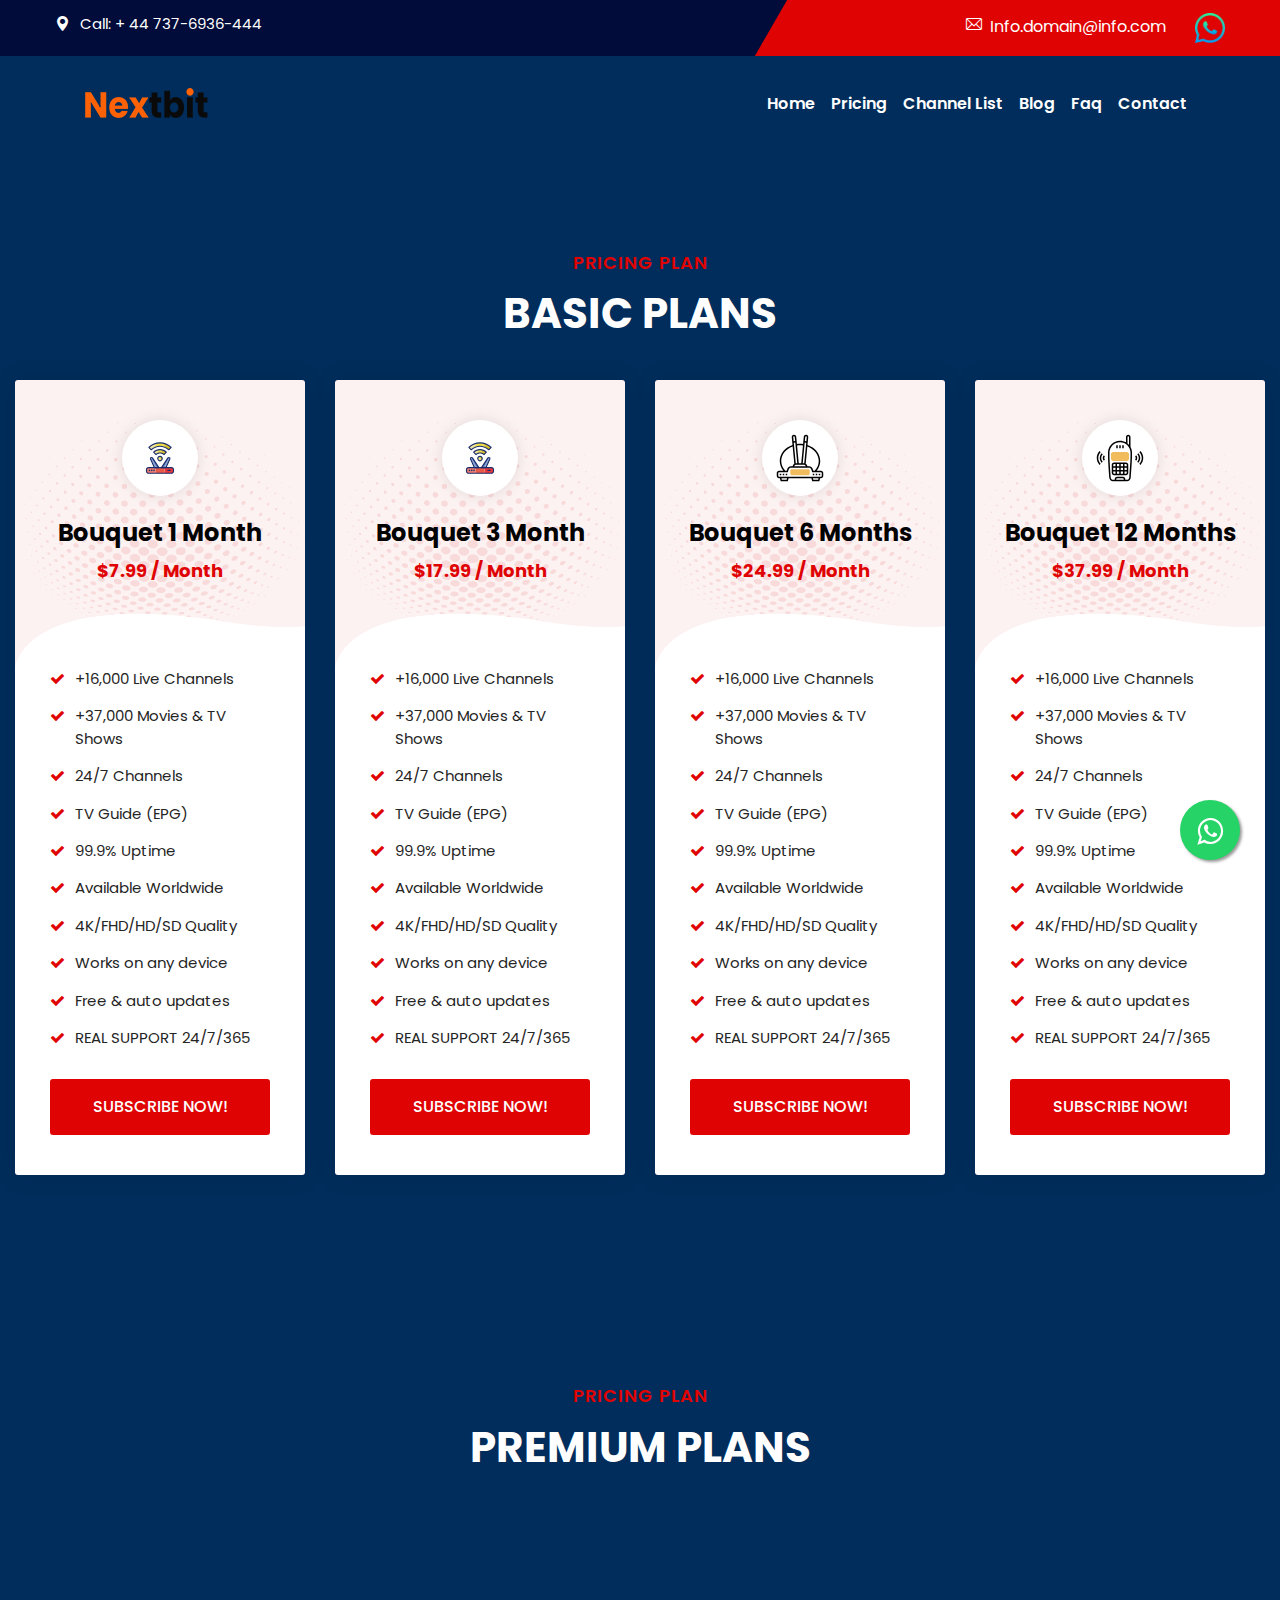
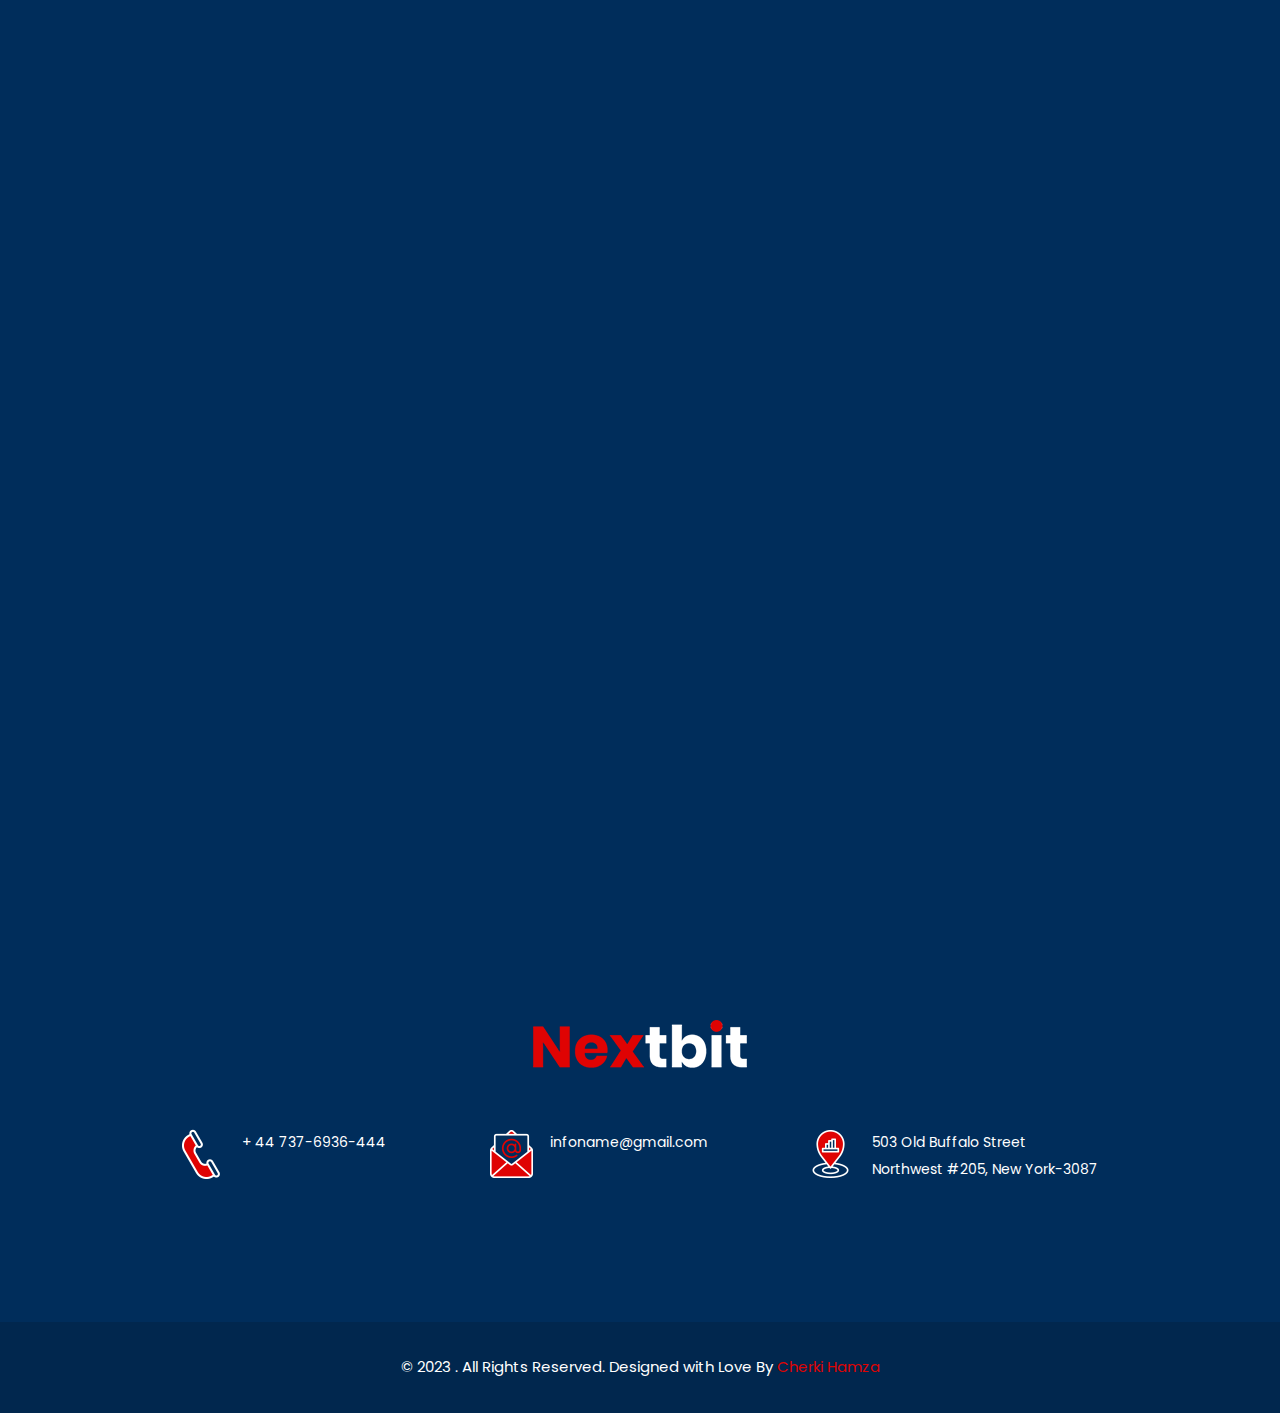
<file: price.html>
<!DOCTYPE html>
<html>

<head>
    <meta charset="utf-8">
    <title>Price</title>
    <!-- Stylesheets -->
    <link href="css/bootstrap.css" rel="stylesheet">
    <link href="css/style.css" rel="stylesheet">
    <link href="css/responsive.css" rel="stylesheet">

    <link href="https://fonts.googleapis.com/css2?family=Poppins:wght@100;300;400;500;600;700;800;900&display=swap"
        rel="stylesheet">

    <link rel="shortcut icon" href="images/favicon.png" type="image/x-icon">
    <link rel="icon" href="images/favicon.png" type="image/x-icon">
	
     <link rel="stylesheet" href="https://maxcdn.bootstrapcdn.com/font-awesome/4.5.0/css/font-awesome.min.css">
	<style>
        .float {
            position: fixed;
            width: 60px;
            height: 60px;
            bottom: 40px;
            right: 40px;
            background-color: #25d366;
            color: #FFF;
            border-radius: 50px;
            text-align: center;
            font-size: 30px;
            box-shadow: 2px 2px 3px #999;
            z-index: 100;
        }

        .my-float {
            margin-top: 16px;
        }
    </style>	  
	
    <!-- <style>
		.navbar {
			position: fixed;
			width: 100%;
			z-index: 1000000;
			top: 0;
		}
	</style> -->



    <!-- Responsive -->
    <meta http-equiv="X-UA-Compatible" content="IE=edge">
    <meta name="viewport" content="width=device-width, initial-scale=1.0, maximum-scale=1.0, user-scalable=0">

</head>

<body class="theme-bg-color">

    <div class="page-wrapper">

        <!-- Start Main Menu -->
        <header class="main-header fixed-header">
            <!-- Header Top -->
            <div class="header-top">
                <div class="auto-container clearfix">

                    <div class="pull-left">
                        <ul class="info">
                            <li>
                                <a href="tel:+6789-875-2235"><span class="icon flaticon-maps-and-flags"></span>Call:
                                    + 44 737-6936-444</a>
                            </li>

                        </ul>
                    </div>

                    <div class="pull-right clearfix">
                        <!-- Social Box -->
                        <ul class="social-box">
                            <li><a href="mailto:Info.domain@info.com">
                                    <span class="icon flaticon-email-2 mt-5 mr-2"></span>Info.domain@info.com</a>
                            </li>
                            <li>
                                <a target="_blank" href="https://web.whatsapp.com/send?phone=447376936444">
                                    <img style="width: 30px;height: 30px;" src="images/clients/whatsapp.png">
                                </a>
                            </li>
                        </ul>
                    </div>

                </div>
            </div>

            <!-- Header Lower -->

            <nav class="navbar navbar-expand-lg navbar-light">
                <div class="container">
                    <a class="" href="#">
                        <div style="margin-left: 0px;" class="float-left">
                            <a href="index.html"><img src="images/logo-4.png" alt="" title=""></a>
                        </div>
                    </a>
                    <button style="color: white;" class="navbar-toggler text-white" type="button" data-toggle="collapse"
                        data-target="#nav-bar">
                        <span class="sr-only text-white"> Switch Menu </span>
                        <span style="color: white;" class="navbar-toggler-icon"></span>
                    </button>
                    <div class="collapse navbar-collapse" id="nav-bar">
                        <ul class="navbar-nav ml-auto">
                            <li class="nav-item">
                                <a style="line-height: 30px;font-weight: 600;font-size: var(--font-16);"
                                    class="nav-link text-white" href="index.html"> Home </a>
                            </li>
                            <li class="nav-item">
                                <a style="line-height: 30px;font-weight: 600;font-size: var(--font-16);"
                                    class="nav-link text-white" href="price.html"> Pricing </a>
                            </li>
                            <li class="nav-item">
                                <a style="line-height: 30px;font-weight: 600;font-size: var(--font-16);"
                                    class="nav-link text-white" href="channel_list.html"> Channel List </a>
                            </li>
                            <li class="nav-item">
                                <a style="line-height: 30px;font-weight: 600;font-size: var(--font-16);"
                                    class="nav-link text-white" href="blog.html"> Blog </a>
                            </li>
                            <li class="nav-item">
                                <a style="line-height: 30px;font-weight: 600;font-size: var(--font-16);"
                                    class="nav-link text-white" href="faq.html"> Faq</a>
                            </li>
                            <li class="nav-item">
                                <a style="line-height: 30px;font-weight: 600;font-size: var(--font-16);"
                                    class="nav-link text-white" href="contact.html"> Contact </a>
                            </li>

                        </ul>
                    </div>
                </div>
            </nav>


        </header>
        <!-- End Main Menu -->





        <!-- start Pricing Section BASIC PLANS -->
        <section style="background-color: rgb(0,45,91);" class="pricing-section style-two ">
            <div class="auto-container">
                <!-- Sec Title -->
                <div class="sec-title centered">
                    <div class="title">Pricing Plan</div>
                    <h2 class="text-white">BASIC PLANS</h2>
                </div>
                <!-- End Sec Title -->
                <div class="row clearfix">

                    <!-- Price 1 Month Block -->
                    <div class="price-block col-xl-3 col-lg-4 col-md-6 col-sm-12">
                        <div class="inner-box wow fadeInLeft" data-wow-delay="0ms" data-wow-duration="1500ms">
                            <div class="upper-box" style="background-image: url(images/background/pattern-4.png)">
                                <ul class="icon-list">
                                    <li><span class="icon"><img src="images/icons/service-1.svg" alt="" /></span></li>
                                </ul>
                                <h4>Bouquet 1 Month <span>$7.99 / Month</span></h4>
                            </div>
                            <div class="lower-box">
                                <ul class="price-list">
                                    <li>+16,000 Live Channels</li>
                                    <li>+37,000 Movies & TV Shows</li>
                                    <li>24/7 Channels</li>
                                    <li>TV Guide (EPG)</li>
                                    <li>99.9% Uptime</li>
                                    <li>Available Worldwide</li>
                                    <li>4K/FHD/HD/SD Quality</li>
                                    <li>Works on any device</li>
                                    <li>Free & auto updates</li>
                                    <li>REAL SUPPORT 24/7/365</li>
                                </ul>
                                <div class="button-box">
                                    <a href="1month.html" class="theme-btn btn-style-four"><span class="txt">SUBSCRIBE
                                            NOW!</span></a>
                                </div>
                            </div>
                        </div>
                    </div>

                    <div class="price-block col-xl-3 col-lg-4 col-md-6 col-sm-12">
                        <div class="inner-box wow fadeInLeft" data-wow-delay="0ms" data-wow-duration="1500ms">
                            <div class="upper-box" style="background-image: url(images/background/pattern-4.png)">
                                <ul class="icon-list">
                                    <li><span class="icon"><img src="images/icons/service-1.svg" alt="" /></span></li>
                                </ul>
                                <h4>Bouquet 3 Month <span>$17.99 / Month</span></h4>
                            </div>
                            <div class="lower-box">
                                <ul class="price-list">
                                    <li>+16,000 Live Channels</li>
                                    <li>+37,000 Movies & TV Shows</li>
                                    <li>24/7 Channels</li>
                                    <li>TV Guide (EPG)</li>
                                    <li>99.9% Uptime</li>
                                    <li>Available Worldwide</li>
                                    <li>4K/FHD/HD/SD Quality</li>
                                    <li>Works on any device</li>
                                    <li>Free & auto updates</li>
                                    <li>REAL SUPPORT 24/7/365</li>
                                </ul>
                                <div class="button-box">
                                    <a href="3month.html" class="theme-btn btn-style-four"><span class="txt">SUBSCRIBE
                                            NOW!</span></a>
                                </div>
                            </div>
                        </div>
                    </div>

                    <!-- Price 6 Month Block -->
                    <div class="price-block col-xl-3 col-lg-4 col-md-6 col-sm-12">
                        <div class="inner-box wow fadeInLeft" data-wow-delay="150ms" data-wow-duration="1500ms">
                            <div class="upper-box" style="background-image: url(images/background/pattern-4.png)">
                                <ul class="icon-list">
                                    <li><span class="icon"><img src="images/icons/service-2.svg" alt="" /></span></li>
                                </ul>
                                <h4>Bouquet 6 Months <span>$24.99 / Month</span></h4>
                            </div>
                            <div class="lower-box">
                                <ul class="price-list">
                                    <li>+16,000 Live Channels</li>
                                    <li>+37,000 Movies & TV Shows</li>
                                    <li>24/7 Channels</li>
                                    <li>TV Guide (EPG)</li>
                                    <li>99.9% Uptime</li>
                                    <li>Available Worldwide</li>
                                    <li>4K/FHD/HD/SD Quality</li>
                                    <li>Works on any device</li>
                                    <li>Free & auto updates</li>
                                    <li>REAL SUPPORT 24/7/365</li>
                                </ul>
                                <div class="button-box">
                                    <a href="6month.html" class="theme-btn btn-style-four"><span class="txt">SUBSCRIBE
                                            NOW!</span></a>
                                </div>
                            </div>
                        </div>
                    </div>

                    <!-- Price 12 Month Block -->
                    <div class="price-block col-xl-3 col-lg-4 col-md-6 col-sm-12">
                        <div class="inner-box wow fadeInLeft" data-wow-delay="300ms" data-wow-duration="1500ms">
                            <div class="upper-box" style="background-image: url(images/background/pattern-4.png)">
                                <ul class="icon-list">
                                    <li><span class="icon"><img src="images/icons/service-3.svg" alt="" /></span></li>
                                </ul>
                                <h4>Bouquet 12 Months <span>$37.99 / Month</span></h4>
                            </div>
                            <div class="lower-box">
                                <ul class="price-list">
                                    <li>+16,000 Live Channels</li>
                                    <li>+37,000 Movies & TV Shows</li>
                                    <li>24/7 Channels</li>
                                    <li>TV Guide (EPG)</li>
                                    <li>99.9% Uptime</li>
                                    <li>Available Worldwide</li>
                                    <li>4K/FHD/HD/SD Quality</li>
                                    <li>Works on any device</li>
                                    <li>Free & auto updates</li>
                                    <li>REAL SUPPORT 24/7/365</li>
                                </ul>
                                <div class="button-box">
                                    <a href="12month.html" class="theme-btn btn-style-four"><span class="txt">SUBSCRIBE
                                            NOW!</span></a>
                                </div>
                            </div>
                        </div>
                    </div>



                </div>
            </div>
        </section>
        <!-- End Pricing Section BASIC PLANS -->



        <!-- start Pricing Section PREMIUM  PLANS -->
        <section style="background-color: rgb(0,45,91);" class="pricing-section style-two ">
            <div class="auto-container">
                <!-- Sec Title -->
                <div class="sec-title centered">
                    <div class="title">Pricing Plan</div>
                    <h2 class="text-white">PREMIUM PLANS</h2>
                </div>
                <!-- End Sec Title -->
                <div class="row clearfix">

                    <!-- Price 1 Month Block -->
                    <div class="price-block col-xl-3 col-lg-4 col-md-6 col-sm-12">
                        <div class="inner-box wow fadeInLeft" data-wow-delay="0ms" data-wow-duration="1500ms">
                            <div class="upper-box" style="background-image: url(images/background/pattern-4.png)">
                                <ul class="icon-list">
                                    <li><span class="icon"><img src="images/icons/service-1.svg" alt="" /></span></li>
                                </ul>
                                <h4>Bouquet 1 Month <span>$10,99 / Month</span></h4>
                            </div>
                            <div class="lower-box">
                                <ul class="price-list">
                                    <li>+22,000 Live Channels</li>
                                    <li>+74,000 Movies & TV Shows</li>
                                    <li>24/7 Channels</li>
                                    <li>TV Guide (EPG)</li>
                                    <li>99.9% Uptime</li>
                                    <li>Available Worldwide</li>
                                    <li>4K/FHD/HD/SD Quality</li>
                                    <li>Works on any device</li>
                                    <li>Free & auto updates</li>
                                    <li>REAL SUPPORT 24/7/365</li>
                                </ul>
                                <div class="button-box">
                                    <a href="1month.html" class="theme-btn btn-style-four"><span class="txt">SUBSCRIBE
                                            NOW!</span></a>
                                </div>
                            </div>
                        </div>
                    </div>

                    <div class="price-block col-xl-3 col-lg-4 col-md-6 col-sm-12">
                        <div class="inner-box wow fadeInLeft" data-wow-delay="0ms" data-wow-duration="1500ms">
                            <div class="upper-box" style="background-image: url(images/background/pattern-4.png)">
                                <ul class="icon-list">
                                    <li><span class="icon"><img src="images/icons/service-1.svg" alt="" /></span></li>
                                </ul>
                                <h4>Bouquet 3 Month <span>$22,99 / Month</span></h4>
                            </div>
                            <div class="lower-box">
                                <ul class="price-list">
                                    <li>+22,000 Live Channels</li>
                                    <li>+74,000 Movies & TV Shows</li>
                                    <li>24/7 Channels</li>
                                    <li>TV Guide (EPG)</li>
                                    <li>99.9% Uptime</li>
                                    <li>Available Worldwide</li>
                                    <li>4K/FHD/HD/SD Quality</li>
                                    <li>Works on any device</li>
                                    <li>Free & auto updates</li>
                                    <li>REAL SUPPORT 24/7/365</li>
                                </ul>
                                <div class="button-box">
                                    <a href="3month.html" class="theme-btn btn-style-four"><span class="txt">SUBSCRIBE
                                            NOW!</span></a>
                                </div>
                            </div>
                        </div>
                    </div>

                    <!-- Price 6 Month Block -->
                    <div class="price-block col-xl-3 col-lg-4 col-md-6 col-sm-12">
                        <div class="inner-box wow fadeInLeft" data-wow-delay="150ms" data-wow-duration="1500ms">
                            <div class="upper-box" style="background-image: url(images/background/pattern-4.png)">
                                <ul class="icon-list">
                                    <li><span class="icon"><img src="images/icons/service-2.svg" alt="" /></span></li>
                                </ul>
                                <h4>Bouquet 6 Months <span>$34,99 / Month</span></h4>
                            </div>
                            <div class="lower-box">
                                <ul class="price-list">
                                    <li>+22,000 Live Channels</li>
                                    <li>+74,000 Movies & TV Shows</li>
                                    <li>24/7 Channels</li>
                                    <li>TV Guide (EPG)</li>
                                    <li>99.9% Uptime</li>
                                    <li>Available Worldwide</li>
                                    <li>4K/FHD/HD/SD Quality</li>
                                    <li>Works on any device</li>
                                    <li>Free & auto updates</li>
                                    <li>REAL SUPPORT 24/7/365</li>
                                </ul>
                                <div class="button-box">
                                    <a href="6month.html" class="theme-btn btn-style-four"><span class="txt">SUBSCRIBE
                                            NOW!</span></a>
                                </div>
                            </div>
                        </div>
                    </div>

                    <!-- Price 12 Month Block -->
                    <div class="price-block col-xl-3 col-lg-4 col-md-6 col-sm-12">
                        <div class="inner-box wow fadeInLeft" data-wow-delay="300ms" data-wow-duration="1500ms">
                            <div class="upper-box" style="background-image: url(images/background/pattern-4.png)">
                                <ul class="icon-list">
                                    <li><span class="icon"><img src="images/icons/service-3.svg" alt="" /></span></li>
                                </ul>
                                <h4>Bouquet 12 Months <span>$49,99 / Month</span></h4>
                            </div>
                            <div class="lower-box">
                                <ul class="price-list">
                                    <li>+22,000 Live Channels</li>
                                    <li>+74,000 Movies & TV Shows</li>
                                    <li>24/7 Channels</li>
                                    <li>TV Guide (EPG)</li>
                                    <li>99.9% Uptime</li>
                                    <li>Available Worldwide</li>
                                    <li>4K/FHD/HD/SD Quality</li>
                                    <li>Works on any device</li>
                                    <li>Free & auto updates</li>
                                    <li>REAL SUPPORT 24/7/365</li>
                                </ul>
                                <div class="button-box">
                                    <a href="12month.html" class="theme-btn btn-style-four"><span class="txt">SUBSCRIBE
                                            NOW!</span></a>
                                </div>
                            </div>
                        </div>
                    </div>



                </div>
            </div>
        </section>
        <!-- End Pricing Section PREMIUM  PLANS -->


        <!-- Start Main Footer / Style Two -->
        <footer class="main-footer style-two">
            <div class="auto-container">
                <div class="widgets-section">
                    <div class="logo">
                        <a href="index.html"><img src="images/footer-logo.png" alt="" /></a>
                    </div>
                    <ul class="contact-info-list">
                        <li>
                            <span class="icon"><img src="images/icons/icon-1.png" alt="" /></span>
                            <a href="tel:+3453-909-6565">+ 44 737-6936-444</a>
                        </li>
                        <li>
                            <span class="icon"><img src="images/icons/icon-2.png" alt="" /></span>
                            <a href="mailto:infoname@gmail.com">infoname@gmail.com</a>
                        </li>
                        <li>
                            <span class="icon"><img src="images/icons/icon-3.png" alt="" /></span>
                            503 Old Buffalo Street <br> Northwest #205, New York-3087
                        </li>
                    </ul>

                </div>

            </div>
            <!-- Footer Bottom -->
            <div class="footer-bottom">
                <div class="auto-container">
                    <div class="copyright">&copy; 2023 . All Rights Reserved. Designed with Love By <a
                            href="https://hamzacherki.com">Cherki Hamza</a></div>
                </div>
            </div>
        </footer>
        <!-- End Main Footer -->

    </div>
    <!--End pagewrapper-->

    <!-- Scroll To Top -->
    <div class="scroll-to-top scroll-to-target" data-target="html"><span class="fa fa-arrow-up"></span></div>
	
       <!-- start whatsapp -->
	
          <a href="https://api.whatsapp.com/send?phone=447376936444&text=Hello im h-iptv haw i can help you" class="float" target="_blank">
             <i class="fa fa-whatsapp my-float"></i>
          </a>
	<!-- end whatsapp -->	

    <!-- start scripts-->
    <script src="js/jquery.js"></script>
    <script src="js/popper.min.js"></script>
    <script src="js/bootstrap.min.js"></script>
    <script src="js/jquery.mCustomScrollbar.concat.min.js"></script>
    <script src="js/jquery.fancybox.js"></script>
    <script src="js/appear.js"></script>
    <script src="js/tilt.jquery.min.js"></script>
    <script src="js/owl.js"></script>
    <script src="js/wow.js"></script>
    <script src="js/typeit.js"></script>
    <script src="js/nav-tool.js"></script>
    <script src="js/swiper.min.js"></script>
    <script src="js/jquery-ui.js"></script>
    <script src="js/script.js"></script>


    <!--[if lt IE 9]><script src="https://cdnjs.cloudflare.com/ajax/libs/html5shiv/3.7.3/html5shiv.js"></script><![endif]-->
    <!--[if lt IE 9]><script src="js/respond.js"></script><![endif]-->

    <!-- end scripts-->

</body>

</html>
</file>
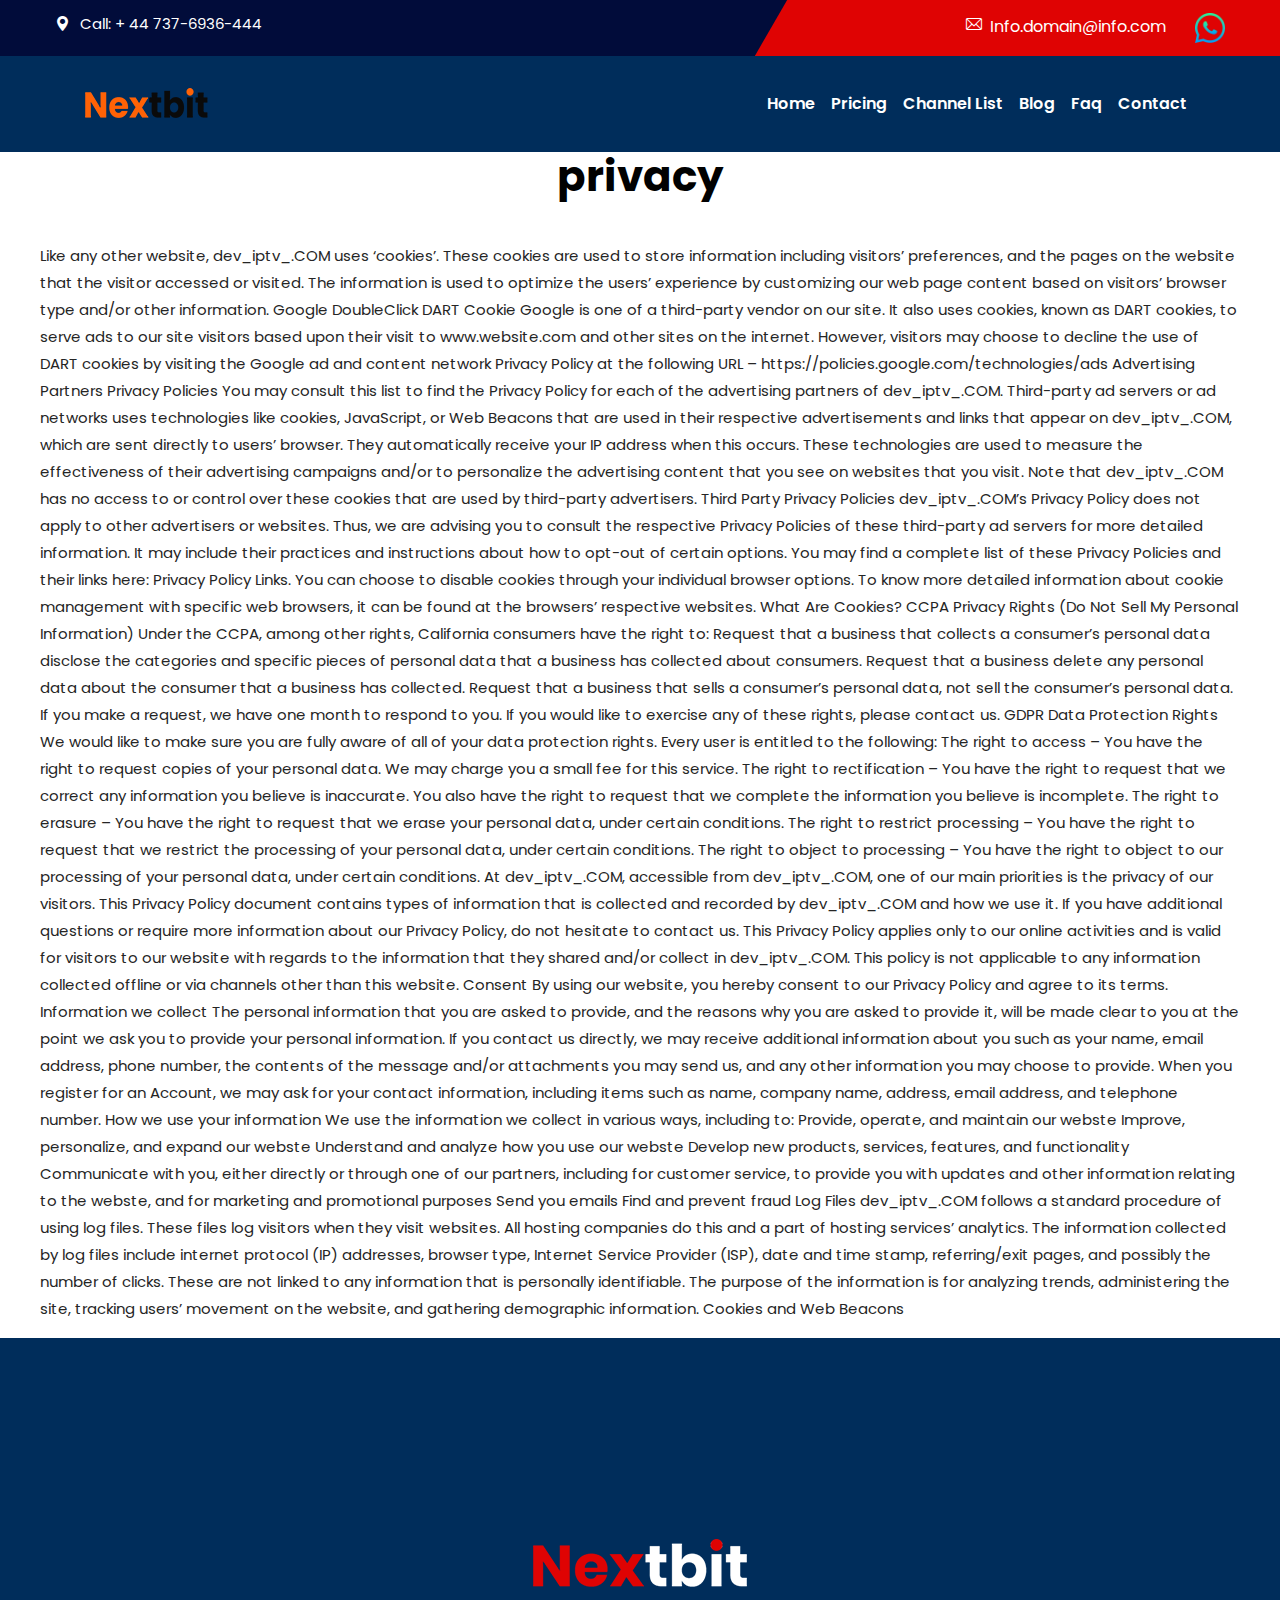
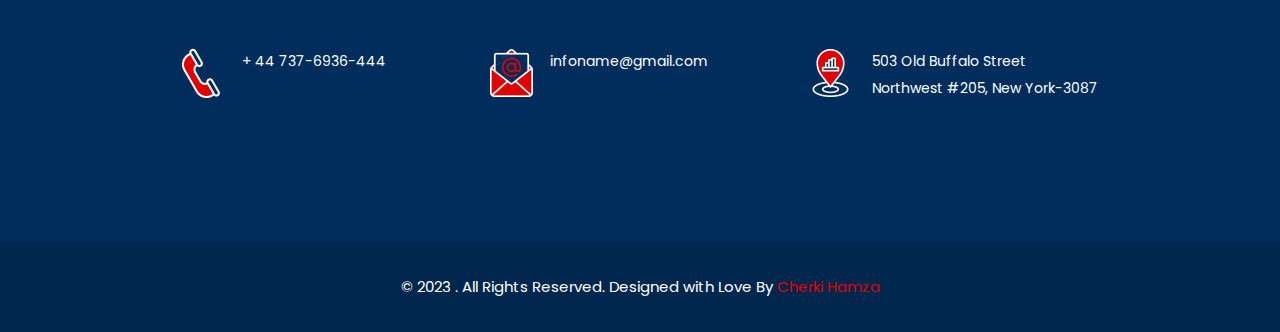
<file: privacy.html>
<!DOCTYPE html>
<html>

<head>
    <meta charset="utf-8">
    <title>term of service</title>
    <!-- Stylesheets -->
    <link href="css/bootstrap.css" rel="stylesheet">
    <link href="css/style.css" rel="stylesheet">
    <link href="css/responsive.css" rel="stylesheet">

    <link href="https://fonts.googleapis.com/css2?family=Poppins:wght@100;300;400;500;600;700;800;900&display=swap"
        rel="stylesheet">

    <link rel="shortcut icon" href="images/favicon.png" type="image/x-icon">
    <link rel="icon" href="images/favicon.png" type="image/x-icon">
    <!-- <style>
		.navbar {
			position: fixed;
			width: 100%;
			z-index: 1000000;
			top: 0;
		}
	</style> -->



    <!-- Responsive -->
    <meta http-equiv="X-UA-Compatible" content="IE=edge">
    <meta name="viewport" content="width=device-width, initial-scale=1.0, maximum-scale=1.0, user-scalable=0">

</head>

<body class="theme-bg-color">

    <div class="page-wrapper">

        <!-- Start Main Menu -->
        <header class="main-header fixed-header">
            <!-- Header Top -->
            <div class="header-top">
                <div class="auto-container clearfix">

                    <div class="pull-left">
                        <ul class="info">
                            <li>
                                <a href="tel:+6789-875-2235"><span class="icon flaticon-maps-and-flags"></span>Call:
                                    + 44 737-6936-444</a>
                            </li>

                        </ul>
                    </div>

                    <div class="pull-right clearfix">
                        <!-- Social Box -->
                        <ul class="social-box">
                            <li><a href="mailto:Info.domain@info.com">
                                    <span class="icon flaticon-email-2 mt-5 mr-2"></span>Info.domain@info.com</a>
                            </li>
                            <li>
                                <a target="_blank" href="https://web.whatsapp.com/send?phone=447376936444">
                                    <img style="width: 30px;height: 30px;" src="images/clients/whatsapp.png">
                                </a>
                            </li>
                        </ul>
                    </div>

                </div>
            </div>

            <!-- Header Lower -->

            <nav class="navbar navbar-expand-lg navbar-light">
                <div class="container">
                    <a class="" href="#">
                        <div style="margin-left: 0px;" class="float-left">
                            <a href="index.html"><img src="images/logo-4.png" alt="" title=""></a>
                        </div>
                    </a>
                    <button style="color: white;" class="navbar-toggler text-white" type="button" data-toggle="collapse"
                        data-target="#nav-bar">
                        <span class="sr-only text-white"> Switch Menu </span>
                        <span style="color: white;" class="navbar-toggler-icon"></span>
                    </button>
                    <div class="collapse navbar-collapse" id="nav-bar">
                        <ul class="navbar-nav ml-auto">
                            <li class="nav-item">
                                <a style="line-height: 30px;font-weight: 600;font-size: var(--font-16);"
                                    class="nav-link text-white" href="index.html"> Home </a>
                            </li>
                            <li class="nav-item">
                                <a style="line-height: 30px;font-weight: 600;font-size: var(--font-16);"
                                    class="nav-link text-white" href="price.html"> Pricing </a>
                            </li>
                            <li class="nav-item">
                                <a style="line-height: 30px;font-weight: 600;font-size: var(--font-16);"
                                    class="nav-link text-white" href="channel_list.html"> Channel List </a>
                            </li>
                            <li class="nav-item">
                                <a style="line-height: 30px;font-weight: 600;font-size: var(--font-16);"
                                    class="nav-link text-white" href="blog.html"> Blog </a>
                            </li>
                            <li class="nav-item">
                                <a style="line-height: 30px;font-weight: 600;font-size: var(--font-16);"
                                    class="nav-link text-white" href="faq.html"> Faq</a>
                            </li>
                            <li class="nav-item">
                                <a style="line-height: 30px;font-weight: 600;font-size: var(--font-16);"
                                    class="nav-link text-white" href="contact.html"> Contact </a>
                            </li>

                        </ul>
                    </div>
                </div>
            </nav>


        </header>
        <!-- End Main Menu -->





        <!-- start faq-->
        <!-- style="background-color: rgb(0,45,91);" -->
        <section style="background-color: white;" class=" style-two ">
            <div class="auto-container">
                <!-- Sec Title -->
                <div class="sec-title centered">
                    <!-- <div class="title">faq</div> -->
                    <h2>privacy</h2>
                </div>
                <!-- End Sec Title -->
                <div class="row clearfix">


                    <p>
                        Like any other website, dev_iptv_.COM uses ‘cookies’. These cookies are used to store
                        information including visitors’
                        preferences, and the pages on the website that the visitor accessed or visited. The information
                        is used to optimize the
                        users’ experience by customizing our web page content based on visitors’ browser type and/or
                        other information.
                        Google DoubleClick DART Cookie
                        Google is one of a third-party vendor on our site. It also uses cookies, known as DART cookies,
                        to serve ads to our site
                        visitors based upon their visit to www.website.com and other sites on the internet. However,
                        visitors may choose to
                        decline the use of DART cookies by visiting the Google ad and content network Privacy Policy at
                        the following URL –
                        https://policies.google.com/technologies/ads
                        Advertising Partners Privacy Policies
                        You may consult this list to find the Privacy Policy for each of the advertising partners of
                        dev_iptv_.COM.
                        Third-party ad servers or ad networks uses technologies like cookies, JavaScript, or Web Beacons
                        that are used in their
                        respective advertisements and links that appear on dev_iptv_.COM, which are sent directly to
                        users’ browser. They
                        automatically receive your IP address when this occurs. These technologies are used to measure
                        the effectiveness of
                        their advertising campaigns and/or to personalize the advertising content that you see on
                        websites that you visit.
                        Note that dev_iptv_.COM has no access to or control over these cookies that are used by
                        third-party advertisers.
                        Third Party Privacy Policies
                        dev_iptv_.COM’s Privacy Policy does not apply to other advertisers or websites. Thus, we are
                        advising you to consult the
                        respective Privacy Policies of these third-party ad servers for more detailed information. It
                        may include their
                        practices and instructions about how to opt-out of certain options. You may find a complete list
                        of these Privacy
                        Policies and their links here: Privacy Policy Links.
                        You can choose to disable cookies through your individual browser options. To know more detailed
                        information about
                        cookie management with specific web browsers, it can be found at the browsers’ respective
                        websites. What Are Cookies?
                        CCPA Privacy Rights (Do Not Sell My Personal Information)
                        Under the CCPA, among other rights, California consumers have the right to:
                        Request that a business that collects a consumer’s personal data disclose the categories and
                        specific pieces of personal
                        data that a business has collected about consumers.
                        Request that a business delete any personal data about the consumer that a business has
                        collected.
                        Request that a business that sells a consumer’s personal data, not sell the consumer’s personal
                        data.
                        If you make a request, we have one month to respond to you. If you would like to exercise any of
                        these rights, please
                        contact us.
                        GDPR Data Protection Rights We would like to make sure you are fully aware of all of your data
                        protection rights. Every
                        user is entitled to the following:
                        The right to access – You have the right to request copies of your personal data. We may charge
                        you a small fee for this
                        service.
                        The right to rectification – You have the right to request that we correct any information you
                        believe is inaccurate.
                        You also have the right to request that we complete the information you believe is incomplete.
                        The right to erasure – You have the right to request that we erase your personal data, under
                        certain conditions.
                        The right to restrict processing – You have the right to request that we restrict the processing
                        of your personal data,
                        under certain conditions.
                        The right to object to processing – You have the right to object to our processing of your
                        personal data, under certain
                        conditions.
                        At dev_iptv_.COM, accessible from dev_iptv_.COM, one of our main priorities is the privacy of
                        our visitors. This Privacy
                        Policy document contains types of information that is collected and recorded by dev_iptv_.COM
                        and how we use it.

                        If you have additional questions or require more information about our Privacy Policy, do not
                        hesitate to contact us.
                        This Privacy Policy applies only to our online activities and is valid for visitors to our
                        website with regards to the
                        information that they shared and/or collect in dev_iptv_.COM. This policy is not applicable to
                        any information collected
                        offline or via channels other than this website.
                        Consent
                        By using our website, you hereby consent to our Privacy Policy and agree to its terms.
                        Information we collect
                        The personal information that you are asked to provide, and the reasons why you are asked to
                        provide it, will be made
                        clear to you at the point we ask you to provide your personal information.
                        If you contact us directly, we may receive additional information about you such as your name,
                        email address, phone
                        number, the contents of the message and/or attachments you may send us, and any other
                        information you may choose to
                        provide.
                        When you register for an Account, we may ask for your contact information, including items such
                        as name, company name,
                        address, email address, and telephone number.
                        How we use your information
                        We use the information we collect in various ways, including to:
                        Provide, operate, and maintain our webste
                        Improve, personalize, and expand our webste
                        Understand and analyze how you use our webste
                        Develop new products, services, features, and functionality
                        Communicate with you, either directly or through one of our partners, including for customer
                        service, to provide you
                        with updates and other information relating to the webste, and for marketing and promotional
                        purposes
                        Send you emails
                        Find and prevent fraud
                        Log Files
                        dev_iptv_.COM follows a standard procedure of using log files. These files log visitors when
                        they visit websites. All
                        hosting companies do this and a part of hosting services’ analytics. The information collected
                        by log files include
                        internet protocol (IP) addresses, browser type, Internet Service Provider (ISP), date and time
                        stamp, referring/exit
                        pages, and possibly the number of clicks. These are not linked to any information that is
                        personally identifiable. The
                        purpose of the information is for analyzing trends, administering the site, tracking users’
                        movement on the website, and
                        gathering demographic information.
                        Cookies and Web Beacons
                    </p>

                </div>
            </div>
        </section>
        <!-- End faq -->



        <!-- Start Main Footer / Style Two -->
        <footer class="main-footer style-two">
            <div class="auto-container">
                <div class="widgets-section">
                    <div class="logo">
                        <a href="index.html"><img src="images/footer-logo.png" alt="" /></a>
                    </div>
                    <ul class="contact-info-list">
                        <li>
                            <span class="icon"><img src="images/icons/icon-1.png" alt="" /></span>
                            <a href="tel:+3453-909-6565">+ 44 737-6936-444</a>
                        </li>
                        <li>
                            <span class="icon"><img src="images/icons/icon-2.png" alt="" /></span>
                            <a href="mailto:infoname@gmail.com">infoname@gmail.com</a>
                        </li>
                        <li>
                            <span class="icon"><img src="images/icons/icon-3.png" alt="" /></span>
                            503 Old Buffalo Street <br> Northwest #205, New York-3087
                        </li>
                    </ul>

                </div>

            </div>
            <!-- Footer Bottom -->
            <div class="footer-bottom">
                <div class="auto-container">
                    <div class="copyright">&copy; 2023 . All Rights Reserved. Designed with Love By <a
                            href="https://hamzacherki.com">Cherki Hamza</a></div>
                </div>
            </div>
        </footer>
        <!-- End Main Footer -->

    </div>
    <!--End pagewrapper-->

    <!-- Scroll To Top -->
    <div class="scroll-to-top scroll-to-target" data-target="html"><span class="fa fa-arrow-up"></span></div>

    <script src="js/jquery.js"></script>
    <script src="js/popper.min.js"></script>
    <script src="js/bootstrap.min.js"></script>
    <script src="js/jquery.mCustomScrollbar.concat.min.js"></script>
    <script src="js/jquery.fancybox.js"></script>
    <script src="js/appear.js"></script>
    <script src="js/tilt.jquery.min.js"></script>
    <script src="js/owl.js"></script>
    <script src="js/wow.js"></script>
    <script src="js/typeit.js"></script>
    <script src="js/nav-tool.js"></script>
    <script src="js/swiper.min.js"></script>
    <script src="js/jquery-ui.js"></script>
    <script src="js/script.js"></script>


    <!--[if lt IE 9]><script src="https://cdnjs.cloudflare.com/ajax/libs/html5shiv/3.7.3/html5shiv.js"></script><![endif]-->
    <!--[if lt IE 9]><script src="js/respond.js"></script><![endif]-->

</body>

</html>
</file>
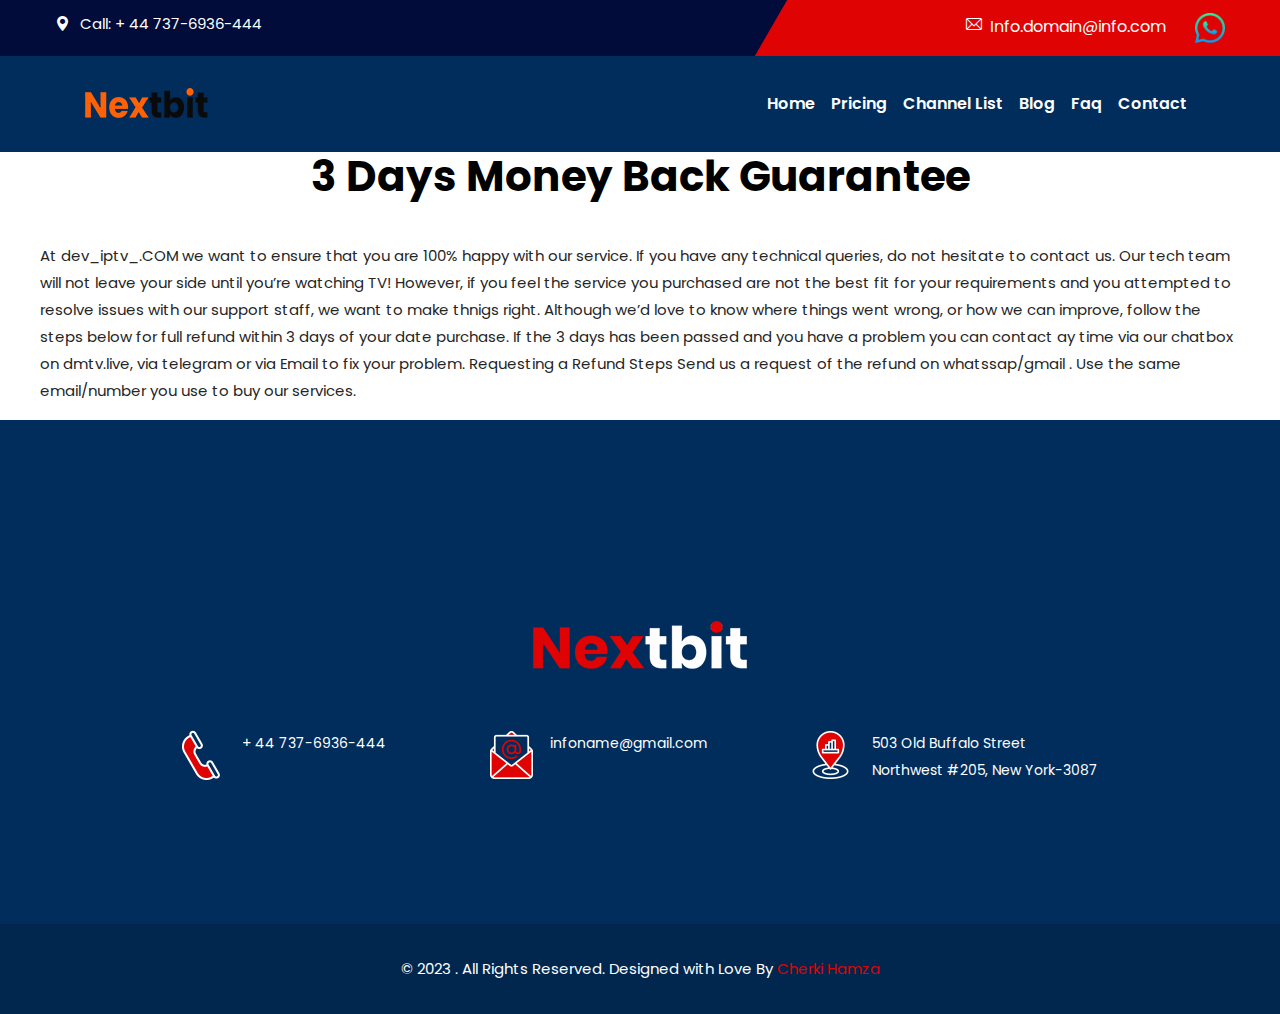
<file: refaund.html>
<!DOCTYPE html>
<html>

<head>
    <meta charset="utf-8">
    <title>term of service</title>
    <!-- Stylesheets -->
    <link href="css/bootstrap.css" rel="stylesheet">
    <link href="css/style.css" rel="stylesheet">
    <link href="css/responsive.css" rel="stylesheet">

    <link href="https://fonts.googleapis.com/css2?family=Poppins:wght@100;300;400;500;600;700;800;900&display=swap"
        rel="stylesheet">

    <link rel="shortcut icon" href="images/favicon.png" type="image/x-icon">
    <link rel="icon" href="images/favicon.png" type="image/x-icon">
    <!-- <style>
		.navbar {
			position: fixed;
			width: 100%;
			z-index: 1000000;
			top: 0;
		}
	</style> -->



    <!-- Responsive -->
    <meta http-equiv="X-UA-Compatible" content="IE=edge">
    <meta name="viewport" content="width=device-width, initial-scale=1.0, maximum-scale=1.0, user-scalable=0">

</head>

<body class="theme-bg-color">

    <div class="page-wrapper">

        <!-- Start Main Menu -->
        <header class="main-header fixed-header">
            <!-- Header Top -->
            <div class="header-top">
                <div class="auto-container clearfix">

                    <div class="pull-left">
                        <ul class="info">
                            <li>
                                <a href="tel:+6789-875-2235"><span class="icon flaticon-maps-and-flags"></span>Call:
                                    + 44 737-6936-444</a>
                            </li>

                        </ul>
                    </div>

                    <div class="pull-right clearfix">
                        <!-- Social Box -->
                        <ul class="social-box">
                            <li><a href="mailto:Info.domain@info.com">
                                    <span class="icon flaticon-email-2 mt-5 mr-2"></span>Info.domain@info.com</a>
                            </li>
                            <li>
                                <a target="_blank" href="https://web.whatsapp.com/send?phone=447376936444">
                                    <img style="width: 30px;height: 30px;" src="images/clients/whatsapp.png">
                                </a>
                            </li>
                        </ul>
                    </div>

                </div>
            </div>

            <!-- Header Lower -->

            <nav class="navbar navbar-expand-lg navbar-light">
                <div class="container">
                    <a class="" href="#">
                        <div style="margin-left: 0px;" class="float-left">
                            <a href="index.html"><img src="images/logo-4.png" alt="" title=""></a>
                        </div>
                    </a>
                    <button style="color: white;" class="navbar-toggler text-white" type="button" data-toggle="collapse"
                        data-target="#nav-bar">
                        <span class="sr-only text-white"> Switch Menu </span>
                        <span style="color: white;" class="navbar-toggler-icon"></span>
                    </button>
                    <div class="collapse navbar-collapse" id="nav-bar">
                        <ul class="navbar-nav ml-auto">
                            <li class="nav-item">
                                <a style="line-height: 30px;font-weight: 600;font-size: var(--font-16);"
                                    class="nav-link text-white" href="index.html"> Home </a>
                            </li>
                            <li class="nav-item">
                                <a style="line-height: 30px;font-weight: 600;font-size: var(--font-16);"
                                    class="nav-link text-white" href="price.html"> Pricing </a>
                            </li>
                            <li class="nav-item">
                                <a style="line-height: 30px;font-weight: 600;font-size: var(--font-16);"
                                    class="nav-link text-white" href="channel_list.html"> Channel List </a>
                            </li>
                            <li class="nav-item">
                                <a style="line-height: 30px;font-weight: 600;font-size: var(--font-16);"
                                    class="nav-link text-white" href="blog.html"> Blog </a>
                            </li>
                            <li class="nav-item">
                                <a style="line-height: 30px;font-weight: 600;font-size: var(--font-16);"
                                    class="nav-link text-white" href="faq.html"> Faq</a>
                            </li>
                            <li class="nav-item">
                                <a style="line-height: 30px;font-weight: 600;font-size: var(--font-16);"
                                    class="nav-link text-white" href="contact.html"> Contact </a>
                            </li>

                        </ul>
                    </div>
                </div>
            </nav>


        </header>
        <!-- End Main Menu -->





        <!-- start faq-->
        <!-- style="background-color: rgb(0,45,91);" -->
        <section style="background-color: white;" class=" style-two ">
            <div class="auto-container">
                <!-- Sec Title -->
                <div class="sec-title centered">
                    <!-- <div class="title">faq</div> -->
                    <h2>3 Days Money Back Guarantee</h2>
                </div>
                <!-- End Sec Title -->
                <div class="row clearfix">



                    <p>
                        At dev_iptv_.COM we want to ensure that you are 100% happy with our service. If you have any
                        technical queries, do not
                        hesitate to contact us. Our tech team will not leave your side until you’re watching TV!
                        However, if
                        you feel the
                        service you purchased are not the best fit for your requirements and you attempted to resolve
                        issues
                        with our support
                        staff, we want to make thnigs right.
                        Although we’d love to know where things went wrong, or how we can improve, follow the steps
                        below
                        for full refund within
                        3 days of your date purchase. If the 3 days has been passed and you have a problem you can
                        contact
                        ay time via our
                        chatbox on dmtv.live, via telegram or via Email to fix your problem.
                        Requesting a Refund Steps

                        Send us a request of the refund on whatssap/gmail .
                        Use the same email/number you use to buy our services.
                    </p>


                </div>
            </div>
        </section>
        <!-- End faq -->



        <!-- Start Main Footer / Style Two -->
        <footer class="main-footer style-two">
            <div class="auto-container">
                <div class="widgets-section">
                    <div class="logo">
                        <a href="index.html"><img src="images/footer-logo.png" alt="" /></a>
                    </div>
                    <ul class="contact-info-list">
                        <li>
                            <span class="icon"><img src="images/icons/icon-1.png" alt="" /></span>
                            <a href="tel:+3453-909-6565">+ 44 737-6936-444</a>
                        </li>
                        <li>
                            <span class="icon"><img src="images/icons/icon-2.png" alt="" /></span>
                            <a href="mailto:infoname@gmail.com">infoname@gmail.com</a>
                        </li>
                        <li>
                            <span class="icon"><img src="images/icons/icon-3.png" alt="" /></span>
                            503 Old Buffalo Street <br> Northwest #205, New York-3087
                        </li>
                    </ul>

                </div>

            </div>
            <!-- Footer Bottom -->
            <div class="footer-bottom">
                <div class="auto-container">
                    <div class="copyright">&copy; 2023 . All Rights Reserved. Designed with Love By <a
                            href="https://hamzacherki.com">Cherki Hamza</a></div>
                </div>
            </div>
        </footer>
        <!-- End Main Footer -->

    </div>
    <!--End pagewrapper-->

    <!-- Scroll To Top -->
    <div class="scroll-to-top scroll-to-target" data-target="html"><span class="fa fa-arrow-up"></span></div>

    <script src="js/jquery.js"></script>
    <script src="js/popper.min.js"></script>
    <script src="js/bootstrap.min.js"></script>
    <script src="js/jquery.mCustomScrollbar.concat.min.js"></script>
    <script src="js/jquery.fancybox.js"></script>
    <script src="js/appear.js"></script>
    <script src="js/tilt.jquery.min.js"></script>
    <script src="js/owl.js"></script>
    <script src="js/wow.js"></script>
    <script src="js/typeit.js"></script>
    <script src="js/nav-tool.js"></script>
    <script src="js/swiper.min.js"></script>
    <script src="js/jquery-ui.js"></script>
    <script src="js/script.js"></script>


    <!--[if lt IE 9]><script src="https://cdnjs.cloudflare.com/ajax/libs/html5shiv/3.7.3/html5shiv.js"></script><![endif]-->
    <!--[if lt IE 9]><script src="js/respond.js"></script><![endif]-->

</body>

</html>
</file>
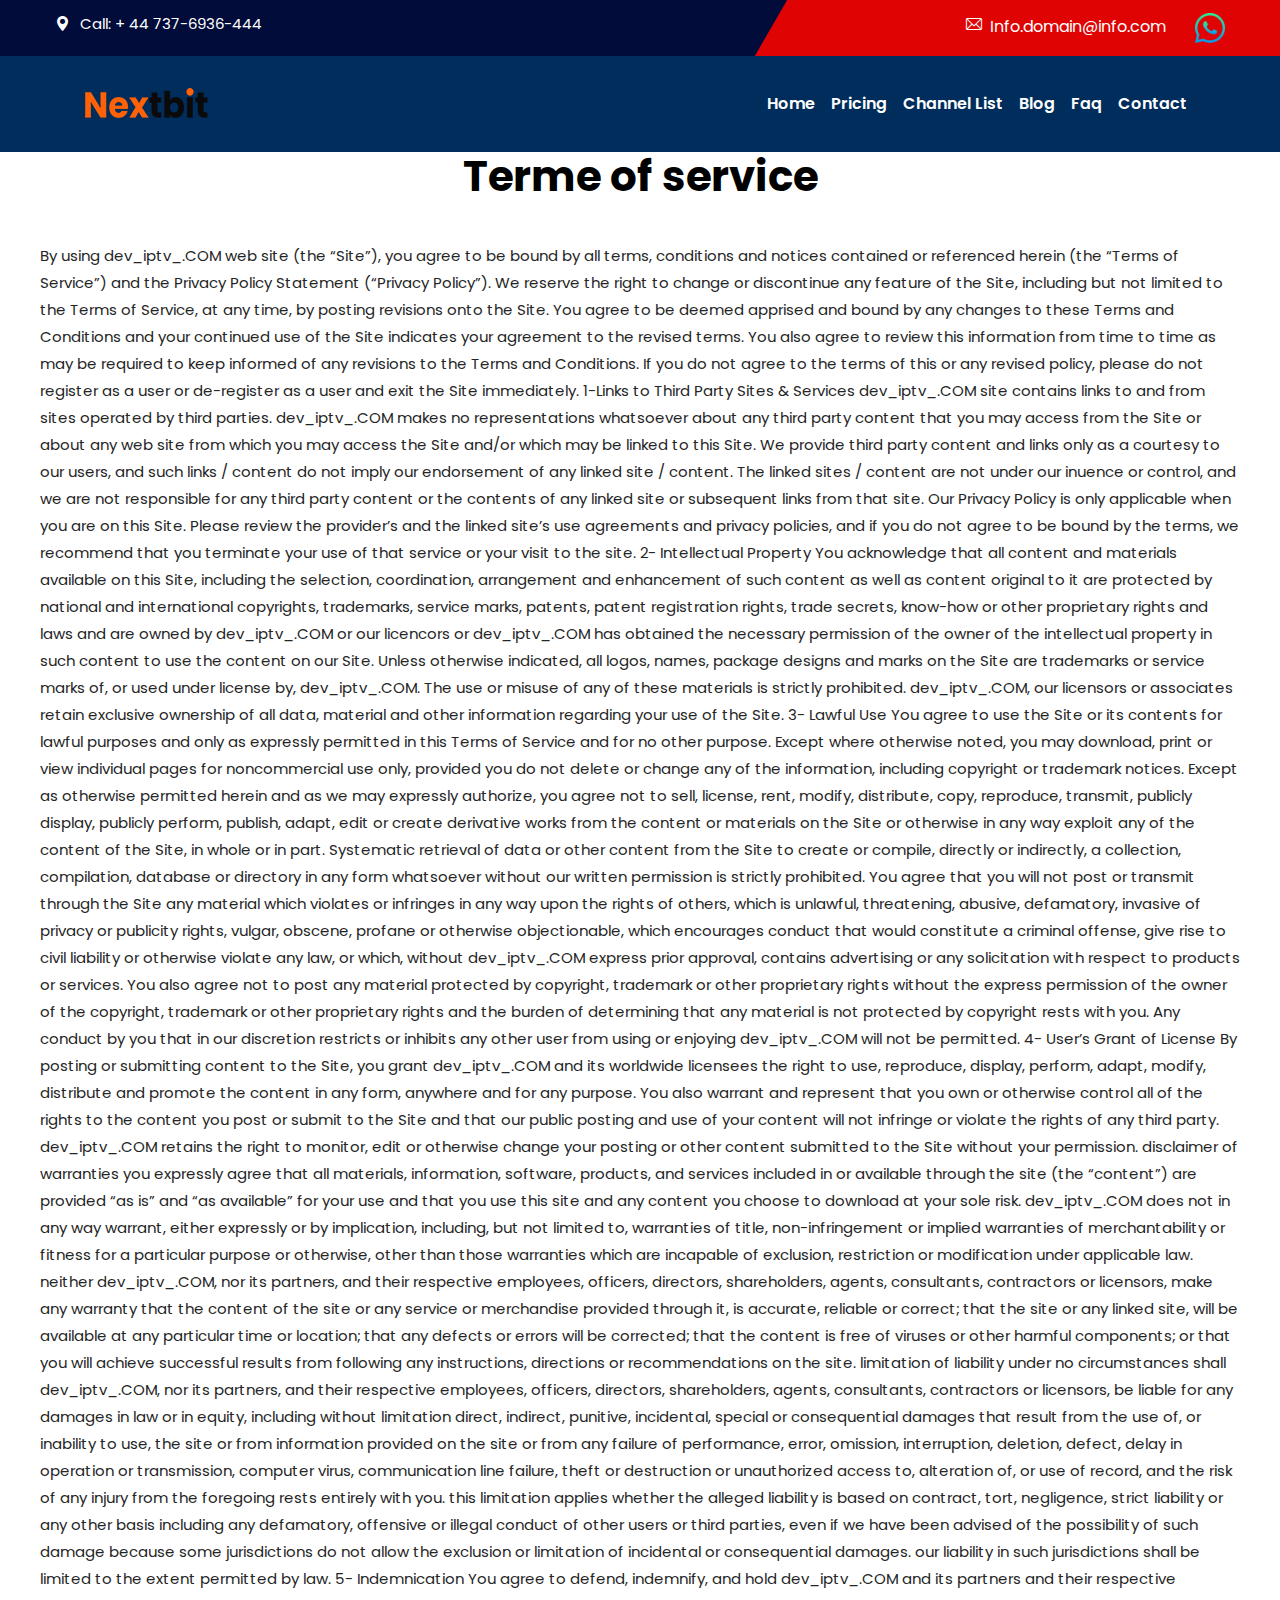
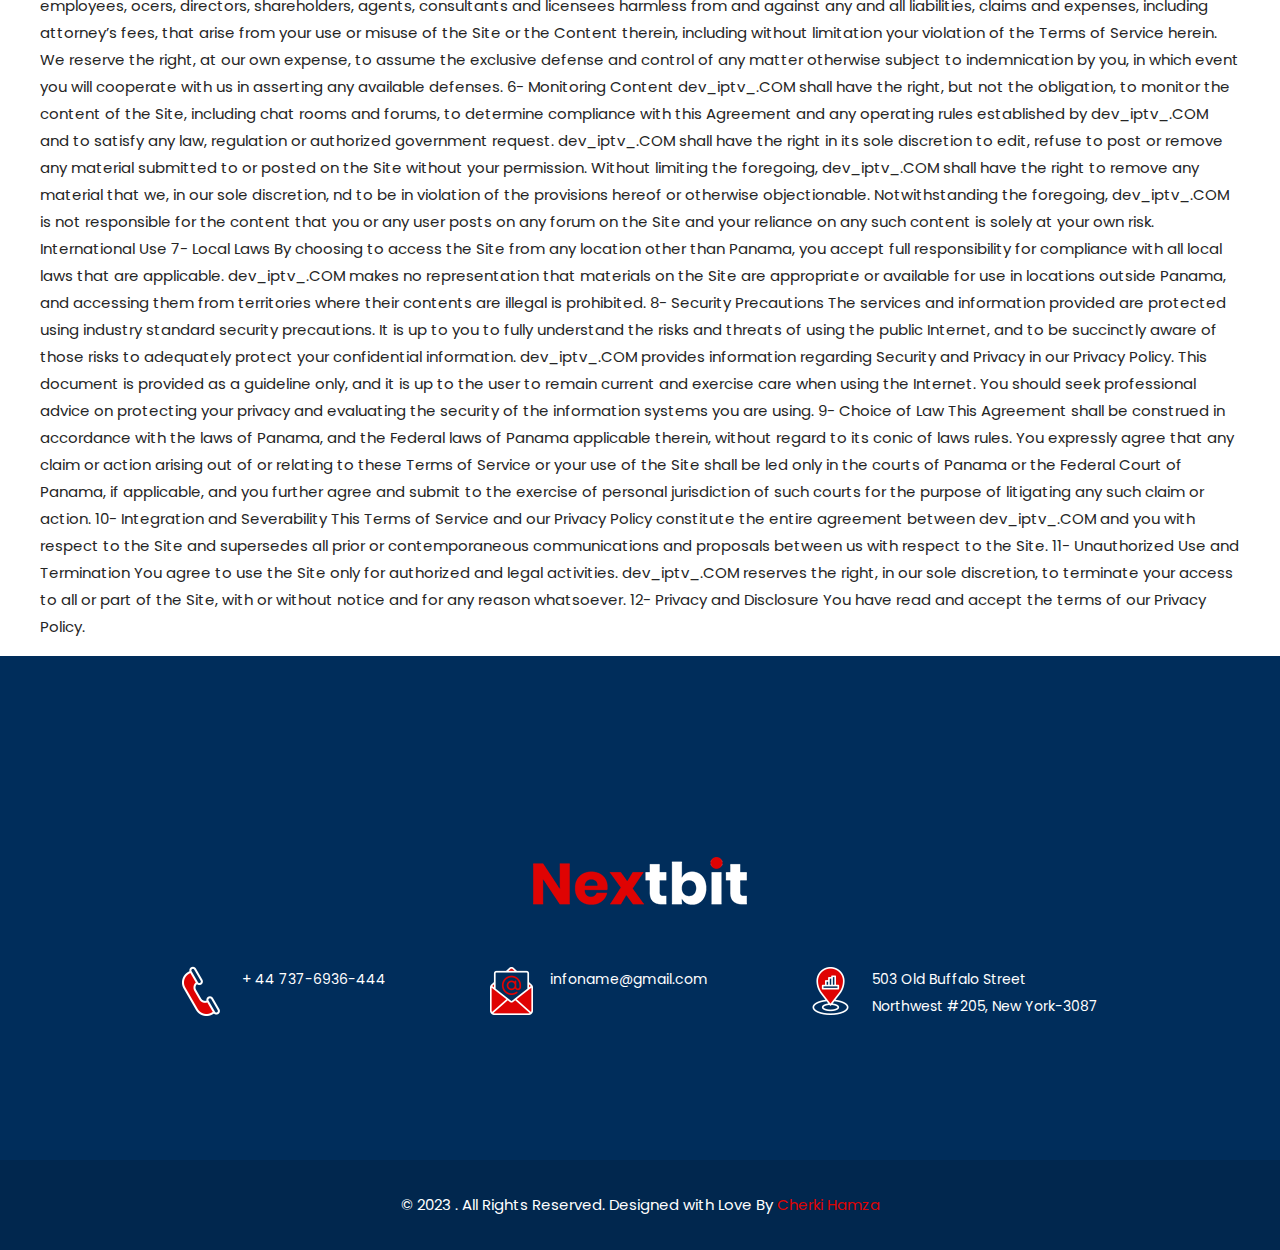
<file: terms.html>
<!DOCTYPE html>
<html>

<head>
    <meta charset="utf-8">
    <title>term of service</title>
    <!-- Stylesheets -->
    <link href="css/bootstrap.css" rel="stylesheet">
    <link href="css/style.css" rel="stylesheet">
    <link href="css/responsive.css" rel="stylesheet">

    <link href="https://fonts.googleapis.com/css2?family=Poppins:wght@100;300;400;500;600;700;800;900&display=swap"
        rel="stylesheet">

    <link rel="shortcut icon" href="images/favicon.png" type="image/x-icon">
    <link rel="icon" href="images/favicon.png" type="image/x-icon">
    <!-- <style>
		.navbar {
			position: fixed;
			width: 100%;
			z-index: 1000000;
			top: 0;
		}
	</style> -->



    <!-- Responsive -->
    <meta http-equiv="X-UA-Compatible" content="IE=edge">
    <meta name="viewport" content="width=device-width, initial-scale=1.0, maximum-scale=1.0, user-scalable=0">

</head>

<body class="theme-bg-color">

    <div class="page-wrapper">

        <!-- Start Main Menu -->
        <header class="main-header fixed-header">
            <!-- Header Top -->
            <div class="header-top">
                <div class="auto-container clearfix">

                    <div class="pull-left">
                        <ul class="info">
                            <li>
                                <a href="tel:+6789-875-2235"><span class="icon flaticon-maps-and-flags"></span>Call:
                                    + 44 737-6936-444</a>
                            </li>

                        </ul>
                    </div>

                    <div class="pull-right clearfix">
                        <!-- Social Box -->
                        <ul class="social-box">
                            <li><a href="mailto:Info.domain@info.com">
                                    <span class="icon flaticon-email-2 mt-5 mr-2"></span>Info.domain@info.com</a>
                            </li>
                            <li>
                                <a target="_blank" href="https://web.whatsapp.com/send?phone=447376936444">
                                    <img style="width: 30px;height: 30px;" src="images/clients/whatsapp.png">
                                </a>
                            </li>
                        </ul>
                    </div>

                </div>
            </div>

            <!-- Header Lower -->

            <nav class="navbar navbar-expand-lg navbar-light">
                <div class="container">
                    <a class="" href="#">
                        <div style="margin-left: 0px;" class="float-left">
                            <a href="index.html"><img src="images/logo-4.png" alt="" title=""></a>
                        </div>
                    </a>
                    <button style="color: white;" class="navbar-toggler text-white" type="button" data-toggle="collapse"
                        data-target="#nav-bar">
                        <span class="sr-only text-white"> Switch Menu </span>
                        <span style="color: white;" class="navbar-toggler-icon"></span>
                    </button>
                    <div class="collapse navbar-collapse" id="nav-bar">
                        <ul class="navbar-nav ml-auto">
                            <li class="nav-item">
                                <a style="line-height: 30px;font-weight: 600;font-size: var(--font-16);"
                                    class="nav-link text-white" href="index.html"> Home </a>
                            </li>
                            <li class="nav-item">
                                <a style="line-height: 30px;font-weight: 600;font-size: var(--font-16);"
                                    class="nav-link text-white" href="price.html"> Pricing </a>
                            </li>
                            <li class="nav-item">
                                <a style="line-height: 30px;font-weight: 600;font-size: var(--font-16);"
                                    class="nav-link text-white" href="channel_list.html"> Channel List </a>
                            </li>
                            <li class="nav-item">
                                <a style="line-height: 30px;font-weight: 600;font-size: var(--font-16);"
                                    class="nav-link text-white" href="blog.html"> Blog </a>
                            </li>
                            <li class="nav-item">
                                <a style="line-height: 30px;font-weight: 600;font-size: var(--font-16);"
                                    class="nav-link text-white" href="faq.html"> Faq</a>
                            </li>
                            <li class="nav-item">
                                <a style="line-height: 30px;font-weight: 600;font-size: var(--font-16);"
                                    class="nav-link text-white" href="contact.html"> Contact </a>
                            </li>

                        </ul>
                    </div>
                </div>
            </nav>


        </header>
        <!-- End Main Menu -->





        <!-- start faq-->
        <!-- style="background-color: rgb(0,45,91);" -->
        <section style="background-color: white;" class=" style-two ">
            <div class="auto-container">
                <!-- Sec Title -->
                <div class="sec-title centered">
                    <!-- <div class="title">faq</div> -->
                    <h2>Terme of service</h2>
                </div>
                <!-- End Sec Title -->
                <div class="row clearfix">


                    <p>
                        By using dev_iptv_.COM web site (the “Site”), you agree to be bound by all terms, conditions and
                        notices contained or
                        referenced herein (the “Terms of Service”) and the Privacy Policy Statement (“Privacy Policy”).
                        We reserve the right to
                        change or discontinue any feature of the Site, including but not limited to the Terms of
                        Service, at any time, by
                        posting revisions onto the Site. You agree to be deemed apprised and bound by any changes to
                        these Terms and Conditions
                        and your continued use of the Site indicates your agreement to the revised terms. You also agree
                        to review this
                        information from time to time as may be required to keep informed of any revisions to the Terms
                        and Conditions. If you
                        do not agree to the terms of this or any revised policy, please do not register as a user or
                        de-register as a user and
                        exit the Site immediately.

                        1-Links to Third Party Sites & Services dev_iptv_.COM site contains links to and from sites
                        operated by third parties.
                        dev_iptv_.COM makes no representations whatsoever about any third party content that you may
                        access from the Site or
                        about any web site from which you may access the Site and/or which may be linked to this Site.
                        We provide third party
                        content and links only as a courtesy to our users, and such links / content do not imply our
                        endorsement of any linked
                        site / content. The linked sites / content are not under our inuence or control, and we are not
                        responsible for any
                        third party content or the contents of any linked site or subsequent links from that site. Our
                        Privacy Policy is only
                        applicable when you are on this Site. Please review the provider’s and the linked site’s use
                        agreements and privacy
                        policies, and if you do not agree to be bound by the terms, we recommend that you terminate your
                        use of that service or
                        your visit to the site.

                        2- Intellectual Property You acknowledge that all content and materials available on this Site,
                        including the selection,
                        coordination, arrangement and enhancement of such content as well as content original to it are
                        protected by national
                        and international copyrights, trademarks, service marks, patents, patent registration rights,
                        trade secrets, know-how or
                        other proprietary rights and laws and are owned by dev_iptv_.COM or our licencors or
                        dev_iptv_.COM has obtained the
                        necessary permission of the owner of the intellectual property in such content to use the
                        content on our Site. Unless
                        otherwise indicated, all logos, names, package designs and marks on the Site are trademarks or
                        service marks of, or used
                        under license by, dev_iptv_.COM. The use or misuse of any of these materials is strictly
                        prohibited. dev_iptv_.COM, our
                        licensors or associates retain exclusive ownership of all data, material and other information
                        regarding your use of the
                        Site.

                        3- Lawful Use You agree to use the Site or its contents for lawful purposes and only as
                        expressly permitted in this
                        Terms of Service and for no other purpose. Except where otherwise noted, you may download, print
                        or view individual
                        pages for noncommercial use only, provided you do not delete or change any of the information,
                        including copyright or
                        trademark notices. Except as otherwise permitted herein and as we may expressly authorize, you
                        agree not to sell,
                        license, rent, modify, distribute, copy, reproduce, transmit, publicly display, publicly
                        perform, publish, adapt, edit
                        or create derivative works from the content or materials on the Site or otherwise in any way
                        exploit any of the content
                        of the Site, in whole or in part. Systematic retrieval of data or other content from the Site to
                        create or compile,
                        directly or indirectly, a collection, compilation, database or directory in any form whatsoever
                        without our written
                        permission is strictly prohibited. You agree that you will not post or transmit through the Site
                        any material which
                        violates or infringes in any way upon the rights of others, which is unlawful, threatening,
                        abusive, defamatory,
                        invasive of privacy or publicity rights, vulgar, obscene, profane or otherwise objectionable,
                        which encourages conduct
                        that would constitute a criminal offense, give rise to civil liability or otherwise violate any
                        law, or which, without
                        dev_iptv_.COM express prior approval, contains advertising or any solicitation with respect to
                        products or services. You
                        also agree not to post any material protected by copyright, trademark or other proprietary
                        rights without the express
                        permission of the owner of the copyright, trademark or other proprietary rights and the burden
                        of determining that any
                        material is not protected by copyright rests with you. Any conduct by you that in our discretion
                        restricts or inhibits
                        any other user from using or enjoying dev_iptv_.COM will not be permitted.

                        4- User’s Grant of License By posting or submitting content to the Site, you grant dev_iptv_.COM
                        and its worldwide
                        licensees the right to use, reproduce, display, perform, adapt, modify, distribute and promote
                        the content in any form,
                        anywhere and for any purpose. You also warrant and represent that you own or otherwise control
                        all of the rights to the
                        content you post or submit to the Site and that our public posting and use of your content will
                        not infringe or violate
                        the rights of any third party. dev_iptv_.COM retains the right to monitor, edit or otherwise
                        change your posting or
                        other content submitted to the Site without your permission. disclaimer of warranties you
                        expressly agree that all
                        materials, information, software, products, and services included in or available through the
                        site (the “content”) are
                        provided “as is” and “as available” for your use and that you use this site and any content you
                        choose to download at
                        your sole risk. dev_iptv_.COM does not in any way warrant, either expressly or by implication,
                        including, but not
                        limited to, warranties of title, non-infringement or implied warranties of merchantability or
                        fitness for a particular
                        purpose or otherwise, other than those warranties which are incapable of exclusion, restriction
                        or modification under
                        applicable law. neither dev_iptv_.COM, nor its partners, and their respective employees,
                        officers, directors,
                        shareholders, agents, consultants, contractors or licensors, make any warranty that the content
                        of the site or any
                        service or merchandise provided through it, is accurate, reliable or correct; that the site or
                        any linked site, will be
                        available at any particular time or location; that any defects or errors will be corrected; that
                        the content is free of
                        viruses or other harmful components; or that you will achieve successful results from following
                        any instructions,
                        directions or recommendations on the site. limitation of liability under no circumstances shall
                        dev_iptv_.COM, nor its
                        partners, and their respective employees, officers, directors, shareholders, agents,
                        consultants, contractors or
                        licensors, be liable for any damages in law or in equity, including without limitation direct,
                        indirect, punitive,
                        incidental, special or consequential damages that result from the use of, or inability to use,
                        the site or from
                        information provided on the site or from any failure of performance, error, omission,
                        interruption, deletion, defect,
                        delay in operation or transmission, computer virus, communication line failure, theft or
                        destruction or unauthorized
                        access to, alteration of, or use of record, and the risk of any injury from the foregoing rests
                        entirely with you. this
                        limitation applies whether the alleged liability is based on contract, tort, negligence, strict
                        liability or any other
                        basis including any defamatory, offensive or illegal conduct of other users or third parties,
                        even if we have been
                        advised of the possibility of such damage because some jurisdictions do not allow the exclusion
                        or limitation of
                        incidental or consequential damages. our liability in such jurisdictions shall be limited to the
                        extent permitted by
                        law.

                        5- Indemnication You agree to defend, indemnify, and hold dev_iptv_.COM and its partners and
                        their respective employees,
                        ocers, directors, shareholders, agents, consultants and licensees harmless from and against any
                        and all liabilities,
                        claims and expenses, including attorney’s fees, that arise from your use or misuse of the Site
                        or the Content therein,
                        including without limitation your violation of the Terms of Service herein. We reserve the
                        right, at our own expense, to
                        assume the exclusive defense and control of any matter otherwise subject to indemnication by
                        you, in which event you
                        will cooperate with us in asserting any available defenses.

                        6- Monitoring Content dev_iptv_.COM shall have the right, but not the obligation, to monitor the
                        content of the Site,
                        including chat rooms and forums, to determine compliance with this Agreement and any operating
                        rules established by
                        dev_iptv_.COM and to satisfy any law, regulation or authorized government request. dev_iptv_.COM
                        shall have the right in
                        its sole discretion to edit, refuse to post or remove any material submitted to or posted on the
                        Site without your
                        permission. Without limiting the foregoing, dev_iptv_.COM shall have the right to remove any
                        material that we, in our
                        sole discretion, nd to be in violation of the provisions hereof or otherwise objectionable.
                        Notwithstanding the
                        foregoing, dev_iptv_.COM is not responsible for the content that you or any user posts on any
                        forum on the Site and your
                        reliance on any such content is solely at your own risk. International Use

                        7- Local Laws By choosing to access the Site from any location other than Panama, you accept
                        full responsibility for
                        compliance with all local laws that are applicable. dev_iptv_.COM makes no representation that
                        materials on the Site are
                        appropriate or available for use in locations outside Panama, and accessing them from
                        territories where their contents
                        are illegal is prohibited.

                        8- Security Precautions The services and information provided are protected using industry
                        standard security
                        precautions. It is up to you to fully understand the risks and threats of using the public
                        Internet, and to be
                        succinctly aware of those risks to adequately protect your confidential information.
                        dev_iptv_.COM provides information
                        regarding Security and Privacy in our Privacy Policy. This document is provided as a guideline
                        only, and it is up to the
                        user to remain current and exercise care when using the Internet. You should seek professional
                        advice on protecting your
                        privacy and evaluating the security of the information systems you are using.

                        9- Choice of Law This Agreement shall be construed in accordance with the laws of Panama, and
                        the Federal laws of Panama
                        applicable therein, without regard to its conic of laws rules. You expressly agree that any
                        claim or action arising out
                        of or relating to these Terms of Service or your use of the Site shall be led only in the courts
                        of Panama or the
                        Federal Court of Panama, if applicable, and you further agree and submit to the exercise of
                        personal jurisdiction of
                        such courts for the purpose of litigating any such claim or action.

                        10- Integration and Severability This Terms of Service and our Privacy Policy constitute the
                        entire agreement between
                        dev_iptv_.COM and you with respect to the Site and supersedes all prior or contemporaneous
                        communications and proposals
                        between us with respect to the Site.

                        11- Unauthorized Use and Termination You agree to use the Site only for authorized and legal
                        activities. dev_iptv_.COM
                        reserves the right, in our sole discretion, to terminate your access to all or part of the Site,
                        with or without notice
                        and for any reason whatsoever.

                        12- Privacy and Disclosure You have read and accept the terms of our Privacy Policy.

                    </p>


                </div>
            </div>
        </section>
        <!-- End faq -->



        <!-- Start Main Footer / Style Two -->
        <footer class="main-footer style-two">
            <div class="auto-container">
                <div class="widgets-section">
                    <div class="logo">
                        <a href="index.html"><img src="images/footer-logo.png" alt="" /></a>
                    </div>
                    <ul class="contact-info-list">
                        <li>
                            <span class="icon"><img src="images/icons/icon-1.png" alt="" /></span>
                            <a href="tel:+3453-909-6565">+ 44 737-6936-444</a>
                        </li>
                        <li>
                            <span class="icon"><img src="images/icons/icon-2.png" alt="" /></span>
                            <a href="mailto:infoname@gmail.com">infoname@gmail.com</a>
                        </li>
                        <li>
                            <span class="icon"><img src="images/icons/icon-3.png" alt="" /></span>
                            503 Old Buffalo Street <br> Northwest #205, New York-3087
                        </li>
                    </ul>

                </div>

            </div>
            <!-- Footer Bottom -->
            <div class="footer-bottom">
                <div class="auto-container">
                    <div class="copyright">&copy; 2023 . All Rights Reserved. Designed with Love By <a
                            href="https://hamzacherki.com">Cherki Hamza</a></div>
                </div>
            </div>
        </footer>
        <!-- End Main Footer -->

    </div>
    <!--End pagewrapper-->

    <!-- Scroll To Top -->
    <div class="scroll-to-top scroll-to-target" data-target="html"><span class="fa fa-arrow-up"></span></div>

    <script src="js/jquery.js"></script>
    <script src="js/popper.min.js"></script>
    <script src="js/bootstrap.min.js"></script>
    <script src="js/jquery.mCustomScrollbar.concat.min.js"></script>
    <script src="js/jquery.fancybox.js"></script>
    <script src="js/appear.js"></script>
    <script src="js/tilt.jquery.min.js"></script>
    <script src="js/owl.js"></script>
    <script src="js/wow.js"></script>
    <script src="js/typeit.js"></script>
    <script src="js/nav-tool.js"></script>
    <script src="js/swiper.min.js"></script>
    <script src="js/jquery-ui.js"></script>
    <script src="js/script.js"></script>


    <!--[if lt IE 9]><script src="https://cdnjs.cloudflare.com/ajax/libs/html5shiv/3.7.3/html5shiv.js"></script><![endif]-->
    <!--[if lt IE 9]><script src="js/respond.js"></script><![endif]-->

</body>

</html>
</file>
<file: css/style.css>
/* NextBit HTML Template */

/* 
	font-family: 'Montserrat', sans-serif;
	font-family: 'Roboto', sans-serif;
	font-family: 'Jost', sans-serif;
*/

@import url('global.css');
@import url('header.css');
@import url('footer.css');
@import url('icofont.css');
@import url('font-awesome.css');
@import url('flaticon.css');
@import url('animate.css');
@import url('owl.css');
@import url('swiper.css');
@import url('linearicons.css');
@import url('jquery-ui.css');
@import url('custom-animate.css');
@import url('jquery.fancybox.min.css');
@import url('jquery.mCustomScrollbar.min.css');

/*** 

====================================================================
	Main Slider Section
====================================================================

***/

.main-slider {
	position: relative;
	overflow: hidden;
}

.main-slider .slide {
	position: relative;
	overflow: hidden;
	padding: 190px 0px 260px;
	background-size: cover;
}

.main-slider .color-layer-one {
	position: absolute;
	left: 0px;
	top: 0px;
	width: 930px;
	height: 840px;
	z-index: 1;
	border-radius: 100px;
	transform: translateX(-30%) translateY(-35%) rotate(45deg);
	background-color: var(--main-color-two);
}

.main-slider .color-layer-two {
	position: absolute;
	left: 0px;
	bottom: 0px;
	width: 930px;
	height: 840px;
	border-radius: 0px;
	transform: translate(-25%) translateY(55%) rotate(-45deg);
	background-color: var(--main-color);
}

.main-slider .color-layer-three {
	position: absolute;
	left: 0px;
	top: 0px;
	width: 930px;
	height: 840px;
	border-radius: 100px;
	transform: translateX(-20%) translateY(-35%) rotate(45deg);
	background-color: var(--main-color-rgba);
}

.main-slider .pattern-layer {
	position: absolute;
	left: 60px;
	width: 132px;
	height: 170px;
	bottom: 60px;
	z-index: 1;
	background-repeat: no-repeat;
}

.main-slider .content-boxed {
	position: relative;
	max-width: 720px;
	z-index: 10;
}

.main-slider .content-boxed .inner-box {
	position: relative;
}

.main-slider .title {
	position: relative;
	opacity: 0;
	font-weight: 500;
	font-size: var(--font-20);
	color: var(--main-color);
	transform: translateX(180px);
	transform-origin: top;
	text-transform: uppercase;
	-webkit-transition: all 1000ms ease;
	-moz-transition: all 100ms ease;
	-ms-transition: all 1000ms ease;
	-o-transition: all 1000ms ease;
	transition: all 1000ms ease;
	margin-bottom: var(--margin-bottom-20);
}

.main-slider .active .title {
	opacity: 1;
	transform: translateX(0px);
	-webkit-transition-delay: 100ms;
	-moz-transition-delay: 100ms;
	-ms-transition-delay: 100ms;
	-o-transition-delay: 100ms;
	transition-delay: 100ms;
}

.main-slider h1 {
	color: var(--white-color);
	opacity: 0;
	transform: translateX(200px);
	transform-origin: top;
	-webkit-transition: all 1000ms ease;
	-moz-transition: all 100ms ease;
	-ms-transition: all 1000ms ease;
	-o-transition: all 1000ms ease;
	transition: all 1000ms ease;
	margin-bottom: var(--margin-bottom-40);
}

.main-slider .active h1 {
	opacity: 1;
	transform: translateX(0px);
	-webkit-transition-delay: 450ms;
	-moz-transition-delay: 450ms;
	-ms-transition-delay: 450ms;
	-o-transition-delay: 450ms;
	transition-delay: 450ms;
}

.main-slider .btns-box {
	opacity: 0;
	transform: translateX(200px);
	transform-origin: top;
	display: inline-block;
	-webkit-transition: all 900ms ease;
	-moz-transition: all 900ms ease;
	-ms-transition: all 900ms ease;
	-o-transition: all 900ms ease;
	transition: all 900ms ease;
}

.main-slider .active .btns-box {
	opacity: 1;
	transform: translateX(0px);
	-webkit-transition-delay: 900ms;
	-moz-transition-delay: 900ms;
	-ms-transition-delay: 900ms;
	-o-transition-delay: 900ms;
	transition-delay: 900ms;
}

.main-slider .btns-box .theme-btn {
	margin-right: var(--margin-right-25);
	margin-bottom: var(--margin-bottom-15);
}

.main-slider .owl-dots,
.main-slider .owl-nav {
	display: none;
}

/*** 

====================================================================
	Main Slider Section Two
====================================================================

***/

.main-slider-two {
	position: relative;
	overflow: hidden;
}

.main-slider-two .slide {
	position: relative;
	overflow: hidden;
	padding: 330px 0px 180px;
	background-size: cover;
	background-position: center right;
}

.main-slider-two .slide:before {
	position: absolute;
	content: '';
	left: 0px;
	top: 0px;
	right: 0px;
	bottom: 0px;
	background: #010C3A;
	background: -webkit-linear-gradient(to right, #010C3A 0%, rgba(255, 255, 255, 0) 100%);
	background: -moz-linear-gradient(to right, #010C3A 0%, rgba(255, 255, 255, 0) 100%);
	background: linear-gradient(to right, #010C3A 0%, rgba(255, 255, 255, 0) 100%);
}

.main-slider-two .pattern-layer-one {
	position: absolute;
	left: -40px;
	width: 170px;
	height: 383px;
	bottom: 25%;
	z-index: 1;
	background-repeat: no-repeat;
}

.main-slider-two .pattern-layer-two {
	position: absolute;
	right: 0px;
	width: 243px;
	height: 404px;
	bottom: 0px;
	z-index: 1;
	background-repeat: no-repeat;
}

.main-slider-two .content-boxed {
	position: relative;
	max-width: 750px;
	z-index: 10;
}

.main-slider-two .content-boxed .inner-box {
	position: relative;
}

.main-slider-two h1 {
	color: var(--white-color);
	opacity: 0;
	transform: translateX(200px);
	transform-origin: top;
	-webkit-transition: all 1000ms ease;
	-moz-transition: all 100ms ease;
	-ms-transition: all 1000ms ease;
	-o-transition: all 1000ms ease;
	transition: all 1000ms ease;
	margin-bottom: var(--margin-bottom-25);
}

.main-slider-two .active h1 {
	opacity: 1;
	transform: translateX(0);
	-webkit-transition-delay: 100ms;
	-moz-transition-delay: 100ms;
	-ms-transition-delay: 100ms;
	-o-transition-delay: 100ms;
	transition-delay: 100ms;
}

.main-slider-two .text {
	opacity: 0;
	font-weight: 400;
	line-height: 2em;
	max-width: 600px;
	font-size: var(--font-16);
	color: var(--white-color);
	transform: translateX(200px);
	transform-origin: top;
	-webkit-transition: all 1000ms ease;
	-moz-transition: all 100ms ease;
	-ms-transition: all 1000ms ease;
	-o-transition: all 1000ms ease;
	transition: all 1000ms ease;
	margin-bottom: var(--margin-bottom-30);
}

.main-slider-two .active .text {
	opacity: 1;
	transform: translateX(0);
	-webkit-transition-delay: 300ms;
	-moz-transition-delay: 300ms;
	-ms-transition-delay: 300ms;
	-o-transition-delay: 300ms;
	transition-delay: 300ms;
}

.main-slider-two .price {
	opacity: 0;
	font-weight: 600;
	line-height: 1em;
	font-size: var(--font-60);
	color: var(--main-color);
	transform: translateX(200px);
	transform-origin: top;
	-webkit-transition: all 1000ms ease;
	-moz-transition: all 100ms ease;
	-ms-transition: all 1000ms ease;
	-o-transition: all 1000ms ease;
	transition: all 1000ms ease;
	margin-bottom: var(--margin-bottom-20);
}

.main-slider-two .price span {
	position: relative;
	top: -25px;
	font-weight: 500;
	font-size: var(--font-24);
}

.main-slider-two .price sup {
	position: relative;
	top: -22px;
	font-weight: 500;
	font-size: var(--font-20);
}

.main-slider-two .active .price {
	opacity: 1;
	transform: translateX(0px);
	-webkit-transition-delay: 600ms;
	-moz-transition-delay: 600ms;
	-ms-transition-delay: 600ms;
	-o-transition-delay: 600ms;
	transition-delay: 600ms;
}

.main-slider-two .btns-box {
	opacity: 0;
	transform: translateX(200px);
	transform-origin: top;
	display: inline-block;
	-webkit-transition: all 900ms ease;
	-moz-transition: all 900ms ease;
	-ms-transition: all 900ms ease;
	-o-transition: all 900ms ease;
	transition: all 900ms ease;
}

.main-slider-two .active .btns-box {
	opacity: 1;
	transform: translateX(0px);
	transition-delay: 900ms;
}

.main-slider-two .btns-box .theme-btn {
	margin-right: var(--margin-right-25);
	margin-bottom: var(--margin-bottom-15);
}

.main-slider-two .owl-dots {
	display: none;
}

.main-slider-two .owl-nav {
	position: absolute;
	right: 60px;
	top: 50%;
	margin-top: -50px;
}

.main-slider-two .owl-nav .owl-prev,
.main-slider-two .owl-nav .owl-next {
	position: relative;
	line-height: 1em;
	font-size: var(--font-50);
	color: var(--white-color);
	margin-bottom: var(--margin-bottom-20);
	-webkit-transition: all 300ms ease;
	-ms-transition: all 300ms ease;
	-o-transition: all 300ms ease;
	-moz-transition: all 300ms ease;
	transition: all 300ms ease;
}

.main-slider-two .owl-nav .owl-prev:hover,
.main-slider-two .owl-nav .owl-next:hover {
	color: var(--main-color);
}

/*** 

====================================================================
	Appointment Section
====================================================================

***/

.appointment-section {
	position: relative;
	padding: 55px 0px 30px;
	background-position: right top;
	background-repeat: no-repeat;
	background-color: var(--main-color-two);
}

.appointment-section .title-column {
	position: relative;
	margin-bottom: var(--margin-bottom-20);
}

.appointment-section .title-column .inner-column {
	position: relative;
}

.appointment-section .title-column h3 {
	color: var(--white-color);
}

.appointment-section .form-column {
	position: relative;
	margin-bottom: var(--margin-bottom-20);
}

.appointment-section .form-column .inner-column {
	position: relative;
	padding-top: var(--padding-top-20);
}

.appointment-section.style-two {
	background-color: var(--main-color);
}

.appointment-section.style-two .appointment-form .form-group button {
	padding: 13px 40px 13px;
}

/* Appointment Form */

.appointment-form {
	position: relative;
}

.appointment-form .form-group {
	position: relative;
	display: block;
	padding-right: var(--padding-right-260);
	margin-bottom: var(--margin-zero);
}

.appointment-form .form-group input[type="text"],
.appointment-form .form-group input[type="email"] {
	position: relative;
	display: block;
	width: 100%;
	height: 56px;
	font-size: 15px;
	line-height: 26px;
	color: var(--dark-color);
	padding: 10px 20px 10px 25px;
	border-radius: 3px;
	background: var(--white-color);
	-webkit-transition: all 300ms ease;
	-ms-transition: all 300ms ease;
	-o-transition: all 300ms ease;
	-moz-transition: all 300ms ease;
	transition: all 300ms ease;
}

.appointment-form .form-group button {
	position: absolute;
	right: 0px;
	top: 0px;
}

/*** 

====================================================================
	Services Section
====================================================================

***/

.services-section {
	position: relative;
	padding: 100px 0px 70px;
}

.services-section .upper-section {
	position: relative;
}

.service-block .inner-box:hover::before,
.service-block.active .inner-box:before {
	position: absolute;
	content: '';
	left: 0px;
	top: 0px;
	width: 1px;
	height: 100%;
	background-color: #eae7e7;
	-webkit-transition: all 900ms ease;
	-moz-transition: all 900ms ease;
	-ms-transition: all 900ms ease;
	-o-transition: all 900ms ease;
	transition: all 900ms ease;
}

.service-block .inner-box:hover::after,
.service-block.active .inner-box:after {
	position: absolute;
	content: '';
	right: 0px;
	top: 0px;
	width: 1px;
	height: 100%;
	background-color: #eae7e7;
	-webkit-transition: all 900ms ease;
	-moz-transition: all 900ms ease;
	-ms-transition: all 900ms ease;
	-o-transition: all 900ms ease;
	transition: all 900ms ease;
}

.service-block {
	position: relative;
	margin-bottom: var(--margin-bottom-30);
}

.service-block .inner-box {
	position: relative;
	text-align: center;
}

.service-block .inner-box h4 {
	margin-bottom: var(--margin-bottom-15);
}

.service-block .inner-box h4 a {
	color: var(--heading-color);
}

.service-block .inner-box .icon {
	position: relative;
	max-width: 60px;
	margin: 0 auto;
	margin-bottom: var(--margin-bottom-30);
}

.service-block:first-child .inner-box .text {
	margin-bottom: var(--margin-bottom-15);
}

.service-block:first-child .inner-box .icon {
	max-width: 80px;
	margin-bottom: var(--margin-bottom-15);
}

.service-block .inner-box .text {
	padding: 0px 20px;
	margin-bottom: var(--margin-bottom-25);
}

.service-block .inner-box .services {
	position: relative;
	font-weight: 500;
	font-size: var(--font-16);
	color: var(--dark-color-two);
}

.service-block .inner-box .services .arrow {
	position: relative;
	top: 2px;
	margin-left: 5px;
}

.service-block .inner-box:hover h4 a,
.service-block .inner-box:hover .services {
	color: var(--main-color);
}

.service-block .inner-box .border-one {
	position: absolute;
	left: 0px;
	top: 0px;
	width: 50px;
	height: 50px;
	opacity: 0;
	border-top: 10px solid var(--main-color);
	border-left: 10px solid var(--main-color);
	-webkit-transition: all 900ms ease;
	-moz-transition: all 900ms ease;
	-ms-transition: all 900ms ease;
	-o-transition: all 900ms ease;
	transition: all 900ms ease;
}

.service-block .inner-box .border-two {
	position: absolute;
	right: 0px;
	bottom: 0px;
	width: 50px;
	height: 50px;
	opacity: 0;
	border-right: 10px solid var(--main-color);
	border-bottom: 10px solid var(--main-color);
	-webkit-transition: all 900ms ease;
	-moz-transition: all 900ms ease;
	-ms-transition: all 900ms ease;
	-o-transition: all 900ms ease;
	transition: all 900ms ease;
}

.service-block.active .inner-box .border-one,
.service-block.active .inner-box .border-two,
.service-block .inner-box:hover .border-one,
.service-block .inner-box:hover .border-two {
	opacity: 1;
}

.services-section .lower-section {
	position: relative;
	padding-top: var(--padding-top-90);
}

.services-section .image-column {
	position: relative;
	margin-bottom: var(--margin-bottom-30);
}

.services-section .image-column .inner-column {
	position: relative;
}

.services-section .image-column .image {
	position: relative;
}

.services-section .image-column .image img {
	position: relative;
	width: 100%;
	display: block;
}

.services-section .image-column .color-layer {
	position: absolute;
	left: -15px;
	bottom: -15px;
	right: 60px;
	height: 100%;
	background: url(../images/resource/service-pattern-layer.png) no-repeat;
	background-size: cover;
}

.services-section .image-column .border-layer {
	position: absolute;
	left: 30px;
	bottom: 40px;
	right: 0px;
	top: -25px;
	z-index: 1;
	background: url(../images/resource/service-border-layer.png) no-repeat;
	background-size: cover;
}

.services-section .content-column {
	position: relative;
	margin-bottom: var(--margin-bottom-30);
}

.services-section .content-column .inner-column {
	position: relative;
	padding-left: var(--padding-left-30);
}

.services-section .content-column .bold-text {
	position: relative;
	font-weight: 500;
	line-height: 1.7em;
	color: var(--dark-color);
	font-size: var(--font-18);
	margin-bottom: var(--margin-bottom-20);
}

.services-section .content-column .sec-title {
	margin-bottom: var(--margin-bottom-15);
}

.services-section .content-column .text {
	margin-bottom: var(--margin-bottom-30);
}

/*** 

====================================================================
	Pricing Section
====================================================================

***/

.pricing-section {
	position: relative;
	padding: 100px 0px 80px;
	background-color: var(--main-color-two);
	background-size: cover;
}

.pricing-section.style-two {
	background-color: var(--white-color);
}

.pricing-section .auto-container {
	max-width: 1340px;
}

.price-block {
	position: relative;
	padding-bottom: var(--padding-bottom-30);
}

.price-block .inner-box {
	position: relative;
	border-radius: 3px;
	background-color: var(--white-color);
	padding-bottom: var(--padding-bottom-40);
	box-shadow: 0px 0px 25px rgba(0, 0, 0, 0.10);
}

.price-block .upper-box {
	position: relative;
	text-align: center;
	padding: 40px 20px 80px;
	background-position: center center;
	background-repeat: no-repeat;
}

.price-block .upper-box:before {
	position: absolute;
	content: '';
	left: 0px;
	top: 0px;
	right: 0px;
	bottom: 0px;
	opacity: 0.05;
	background-color: var(--main-color);
}

.price-block .upper-box:after {
	position: absolute;
	content: '';
	left: 0px;
	right: 0px;
	bottom: 0px;
	height: 63px;
	background: url(../images/background/pattern-5.png) repeat-x;
}

.price-block .icon-list {
	position: relative;
}

.price-block .icon-list li {
	position: relative;
	width: 76px;
	height: 76px;
	padding: 14px;
	margin: 0px 3px;
	border-radius: 50px;
	display: inline-block;
	background-color: var(--white-color);
	box-shadow: 0px 0px 15px rgba(0, 0, 0, 0.10);
	-webkit-transition: all 500ms ease;
	-moz-transition: all 500ms ease;
	-ms-transition: all 500ms ease;
	-o-transition: all 500ms ease;
	transition: all 500ms ease;
}

.price-block .inner-box:hover .icon-list li {
	transform: rotateY(180deg);
}

.price-block .upper-box h4 {
	margin-top: var(--margin-top-20);
}

.price-block .upper-box h4 span {
	display: block;
	color: var(--main-color);
	font-size: var(--font-18);
	margin-top: var(--margin-top-5);
}

.price-block .lower-box {
	position: relative;
	padding-left: var(--padding-left-35);
	padding-right: var(--padding-right-35);
}

.price-block .price-list {
	position: relative;
}

.price-block .price-list li {
	position: relative;
	font-size: var(--font-15);
	color: var(--dark-color);
	padding-left: var(--padding-left-25);
	margin-bottom: var(--margin-bottom-15);
}

.price-block .price-list li:before {
	position: absolute;
	content: "\f00c";
	left: 0px;
	color: var(--main-color);
	font-family: 'FontAwesome';
}

.price-block .price-list li:last-child {
	margin-bottom: var(--margin-zero);
}

.price-block .button-box {
	position: relative;
	margin-top: var(--margin-top-30);
}

.price-block .button-box .theme-btn {
	width: 100%;
}

/*** 

====================================================================
	Facility Section
====================================================================

***/

.facility-section {
	position: relative;
	overflow: hidden;
	padding: 110px 0px 70px;
	background-size: cover;
}

.facility-section .auto-container {
	max-width: 1340px;
}

.facility-section .blocks-column {
	position: relative;
	margin-bottom: var(--margin-bottom-30);
}

.facility-section .blocks-column .inner-column {
	position: relative;
}

.facility-section .blocks-column .facility-block:nth-child(2n + 0) {
	transform: translateY(30px);
}

.facility-block {
	position: relative;
	margin-bottom: var(--margin-bottom-30);
}

.facility-block .inner-box {
	position: relative;
	padding: 40px 20px 40px;
	text-align: center;
	background-color: var(--white-color);
	box-shadow: 0px 0px 25px rgba(0, 0, 0, 0.10);
}

.facility-block .inner-box .icon-box {
	position: relative;
	width: 80px;
	height: 80px;
	border-radius: 50%;
	line-height: 76px;
	text-align: center;
	margin: 0 auto;
	margin-bottom: var(--margin-bottom-20);
	color: var(--main-color);
	font-size: var(--font-40);
	background-color: #fdf6f6;
	border: 2px solid var(--main-color);
	transition: all 600ms ease;
	-moz-transition: all 600ms ease;
	-webkit-transition: all 600ms ease;
	-ms-transition: all 600ms ease;
	-o-transition: all 600ms ease;
}

.facility-block .inner-box:hover .icon-box {
	color: var(--white-color);
	background-color: var(--main-color);
	-webkit-transform: scale(-1) rotate(180deg);
	-moz-transform: scale(-1) rotate(180deg);
	-ms-transform: scale(-1) rotate(180deg);
	-o-transform: scale(-1) rotate(180deg);
	transform: scale(-1) rotate(180deg);
}

.facility-block .inner-box h5 {
	margin-bottom: var(--margin-bottom-10);
}

.facility-block .inner-box h5 a {
	color: var(--heading-color);
}

.facility-block .inner-box h5 a:hover {
	color: var(--main-color);
}

.facility-block .inner-box .text {
	padding: 0px 5px;
}

.facility-block .inner-box .pattern-layer {
	position: absolute;
	left: 23%;
	top: 10%;
	width: 70px;
	height: 56px;
	opacity: 0;
	background-repeat: no-repeat;
	transition: all 300ms ease;
	-moz-transition: all 300ms ease;
	-webkit-transition: all 300ms ease;
	-ms-transition: all 300ms ease;
	-o-transition: all 300ms ease;
}

.facility-block .inner-box:hover .pattern-layer {
	opacity: 1;
}

.facility-section .image-column {
	position: relative;
	margin-bottom: var(--margin-bottom-30);
}

.facility-section .image-column .inner-column {
	position: relative;
	padding-left: var(--padding-top-60);
	padding-top: var(--padding-top-30);
}

.facility-section .image-column .pattern-layer {
	position: absolute;
	left: 0px;
	bottom: 0px;
	right: 0px;
	height: 325px;
	width: 100%;
	background: url(../images/resource/facility-1.png) no-repeat;
	background-size: cover;
}

/*** 

====================================================================
	Internet Section
====================================================================

***/

.internet-section {
	position: relative;
	overflow: hidden;
	padding: 110px 0px 110px;
	background-size: cover;
	background-attachment: fixed;
}

.internet-section:before {
	position: absolute;
	content: '';
	right: 0px;
	top: 0px;
	width: 50%;
	height: 100%;
	z-index: 1;
	background: rgba(255, 255, 255, 0);
	background: -webkit-linear-gradient(to right, rgba(255, 255, 255, 0) 0%, #FDF6F6 100%);
	background: -moz-linear-gradient(to right, rgba(255, 255, 255, 0) 0%, #FDF6F6 100%);
	background: linear-gradient(to right, rgba(255, 255, 255, 0) 0%, #FDF6F6 100%);
}

.internet-section .content-column {
	position: relative;
	max-width: 550px;
	width: 100%;
	float: right;
	z-index: 10;
}

.internet-section .content-column .text {
	margin-top: var(--margin-top-15);
	margin-bottom: var(--margin-bottom-25);
}

.internet-section .content-column .price {
	position: relative;
	font-weight: 600;
	color: var(--main-color);
	font-size: var(--font-22);
	margin-top: var(--margin-top-15);
	margin-bottom: var(--margin-bottom-40);
}

/*** 

====================================================================
	Testimonial Section
====================================================================

***/

.testimonial-section {
	position: relative;
	padding: 110px 0px 80px;
	background-size: cover;
}

.testimonial-section.style-two {
	background-color: #fdf6f6;
}

.testimonial-section .image-layer {
	position: absolute;
	left: 0px;
	top: 0px;
	right: 0px;
	height: 1105px;
	background-size: cover;
}

.testimonial-section .owl-dots,
.testimonial-section .owl-nav {
	display: none;
}

.testimonial-section .owl-carousel .owl-item.center .testimonial-block .inner-box .lower-box .color-layer {
	transform: scale(1, 1);
}

.testimonial-section .owl-carousel .owl-item.center .testimonial-block .inner-box .designation,
.testimonial-section .owl-carousel .owl-item.center .testimonial-block .inner-box .author-name {
	color: var(--white-color);
}

.testimonial-section .owl-carousel .owl-item.center .testimonial-block .inner-box .lower-box .pattern-layer {
	bottom: 0px;
	opacity: 1;
	-webkit-transition-delay: 250ms;
	-moz-transition-delay: 250ms;
	-ms-transition-delay: 250ms;
	-o-transition-delay: 250ms;
	transition-delay: 250ms;
}

.testimonial-section .owl-carousel .owl-stage-outer {
	position: static;
	padding: 20px 0px;
}

.testimonial-section .owl-theme .testimonial-block {
	margin: 0px 15px;
}

.testimonial-section .owl-carousel {
	margin: 0px -15px;
	width: auto;
}

.testimonial-block {
	position: relative;
}

.testimonial-block .inner-box {
	position: relative;
	text-align: center;
	overflow: hidden;
	background-color: var(--white-color);
	box-shadow: 0px 0px 15px rgba(0, 0, 0, 0.10);
}

.testimonial-block .upper-box {
	position: relative;
	padding: 40px 30px 40px;
}

.testimonial-block .lower-box {
	position: relative;
	padding: 0px 30px 30px;
}

.testimonial-block .lower-box .color-layer {
	position: absolute;
	left: 0px;
	top: 40px;
	right: 0px;
	bottom: 0px;
	transform: scale(0, 1);
	background-color: var(--main-color);
	transition: all 600ms ease;
	-moz-transition: all 600ms ease;
	-webkit-transition: all 600ms ease;
	-ms-transition: all 600ms ease;
	-o-transition: all 600ms ease;
}

.testimonial-block .inner-box:hover .lower-box .color-layer {
	transform: scale(1, 1);
}

.testimonial-block .inner-box:hover .designation,
.testimonial-block .inner-box:hover .author-name {
	color: var(--white-color);
}

.testimonial-block .inner-box:hover .lower-box .pattern-layer {
	bottom: 0px;
	opacity: 1;
	-webkit-transition-delay: 250ms;
	-moz-transition-delay: 250ms;
	-ms-transition-delay: 250ms;
	-o-transition-delay: 250ms;
	transition-delay: 250ms;
}

.testimonial-block .lower-box .pattern-layer {
	position: absolute;
	top: 0px;
	left: 0px;
	right: 0px;
	bottom: -150px;
	opacity: 0;
	background-position: center bottom;
	background-repeat: no-repeat;
	transition: all 600ms ease;
	-moz-transition: all 600ms ease;
	-webkit-transition: all 600ms ease;
	-ms-transition: all 600ms ease;
	-o-transition: all 600ms ease;
}

.testimonial-block .lower-box:before {
	position: absolute;
	content: '';
	left: 0px;
	top: 40px;
	right: 0px;
	bottom: 0px;
	opacity: 0.05;
	background-color: var(--main-color);
}

.testimonial-block .author-image-outer {
	position: relative;
	display: inline-block;
}

.testimonial-block .author-image-outer .quote-icon {
	position: absolute;
	right: -10px;
	top: -10px;
	width: 35px;
	height: 35px;
	z-index: 1;
	border-radius: 50px;
	line-height: 35px;
	color: var(--white-color);
	background-color: var(--main-color);
}

.testimonial-block .author-image {
	position: relative;
	width: 80px;
	height: 80px;
	border-radius: 50%;
	overflow: hidden;
}

.testimonial-block .author-name {
	position: relative;
	font-weight: 600;
	font-size: var(--font-20);
	color: var(--dark-color-two);
	margin-top: var(--margin-top-20);
	transition: all 600ms ease;
	-moz-transition: all 600ms ease;
	-webkit-transition: all 600ms ease;
	-ms-transition: all 600ms ease;
	-o-transition: all 600ms ease;
}

.testimonial-block .designation {
	position: relative;
	font-size: var(--font-15);
	color: var(--dark-color);
	margin-top: var(--margin-top-5);
	transition: all 600ms ease;
	-moz-transition: all 600ms ease;
	-webkit-transition: all 600ms ease;
	-ms-transition: all 600ms ease;
	-o-transition: all 600ms ease;
}

/*** 

====================================================================
	Clients Section
====================================================================

***/

.clients-section {
	position: relative;
	padding: 0px 0px 100px;
}

.clients-section .image-box img {
	position: relative;
	filter: grayscale(0%);
	-webkit-transition: all 500ms ease;
	-moz-transition: all 500ms ease;
	-ms-transition: all 500ms ease;
	-o-transition: all 500ms ease;
	transition: all 500ms ease;
}

.clients-section .image-box:hover img {
	filter: grayscale(100%);
}

.clients-section .owl-dots,
.clients-section .owl-nav {
	display: none;
}

/*** 

====================================================================
	Featured Section
====================================================================

***/

.featured-section {
	position: relative;
	overflow: hidden;
	padding: 110px 0px 80px;
	background-color: var(--main-color-two);
}

.featured-section .sec-title .button-box {
	margin-top: var(--margin-top-25);
}

.featured-section .pattern-layer-one {
	position: absolute;
	right: 0px;
	top: 0px;
	width: 590px;
	height: 504px;
	background-repeat: no-repeat;
}

.featured-section .pattern-layer-two {
	position: absolute;
	left: 0px;
	bottom: 0px;
	width: 542px;
	height: 502px;
	background-repeat: no-repeat;
}

.featured-section .feature-block {
	position: relative;
	width: 20%;
	padding: 0px 15px;
}

.feature-block {
	position: relative;
	margin-bottom: var(--margin-bottom-25);
}

.feature-block .inner-box {
	position: relative;
}

.feature-block .inner-box .image {
	position: relative;
	border-radius: 3px;
	overflow: hidden;
}

.feature-block .inner-box .image img {
	position: relative;
	width: 100%;
	display: block;
}

.feature-block .inner-box .image .overlay-box {
	position: absolute;
	left: 0px;
	top: 0px;
	right: 0px;
	bottom: 0px;
	background-color: rgba(0, 0, 0, 0.50);
}






.feature-block .inner-box .video-box {
	position: absolute;
	left: 0px;
	top: 0px;
	width: 100%;
	height: 100%;
	text-align: center;
	overflow: hidden;
	line-height: 45px;
	overflow: hidden;
	z-index: 2;
	transition: -webkit-transform 0.4s ease;
	transition: transform 0.4s ease;
	transition: transform 0.4s ease, -webkit-transform 0.4s ease;

	transition: all 900ms ease;
	-moz-transition: all 900ms ease;
	-webkit-transition: all 900ms ease;
	-ms-transition: all 900ms ease;
	-o-transition: all 900ms ease;
	transition: -webkit-transform 0.4s ease;
	transition: transform 0.4s ease;
	transition: transform 0.4s ease, -webkit-transform 0.4s ease;
	-webkit-transform: scale(0, 1);
	-ms-transform: scale(0, 1);
	transform: scale(0, 1);
	-webkit-transform-origin: right center;
	-ms-transform-origin: right center;
	transform-origin: right center;
	background-position: center center;
}

.feature-block .inner-box:hover .video-box {
	-webkit-transform: scale(1, 1);
	-ms-transform: scale(1, 1);
	transform: scale(1, 1);
	-webkit-transform-origin: left center;
	-ms-transform-origin: left center;
	transform-origin: left center;
}

.feature-block .inner-box .video-box:before {
	position: absolute;
	content: '';
	left: 0px;
	top: 0px;
	right: 0px;
	bottom: 0px;
	opacity: 0.50;
	background-color: var(--main-color-two);
}

.feature-block .inner-box .video-box span {
	position: absolute;
	width: 70px;
	height: 70px;
	left: 50%;
	top: 50%;
	z-index: 10;
	color: var(--main-color);
	font-weight: 400;
	font-size: var(--font-20);
	text-align: center;
	padding-left: 4px;
	display: inline-block;
	margin-top: -35px;
	margin-left: -35px;
	line-height: 66px;
	border-radius: 50%;
	transition: all 900ms ease;
	-moz-transition: all 900ms ease;
	-webkit-transition: all 900ms ease;
	-ms-transition: all 900ms ease;
	-o-transition: all 900ms ease;
	border: 3px solid var(--main-color);
}

.feature-block .inner-box .video-box .ripple,
.feature-block .inner-box .video-box .ripple:before,
.feature-block .inner-box .video-box .ripple:after {
	position: absolute;
	top: 50%;
	left: 50%;
	width: 70px;
	height: 70px;
	-webkit-transform: translate(-50%, -50%);
	-moz-transform: translate(-50%, -50%);
	-ms-transform: translate(-50%, -50%);
	-o-transform: translate(-50%, -50%);
	transform: translate(-50%, -50%);
	-webkit-border-radius: 50% 50% 50% 50%;
	-moz-border-radius: 50% 50% 50% 50%;
	-ms-border-radius: 50% 50% 50% 50%;
	-o-border-radius: 50% 50% 50% 50%;
	border-radius: 50% 50% 50% 50%;
	-webkit-box-shadow: 0 0 0 0 rgba(255, 255, 255, .6);
	-moz-box-shadow: 0 0 0 0 rgba(255, 255, 255, .6);
	-ms-box-shadow: 0 0 0 0 rgba(255, 255, 255, .6);
	-o-box-shadow: 0 0 0 0 rgba(255, 255, 255, .6);
	box-shadow: 0 0 0 0 rgba(255, 255, 255, .6);
	-webkit-animation: ripple 3s infinite;
	-moz-animation: ripple 3s infinite;
	-ms-animation: ripple 3s infinite;
	-o-animation: ripple 3s infinite;
	animation: ripple 3s infinite;
}

.feature-block .inner-box .video-box .ripple:before {
	-webkit-animation-delay: .9s;
	-moz-animation-delay: .9s;
	-ms-animation-delay: .9s;
	-o-animation-delay: .9s;
	animation-delay: .9s;
	content: "";
	position: absolute;
}

.feature-block .inner-box .video-box .ripple:after {
	-webkit-animation-delay: .6s;
	-moz-animation-delay: .6s;
	-ms-animation-delay: .6s;
	-o-animation-delay: .6s;
	animation-delay: .6s;
	content: "";
	position: absolute;
}

.feature-block .inner-box .post-meta {
	position: absolute;
	right: 15px;
	top: 12px;
	z-index: 2;
}

.feature-block .inner-box .post-meta li {
	position: relative;
	margin-left: 10px;
	display: inline-block;
	font-size: var(--font-15);
	color: var(--white-color);
	padding-left: var(--padding-left-25);
}

.feature-block .inner-box .post-meta li .icon {
	position: absolute;
	left: 0px;
	top: 0px;
	font-size: var(--font-15);
	color: var(--main-color);
}

.feature-block .inner-box .lower-content {
	position: relative;
	padding-top: var(--padding-top-20);
}

.feature-block .inner-box h6 a {
	position: relative;
	color: var(--white-color);
}

.feature-block .inner-box h6 a:hover {
	color: var(--main-color);
}

.feature-block .inner-box .year {
	position: relative;
	font-weight: 700;
	font-size: var(--font-18);
	color: var(--main-color);
	margin-top: var(--margin-top-5);
}

.feature-block.style-two .inner-box h6 a {
	color: var(--heading-color);
	transition: all 300ms ease;
	-moz-transition: all 300ms ease;
	-webkit-transition: all 300ms ease;
	-ms-transition: all 300ms ease;
	-o-transition: all 300ms ease;
}

.feature-block.style-two .inner-box h6 a:hover {
	color: var(--main-color);
}

/*** 

====================================================================
	Store Section
====================================================================

***/

.store-section {
	position: relative;
	padding: 100px 0px 80px;
}

.store-section .owl-dots,
.store-section .owl-nav {
	display: none;
}

.product-block {
	position: relative;
	margin-bottom: var(--margin-bottom-30);
}

.product-block .inner-box {
	position: relative;
}

.product-block .inner-box .image {
	position: relative;
	border-radius: 5px;
	overflow: hidden;
}

.product-block .inner-box .image img {
	position: relative;
	width: 100%;
	display: block;
}

.product-block .inner-box .image:before {
	position: absolute;
	content: '';
	left: 0px;
	top: 0px;
	right: 0px;
	bottom: 0px;
	opacity: 0.05;
	background-color: var(--main-color);
	transition: all 600ms ease;
	-moz-transition: all 600ms ease;
	-webkit-transition: all 600ms ease;
	-ms-transition: all 600ms ease;
	-o-transition: all 600ms ease;
}

.product-block .inner-box:hover .image:before {
	opacity: 0.20;
}

.product-block .inner-box .lower-content {
	position: relative;
	text-align: center;
	padding-top: var(--padding-top-25);
}

.product-block .inner-box .name {
	position: relative;
	font-weight: 700;
	font-size: var(--font-20);
	color: var(--dark-color-two);
}

.product-block .inner-box:hover .name {
	color: var(--main-color);
}

.product-block .inner-box .price {
	position: relative;
	font-weight: 700;
	font-size: var(--font-20);
	color: var(--dark-color-two);
	margin-top: var(--margin-top-10);
	margin-bottom: var(--margin-bottom-25);
}

.product-block .inner-box .shop-options {
	position: relative;
}

.product-block .inner-box .shop-options li {
	position: relative;
	margin: 0px 2px;
	display: inline-block;
}

.product-block .inner-box .shop-options li a {
	position: relative;
	width: 40px;
	height: 40px;
	line-height: 36px;
	text-align: center;
	display: inline-block;
	color: var(--dark-color-two);
	border: 1px solid var(--dark-color);
}

.product-block .inner-box .shop-options li a.cart {
	width: auto;
	padding: 0px 18px;
}

.product-block .inner-box .shop-options li a:hover {
	color: var(--white-color);
	border-color: var(--main-color);
	background-color: var(--main-color);
}

/*** 

====================================================================
	CTA Section
====================================================================

***/

.cta-section {
	position: relative;
	z-index: 1;
}

.cta-section .inner-container {
	position: relative;
	border-radius: 5px;
	margin-bottom: -100px;
	padding: 60px 60px 30px;
	background-color: var(--main-color);
	background-position: left bottom;
	background-repeat: no-repeat;
}

.cta-section .title-column {
	position: relative;
	margin-bottom: var(--margin-bottom-20);
}

.cta-section .title-column .inner-column {
	position: relative;
}

.cta-section .title-column h3 {
	color: var(--white-color);
}

.cta-section .title-column .text {
	color: var(--white-color);
	margin-top: var(--margin-top-10);
}

.cta-section .form-column {
	position: relative;
	margin-bottom: var(--margin-bottom-20);
}

.cta-section .form-column .inner-column {
	position: relative;
	padding-top: var(--padding-top-10);
}

/* Newsletter Form */

.newsletter-form {
	position: relative;
}

.newsletter-form .form-group {
	position: relative;
	display: block;
	padding-right: var(--padding-right-180);
	margin-bottom: var(--margin-zero);
}

.newsletter-form .form-group input[type="text"],
.newsletter-form .form-group input[type="email"] {
	position: relative;
	display: block;
	width: 100%;
	height: 56px;
	font-size: 15px;
	line-height: 26px;
	color: var(--dark-color);
	padding: 10px 20px 10px 25px;
	border-radius: 3px;
	background: var(--white-color);
	-webkit-transition: all 300ms ease;
	-ms-transition: all 300ms ease;
	-o-transition: all 300ms ease;
	-moz-transition: all 300ms ease;
	transition: all 300ms ease;
}

.newsletter-form .form-group button {
	position: absolute;
	right: 0px;
	top: 0px;
}

.cta-section.style-two .inner-container {
	background-color: var(--main-color-four);
}

.cta-section.style-three {
	z-index: 10;
}

.cta-section.style-three .inner-container {
	background-color: inherit;
}

.cta-section.style-three .inner-container:before {
	position: absolute;
	content: '';
	left: 0px;
	top: 0px;
	right: 0px;
	bottom: 0px;
	z-index: -1;
	background: linear-gradient(to right, var(--main-color-twentytwo) 0%, var(--main-color-eighteen) 100%);
}

/*** 

====================================================================
	Network Section
====================================================================

***/

.network-section {
	position: relative;
	padding: 110px 0px 70px;
	background-size: cover;
}

.network-section .auto-container {
	max-width: 1340px;
}

.network-section .images-column {
	position: relative;
	margin-bottom: var(--margin-bottom-30);
}

.network-section .images-column .inner-column {
	position: relative;
}

.network-section .images-column .image {
	position: relative;
	border-radius: 5px;
	overflow: hidden;
	display: inline-block;
}

.network-section .images-column .image-two {
	position: absolute;
	right: 0px;
	top: 50px;
	border-radius: 5px;
	overflow: hidden;
	border: 6px solid var(--main-color);
}

.network-section .images-column .image-three {
	position: absolute;
	right: 0px;
	bottom: 0px;
}

.network-section .content-column {
	position: relative;
	margin-bottom: var(--margin-bottom-30);
}

.network-section .content-column .inner-column {
	position: relative;
	padding-left: var(--padding-left-30);
}

.network-section .network-list {
	position: relative;
}

.network-section .network-list li {
	position: relative;
	line-height: 2em;
	color: var(--dark-color);
	font-size: var(--font-15);
	padding-left: var(--padding-left-65);
	margin-bottom: var(--margin-bottom-35);
}

.network-section .network-list li strong {
	position: relative;
	display: block;
	font-size: var(--font-22);
	color: var(--dark-color-two);
	margin-bottom: var(--margin-bottom-10);
	-webkit-transition: all 300ms ease;
	-ms-transition: all 300ms ease;
	-o-transition: all 300ms ease;
	-moz-transition: all 300ms ease;
	transition: all 300ms ease;
}

.network-section .network-list li .icon {
	position: absolute;
	left: 0px;
	top: 0px;
	width: 40px;
	height: 40px;
	line-height: 40px;
	display: inline-block;
	border-radius: 50px;
	text-align: center;
	color: var(--main-color);
	background-color: var(--white-color);
	box-shadow: 0px 10px 15px rgba(0, 0, 0, 0.10);
	-webkit-transition: all 300ms ease;
	-ms-transition: all 300ms ease;
	-o-transition: all 300ms ease;
	-moz-transition: all 300ms ease;
	transition: all 300ms ease;
}

.network-section .network-list li .icon:after {
	position: absolute;
	content: '';
	left: 20px;
	top: 152%;
	width: 1px;
	height: 125%;
	background-color: #e0e0e0;
}

.network-section .network-list li:last-child {
	margin-bottom: var(--margin-zero);
}

.network-section .network-list li:last-child .icon:after {
	display: none;
}

.network-section .network-list li:hover .icon {
	color: var(--white-color);
	background-color: var(--main-color);
}

.network-section .network-list li:hover strong {
	color: var(--main-color);
}

.network-section.style-two .images-column .image-two {
	border: none;
	border-radius: 3px;
	box-shadow: 0px 10px 35px rgba(0, 0, 0, 0.20);
}

.network-section.style-two .content-column .sec-title .text {
	font-size: var(--font-18);
	line-height: 1.7em;
}

/*** 

====================================================================
	Services Section Two
====================================================================

***/

.services-section-two {
	position: relative;
	padding: 100px 0px 100px;
	background-attachment: fixed;
	background-size: cover;
}

.services-section-two:before {
	position: absolute;
	content: '';
	left: 0px;
	top: 0px;
	right: 0px;
	bottom: 0px;
	opacity: 0.90;
	background-color: var(--main-color-two);
}

.services-section-two .pattern-layer-one {
	position: absolute;
	left: 0px;
	bottom: 0px;
	width: 86px;
	height: 154px;
	background-repeat: no-repeat;
}

.services-section-two .pattern-layer-two {
	position: absolute;
	right: 0px;
	top: 0px;
	width: 82px;
	height: 149px;
	background-repeat: no-repeat;
}

.services-section-two .owl-nav {
	display: none;
}

.services-section-two .owl-dots {
	position: relative;
	text-align: center;
	margin-top: var(--margin-top-10);
}

.services-section-two .owl-dots .owl-dot {
	position: relative;
	width: 10px;
	height: 10px;
	opacity: 0.50;
	margin: 0px 6px;
	border-radius: 50px;
	display: inline-block;
	background-color: var(--main-color);
	-webkit-transition: all 300ms ease;
	-ms-transition: all 300ms ease;
	-o-transition: all 300ms ease;
	-moz-transition: all 300ms ease;
	transition: all 300ms ease;
}

.services-section-two .owl-dots .owl-dot.active,
.services-section-two .owl-dots .owl-dot:hover {
	opacity: 1;
}

.service-block-two {
	position: relative;
	margin-bottom: var(--margin-bottom-30);
}

.service-block-two .inner-box {
	position: relative;
	text-align: center;
	border-radius: 3px;
	overflow: hidden;
	padding: 30px 20px 40px;
	border: 1px solid rgba(255, 255, 255, 0.10);
}

.service-block-two .icon-layer-one {
	position: absolute;
	left: -60px;
	top: 0px;
	width: 52px;
	height: 67px;
	background-repeat: no-repeat;
	-webkit-transition: all 600ms ease;
	-ms-transition: all 600ms ease;
	-o-transition: all 600ms ease;
	-moz-transition: all 600ms ease;
	transition: all 600ms ease;
}

.service-block-two .inner-box:hover .icon-layer-one {
	left: 0px;
	-webkit-transition-delay: 100ms;
	-moz-transition-delay: 100ms;
	-ms-transition-delay: 100ms;
	-o-transition-delay: 100ms;
	transition-delay: 100ms;
}

.service-block-two .icon-layer-two {
	position: absolute;
	right: -60px;
	bottom: 0px;
	width: 55px;
	height: 61px;
	background-repeat: no-repeat;
	-webkit-transition: all 600ms ease;
	-ms-transition: all 600ms ease;
	-o-transition: all 600ms ease;
	-moz-transition: all 600ms ease;
	transition: all 600ms ease;
}

.service-block-two .inner-box:hover .icon-layer-two {
	right: 0px;
	-webkit-transition-delay: 300ms;
	-moz-transition-delay: 300ms;
	-ms-transition-delay: 300ms;
	-o-transition-delay: 300ms;
	transition-delay: 300ms;
}

.service-block-two .color-layer {
	position: absolute;
	left: 0px;
	top: 0px;
	right: 0px;
	bottom: 0px;
	transform: scale(0, 1);
	background-color: var(--main-color-two);
	-webkit-transition: all 600ms ease;
	-ms-transition: all 600ms ease;
	-o-transition: all 600ms ease;
	-moz-transition: all 600ms ease;
	transition: all 600ms ease;
}

.service-block-two .inner-box:hover .color-layer {
	transform: scale(1, 1);
}

.service-block-two .icon {
	position: relative;
	margin-bottom: var(--margin-bottom-20);
}

.service-block-two .icon img {
	position: relative;
	width: auto;
	margin: 0 auto;
}

.service-block-two h4 {
	margin-bottom: var(--margin-bottom-10);
}

.service-block-two h4 a {
	position: relative;
	color: var(--white-color);
}

.service-block-two .text {
	color: var(--white-color);
	margin-bottom: var(--margin-bottom-20);
	-webkit-transition: all 300ms ease;
	-ms-transition: all 300ms ease;
	-o-transition: all 300ms ease;
	-moz-transition: all 300ms ease;
	transition: all 300ms ease;
}

.service-block-two .learn-more {
	position: relative;
	display: inline-block;
	font-size: var(--font-16);
	color: var(--white-color);
	padding-right: var(--padding-right-25);
}

.service-block-two .learn-more:before {
	position: absolute;
	content: "\f15d";
	right: 0px;
	top: 1px;
	font-family: "Flaticon";
}

.service-block-two h4 a:hover,
.service-block-two .learn-more:hover {
	color: var(--main-color);
}

/*** 

====================================================================
	Faq Section
====================================================================

***/

.faq-section {
	position: relative;
	padding: 100px 0px 100px;
	background-attachment: fixed;
	background-size: cover;
}

.faq-section .accordion-column {
	position: relative;
	margin-bottom: var(--margin-bottom-25);
}

.faq-section .accordion-column .inner-column {
	position: relative;
}

/*** 

====================================================================
	Accordion Style
====================================================================

***/

.accordion-box {
	position: relative;
}

.accordion-box .block {
	position: relative;
	border-radius: 4px;
	background-color: var(--white-color);
	margin-bottom: var(--margin-bottom-20);
	box-shadow: 0px 0px 15px rgba(0, 0, 0, 0.10);
}

.accordion-box .block .acc-btn {
	font-size: var(--font-18);
	padding-right: 40px;
	position: relative;
	cursor: pointer;
	line-height: 30px;
	font-weight: 700;
	padding: 18px 30px;
	text-transform: capitalize;
	color: var(--dark-color-two);
	transition: all 500ms ease;
	-ms-transition: all 500ms ease;
	-o-transition: all 500ms ease;
	-moz-transition: all 500ms ease;
	-webkit-transition: all 500ms ease;
}

.accordion-box .block .icon-outer {
	position: absolute;
	right: 10px;
	top: 10px;
	width: 50px;
	height: 50px;
	text-align: center;
	font-size: var(--font-18);
	color: var(--main-color-two);
	transition: all 500ms ease;
	-moz-transition: all 500ms ease;
	-webkit-transition: all 500ms ease;
	-ms-transition: all 500ms ease;
	-o-transition: all 500ms ease;
}

.accordion-box .block .icon-outer .icon {
	position: absolute;
	left: 0px;
	top: 0px;
	width: 50px;
	height: 50px;
	text-align: center;
	line-height: 50px;
	font-size: var(--font-18);
	color: var(--main-color-two);
	transition: all 500ms ease;
	-moz-transition: all 500ms ease;
	-webkit-transition: all 500ms ease;
	-ms-transition: all 500ms ease;
	-o-transition: all 500ms ease;
}

.accordion-box .block .icon-outer .icon-plus {
	opacity: 1;
}

.accordion-box .block .icon-outer .icon-minus {
	opacity: 0;
	font-weight: 400;
	color: var(--main-color-two);
}

.accordion-box .block .acc-btn.active .icon-outer .icon-minus {
	opacity: 1;
	color: var(--main-color);
}

.accordion-box .block .acc-btn.active .icon-outer .icon-plus {
	opacity: 0;
}

.accordion-box .block .acc-btn.active .icon-outer {}

.accordion-box .block .acc-btn.active {
	color: var(--main-color);
}

.accordion-box .block .acc-content {
	position: relative;
	display: none;
}

.accordion-box .block .acc-content .content-text {
	padding-bottom: 6px;
}

.accordion-box .block .acc-content.current {
	display: block;
}

.accordion-box .block .content {
	position: relative;
	padding: 0px 25px 25px 30px;
}

.accordion-box .block .content .text p {
	margin-bottom: 0px;
	color: var(--dark-color);
}

.accordion-box .block .content p:last-child {
	margin-bottom: 0px;
}

/* Style Two */

.accordion-box.style-two .block {
	margin-bottom: 2px;
	box-shadow: inherit;
	background-color: #fdf6f6;
}

.accordion-box.style-two .block .acc-btn.active {
	color: var(--dark-color-two);
}

.accordion-box.style-two .block .content {
	padding: 25px 35px;
	background-color: var(--white-color);
	box-shadow: 0px 0px 15px rgba(0, 0, 0, 0.10);
}

.faq-section .image-column {
	position: relative;
	margin-bottom: var(--margin-bottom-25);
}

.faq-section .image-column .inner-column {
	position: relative;
	text-align: center;
}

.faq-section .image-column .pattern-layer {
	position: absolute;
	left: 0px;
	bottom: 0px;
	right: 0px;
	width: 100%;
	height: 450px;
	background-position: center bottom;
	background-repeat: no-repeat;
	background-size: cover;
}

.faq-section .image-column .image {
	position: relative;
	z-index: 1;
}

/*** 

====================================================================
	Pricing Section Two
====================================================================

***/

.pricing-section-two {
	position: relative;
	padding: 110px 0px 110px;
	background-color: #fdf6f6;
	background-size: cover;
}

.pricing-section-two.style-two {
	background: none;
}

.pricing-section-two .price-block-two:nth-child(3) {
	z-index: 1;
}

.pricing-section-two .price-block-two:nth-child(3) .inner-box {
	box-shadow: 0px 0px 25px rgba(0, 0, 0, 0.10);
}

.pricing-section-two.style-two .price-block-two .inner-box {
	border: 1px solid #eeeeee;
}

.pricing-section-two.style-three {
	padding-bottom: 200px;
	margin-bottom: -95px;
}

.price-block-two {
	position: relative;
}

.price-block-two .inner-box {
	position: relative;
	padding-left: 370px;
	min-height: 225px;
	border-radius: 4px;
	background-color: var(--white-color);
	padding-right: var(--padding-right-260);
}

.price-block-two .title-box {
	position: absolute;
	left: 0px;
	top: 0px;
	max-width: 360px;
	padding: 48px 35px;
	transition: all 500ms ease;
	-moz-transition: all 500ms ease;
	-webkit-transition: all 500ms ease;
	-ms-transition: all 500ms ease;
	-o-transition: all 500ms ease;
}

.price-block-two .title-box:before {
	position: absolute;
	content: '';
	right: -15px;
	top: 0px;
	bottom: 0px;
	width: 56px;
	background: url(../images/icons/team-icon.png);
	background-position: center top;
}

.price-block-two .title-box .title {
	position: relative;
	font-size: var(--font-14);
	color: var(--main-color);
	text-transform: uppercase;
	transition: all 500ms ease;
	-moz-transition: all 500ms ease;
	-webkit-transition: all 500ms ease;
	-ms-transition: all 500ms ease;
	-o-transition: all 500ms ease;
}

.price-block-two .title-box h4 {
	margin-top: var(--margin-top-5);
	margin-bottom: var(--margin-bottom-15);
}

.price-block-two .title-box h4 a {
	color: var(--heading-color);
}

.price-block-two.active .inner-box .title-box,
.price-block-two .inner-box:hover .title-box {
	background-color: var(--main-color);
}

.price-block-two.active .inner-box .title-box h4 a,
.price-block-two.active .inner-box .title,
.price-block-two.active .inner-box .text,
.price-block-two .inner-box:hover .title-box h4 a,
.price-block-two .inner-box:hover .title,
.price-block-two .inner-box:hover .text {
	color: var(--white-color);
}

.price-block-two .middle-content {
	position: relative;
	min-height: 225px;
	padding: 46px 0px 46px 0px;
	border-right: 1px solid #f1f1f1;
}

.price-block-two .middle-content .middle-inner {
	position: relative;
	padding-left: var(--padding-left-290);
}

.price-block-two .icon-list {
	position: absolute;
	left: 0px;
	width: 100%;
	text-align: center;
	max-width: 280px;
	padding-top: var(--padding-top-35);
}

.price-block-two .icon-list li {
	position: relative;
	width: 76px;
	height: 76px;
	padding: 14px;
	margin: 0px 5px;
	border-radius: 50px;
	display: inline-block;
	background-color: var(--white-color);
	box-shadow: 0px 0px 15px rgba(0, 0, 0, 0.10);
	-webkit-transition: all 500ms ease;
	-moz-transition: all 500ms ease;
	-ms-transition: all 500ms ease;
	-o-transition: all 500ms ease;
	transition: all 500ms ease;
}

.price-block-two .inner-box:hover .icon-list li {
	transform: rotateY(180deg);
}

.price-block-two .price-list {
	position: relative;
}

.price-block-two .price-list li {
	position: relative;
	font-size: var(--font-15);
	color: var(--dark-color);
	padding-left: var(--padding-left-25);
	margin-bottom: var(--margin-bottom-15);
}

.price-block-two .price-list li:before {
	position: absolute;
	content: "\f00c";
	left: 0px;
	color: var(--main-color);
	font-family: 'FontAwesome';
}

.price-block-two .price-list li:last-child {
	margin-bottom: var(--margin-zero);
}

.price-block-two .price-box {
	position: absolute;
	right: 0px;
	top: 0px;
	bottom: 0px;
	width: 100%;
	max-width: 260px;
	text-align: center;
	padding-top: var(--padding-top-45);
}

.price-block-two .price-box .price {
	position: relative;
	font-weight: 700;
	line-height: 1.1em;
	font-size: var(--font-30);
	color: var(--dark-color-two);
	margin-bottom: var(--margin-bottom-20);
}

.price-block-two .price-box .price span {
	position: relative;
	display: block;
	font-weight: 500;
	font-size: 15px;
}

/*** 

====================================================================
	Streaming Section
====================================================================

***/

.streaming-section {
	position: relative;
	padding: 100px 0px 100px;
	background-attachment: fixed;
	background-size: cover;
}

.streaming-section:before {
	position: absolute;
	content: '';
	left: 0px;
	top: 0px;
	right: 0px;
	bottom: 0px;
	opacity: 0.90;
	background-color: var(--main-color-two);
}

.streaming-section .pattern-layer-one {
	position: absolute;
	left: 0px;
	top: 0px;
	width: 388px;
	height: 203px;
	background-repeat: no-repeat;
}

.streaming-section .pattern-layer-two {
	position: absolute;
	right: 0px;
	bottom: 0px;
	width: 403px;
	height: 190px;
	background-repeat: no-repeat;
}

.streaming-section .owl-nav {
	display: none;
}

.streaming-section .owl-dots {
	position: relative;
	text-align: center;
	margin-top: var(--margin-top-10);
}

.streaming-section .owl-dots .owl-dot {
	position: relative;
	width: 10px;
	height: 10px;
	opacity: 0.50;
	margin: 0px 6px;
	border-radius: 50px;
	display: inline-block;
	background-color: var(--main-color);
	-webkit-transition: all 300ms ease;
	-ms-transition: all 300ms ease;
	-o-transition: all 300ms ease;
	-moz-transition: all 300ms ease;
	transition: all 300ms ease;
}

.streaming-section .owl-dots .owl-dot.active,
.streaming-section .owl-dots .owl-dot:hover {
	opacity: 1;
}

.streaming-block {
	position: relative;
	margin-bottom: var(--margin-bottom-30);
}

.streaming-block .inner-box {
	position: relative;
	text-align: center;
	border-radius: 3px;
	overflow: hidden;
	padding: 30px 30px 30px;
	border: 1px solid rgba(255, 255, 255, 0.10);
	-webkit-transition: all 300ms ease;
	-ms-transition: all 300ms ease;
	-o-transition: all 300ms ease;
	-moz-transition: all 300ms ease;
	transition: all 300ms ease;
}

.streaming-block .inner-box .image {
	position: relative;
}

.streaming-block .inner-box .image img {
	position: relative;
	width: 100%;
	display: block;
}

.streaming-block .inner-box .content-overlay {
	position: absolute;
	left: 15px;
	right: 15px;
	bottom: 20px;
	z-index: 3;
}

.streaming-block .inner-box h4 a {
	color: var(--white-color);
}

.streaming-block .inner-box .gradient-layer {
	position: absolute;
	content: '';
	left: 0px;
	top: 30%;
	right: 0px;
	bottom: 0px;
	z-index: 1;
	transition: all 900ms ease;
	-moz-transition: all 900ms ease;
	-webkit-transition: all 900ms ease;
	-ms-transition: all 900ms ease;
	-o-transition: all 900ms ease;
	background-image: -ms-linear-gradient(top, rgba(255, 255, 255, 0) 0%, rgba(1, 12, 58, 1) 100%);
	background-image: -moz-linear-gradient(top, rgba(255, 255, 255, 0) 0%, rgba(1, 12, 58, 1) 100%);
	background-image: -o-linear-gradient(top, rgba(255, 255, 255, 0) 0%, rgba(1, 12, 58, 1) 100%);
	background-image: -webkit-gradient(linear, left top, left bottom, color-stop(0, rgba(255, 255, 255, 0)), color-stop(100, rgba(1, 12, 58, 1)));
	background-image: -webkit-linear-gradient(top, rgba(255, 255, 255, 0) 0%, rgba(1, 12, 58, 1) 100%);
	background-image: linear-gradient(to bottom, rgba(255, 255, 255, 0) 0%, rgba(1, 12, 58, 1) 100%);
}

.streaming-block .inner-box:hover h4 a {
	color: var(--main-color);
}

.streaming-block .inner-box:hover {
	border-color: var(--main-color);
}

.streaming-block .image .overlay-box {
	position: absolute;
	left: 0px;
	top: 0px;
	width: 100%;
	height: 100%;
	text-align: center;
	overflow: hidden;
	line-height: 45px;
	overflow: hidden;
	z-index: 2;
	transition: all 900ms ease;
	-moz-transition: all 900ms ease;
	-webkit-transition: all 900ms ease;
	-ms-transition: all 900ms ease;
	-o-transition: all 900ms ease;
	transition: -webkit-transform 0.4s ease;
	transition: transform 0.4s ease;
	transition: transform 0.4s ease, -webkit-transform 0.4s ease;
	-webkit-transform: scale(0, 1);
	-ms-transform: scale(0, 1);
	transform: scale(0, 1);
	-webkit-transform-origin: right center;
	-ms-transform-origin: right center;
	transform-origin: right center;
	background-position: center center;
}

.streaming-block .inner-box:hover .overlay-box {
	-webkit-transform: scale(1, 1);
	-ms-transform: scale(1, 1);
	transform: scale(1, 1);
	-webkit-transform-origin: left center;
	-ms-transform-origin: left center;
	transform-origin: left center;
}

.streaming-block .image .overlay-box:before {
	position: absolute;
	content: '';
	left: 0px;
	top: 0px;
	right: 0px;
	bottom: 0px;
	opacity: 0.80;
	background-color: var(--main-color-two);
}

.streaming-block .image .overlay-box span {
	position: absolute;
	width: 60px;
	height: 60px;
	left: 50%;
	top: 50%;
	z-index: 10;
	color: var(--main-color);
	font-weight: 400;
	font-size: var(--font-18);
	text-align: center;
	padding-left: 4px;
	display: inline-block;
	margin-top: -30px;
	margin-left: -30px;
	line-height: 58px;
	border-radius: 50%;
	transition: all 900ms ease;
	-moz-transition: all 900ms ease;
	-webkit-transition: all 900ms ease;
	-ms-transition: all 900ms ease;
	-o-transition: all 900ms ease;
	border: 2px solid var(--main-color);
}

.streaming-block .image .ripple,
.streaming-block .image .ripple:before,
.streaming-block .image .ripple:after {
	position: absolute;
	top: 50%;
	left: 50%;
	width: 60px;
	height: 60px;
	-webkit-transform: translate(-50%, -50%);
	-moz-transform: translate(-50%, -50%);
	-ms-transform: translate(-50%, -50%);
	-o-transform: translate(-50%, -50%);
	transform: translate(-50%, -50%);
	-webkit-border-radius: 50% 50% 50% 50%;
	-moz-border-radius: 50% 50% 50% 50%;
	-ms-border-radius: 50% 50% 50% 50%;
	-o-border-radius: 50% 50% 50% 50%;
	border-radius: 50% 50% 50% 50%;
	-webkit-box-shadow: 0 0 0 0 rgba(255, 255, 255, .6);
	-moz-box-shadow: 0 0 0 0 rgba(255, 255, 255, .6);
	-ms-box-shadow: 0 0 0 0 rgba(255, 255, 255, .6);
	-o-box-shadow: 0 0 0 0 rgba(255, 255, 255, .6);
	box-shadow: 0 0 0 0 rgba(255, 255, 255, .6);
	-webkit-animation: ripple 3s infinite;
	-moz-animation: ripple 3s infinite;
	-ms-animation: ripple 3s infinite;
	-o-animation: ripple 3s infinite;
	animation: ripple 3s infinite;
}

.streaming-block .image .ripple:before {
	-webkit-animation-delay: .9s;
	-moz-animation-delay: .9s;
	-ms-animation-delay: .9s;
	-o-animation-delay: .9s;
	animation-delay: .9s;
	content: "";
	position: absolute;
}

.streaming-block .image .ripple:after {
	-webkit-animation-delay: .6s;
	-moz-animation-delay: .6s;
	-ms-animation-delay: .6s;
	-o-animation-delay: .6s;
	animation-delay: .6s;
	content: "";
	position: absolute;
}

@-webkit-keyframes ripple {
	70% {
		box-shadow: 0 0 0 70px rgba(253, 167, 0, 0);
	}

	100% {
		box-shadow: 0 0 0 0 rgba(253, 167, 0, 0);
	}
}

@keyframes ripple {
	70% {
		box-shadow: 0 0 0 70px rgba(253, 167, 0, 0);
	}

	100% {
		box-shadow: 0 0 0 0 rgba(253, 167, 0, 0);
	}
}

/*** 

====================================================================
	Internet Section Two
====================================================================

***/

.internet-section-two {
	position: relative;
	padding: 110px 0px 70px;
	background-position: right top;
	background-repeat: no-repeat;
}

.internet-section-two .image-column {
	position: relative;
	margin-bottom: var(--margin-bottom-30);
}

.internet-section-two .image-column .icon-layer-one {
	position: absolute;
	left: -40px;
	bottom: 90px;
	width: 123px;
	height: 131px;
	background-repeat: no-repeat;
}

.internet-section-two .image-column .icon-layer-two {
	position: absolute;
	right: -5px;
	top: 40px;
	width: 123px;
	height: 131px;
	background-repeat: no-repeat;
}

.internet-section-two .image-column .inner-column {
	position: relative;
	padding-right: var(--padding-right-30);
	padding-bottom: var(--padding-bottom-100);
}

.internet-section-two .image-column .image {
	position: relative;
	border-radius: 4px;
	overflow: hidden;
}

.internet-section-two .image-column .image img {
	position: relative;
	width: 100%;
	display: block;
}

.internet-section-two .image-column .image-two {
	position: absolute;
	left: -37px;
	bottom: 0px;
}

.internet-section-two .image-column .image-three {
	position: absolute;
	right: 0px;
	bottom: 0px;
}

.internet-section-two .content-column {
	position: relative;
	margin-bottom: var(--margin-bottom-30);
}

.internet-section-two .content-column .inner-column {
	position: relative;
	padding-left: var(--padding-left-30);
	padding-top: var(--padding-top-25);
}

.internet-section-two .content-column .sec-title {
	margin-bottom: var(--margin-bottom-15);
}

.internet-section-two .content-column .text {
	margin-bottom: var(--margin-bottom-20);
}

.internet-section-two .content-column .price {
	position: relative;
	font-weight: 600;
	color: var(--main-color);
	font-size: var(--font-22);
	margin-top: var(--margin-top-15);
	margin-bottom: var(--margin-bottom-40);
}

/*** 

====================================================================
	Internet Section Two
====================================================================

***/

.news-section {
	position: relative;
	margin-bottom: -95px;
	padding: 110px 0px 170px;
}

.news-block {
	position: relative;
	margin-bottom: var(--margin-bottom-30);
}

.news-block .inner-box {
	position: relative;
	padding: 25px 25px;
	border-radius: 5px;
	border: 1px solid #ebebeb;
	background-color: var(--white-color);
}

.news-block .inner-box .image {
	position: relative;
	overflow: hidden;
	background-color: var(--main-color);
}

.news-block .inner-box .image img {
	position: relative;
	width: 100%;
	display: block;
	-webkit-transition: all 600ms ease;
	-ms-transition: all 600ms ease;
	-o-transition: all 600ms ease;
	-moz-transition: all 600ms ease;
	transition: all 600ms ease;
}

.news-block .inner-box:hover .image img {
	opacity: 0.70;
	transform: scale(1.06, 1.06) rotate(3deg);
}

.news-block .lower-content {
	position: relative;
	padding-top: var(--padding-top-25);
}

.news-block .post-meta {
	position: relative;
	transition: all 300ms ease;
	-webkit-transition: all 300ms ease;
	-ms-transition: all 300ms ease;
	-o-transition: all 300ms ease;
}

.news-block .post-meta li {
	position: relative;
	color: #7a7a7a;
	font-weight: 400;
	display: inline-block;
	font-size: var(--font-15);
	margin-right: var(--margin-right-10);
	padding-left: var(--padding-left-25);
	transition: all 300ms ease;
	-webkit-transition: all 300ms ease;
	-ms-transition: all 300ms ease;
	-o-transition: all 300ms ease;
}

.news-block .post-meta li .icon {
	position: absolute;
	left: 0px;
	top: 1px;
	color: #7a7a7a;
	font-size: var(--font-15);
	margin-right: var(--margin-right-5);
}

.news-block .post-meta li:last-child {
	margin-right: var(--margin-zero);
}

.news-block .inner-box h5 {
	padding-top: var(--padding-top-15);
	padding-bottom: var(--padding-bottom-20);
}

.news-block .inner-box h5 a {
	color: var(--heading-color);
	-webkit-transition: all 300ms ease;
	-ms-transition: all 300ms ease;
	-o-transition: all 300ms ease;
	-moz-transition: all 300ms ease;
	transition: all 300ms ease;
}

.news-block .inner-box h5 a:hover {
	color: var(--main-color);
}

.news-block .inner-box .theme-btn {
	font-size: var(--font-15);
	padding: 10px 35px 10px;
}

/*** 

====================================================================
	Page Title
====================================================================

***/

.page-title {
	position: relative;
	overflow: hidden;
	padding: 140px 0px;
	background-size: cover;
}

.page-title:before {
	position: absolute;
	content: '';
	left: 0px;
	top: 0px;
	right: 0px;
	bottom: 0px;
	background: #010C3A;
	background: -webkit-linear-gradient(to right, #010C3A 0%, rgba(255, 255, 255, 0) 100%);
	background: -moz-linear-gradient(to right, #010C3A 0%, rgba(255, 255, 255, 0) 100%);
	background: linear-gradient(to right, #010C3A 0%, rgba(255, 255, 255, 0) 100%);
}

.page-title h2 {
	color: var(--white-color);
	padding-bottom: var(--padding-bottom-15);
}

.page-title .bread-crumb {
	position: relative;
}

.page-title .bread-crumb li {
	position: relative;
	font-weight: 500;
	display: inline-block;
	text-transform: uppercase;
	font-size: var(--font-15);
	color: var(--white-color);
	margin-right: var(--margin-right-15);
	padding-right: var(--padding-right-15);
}

.page-title .bread-crumb li:before {
	position: absolute;
	right: -3px;
	top: 0px;
	color: #ffffff;
	content: "|";
	font-weight: 400;
	font-size: var(--font-15);
	color: var(--white-color);
}

.page-title .bread-crumb li:last-child {
	padding-right: 0;
	margin-right: 0;
}

.page-title .bread-crumb li:last-child:before {
	display: none;
}

.page-title .bread-crumb li a {
	font-weight: 500;
	color: var(--main-color);
	-webkit-transition: all 300ms ease;
	-moz-transition: all 300ms ease;
	-ms-transition: all 300ms ease;
	-o-transition: all 300ms ease;
	transition: all 300ms ease;
}

.page-title .bread-crumb li a:hover {
	color: var(--white-color);
}

/*** 

====================================================================
	Services Section Three
====================================================================

***/

.services-section-three {
	position: relative;
	padding: 100px 0px 70px;
	background-size: cover;
}

.services-section-three .sec-title .theme-btn {
	margin-top: var(--margin-top-35);
}

/*** 

====================================================================
	Team Section
====================================================================

***/

.team-section {
	position: relative;
	overflow: hidden;
	padding: 110px 0px 90px;
	background-size: cover;
	background-color: var(--main-color-two);
}

.team-section .owl-nav {
	display: none;
}

.team-section .owl-dots {
	position: relative;
	text-align: center;
	margin-top: var(--margin-top-20);
}

.team-section .owl-dots .owl-dot {
	position: relative;
	width: 10px;
	height: 10px;
	opacity: 0.50;
	margin: 0px 6px;
	border-radius: 50px;
	display: inline-block;
	background-color: var(--main-color);
	-webkit-transition: all 300ms ease;
	-ms-transition: all 300ms ease;
	-o-transition: all 300ms ease;
	-moz-transition: all 300ms ease;
	transition: all 300ms ease;
}

.team-section .owl-dots .owl-dot.active,
.team-section .owl-dots .owl-dot:hover {
	opacity: 1;
}

.team-block {
	position: relative;
	margin-bottom: var(--margin-bottom-30);
}

.team-block .inner-box {
	position: relative;
	text-align: center;
	border-radius: 5px;
	overflow: hidden;
}

.team-block .inner-box .image {
	position: relative;
}

.team-block .inner-box .image img {
	position: relative;
	width: 100%;
	display: block;
}

.team-block .inner-box .image .overlay-box {
	position: absolute;
	left: 30px;
	right: 30px;
	bottom: 30px;
	padding: 20px 20px;
	border-radius: 4px;
	background-color: var(--white-color);
	-webkit-transition: all 600ms ease;
	-moz-transition: all 600ms ease;
	-ms-transition: all 600ms ease;
	-o-transition: all 600ms ease;
	transition: all 600ms ease;
}

.team-block .inner-box:hover .overlay-box {
	bottom: -150px;
}

.team-block .inner-box .image .overlay-box h6 {
	font-size: var(--font-20);
}

.team-block .inner-box .image .overlay-box .designation {
	position: relative;
	color: var(--dark-color);
	font-size: var(--font-15);
	margin-top: 3px;
}

.team-block .inner-box .overlay-box-two {
	position: absolute;
	left: 30px;
	right: 30px;
	opacity: 0;
	bottom: -350px;
	padding: 30px 20px;
	border-radius: 4px;
	background-color: var(--main-color);
	-webkit-transition: all 600ms ease;
	-moz-transition: all 600ms ease;
	-ms-transition: all 600ms ease;
	-o-transition: all 600ms ease;
	transition: all 600ms ease;
}

.team-block .inner-box:hover .overlay-box-two {
	bottom: 30px;
	opacity: 1;
	-webkit-transition-delay: 300ms;
	-moz-transition-delay: 300ms;
	-ms-transition-delay: 300ms;
	-o-transition-delay: 300ms;
	transition-delay: 300ms;
}

.team-block .inner-box .overlay-box-two h6 {
	color: var(--white-color);
	font-size: var(--font-20);
}

.team-block .inner-box .overlay-box-two .designation {
	position: relative;
	color: var(--white-color);
	font-size: var(--font-15);
	margin-top: var(--margin-top-5);
}

.team-block .inner-box .overlay-box-two .text {
	position: relative;
	color: var(--white-color);
	font-size: var(--font-15);
	margin-top: var(--margin-top-15);
	margin-bottom: var(--margin-bottom-20);
}

.team-block .inner-box .overlay-box-two .social-box {
	position: relative;
}

.team-block .inner-box .overlay-box-two .social-box li {
	position: relative;
	margin: 0px 8px;
	display: inline-block;
}

.team-block .inner-box .overlay-box-two .social-box li a {
	position: relative;
	font-size: var(--font-18);
	color: var(--white-color);
}

.team-block .inner-box .overlay-box-two .social-box li a:hover {
	color: var(--main-color-two);
}

/*** 

====================================================================
	Internet Section Three
====================================================================

***/

.internet-section-three {
	position: relative;
	padding: 110px 0px 70px;
	background-position: right top;
	background-repeat: no-repeat;
	background-size: cover;
}

.internet-section-three:before {
	position: absolute;
	content: '';
	left: 0px;
	top: 0px;
	right: 0px;
	bottom: 0px;
	opacity: 0.70;
	background-color: var(--main-color-two);
}

.internet-section-three .image-column {
	position: relative;
	margin-bottom: var(--margin-bottom-30);
}

.internet-section-three .image-column .inner-column {
	position: relative;
	padding-right: var(--padding-right-30);
	padding-bottom: var(--padding-bottom-100);
}

.internet-section-three .image-column .image {
	position: relative;
	overflow: hidden;
}

.internet-section-three .image-column .image img {
	position: relative;
	width: 100%;
	display: block;
}

.internet-section-three .image-column .overlay-box {
	position: absolute;
	left: 0px;
	top: 0px;
	width: 100%;
	height: 100%;
	text-align: center;
	overflow: hidden;
	line-height: 45px;
	overflow: hidden;
	z-index: 2;
	transition: -webkit-transform 0.4s ease;
	transition: transform 0.4s ease;
	transition: transform 0.4s ease, -webkit-transform 0.4s ease;
}

.internet-section-three .image-column .overlay-box span {
	position: absolute;
	width: 90px;
	height: 90px;
	left: 50%;
	top: 50%;
	z-index: 10;
	color: var(--white-color);
	font-weight: 400;
	font-size: var(--font-26);
	text-align: center;
	padding-left: 4px;
	display: inline-block;
	margin-top: -45px;
	margin-left: -45px;
	line-height: 86px;
	border-radius: 50%;
	transition: all 900ms ease;
	-moz-transition: all 900ms ease;
	-webkit-transition: all 900ms ease;
	-ms-transition: all 900ms ease;
	-o-transition: all 900ms ease;
	border: 3px solid var(--white-color);
}

.internet-section-three .image-column .ripple,
.internet-section-three .image-column .ripple:before,
.internet-section-three .image-column .ripple:after {
	position: absolute;
	top: 50%;
	left: 50%;
	width: 90px;
	height: 90px;
	-webkit-transform: translate(-50%, -50%);
	-moz-transform: translate(-50%, -50%);
	-ms-transform: translate(-50%, -50%);
	-o-transform: translate(-50%, -50%);
	transform: translate(-50%, -50%);
	-webkit-border-radius: 50% 50% 50% 50%;
	-moz-border-radius: 50% 50% 50% 50%;
	-ms-border-radius: 50% 50% 50% 50%;
	-o-border-radius: 50% 50% 50% 50%;
	border-radius: 50% 50% 50% 50%;
	-webkit-box-shadow: 0 0 0 0 rgba(255, 255, 255, .6);
	-moz-box-shadow: 0 0 0 0 rgba(255, 255, 255, .6);
	-ms-box-shadow: 0 0 0 0 rgba(255, 255, 255, .6);
	-o-box-shadow: 0 0 0 0 rgba(255, 255, 255, .6);
	box-shadow: 0 0 0 0 rgba(255, 255, 255, .6);
	-webkit-animation: ripple 3s infinite;
	-moz-animation: ripple 3s infinite;
	-ms-animation: ripple 3s infinite;
	-o-animation: ripple 3s infinite;
	animation: ripple 3s infinite;
}

.internet-section-three .image-column .ripple:before {
	-webkit-animation-delay: .9s;
	-moz-animation-delay: .9s;
	-ms-animation-delay: .9s;
	-o-animation-delay: .9s;
	animation-delay: .9s;
	content: "";
	position: absolute;
}

.internet-section-three .image-column .ripple:after {
	-webkit-animation-delay: .6s;
	-moz-animation-delay: .6s;
	-ms-animation-delay: .6s;
	-o-animation-delay: .6s;
	animation-delay: .6s;
	content: "";
	position: absolute;
}

.internet-section-three .content-column {
	position: relative;
	margin-bottom: var(--margin-bottom-30);
}

.internet-section-three .content-column .inner-column {
	position: relative;
	padding-left: var(--padding-left-30);
	padding-top: var(--padding-top-25);
}

.internet-section-three .content-column .sec-title {
	margin-bottom: var(--margin-bottom-15);
}

.internet-section-three .content-column .text {
	margin-bottom: var(--margin-bottom-20);
	color: var(--white-color);
}

.internet-section-three .content-column .price {
	position: relative;
	font-weight: 600;
	color: var(--white-color);
	font-size: var(--font-22);
	margin-top: var(--margin-top-15);
	margin-bottom: var(--margin-bottom-40);
}

/*** 

====================================================================
	Moview Page Section
====================================================================

***/

.movie-page-section {
	position: relative;
	padding: 110px 0px 80px;
}

.movie-page-section .filters {
	position: relative;
	margin-bottom: 60px;
	text-align: center;
}

.movie-page-section .filters .filter-tabs {
	position: relative;
}

.movie-page-section .filters li {
	position: relative;
	cursor: pointer;
	font-weight: 500;
	margin: 0px 15px 0px;
	display: inline-block;
	color: var(--dark-color);
	font-size: var(--font-18);
	transition: all 300ms ease;
	-webkit-transition: all 300ms ease;
	-ms-transition: all 300ms ease;
	-o-transition: all 300ms ease;
	border-bottom: 1px solid transparent;
}

.movie-page-section .filters .filter.active,
.movie-page-section .filters .filter:hover {
	color: var(--main-color);
	border-color: var(--main-color);
}

.movie-page-section .feature-block {
	position: relative;
	width: 20%;
	padding: 0px 15px;
}

.feature-block.mix {
	display: none;
}

/*** 

====================================================================
	Services Page Section
====================================================================

***/

.services-page-section {
	position: relative;
	padding: 110px 0px 110px;
}

.services-page-section .owl-nav {
	display: none;
}

.services-page-section .owl-dots {
	position: relative;
	text-align: center;
	margin-top: var(--margin-top-25);
}

.services-page-section .owl-dots .owl-dot {
	position: relative;
	width: 10px;
	height: 10px;
	opacity: 0.50;
	margin: 0px 6px;
	border-radius: 50px;
	display: inline-block;
	background-color: var(--main-color);
	-webkit-transition: all 300ms ease;
	-ms-transition: all 300ms ease;
	-o-transition: all 300ms ease;
	-moz-transition: all 300ms ease;
	transition: all 300ms ease;
}

.services-page-section .owl-dots .owl-dot.active,
.services-page-section .owl-dots .owl-dot:hover {
	opacity: 1;
}

.services-page-section .service-block-two .inner-box {
	box-shadow: 0px 0px 20px rgba(0, 0, 0, 0.10);
}

.services-page-section .owl-carousel .owl-stage-outer {
	position: static;
	padding: 20px 0px;
}

.services-page-section .owl-theme .service-block-two {
	margin: 0px 15px;
}

.services-page-section .owl-carousel {
	margin: 0px -15px;
	width: auto;
}

.services-page-section .service-block-two .text {
	color: var(--dark-color);
}

.services-page-section .service-block-two .learn-more,
.services-page-section .service-block-two h4 a {
	color: var(--heading-color);
}

.services-page-section .service-block-two .inner-box:hover .learn-more,
.services-page-section .service-block-two .inner-box:hover .text,
.services-page-section .service-block-two .inner-box:hover h4 a {
	color: var(--white-color);
}

/*** 

====================================================================
	Sidebar Page Container
====================================================================

***/

.sidebar-page-container {
	position: relative;
	padding: 100px 0px 70px;
}

.sidebar-page-container .content-side,
.sidebar-page-container .sidebar-side {
	margin-bottom: 40px;
}

.sidebar-page-container .sidebar-side .sidebar {
	padding-left: var(--padding-left-20);
}

/*** 

====================================================================
	Services Detail Section
====================================================================

***/

.service-detail {
	position: relative;
}

.service-detail .inner-box {
	position: relative;
}

.service-detail .inner-box .image {
	position: relative;
	padding: 25px 25px;
	box-shadow: 0px 0px 25px rgba(0, 0, 0, 0.10);
}

.service-detail .inner-box .image img {
	position: relative;
	width: 100%;
	display: block;
}

.service-detail .inner-box .lower-content {
	position: relative;
	padding-top: var(--padding-top-35);
}

.service-detail .inner-box h3 {
	margin-bottom: var(--margin-bottom-20);
}

.service-detail .inner-box blockquote {
	padding: 30px 30px;
	line-height: 1.9em;
	color: var(--dark-color);
	margin-top: var(--margin-top-30);
	border-left: 10px solid var(--main-color);
	box-shadow: 0px 0px 20px rgba(0, 0, 0, 0.15);
	margin-bottom: var(--margin-bottom-30);
}

.service-detail .inner-box h4 {
	margin-bottom: var(--margin-bottom-10);
}

.service-detail .inner-box .two-column {
	position: relative;
	margin-bottom: var(--margin-bottom-50);
}

.service-detail .inner-box .two-column .lower-image img {
	width: 100%;
	display: block;
}

.service-detail .accordion-outer h4 {
	margin-bottom: var(--margin-bottom-25);
}

/* Sidebar Widget */

.sidebar-widget {
	margin-bottom: var(--margin-bottom-50);
}

.sidebar-widget .widget-content {
	position: relative;
	padding: 30px 30px;
	background-color: var(--white-color);
	box-shadow: 0px 0px 25px rgba(0, 0, 0, 0.10);
}

.sidebar-title {
	position: relative;
	margin-bottom: var(--margin-bottom-10);
}

.sidebar-title h5 {
	display: inline-block;
	padding-bottom: var(--padding-bottom-5);
	margin-bottom: var(--margin-bottom-10);
	border-bottom: 1px solid var(--dark-color-two);
}

.sticky-top {
	z-index: 10;
	top: 120px;
}

/* Service List Widget */

.service-list {
	position: relative;
}

.service-list li {
	position: relative;
	font-weight: 400;
	line-height: 1.8em;
	margin-bottom: var(--margin-bottom-10);
}

.service-list li a {
	position: relative;
	color: var(--dark-color);
	font-size: var(--font-14);
	padding-left: var(--padding-left-30);
	-webkit-transition: all 300ms ease;
	-moz-transition: all 300ms ease;
	-ms-transition: all 300ms ease;
	-o-transition: all 300ms ease;
	transition: all 300ms ease;
}

.service-list li:before {
	position: absolute;
	left: 0px;
	content: "\f187";
	font-weight: 600;
	color: var(--main-color);
	font-family: "Flaticon";
}

.service-list li:last-child {
	margin-bottom: var(--margin-zero);
}

.service-list li a:hover {
	color: var(--main-color);
}

/* Broucher Widget */

.broucher-widget .widget-content {
	background-color: #fdf6f6;
}

.broucher-widget .text {
	margin-bottom: var(--margin-bottom-25);
}

.contact-info-widget {
	position: relative;
}

.contact-info-widget li {
	position: relative;
	text-align: left;
	line-height: 1.9em;
	color: var(--dark-color);
	padding-left: var(--padding-left-50);
	margin-bottom: var(--margin-bottom-20);
}

.contact-info-widget li:last-child {
	margin-right: var(--margin-zero);
}

.contact-info-widget li a {
	position: relative;
	display: inline-block;
	color: var(--dark-color);
}

.contact-info-widget li .icon {
	position: absolute;
	left: 0px;
	top: 10px;
	line-height: 1em;
	font-size: var(--font-34);
	color: var(--main-color);
}

.contact-info-widget li a:hover {
	color: var(--main-color);
}



/*Search Box Widget*/

.sidebar .search-box .form-group {
	position: relative;
	margin: 0px;
}

.sidebar .search-box .form-group input[type="text"],
.sidebar .search-box .form-group input[type="search"] {
	position: relative;
	line-height: 43px;
	padding: 10px 50px 10px 25px;
	border: 1px solid #ebebeb;
	background: var(--white-color);
	display: block;
	font-size: var(--font-16);
	width: 100%;
	height: 60px;
	color: var(--dark-color);
	border-radius: 3px;
	transition: all 500ms ease;
	-moz-transition: all 500ms ease;
	-webkit-transition: all 500ms ease;
	-ms-transition: all 500ms ease;
	-o-transition: all 500ms ease;
	box-shadow: 0px 0px 15px rgba(0, 0, 0, 0.10);
}

.sidebar .search-box .form-group button {
	position: absolute;
	right: 0px;
	top: 0px;
	height: 56px;
	width: 60px;
	display: block;
	font-size: 16px;
	color: #272727;
	cursor: pointer;
	border-radius: 0px 0px 0px 0px;
	line-height: 100%;
	font-weight: normal;
	background: none;
}

.sidebar .search-box .form-group input[type="text"]:focus,
.sidebar .search-box .form-group input[type="search"]:focus {
	border-color: var(--main-color);
}

/* Post Widget */

.sidebar .popular-posts .post {
	position: relative;
	padding: 0px 0px;
	min-height: 90px;
	color: var(--dark-color);
	font-size: var(--font-14);
	margin-bottom: var(--margin-bottom-5);
	padding-left: var(--padding-left-100);
}

.sidebar .popular-posts .post:last-child {
	margin-bottom: var(--margin-zero);
	border-bottom: 0px;
	min-height: auto;
}

.sidebar .popular-posts .post .post-thumb {
	position: absolute;
	left: 0px;
	top: 0px;
	width: 95px;
	border-radius: 5px;
	overflow: hidden;
}

.sidebar .popular-posts .post .post-thumb .overlay-box {
	position: absolute;
	content: '';
	left: 0px;
	top: 0px;
	width: 100%;
	height: 100%;
	display: block;
	color: var(--white-color);
	font-size: var(--font-18);
	opacity: 0;
	text-align: center;
	transition: all 0.3s ease;
	-moz-transition: all 0.3s ease;
	-webkit-transition: all 0.3s ease;
	-ms-transition: all 0.3s ease;
	-o-transition: all 0.3s ease;
	background-color: var(--main-color-rgba);
}

.sidebar .popular-posts .post .post-thumb .overlay-box .fa {
	top: 50%;
	position: relative;
	margin-top: -12px;
	display: block;
}

.sidebar .popular-posts .post:hover .post-thumb .overlay-box {
	opacity: 1;
}

.sidebar .popular-posts .post .post-thumb img {
	display: block;
	width: 100%;
	transition: all 0.3s ease;
	-moz-transition: all 0.3s ease;
	-webkit-transition: all 0.3s ease;
	-ms-transition: all 0.3s ease;
	-o-transition: all 0.3s ease;
}

.sidebar .popular-posts .post .text {
	position: relative;
	top: 0px;
	font-size: var(--font-16);
	margin: 0px 0px 0px;
	font-weight: 600;
	color: var(--dark-color-two);
	line-height: 1.5em;
	text-transform: capitalize;
}

.sidebar .popular-posts .post .text a {
	color: var(--dark-color-two);
	transition: all 0.3s ease;
	-moz-transition: all 0.3s ease;
	-webkit-transition: all 0.3s ease;
	-ms-transition: all 0.3s ease;
	-o-transition: all 0.3s ease;
}

.sidebar .popular-posts .post a:hover {
	color: var(--main-color);
}

.sidebar .popular-posts .post-info {
	position: relative;
	font-size: var(--font-12);
	color: var(--dark-color);
	font-weight: 400;
	margin-top: var(--margin-top-5);
}

.sidebar .popular-posts .post-info span {
	position: relative;
	margin-left: var(--margin-left-15);
}

/* Popular Tags */

.sidebar .popular-tags a {
	position: relative;
	display: inline-block;
	line-height: 24px;
	padding: 8px 20px 8px;
	margin: 0px 6px 10px 0px;
	color: var(--dark-color);
	text-align: center;
	font-size: var(--font-15);
	background: none;
	font-weight: 400;
	border-radius: 0px;
	border: 1px solid #d7d7d7;
	text-transform: capitalize;
	transition: all 300ms ease;
	-webkit-transition: all 300ms ease;
	-ms-transition: all 300ms ease;
	-o-transition: all 300ms ease;
	-moz-transition: all 300ms ease;
}

.sidebar .popular-tags a:hover {
	border-color: var(--main-color);
	background-color: var(--main-color);
	color: #ffffff;
}

/* News Block Two */

.news-block-two {
	position: relative;
	margin-bottom: var(--margin-bottom-60);
}

.news-block-two .inner-box {
	position: relative;
}

.news-block-two .inner-box .image {
	position: relative;
	overflow: hidden;
	padding: 25px 25px;
	box-shadow: 0px 0px 15px rgba(0, 0, 0, 0.10);
}

.news-block-two .inner-box .image img {
	position: relative;
	width: 100%;
	display: block;
	-webkit-transition: all 600ms ease;
	-ms-transition: all 600ms ease;
	-o-transition: all 600ms ease;
	-moz-transition: all 600ms ease;
	transition: all 600ms ease;
}

.news-block-two .inner-box:hover .image img {
	opacity: 0.70;
	transform: scale(1.03, 1.03);
}

.news-block-two .lower-content {
	position: relative;
	padding: 30px 25px 0px;
}

.news-block-two .post-meta {
	position: relative;
	transition: all 300ms ease;
	-webkit-transition: all 300ms ease;
	-ms-transition: all 300ms ease;
	-o-transition: all 300ms ease;
}

.news-block-two .post-meta li {
	position: relative;
	color: #7a7a7a;
	font-weight: 400;
	display: inline-block;
	font-size: var(--font-15);
	margin-right: var(--margin-right-10);
	padding-left: var(--padding-left-25);
	transition: all 300ms ease;
	-webkit-transition: all 300ms ease;
	-ms-transition: all 300ms ease;
	-o-transition: all 300ms ease;
}

.news-block-two .post-meta li .icon {
	position: absolute;
	left: 0px;
	top: 1px;
	color: #7a7a7a;
	font-size: var(--font-15);
	margin-right: var(--margin-right-5);
}

.news-block-two .inner-box h4 {
	padding-top: var(--padding-top-15);
	padding-bottom: var(--padding-bottom-10);
}

.news-block-two .inner-box h4 a {
	color: var(--heading-color);
	-webkit-transition: all 300ms ease;
	-ms-transition: all 300ms ease;
	-o-transition: all 300ms ease;
	-moz-transition: all 300ms ease;
	transition: all 300ms ease;
}

.news-block-two .inner-box h4 a:hover {
	color: var(--main-color);
}

.news-block-two .inner-box .text {
	position: relative;
	padding-bottom: var(--padding-bottom-25);
}

/* Blog Detail */

.blog-detail {
	position: relative;
}

.blog-detail .inner-box {
	position: relative;
	padding: 25px 25px;
	box-shadow: 0px 0px 15px rgba(0, 0, 0, 0.10);
}

.blog-detail .inner-box .image {
	position: relative;
	overflow: hidden;
	background-color: var(--main-color);
}

.blog-detail .inner-box .image img {
	position: relative;
	width: 100%;
	display: block;
	-webkit-transition: all 600ms ease;
	-ms-transition: all 600ms ease;
	-o-transition: all 600ms ease;
	-moz-transition: all 600ms ease;
	transition: all 600ms ease;
}

.blog-detail .inner-box:hover .image img {
	opacity: 0.70;
	transform: scale(1.03, 1.03);
}

.blog-detail .lower-content {
	position: relative;
	padding-top: var(--padding-top-30);
}

.blog-detail .post-meta {
	position: relative;
	padding-bottom: var(--padding-bottom-15);
	transition: all 300ms ease;
	-webkit-transition: all 300ms ease;
	-ms-transition: all 300ms ease;
	-o-transition: all 300ms ease;
}

.blog-detail .post-meta li {
	position: relative;
	color: #7a7a7a;
	font-weight: 400;
	display: inline-block;
	font-size: var(--font-15);
	margin-right: var(--margin-right-10);
	padding-left: var(--padding-left-25);
	transition: all 300ms ease;
	-webkit-transition: all 300ms ease;
	-ms-transition: all 300ms ease;
	-o-transition: all 300ms ease;
}

.blog-detail .post-meta li .icon {
	position: absolute;
	left: 0px;
	top: 1px;
	color: #7a7a7a;
	font-size: var(--font-15);
	margin-right: var(--margin-right-5);
}

.blog-detail .inner-box h4 {
	padding-bottom: var(--padding-bottom-15);
}

.blog-detail .inner-box h4 a {
	color: var(--heading-color);
	-webkit-transition: all 300ms ease;
	-ms-transition: all 300ms ease;
	-o-transition: all 300ms ease;
	-moz-transition: all 300ms ease;
	transition: all 300ms ease;
}

.blog-detail .inner-box h4 a:hover {
	color: var(--main-color);
}

.blog-detail .inner-box blockquote {
	padding: 25px 30px;
	font-size: 16px;
	font-style: italic;
	line-height: 1.7em;
	margin-top: var(--margin-top-30);
	margin-left: var(--margin-left-30);
	margin-right: var(--margin-right-50);
	margin-bottom: var(--margin-bottom-30);
	box-shadow: 0px 0px 15px rgba(0, 0, 0, 0.10);
}

.blog-detail .inner-box .two-column {
	position: relative;
	margin-top: var(--margin-top-25);
	margin-bottom: var(--margin-bottom-25);
}

.blog-detail .inner-box .two-column .row {
	margin: 0px -10px;
}

.blog-detail .inner-box .two-column .column {
	padding: 0px 10px;
}

/* Post Share Options */

.blog-detail .post-share-options {
	position: relative;
	margin-top: 40px;
	padding: 22px 0px 18px;
	border-top: 1px solid #f0eeee;
	border-bottom: 1px solid #f0eeee;
}

.blog-detail .post-share-options .tags span {
	font-size: var(--font-16);
	color: var(--dark-color-two);
	font-weight: 500;
	margin-right: 10px;
	text-transform: capitalize;
}

.blog-detail .post-share-options .tags a {
	position: relative;
	color: var(--dark-color);
	font-size: var(--font-12);
	font-weight: 400;
	line-height: 1em;
	padding: 10px 12px;
	border-radius: 2px;
	display: inline-block;
	text-transform: capitalize;
	transition: all 500ms ease;
	-moz-transition: all 500ms ease;
	-webkit-transition: all 500ms ease;
	-ms-transition: all 500ms ease;
	-o-transition: all 500ms ease;
	border: 1px solid #e5e5e5;
	margin-right: var(--margin-right-5);
	margin-bottom: var(--margin-bottom-5);
}

.blog-detail .post-share-options .tags a:last-child {
	margin-right: 0px;
}

.blog-detail .post-share-options .tags a:hover {
	color: var(--white-color);
	border-color: var(--main-color);
	background-color: var(--main-color);
}

.blog-detail .post-share-options .social-box {
	position: relative;
	margin-top: var(--margin-top-5);
}

.blog-detail .post-share-options .social-box li {
	position: relative;
	margin-left: 15px;
	display: inline-block;
}

.blog-detail .post-share-options .social-box li a {
	position: relative;
	font-size: var(--font-16);
	color: var(--dark-color);
	display: inline-block;
	-webkit-transition: all 300ms ease;
	-ms-transition: all 300ms ease;
	-o-transition: all 300ms ease;
	-moz-transition: all 300ms ease;
	transition: all 300ms ease;
}

.blog-detail .post-share-options .social-box li a:hover {
	color: var(--main-color);
}

.blog-detail .more-posts {
	position: relative;
	padding: 35px 0px 20px;
}

.blog-detail .more-posts .prev {
	position: relative;
	font-weight: 600;
	color: var(--dark-color);
	font-size: var(--font-16);
}

.blog-detail .more-posts .next {
	position: relative;
	font-weight: 600;
	color: var(--dark-color);
	font-size: var(--font-16);
}

.blog-detail .more-posts .prev a,
.blog-detail .more-posts .next a {
	color: var(--dark-color);
	-webkit-transition: all 300ms ease;
	-ms-transition: all 300ms ease;
	-o-transition: all 300ms ease;
	-moz-transition: all 300ms ease;
	transition: all 300ms ease;
}

.blog-detail .more-posts .prev a:hover,
.blog-detail .more-posts .next a:hover {
	color: var(--main-color);
}

/*** 

====================================================================
	Comments Area
====================================================================

 ***/

.sidebar-page-container .comments-area {
	position: relative;
	margin-top: var(--margin-top-50);
	margin-bottom: var(--margin-bottom-50);
}

.sidebar-page-container .group-title {
	position: relative;
}

.sidebar-page-container .group-title h4 {
	margin-bottom: var(--margin-bottom-25);
}

.sidebar-page-container .comments-area .comment-box {
	position: relative;
	margin-bottom: var(--margin-bottom-30);
	padding-bottom: var(--padding-bottom-30);
	border-bottom: 1px solid #f0f0f0;
	-webkit-transition: all 300ms ease;
	-ms-transition: all 300ms ease;
	-o-transition: all 300ms ease;
	-moz-transition: all 300ms ease;
	transition: all 300ms ease;
}

.sidebar-page-container .comments-area .comment-box:last-child {
	border: none;
	padding: var(--padding-zero);
	margin-bottom: var(--margin-zero);
}

.sidebar-page-container .comments-area .comment {
	position: relative;
	font-size: var(--font-14);
	min-height: 120px;
	padding: 0px 0px 0px 110px;
}

.sidebar-page-container .comments-area .reply-comment {
	margin-left: var(--margin-left-40);
}

.sidebar-page-container .comments-area .comment-box .author-thumb {
	position: absolute;
	left: 0px;
	top: 0px;
	width: 90px;
	border-radius: 50%;
	margin-bottom: var(--margin-bottom-20);
	overflow: hidden;
}

.sidebar-page-container .comments-area .comment-box .author-thumb img {
	width: 100%;
	display: block;
}

.sidebar-page-container .comments-area .comment-info {
	margin-bottom: var(--margin-bottom-10);
}

.sidebar-page-container .comments-area .comment-box strong {
	font-size: var(--font-18);
	font-weight: 500;
	color: var(--dark-color-two);
	display: block;
	line-height: 1.3em;
	display: inline-block;
	text-transform: capitalize;
}

.sidebar-page-container .comments-area .comment-box .text {
	color: var(--dark-color);
	margin-bottom: var(--margin-bottom-10);
}

.sidebar-page-container .comments-area .comment-info .comment-time {
	position: absolute;
	right: 0px;
	color: #7a7a7a;
	display: inline-block;
	font-size: var(--font-15);
	padding-left: var(--padding-left-25);
}

.sidebar-page-container .comments-area .comment-info .comment-time:before {
	position: absolute;
	content: "\f133";
	left: 0px;
	top: 0px;
	color: var(--dark-color);
	font-family: 'FontAwesome';
}

.sidebar-page-container .comments-area .comment-box .theme-btn {
	position: relative;
	color: #666666;
	font-weight: 500;
	font-size: var(--font-15);
	text-transform: capitalize;
}

.sidebar-page-container .comments-area .comment-box .theme-btn:hover {
	color: var(--main-color);
}

/*** 

====================================================================
	Comment Form
====================================================================

***/

.comment-form .form-group label {
	color: #7a7a7a;
	font-size: var(--font-15);
	margin-bottom: var(--margin-bottom-10);
}

.comment-form .form-group {
	margin-bottom: var(--margin-bottom-25);
}

.comment-form .form-group input[type="text"],
.comment-form .form-group input[type="password"],
.comment-form .form-group input[type="tel"],
.comment-form .form-group input[type="email"],
.comment-form .form-group select {
	position: relative;
	display: block;
	width: 100%;
	line-height: 28px;
	padding: 10px 20px;
	color: var(--dark-color);
	height: 54px;
	font-size: var(--font-15);
	border-radius: 3px;
	background: var(--white-color);
	-webkit-transition: all 300ms ease;
	-ms-transition: all 300ms ease;
	-o-transition: all 300ms ease;
	-moz-transition: all 300ms ease;
	transition: all 300ms ease;
	box-shadow: 0px 0px 15px rgba(0, 0, 0, 0.10);
}

.comment-form .form-group input[type="text"]:focus,
.comment-form .form-group input[type="password"]:focus,
.comment-form .form-group input[type="tel"]:focus,
.comment-form .form-group input[type="email"]:focus,
.comment-form .form-group select:focus,
.comment-form .form-group textarea:focus {
	border-color: #f7961d;
}

.comment-form .form-group textarea {
	position: relative;
	display: block;
	width: 100%;
	line-height: 24px;
	padding: 15px 20px 25px;
	color: var(--dark-color);
	height: 200px;
	font-size: var(--font-15);
	border-radius: 3px;
	background: var(--white-color);
	resize: none;
	-webkit-transition: all 300ms ease;
	-ms-transition: all 300ms ease;
	-o-transition: all 300ms ease;
	-moz-transition: all 300ms ease;
	transition: all 300ms ease;
	box-shadow: 0px 0px 15px rgba(0, 0, 0, 0.10);
}

/* Error Section */

.error-section {
	position: relative;
	padding: 100px 0px 100px;
}

.error-section .content {
	position: relative;
	text-align: center;
}

.error-section h1 {
	font-size: 180px;
	font-weight: 800;
	line-height: 1em;
	margin-bottom: var(--margin-bottom-20);
}

.error-section h2 {
	margin-bottom: var(--margin-bottom-20);
}

.error-section .text {
	margin-bottom: var(--margin-bottom-20);
}

/*** 

====================================================================
	Contact Page Section
====================================================================

***/

.contact-page-section {
	position: relative;
	padding: 110px 0px 110px;
}

.contact-page-section .info-column {
	position: relative;
	margin-bottom: var(--margin-bottom-40);
}

.contact-page-section .info-column .inner-column {
	position: relative;
	box-shadow: 0px 0px 20px rgba(0, 0, 0, 0.10);
}

.contact-page-section .title-box {
	position: relative;
	padding: 20px 30px;
	background-color: #fdf6f6;
}

.contact-page-section .info-column .lower-box {
	position: relative;
	padding: 40px 35px 30px;
}

.contact-page-section .info-column .info-list {
	position: relative;
}

.contact-page-section .info-column .info-list li {
	position: relative;
	text-align: left;
	line-height: 1.9em;
	font-weight: 600;
	min-height: 60px;
	color: var(--dark-color-two);
	padding-left: var(--padding-left-80);
	margin-bottom: var(--margin-bottom-30);
}

.contact-page-section .info-column .info-list li:last-child {
	margin-bottom: var(--margin-zero);
}

.contact-page-section .info-column .info-list li a {
	position: relative;
	font-weight: 600;
	display: inline-block;
	color: var(--dark-color-two);
}

.contact-page-section .info-column .info-list li .icon {
	position: absolute;
	width: 60px;
	height: 60px;
	left: 0px;
	top: 0px;
	text-align: center;
	line-height: 60px;
	font-weight: 500;
	font-size: var(--font-24);
	color: var(--main-color);
	border-radius: 50px;
	background-color: var(--white-color);
	box-shadow: 0px 0px 25px rgba(0, 0, 0, 0.15);
}

.contact-page-section .info-column .info-list li a:hover {
	color: var(--main-color);
}

.contact-page-section .info-column .timing {
	position: relative;
	font-weight: 600;
	font-size: var(--font-18);
	color: var(--main-color);
	margin-top: var(--margin-top-30);
	margin-bottom: var(--margin-bottom-30);
}

.contact-page-section .info-column .social-box li {
	position: relative;
	display: inline-block;
	margin-bottom: var(--margin-bottom-10);
}

.contact-page-section .info-column .social-box li a {
	position: relative;
	display: inline-block;
	font-size: var(--font-15);
	width: 36px;
	height: 36px;
	line-height: 36px;
	text-align: center;
	border-radius: 3px;
	color: var(--white-color);
	background: var(--main-color);
	transition: all 0.5s ease;
	margin-right: 5px;
	-moz-transition: all 0.5s ease;
	-webkit-transition: all 0.5s ease;
	-ms-transition: all 0.5s ease;
	-o-transition: all 0.5s ease;
}

.contact-page-section .info-column .social-box li.facebook a {
	background: #3b5998;
}

.contact-page-section .info-column .social-box li.twitter a {
	background: #33ccfe;
}

.contact-page-section .info-column .social-box li.google a {
	background: #f05b44;
}

.contact-page-section .info-column .social-box li.dribbble a {
	background: #ea4c89;
}

.contact-page-section .info-column .social-box li.linkedin a {
	background: #0da6be;
}

.contact-page-section .info-column .social-box li.pinterest a {
	background: #9c0c1c;
}

.contact-page-section .map-column {
	position: relative;
	margin-bottom: var(--margin-bottom-40);
}

.contact-page-section .map-column .inner-column {
	position: relative;
}

.contact-page-section .map-column iframe {
	position: relative;
	left: 0;
	top: 0;
	width: 100%;
	height: 510px;
}

.contact-page-section .contact-form-box {
	position: relative;
	max-width: 920px;
	width: 100%;
	margin: 0 auto;
	border-radius: 5px;
	padding: 60px 60px 60px;
	margin-top: var(--margin-top-45);
	box-shadow: 0px 0px 25px rgba(0, 0, 0, 0.10);
}

.contact-page-section .contact-form-box .form-title-box {
	position: relative;
	text-align: center;
	margin-bottom: var(--margin-bottom-20);
}

/*** 

====================================================================
	Contact Form
====================================================================

***/

.contact-form {
	position: relative;
	margin-top: 50px;
}

.contact-form .form-group {
	margin-bottom: 30px;
}

.contact-form .form-group input[type="text"],
.contact-form .form-group input[type="password"],
.contact-form .form-group input[type="tel"],
.contact-form .form-group input[type="email"],
.contact-form .form-group select {
	position: relative;
	display: block;
	width: 100%;
	line-height: 24px;
	padding: 10px 20px;
	color: #7a7a7a;
	height: 50px;
	font-size: var(--font-15);
	border-radius: 3px;
	background: var(--white-color);
	border: 1px solid #ebebeb;
	-webkit-transition: all 300ms ease;
	-ms-transition: all 300ms ease;
	-o-transition: all 300ms ease;
	-moz-transition: all 300ms ease;
	transition: all 300ms ease;
}

.contact-form .form-group input[type="text"]:focus,
.contact-form .form-group input[type="password"]:focus,
.contact-form .form-group input[type="tel"]:focus,
.contact-form .form-group input[type="email"]:focus,
.contact-form .form-group select:focus,
.contact-form .form-group textarea:focus {
	border-color: var(--main-color);
}

.contact-form .form-group textarea {
	position: relative;
	display: block;
	width: 100%;
	line-height: 24px;
	padding: 15px 20px 25px;
	color: #7a7a7a;
	background: var(--white-color);
	border: 1px solid #ebebeb;
	height: 200px;
	resize: none;
	border-radius: 3px;
	font-size: var(--font-15);
	-webkit-transition: all 300ms ease;
	-ms-transition: all 300ms ease;
	-o-transition: all 300ms ease;
	-moz-transition: all 300ms ease;
	transition: all 300ms ease;
}

.contact-form .theme-btn {
	cursor: pointer;
	text-transform: uppercase;
	margin-top: var(--margin-top-10);
}

.contact-form input.error,
.contact-form select.error,
.contact-form textarea.error {
	border-color: #ff0000 !important;
}

.contact-form label.error {
	display: block;
	line-height: 24px;
	padding: 5px 0px 0px;
	margin: 0px;
	text-transform: uppercase;
	font-size: 12px;
	color: #ff0000;
	font-weight: 500;
}

.shop-page-section {
	position: relative;
	padding: 110px 0px 100px;
}

/*** 

====================================================================
	Styled Pagination
====================================================================

***/

.shop-page-section .styled-pagination {
	margin-top: 30px;
}

.styled-pagination {
	position: relative;
}

.styled-pagination li {
	position: relative;
	display: inline-block;
	margin: 0px 6px 6px 0px;
}

.styled-pagination li a {
	position: relative;
	display: inline-block;
	line-height: 48px;
	width: 50px;
	height: 50px;
	font-size: var(--font-16);
	color: #b4b4b4;
	font-weight: 400;
	text-align: center;
	border-radius: 50px;
	background: var(--white-color);
	border: 1px solid #ededed;
	text-transform: capitalize;
	transition: all 500ms ease;
	-webkit-transition: all 500ms ease;
	-ms-transition: all 500ms ease;
	-o-transition: all 500ms ease;
	-moz-transition: all 500ms ease;
}

.styled-pagination li.prev a {
	width: 30px;
	height: 30px;
	color: #b9b9b9;
	font-size: 14px;
	line-height: 28px;
	margin-right: var(--margin-right-30);
	background: var(--white-color);
	border: 1px solid #b9b9b9;
}

.styled-pagination li.next a {
	width: 30px;
	height: 30px;
	color: #b9b9b9;
	font-size: 14px;
	line-height: 28px;
	margin-left: var(--margin-left-30);
	background: var(--white-color);
	border: 1px solid #b9b9b9;
}

.styled-pagination li a:hover,
.styled-pagination li a.active {
	color: #ffffff;
	border-color: var(--main-color);
	background-color: var(--main-color);
}

/*** 

====================================================================
	Shop Detail Section
====================================================================

***/

.shop-detail-section {
	position: relative;
	padding: 110px 0px 70px;
}

.shop-detail-section .images-column {
	position: relative;
}

.shop-detail-section .images-column .inner-column {
	position: relative;
}

.shop-detail-section .content-column {
	position: relative;
}

.shop-detail-section .content-column .rating {
	position: relative;
	color: var(--main-color);
	font-size: var(--font-16);
	margin-top: var(--margin-top-10);
}

.shop-detail-section .content-column .rating a {
	position: relative;
	color: var(--main-color-two);
	margin-left: var(--margin-left-5);
	-webkit-transition: all 300ms ease;
	-ms-transition: all 300ms ease;
	-o-transition: all 300ms ease;
	-moz-transition: all 300ms ease;
	transition: all 300ms ease;
}

.shop-detail-section .content-column .rating a:hover {
	color: var(--main-color);
}

.shop-detail-section .content-column .inner-column {
	position: relative;
	padding-left: var(--padding-left-40);
}

.shop-detail-section .content-column .price {
	position: relative;
	font-weight: 600;
	font-size: var(--font-18);
	color: var(--main-color);
	margin-top: var(--margin-top-10);
	margin-bottom: var(--margin-bottom-15);
}

.shop-detail-section .content-column .text {
	margin-bottom: var(--margin-bottom-20);
}

.shop-detail-section .content-column .theme-btn {
	position: relative;
	border-radius: 0px;
	width: 100%;
}

.shop-detail-section .social-box {
	position: relative;
	margin-top: var(--margin-top-30);
}

.shop-detail-section .social-box a {
	position: relative;
	line-height: 1em;
	font-size: var(--font-22);
	color: var(--dark-color);
	margin-right: var(--margin-right-20);
}

.shop-detail-section .social-box a:last-child {
	margin-right: var(--margin-zero);
}

.shop-detail-section .social-box a:hover {
	color: var(--main-color);
}

.shop-detail-section .shop-list {
	position: relative;
	margin-top: var(--margin-top-30);
}

.shop-detail-section .shop-list li {
	font-weight: 600;
	font-size: var(--font-15);
	color: var(--main-color);
	margin-bottom: var(--margin-bottom-10);
}

.shop-detail-section .shop-list li a {
	position: relative;
	color: #505050;
	font-weight: 400;
}

.shop-detail-section .shop-list li a:hover {
	color: var(--main-color);
}

/*** 

====================================================================
	Product Tabs Style
====================================================================

***/

.gallery-tabs {
	position: relative;
	padding-left: var(--padding-left-120);
}

.gallery-tabs .tab-btns {
	position: absolute;
	left: 0px;
	top: 0px;
	text-align: center;
	margin-bottom: var(--margin-bottom-30);
}

.gallery-tabs .tab-btns .tab-btn {
	position: relative;
	display: block;
	background: none;
	cursor: pointer;
	opacity: 0.60;
	transition: all 500ms ease;
	margin-bottom: var(--margin-bottom-10);
}

.gallery-tabs .tab-btns .tab-btn:hover,
.gallery-tabs .tab-btns .tab-btn.active-btn {
	opacity: 1;
}

.gallery-tabs .tabs-content {
	position: relative;
}

.gallery-tabs .tabs-content .tab {
	position: relative;
	display: none;
}

.gallery-tabs .tabs-content .tab.active-tab {
	display: block;
}

/* Custom Select */

.form-group .ui-selectmenu-button.ui-button {
	width: 100%;
	font-size: var(--font-15);
	font-style: normal;
	height: 54px;
	padding: 10px 18px;
	line-height: 34px;
	color: var(--dark-color);
	font-weight: 600;
	border-radius: 0px;
	background: var(--white-color);
	border: 1px solid #d9d9d9;
}

.form-group .ui-button .ui-icon {
	background: none;
	position: relative;
	top: 6px;
	text-indent: 0px;
	color: var(--dark-color);
}

.form-group .ui-button .ui-icon:before {
	font-family: 'FontAwesome';
	content: "\f107";
	position: absolute;
	right: 0px;
	top: 2px !important;
	top: 13px;
	width: 10px;
	height: 20px;
	display: block;
	color: var(--dark-color);
	line-height: 20px;
	font-size: var(--font-16);
	font-weight: normal;
	text-align: center;
	z-index: 5;
}

.ui-widget.ui-widget-content {
	border: 1px solid #e0e0e0;
}

.ui-menu .ui-menu-item {
	font-size: var(--font-14);
	border-bottom: 1px solid #e0e0e0;
}

.ui-menu .ui-menu-item:last-child {
	border: none;
}

.ui-state-active,
.ui-widget-content .ui-state-active {
	background: var(--main-color);
	border-color: var(--main-color);
}

.ui-menu .ui-menu-item-wrapper {
	position: relative;
	display: block;
	padding: 8px 20px;
	font-size: var(--font-16);
	line-height: 24px;
}

.ui-menu-item:hover {
	background-color: #025158;
}

/*** 

====================================================================
	Product Tabs Style
====================================================================

***/

.shop-detail-section .prod-tabs {
	position: relative;
	max-width: 980px;
	margin-top: var(--margin-top-70);
	margin-bottom: var(--margin-bottom-40);
}

.shop-detail-section .prod-tabs .tab-btns {
	position: relative;
	margin-bottom: var(--margin-bottom-30);
}

.shop-detail-section .prod-tabs .tab-btns .tab-btn {
	position: relative;
	display: block;
	float: left;
	margin-right: var(--margin-right-25);
	font-size: var(--font-18);
	color: var(--dark-color);
	text-transform: capitalize;
	font-weight: 600;
	line-height: 24px;
	cursor: pointer;
	padding-bottom: var(--padding-bottom-5);
	transition: all 500ms ease;
	border-bottom: 1px solid transparent;
}

.shop-detail-section .prod-tabs .tab-btns .tab-btn:hover,
.shop-detail-section .prod-tabs .tab-btns .tab-btn.active-btn {
	color: var(--main-color);
	border-color: var(--main-color);
}

.shop-detail-section .prod-tabs .tabs-content {
	position: relative;
}

.shop-detail-section .prod-tabs .tabs-content .tab {
	position: relative;
	display: none;
}

.shop-detail-section .prod-tabs .tabs-content .tab.active-tab {
	display: block;
}

.shop-detail-section .prod-tabs .tabs-content .tab .title {
	position: relative;
	color: var(--text-color);
	font-size: var(--font-20);
	font-weight: 400;
	margin-top: var(--margin-top-10);
	margin-bottom: var(--margin-bottom-25);
}

/*** 

====================================================================
	Comments Area
====================================================================

 ***/

.shop-detail-section .comments-area {
	position: relative;
	margin-top: var(--margin-zero);
	margin-bottom: var(--margin-bottom-40);
}

.shop-detail-section .comments-area .comment-box {
	position: relative;
	-webkit-transition: all 300ms ease;
	-ms-transition: all 300ms ease;
	-o-transition: all 300ms ease;
	-moz-transition: all 300ms ease;
	transition: all 300ms ease;
	margin-bottom: var(--margin-bottom-30);
}

.shop-detail-section .comments-area .comment-box:nth-child(1) {
	padding-top: 0px;
}

.shop-detail-section .comments-area .comment-box:hover {
	border-color: var(--main-color);
}

.shop-detail-section .comments-area .comment-box.reply-comment {
	margin-left: var(--marg-left-30);
}

.shop-detail-section .comments-area .comment {
	position: relative;
	font-size: var(--font-14);
	padding: 0px 0px 0px 80px;
}

.shop-detail-section .comments-area .comment .comment-inner {
	position: relative;
	padding: 15px 20px;
	border: 1px solid #f4f4f4;
}

.shop-detail-section .comments-area .comment .comment-inner .rating {
	position: absolute;
	right: 15px;
	top: 15px;
}

.shop-detail-section .comments-area .comment .comment-inner .rating .fa {
	display: inline-block;
	font-size: var(--font-14);
	color: var(--main-color);
}

.shop-detail-section .comments-area .comment-box .author-thumb {
	position: absolute;
	left: 0px;
	top: 0px;
	margin-bottom: var(--margin-bottom-20);
}

.shop-detail-section .comments-area .comment-box .author-thumb img {
	width: 60px;
	display: block;
}

.shop-detail-section .comments-area .comment-info {
	position: relative;
	font-size: var(--font-16);
	color: var(--main-color-two);
	line-height: 24px;
	font-weight: 700;
}

.shop-detail-section .comments-area .comment-box .text {
	font-weight: 400;
	font-size: var(--font-16);
	color: var(--main-color-two);
	margin-top: var(--margin-top-10);
	margin-bottom: var(--margin-zero);
}

/*Comment Form*/

.shop-comment-form {
	position: relative;
}

.shop-comment-form h4 {
	margin-bottom: var(--margin-bottom-25);
}

.shop-comment-form .group-title {
	margin-bottom: var(--margin-bottom-20);
}

.shop-comment-form .rating-box {
	position: relative;
	margin-bottom: var(--margin-bottom-30);
}

.shop-comment-form .rating-box .text {
	color: var(--main-color-two);
	margin-bottom: var(--margin-bottom-10);
}

.shop-comment-form .rating-box .rating {
	position: relative;
	display: inline-block;
	border-right: 1px solid #ebebeb;
	margin-right: var(--margin-right-10);
	padding-right: var(--padding-right-10);
}

.shop-comment-form .rating-box .rating:last-child {
	border-right: 0px;
}

.shop-comment-form .rating-box .rating .fa {
	position: relative;
	display: inline-block;
	margin-right: var(--margin-right-5);
}

.shop-comment-form .rating-box .rating a {
	position: relative;
	color: var(--main-color-two);
	font-size: var(--font-16);
	display: inline-block;
	-webkit-transition: all 300ms ease;
	-ms-transition: all 300ms ease;
	-o-transition: all 300ms ease;
	-moz-transition: all 300ms ease;
	transition: all 300ms ease;
}

.shop-comment-form .rating-box .rating a:hover {
	color: var(--main-color);
}

.shop-comment-form .form-group {
	position: relative;
	margin-bottom: var(--margin-bottom-15);
}

.shop-comment-form .form-group label {
	position: relative;
	color: var(--main-color-two);
	font-size: var(--font-16);
	font-weight: 300;
}

.shop-comment-form .form-group:last-child {
	margin-bottom: 0px;
}

.shop-comment-form .form-group input[type="text"],
.shop-comment-form .form-group input[type="password"],
.shop-comment-form .form-group input[type="tel"],
.shop-comment-form .form-group input[type="email"],
.shop-comment-form .form-group select {
	position: relative;
	display: block;
	width: 100%;
	line-height: 28px;
	padding: 10px 15px;
	border: 1px solid #efefef;
	height: 50px;
	color: var(--main-color-two);
	font-weight: 300;
	background: var(--white-color);
	-webkit-transition: all 300ms ease;
	-ms-transition: all 300ms ease;
	-o-transition: all 300ms ease;
	-moz-transition: all 300ms ease;
	transition: all 300ms ease;
}

.shop-comment-form .form-group input[type="text"]:focus,
.shop-comment-form .form-group input[type="password"]:focus,
.shop-comment-form .form-group input[type="tel"]:focus,
.shop-comment-form .form-group input[type="email"]:focus,
.shop-comment-form .form-group select:focus,
.shop-comment-form .form-group textarea:focus {
	border-color: var(--main-color);
}

.shop-comment-form .form-group textarea {
	position: relative;
	display: block;
	width: 100%;
	line-height: 26px;
	padding: 10px 15px;
	color: var(--main-color-two);
	border: 1px solid #efefef;
	height: 105px;
	font-weight: 300;
	background: var(--white-color);
	resize: none;
	-webkit-transition: all 300ms ease;
	-ms-transition: all 300ms ease;
	-o-transition: all 300ms ease;
	-moz-transition: all 300ms ease;
	transition: all 300ms ease;
}

.shop-comment-form button {
	position: relative;
	margin-top: var(--margin-top-10);
}

.shop-comment-form input:focus,
.shop-comment-form select:focus,
.shop-comment-form textarea:focus {
	border-color: var(--main-color);
}

.related-products-section {
	position: relative;
	padding-bottom: var(--padding-bottom-90);
}


.shop-page-section .items-sorting {
	position: relative;
	margin-bottom: var(--margin-bottom-30);
}

.shop-page-section .items-sorting .results-column,
.shop-page-section .items-sorting .select-column {
	margin-bottom: var(--margin-bottom-20);
}

.shop-page-section .items-sorting .results-column h5 {
	font-weight: 400;
	padding: 13px 0px;
}

.shop-page-section .items-sorting .form-group {
	margin-bottom: var(--margin-zero);
	float: right;
	margin-left: var(--margin-left-15);
}

.shop-page-section .items-sorting select {
	position: relative;
	display: block;
	line-height: 26px;
	padding: 10px 20px 10px;
	height: 50px;
	font-size: var(--font-14);
	width: 270px;
	border: 1px solid #dddddd;
	cursor: pointer;
	-moz-appearance: none;
	-webkit-appearance: none;
	-ms-appearance: none;
	-o-appearance: none;
	background: url(../images/icons/icon-select-2.png) right top no-repeat;
	color: #999999;
	transition: all 500ms ease;
	-webkit-transition: all 500ms ease;
	-ms-transition: all 500ms ease;
	-o-transition: all 500ms ease;
}

.shop-page-section .items-sorting select option {
	text-indent: 15px;
}

.shop-page-section .options-views {
	position: relative;
	float: right;
	padding: 10px 16px;
	display: inline-block;
	border: 1px solid #dddddd;
}

.shop-page-section .options-views li {
	position: relative;
	margin: 0px 5px;
	display: inline-block;
}

.shop-page-section .options-views li a {
	position: relative;
	color: #c3c3c3;
	font-size: var(--font-18);
}

.shop-page-section .options-views li:last-child a {
	font-size: var(--font-22);
	font-weight: 700;
	top: 2px;
}

.shop-page-section .options-views li.active a,
.shop-page-section .options-views li a:hover {
	color: var(--black-color);
}

/*** 

====================================================================
	Cart Section style
====================================================================

***/

.cart-section {
	position: relative;
	padding: 100px 0px 110px;
}

.cart-outer {
	position: relative;
}

.checkout-page .cart-outer {
	margin-bottom: 40px;
}

.cart-outer .table-outer {
	position: relative;
	width: 100%;
	margin-bottom: 50px;
}

.cart-outer .cart-table {
	width: 100%;
	min-width: 900px;
	border-bottom: 1px solid #e9e9e9;
}

.cart-outer .cart-table tbody {
	padding-bottom: 30px;
}

.cart-table .cart-header {
	position: relative;
	width: 100%;
	font-size: 13px;
	color: #1c1c1c;
	border-bottom: 1px solid #ebebeb;
}

.cart-table thead tr th {
	line-height: 24px;
	padding: 15px 28px;
	font-weight: 700;
	font-size: 18px;
	color: #161e39;
	text-align: center;
	letter-spacing: 1px;
}

.cart-table thead tr th .fa {
	font-size: 18px;
}

.cart-table tbody tr td {
	line-height: 24px;
	padding: 25px 50px 25px;
}

.cart-table tbody tr .qty {
	width: 225px;
	padding-right: 80px;
}

.cart-table tbody tr .prod-column .column-box {
	position: relative;
	min-height: 120px;
	padding-top: 45px;
	padding-left: 150px;
}

.cart-table tbody tr .prod-column .column-box .prod-thumb {
	position: absolute;
	left: 0px;
	top: 0px;
	width: 120px;
	float: left;
}

.cart-table tbody tr .prod-column .column-box .prod-thumb img {
	display: block;
	max-width: 100%;
}

.cart-table tbody tr .prod-column .column-box h4 {}

.cart-table tbody tr .prod-column .column-box .text {
	position: relative;
	font-size: 16px;
	color: #777777;
	font-weight: 400;
	margin-top: 15px;
}

.cart-table tbody tr .prod-column .author {
	font-size: 13px;
	color: #333333;
	margin-bottom: 0px;
}

.cart-table tbody tr .sub-total {
	font-weight: 700;
	color: #161e39;
	font-size: 18px;
}

.cart-table tbody tr .remove-btn {
	position: relative;
	font-size: 20px;
	color: #df0303;
	line-height: 30px;
	font-weight: 400;
	-webkit-transition: all 500ms ease;
	-ms-transition: all 500ms ease;
	-o-transition: all 500ms ease;
	-moz-transition: all 500ms ease;
	transition: all 500ms ease;
}

.cart-table tbody tr .remove-btn .fa {
	position: relative;
	line-height: 30px;
}

.cart-table tbody tr .remove-btn:hover {
	color: #222222;
}

.cart-table tbody tr td {
	vertical-align: middle;
	color: #797979;
	font-size: 17px;
}

.cart-table tbody tr .total-price {
	font-weight: 700;
	color: #161e39;
	font-size: 18px;
}

.cart-table tbody tr td .prod-title {
	position: relative;
	font-size: 17px;
	color: #797979;
}

.cart-table tbody tr td .quantity-spinner {
	padding: 5px 0px 5px 20px;
	line-height: 24px;
	height: 34px;
	display: block;
	width: 100%;
	position: relative;
}

.cart-table tbody .available-info {
	position: relative;
	padding-left: 50px;
}

.cart-table tbody .available-info .icon {
	position: absolute;
	left: 0px;
	top: 5px;
	width: 40px;
	height: 40px;
	line-height: 40px;
	text-align: center;
	font-size: 18px;
	color: #ffffff;
	background: #223555;
	border-radius: 50%;
}

.cart-section .cart-options {
	position: relative;
	padding: 28px 35px 15px;
	margin-bottom: 50px;
	background-color: #f9f9f9;
	border: 1px solid #ebebeb;
	border-top: 0px;
}

.cart-section .apply-coupon {
	position: relative;
}

.cart-section .apply-coupon .form-group {
	position: relative;
	float: left;
	margin-right: 10px;
}

.cart-section .apply-coupon .form-group input[type="text"] {
	display: block;
	line-height: 15px;
	padding: 8px 25px 8px 0px;
	border-bottom: 1px solid #e0e0e0;
	width: 230px;
	height: 56px;
	color: #161e39;
	font-size: 16px;
	font-weight: 400;
	background: #ffffff;
}

.cart-section .btn-style-three {
	padding: 10px 35px;
	margin-right: 15px;
	border-radius: 0px;
	font-weight: 600;
}

.cart-section .btn-style-two:hover {
	color: #ffffff;
}

.cart-section .cart-options .btn-style-one {
	top: -4px;
	font-weight: 500;
	font-size: 15px;
	padding: 5px 32px;
}

.cart-section .totals-table {
	position: relative;
	margin-top: 0px;
}

.cart-section h3 {
	position: relative;
	color: #161e39;
	font-size: 36px;
	font-weight: 700;
	margin-top: 30px;
	line-height: 1.3em;
	margin-bottom: 0px;
}

.cart-section .totals-table li {
	line-height: 24px;
	padding: 14px 0px;
	border-bottom: 1px solid #dee4e8;
}

.cart-section .totals-table .col {
	position: relative;
	display: block;
	float: left;
	line-height: 24px;
	width: 30%;
	color: #161e39;
	font-size: 18px;
	font-weight: 600;
	padding-left: 0px;
	text-transform: capitalize;
}

.cart-section .totals-table li .col:last-child {
	color: #161e39;
}

.cart-section .checkout-btn {
	margin-top: 35px;
}

.cart-section .cart-btn {
	padding: 8px 34px;
	margin-top: 110px;
}

.cart-table tbody tr .qty .quantity-spinner {
	background: #ffffff;
	height: 50px;
}

.cart-table tbody tr .qty .quantity-spinner:focus,
.cart-table tbody tr .qty .quantity-spinner:hover {
	box-shadow: inherit;
	border-color: #df0303;
}

.cart-table tbody tr .qty .input-group-btn-vertical {
	position: absolute;
	right: 0px;
	top: 0px;
	z-index: 10;
}

.bootstrap-touchspin .input-group-btn-vertical {
	width: 30px;
	border-left: 1px solid #dddddd;
}

.shop-single-section .info-column .bootstrap-touchspin .input-group-btn-vertical>.btn,
.cart-section .bootstrap-touchspin .input-group-btn-vertical>.btn {
	padding: 2px 8px;
	line-height: 1em;
	background: none;
	left: 4px;
}

.product-details .bootstrap-touchspin .input-group-btn-vertical i,
.cart-section .bootstrap-touchspin .input-group-btn-vertical i {
	top: 1px;
}




.bootstrap-touchspin .glyphicon-chevron-up:before {
	content: "\f0d8";
	font-size: 18px;
	font-style: normal;
	font-weight: 800;
	font-family: 'FontAwesome';
}

.bootstrap-touchspin .glyphicon-chevron-down:before {
	content: "\f0d7";
	font-size: 18px;
	font-style: normal;
	font-weight: 800;
	font-family: 'FontAwesome';
}

/*Check Out Page*/

.checkout-page {
	position: relative;
	z-index: 9;
	background-color: #ffffff;
	padding: 100px 0px 80px;
}

.checkout-page .default-links {
	position: relative;
	margin-bottom: 40px;
}

.checkout-page .default-links li {
	margin-bottom: 15px;
	line-height: 24px;
	padding: 18px 28px;
	background: #f9f9f9;
	color: #111111;
	font-size: 15px;
	font-weight: 500;
	border: 1px solid #ebebeb;
}

.checkout-page .default-links li a {
	color: #df0303;
	text-decoration: underline;
}

.shop-form .billing-inner {
	position: relative;
	padding-right: 100px;
}

.shop-form .sec-title h2 {
	font-size: 24px;
}

.shop-form .form-group {
	position: relative;
	margin-bottom: 20px;
}

.billing-details .shop-form .sec-title {
	margin-bottom: 20px;
}

.billing-details .shop-form .form-group.sec-title {
	margin-bottom: 10px;
	padding-bottom: 30px;
	margin-top: 20px;
}

.shop-form .form-group .field-label {
	display: block;
	line-height: 24px;
	margin-bottom: 8px;
	color: #111111;
	font-size: 15px;
	font-weight: 500;
	text-transform: capitalize;
}

.shop-form .form-group .field-label sup {
	position: relative;
	top: 0px;
	color: #797979;
	font-size: 16px;
}

.shop-form input[type="text"],
.shop-form input[type="email"],
.shop-form input[type="password"],
.shop-form input[type="tel"],
.shop-form input[type="number"],
.shop-form input[type="url"],
.shop-form select,
.shop-form textarea {
	position: relative;
	display: block;
	width: 100%;
	background: #ffffff;
	line-height: 16px;
	padding: 10px 15px;
	height: 50px;
	border: 1px solid #eeeeee;
	transition: all 300ms ease;
	-webkit-transition: all 300ms ease;
	-ms-transition: all 300ms ease;
	-o-transition: all 300ms ease;
	-moz-transition: all 300ms ease;
}

.shop-form input.address-two {
	margin-top: 12px;
}

.shop-form input::-webkit-input-placeholder,
.shop-form select::-webkit-input-placeholder,
.shop-form textarea::-webkit-input-placeholder {
	color: #111111;
}

.shop-form select {
	-webkit-appearance: none;
	-ms-appearance: none;
	-moz-appearance: none;
	-o-appearance: none;
	background: #ffffff url(../images/icons/icon-select.png) right center no-repeat;
	cursor: pointer;
}

.shop-form select option {
	text-indent: 15px;
}

.shop-form textarea {
	resize: none;
	height: 100px !important;
	overflow: hidden;
}

.shop-form input:focus,
.shop-form select:focus,
.shop-form textarea:focus {
	border-color: #df0303;
}

/* Shop Order Box */

.shop-order-box {
	position: relative;
	padding: 20px 28px 50px;
	border: 1px solid #d9d9d9;
	background-color: #fdfdfd;
}

.shop-order-box .order-list {
	position: relative;
}

.shop-order-box .order-list li {
	position: relative;
	color: #111111;
	font-size: 15px;
	font-weight: 500;
	margin-bottom: 12px;
	text-transform: uppercase;
}

.shop-order-box .order-list li span {
	float: right;
	width: 35%;
	text-align: left;
	text-transform: capitalize;
}

.shop-order-box .order-list li span.dark {
	color: #242424;
}

.shop-order-box .order-list li.total {
	padding: 8px 0px;
	border-top: 1px solid #e2e2e2;
	border-bottom: 1px solid #e2e2e2;
}

.payment-options {
	position: relative;
	margin-top: 20px;
	margin-bottom: 20px;
}

.checkout-page .payment-options li {
	position: relative;
	margin-bottom: 15px;
}

.checkout-page .payment-options li .radio-option {
	position: relative;
}

.checkout-page .payment-options li .radio-option label {
	position: relative;
	display: block;
	padding-left: 30px;
	font-weight: 600 !important;
	text-transform: capitalize;
	letter-spacing: 1px;
	color: #797979;
	cursor: pointer;
	font-size: 15px;
}

.checkout-page .payment-options li .radio-option label strong {
	font-weight: 500;
	display: inline-block;
	color: #111111;
	font-size: 14px;
}

.checkout-page .payment-options li .radio-option input[type="radio"] {
	position: absolute;
	left: 0px;
	top: 3px;
}

.checkout-page .payment-options li .radio-option #payment-3 {
	top: 9px;
}

.checkout-page .payment-options li .what-paypall {
	display: block;
	font-size: 13px;
	font-weight: 600;
	margin-left: 0px;
	color: #df0303;
	margin-top: 20px;
}

.checkout-page .payment-options li .radio-option label .small-text {
	position: relative;
	display: none;
	padding: 18px 26px;
	letter-spacing: 0px;
	text-transform: none;
	font-weight: normal;
	font-size: 14px;
	color: #111111;
	border-radius: 4px;
	line-height: 20px;
	line-height: 1.8em;
	margin-top: 20px;
	margin-left: -30px;
	background-color: #ececec;
}

.checkout-page .payment-options li .radio-option label .small-text:before {
	position: absolute;
	content: '';
	left: 24px;
	top: -10px;
	border-left: 10px solid transparent;
	border-right: 10px solid transparent;
	border-bottom: 15px solid #ececec;
}

.checkout-page .payment-options li .radio-option input[type="radio"]:checked+label .small-text {
	display: block;
}

.checkout-page .payment-options li .radio-option label img {
	position: relative;
	top: -3px;
	display: inline-block;
	max-width: 100%;
	padding-left: 30px;
}

.checkout-page .payment-options li .radio-option label img {
	position: relative;
	display: inline-block;
	max-width: 100%;
	padding-left: 30px;
}

/*** 

====================================================================
	Banner Section
====================================================================

***/

.banner-section {
	position: relative;
	overflow: hidden;
	padding: 200px 0px 80px;
	background-color: var(--main-color-three);
}

.banner-section .circle-layer {
	position: absolute;
	right: -300px;
	top: -250px;
	width: 1049px;
	height: 1048px;
	background-repeat: no-repeat;
}

.banner-section .content-column {
	position: relative;
	margin-bottom: var(--margin-bottom-30);
}

.banner-section .content-column .inner-column {
	position: relative;
	padding-top: var(--padding-top-60);
}

.banner-section .content-column h1 {
	color: var(--white-color);
	font-size: var(--font-64);
}

.banner-section .content-column .info {
	position: relative;
	color: var(--white-color);
	font-size: var(--font-16);
	margin-bottom: var(--margin-bottom-20);
	margin-top: var(--margin-top-30);
}

.banner-section .content-column .info-list {
	position: relative;
	margin-bottom: var(--margin-bottom-20);
}

.banner-section .content-column .info-list li {
	position: relative;
	color: var(--white-color);
	font-size: var(--font-16);
	margin-bottom: var(--margin-bottom-10);
}

.banner-section .content-column .info-list li:last-child {
	margin-bottom: var(--margin-zero);
}

.banner-section .content-column .info-list li span {
	color: var(--main-color);
	margin-right: var(--margin-right-25);
}

.banner-section .content-column .info-list i {
	color: #ffba01;
}

.banner-section .content-column .text {
	position: relative;
	color: var(--white-color);
	font-size: var(--font-16);
	margin-bottom: var(--margin-bottom-30);
}

.banner-section .carousel-column {
	position: relative;
	margin-bottom: var(--margin-bottom-30);
}

.banner-section .carousel-column .inner-column {
	position: relative;
}

.swiper-wrapper {
	height: 500px;
	width: 300px;
}

.banner-section .carousel-column .swiper-slide:before {
	position: absolute;
	content: '';
	left: 0px;
	top: 0px;
	right: 0px;
	bottom: 0px;
	opacity: 0.50;
	background-color: var(--white-color);
	transition: all 300ms ease;
	-webkit-transition: all 300ms ease;
	-ms-transition: all 300ms ease;
	-o-transition: all 300ms ease;
	-moz-transition: all 300ms ease;
}

.banner-section .carousel-column .swiper-slide.swiper-slide-active::before {
	opacity: 0;
}

/* .swiper-slide.swiper-slide-active {
	background-size: 100% 100%;
} */

.row.appScreenshotCarousel-container.swiper-container-horizontal.swiper-container-3d.swiper-container-coverflow {
	position: relative;
}

/*** 

====================================================================
	Clients Section Two
====================================================================

***/

.clients-section-two {
	position: relative;
	padding: 70px 0px 0px;
}

.clients-section-two .image-box {
	position: relative;
}

.clients-section-two .channel-name {
	text-align: center;
	font-weight: 500;
	display: block;
	font-size: var(--font-18);
	color: var(--white-color);
	margin-top: var(--margin-top-15);
}

.clients-section-two .image-box img {
	position: relative;
	filter: grayscale(0%);
	-webkit-transition: all 500ms ease;
	-moz-transition: all 500ms ease;
	-ms-transition: all 500ms ease;
	-o-transition: all 500ms ease;
	transition: all 500ms ease;
}

.clients-section-two .image-box:hover img {
	filter: grayscale(100%);
}

.clients-section-two .owl-dots {
	display: none;
}

.clients-section-two .owl-nav {
	position: absolute;
	left: -25px;
	top: 50%;
	right: -25px;
	margin-top: -45px;
}

.clients-section-two .owl-nav .owl-prev {
	position: absolute;
	left: 0px;
	width: 50px;
	height: 50px;
	text-align: center;
	line-height: 50px;
	font-weight: 600;
	font-size: var(--font-20);
	color: var(--main-color);
	border-radius: 50px;
	display: inline-block;
	background-color: #ffffff;
	-webkit-transition: all 500ms ease;
	-moz-transition: all 500ms ease;
	-ms-transition: all 500ms ease;
	-o-transition: all 500ms ease;
	transition: all 500ms ease;
}

.clients-section-two .owl-nav .owl-next {
	position: absolute;
	right: 0px;
	width: 50px;
	height: 50px;
	text-align: center;
	line-height: 50px;
	font-weight: 600;
	font-size: var(--font-20);
	color: var(--main-color);
	border-radius: 50px;
	display: inline-block;
	background-color: #ffffff;
	-webkit-transition: all 500ms ease;
	-moz-transition: all 500ms ease;
	-ms-transition: all 500ms ease;
	-o-transition: all 500ms ease;
	transition: all 500ms ease;
}

.clients-section-two .owl-nav .owl-prev:hover,
.clients-section-two .owl-nav .owl-next:hover {
	background-color: var(--main-color);
	color: var(--white-color);
}

/*** 

====================================================================
	Spotlight Section
====================================================================

***/

.spotlight-section {
	position: relative;
	padding: 90px 0px 100px;
}

.spotlight-section .tab-btns-box {
	position: relative;
	text-align: center;
	margin-bottom: var(--margin-bottom-20);
}

.spotlight-section .tab-btns-box .p-tab-btn {
	position: relative;
	cursor: pointer;
	font-weight: 500;
	margin: 0px 15px;
	display: inline-block;
	font-size: var(--font-16);
	transition: all 0.3s ease;
	color: var(--white-color);
	padding-bottom: var(--padding-bottom-5);
	-moz-transition: all 0.3s ease;
	-webkit-transition: all 0.3s ease;
	-ms-transition: all 0.3s ease;
	-o-transition: all 0.3s ease;
	margin-bottom: var(--margin-bottom-20);
}

.spotlight-section .tab-btns-box .p-tab-btn:hover,
.spotlight-section .tab-btns-box .p-tab-btn.active-btn {
	color: var(--main-color);
}

.spotlight-section .tab-btns-box .p-tab-btn:before {
	position: absolute;
	content: '';
	left: 0px;
	bottom: 0px;
	width: 100%;
	height: 3px;
	opacity: 0;
	display: block;
	background-color: var(--main-color);
	transform: scale(0.2, 1);
	-moz-transition: all 0.3s ease;
	-webkit-transition: all 0.3s ease;
	-ms-transition: all 0.3s ease;
	-o-transition: all 0.3s ease;
}

.spotlight-section .tab-btns-box .p-tab-btn:hover::before,
.spotlight-section .tab-btns-box .p-tab-btn.active-btn::before {
	opacity: 1;
	transform: scale(1, 1);
}

.spotlight-tab .p-tabs-content {
	position: relative;
	display: block;
}

.spotlight-tab .p-tabs-content .owl-nav {
	display: none;
}

.spotlight-tab .p-tabs-content .owl-dots {
	position: relative;
	text-align: center;
	margin-top: var(--margin-top-20);
}

.spotlight-tab .p-tabs-content .owl-dots .owl-dot {
	position: relative;
	width: 20px;
	height: 20px;
	margin: 0px 7px;
	border-radius: 50px;
	display: inline-block;
	border: 2px solid var(--main-color);
	transition: all 0.3s ease;
	-moz-transition: all 0.3s ease;
	-webkit-transition: all 0.3s ease;
	-ms-transition: all 0.3s ease;
	-o-transition: all 0.3s ease;
}

.spotlight-tab .p-tabs-content .owl-dots .owl-dot:before {
	position: absolute;
	content: '';
	left: 4px;
	top: 4px;
	right: 4px;
	bottom: 4px;
	opacity: 0;
	border-radius: 50px;
	display: inline-block;
	background-color: var(--main-color);
	transition: all 0.7s ease;
	-moz-transition: all 0.7s ease;
	-webkit-transition: all 0.7s ease;
	-ms-transition: all 0.7s ease;
	-o-transition: all 0.7s ease;
}

.spotlight-tab .p-tabs-content .owl-dots .owl-dot:hover::before,
.spotlight-tab .p-tabs-content .owl-dots .owl-dot.active::before {
	opacity: 1;
}

.spotlight-tab .p-tab {
	position: absolute;
	left: 0px;
	top: 0px;
	width: 100%;
	height: auto;
	visibility: hidden;
}

.spotlight-tab .p-tab.active-tab {
	position: relative;
	visibility: visible;
	z-index: 5;
}

.p-tab.active-tab .video-block {
	-webkit-transform: scaleY(1);
	-ms-transform: scaleY(1);
	-o-transform: scaleY(1);
	-moz-transform: scaleY(1);
	transform: scaleY(1);
}

.p-tab .video-block {
	transition: all 0.7s ease;
	-moz-transition: all 0.7s ease;
	-webkit-transition: all 0.7s ease;
	-ms-transition: all 0.7s ease;
	-o-transition: all 0.7s ease;
	-webkit-transform: scaleY(0);
	-ms-transform: scaleY(0);
	-o-transform: scaleY(0);
	-moz-transform: scaleY(0);
	transform: scaleY(0);
}

/* Video Block */

.video-block {
	position: relative;
	margin-bottom: var(--margin-bottom-25);
}

.video-block .inner-box {
	position: relative;
}

.video-block .inner-box .image {
	position: relative;
	border-radius: 3px;
	overflow: hidden;
}

.video-block .inner-box .image img {
	position: relative;
	width: 100%;
	display: block;
}

.video-block .inner-box .image .overlay-box {
	position: absolute;
	left: 0px;
	top: 0px;
	right: 0px;
	bottom: 0px;
	background-color: rgba(0, 0, 0, 0.50);
}

.video-block .inner-box .video-box {
	position: absolute;
	left: 0px;
	top: 0px;
	width: 100%;
	height: 100%;
	text-align: center;
	overflow: hidden;
	line-height: 45px;
	overflow: hidden;
	z-index: 2;
	transition: -webkit-transform 0.4s ease;
	transition: transform 0.4s ease;
	transition: transform 0.4s ease, -webkit-transform 0.4s ease;

	transition: all 900ms ease;
	-moz-transition: all 900ms ease;
	-webkit-transition: all 900ms ease;
	-ms-transition: all 900ms ease;
	-o-transition: all 900ms ease;
	transition: -webkit-transform 0.4s ease;
	transition: transform 0.4s ease;
	transition: transform 0.4s ease, -webkit-transform 0.4s ease;
	-webkit-transform: scale(0, 1);
	-ms-transform: scale(0, 1);
	transform: scale(0, 1);
	-webkit-transform-origin: right center;
	-ms-transform-origin: right center;
	transform-origin: right center;
	background-position: center center;
}

.video-block .inner-box:hover .video-box {
	-webkit-transform: scale(1, 1);
	-ms-transform: scale(1, 1);
	transform: scale(1, 1);
	-webkit-transform-origin: left center;
	-ms-transform-origin: left center;
	transform-origin: left center;
}

.video-block .inner-box .video-box:before {
	position: absolute;
	content: '';
	left: 0px;
	top: 0px;
	right: 0px;
	bottom: 0px;
	opacity: 0.50;
	background-color: var(--main-color-two);
}

.video-block .inner-box .video-box span {
	position: absolute;
	width: 70px;
	height: 70px;
	left: 50%;
	top: 50%;
	z-index: 10;
	color: var(--main-color);
	font-weight: 400;
	font-size: var(--font-20);
	text-align: center;
	padding-left: 4px;
	display: inline-block;
	margin-top: -35px;
	margin-left: -35px;
	line-height: 66px;
	border-radius: 50%;
	transition: all 900ms ease;
	-moz-transition: all 900ms ease;
	-webkit-transition: all 900ms ease;
	-ms-transition: all 900ms ease;
	-o-transition: all 900ms ease;
	border: 3px solid var(--main-color);
}

.video-block .inner-box .video-box .ripple,
.video-block .inner-box .video-box .ripple:before,
.video-block .inner-box .video-box .ripple:after {
	position: absolute;
	top: 50%;
	left: 50%;
	width: 70px;
	height: 70px;
	-webkit-transform: translate(-50%, -50%);
	-moz-transform: translate(-50%, -50%);
	-ms-transform: translate(-50%, -50%);
	-o-transform: translate(-50%, -50%);
	transform: translate(-50%, -50%);
	-webkit-border-radius: 50% 50% 50% 50%;
	-moz-border-radius: 50% 50% 50% 50%;
	-ms-border-radius: 50% 50% 50% 50%;
	-o-border-radius: 50% 50% 50% 50%;
	border-radius: 50% 50% 50% 50%;
	-webkit-box-shadow: 0 0 0 0 rgba(255, 255, 255, .6);
	-moz-box-shadow: 0 0 0 0 rgba(255, 255, 255, .6);
	-ms-box-shadow: 0 0 0 0 rgba(255, 255, 255, .6);
	-o-box-shadow: 0 0 0 0 rgba(255, 255, 255, .6);
	box-shadow: 0 0 0 0 rgba(255, 255, 255, .6);
	-webkit-animation: ripple 3s infinite;
	-moz-animation: ripple 3s infinite;
	-ms-animation: ripple 3s infinite;
	-o-animation: ripple 3s infinite;
	animation: ripple 3s infinite;
}

.video-block .inner-box .video-box .ripple:before {
	-webkit-animation-delay: .9s;
	-moz-animation-delay: .9s;
	-ms-animation-delay: .9s;
	-o-animation-delay: .9s;
	animation-delay: .9s;
	content: "";
	position: absolute;
}

.video-block .inner-box .video-box .ripple:after {
	-webkit-animation-delay: .6s;
	-moz-animation-delay: .6s;
	-ms-animation-delay: .6s;
	-o-animation-delay: .6s;
	animation-delay: .6s;
	content: "";
	position: absolute;
}

.video-block .inner-box .lower-content {
	position: relative;
	padding-top: var(--padding-top-20);
}

.video-block .inner-box h6 {
	font-weight: 600;
}

.video-block .inner-box h6 a {
	position: relative;
	color: var(--white-color);
}

.video-block .inner-box h6 a:hover {
	color: var(--main-color);
}

.video-block .inner-box .year {
	position: relative;
	font-weight: 700;
	font-size: var(--font-18);
	color: var(--main-color);
	margin-top: var(--margin-top-5);
}

.video-block .inner-box .rating {
	position: relative;
	color: var(--white-color);
	font-size: var(--font-15);
	margin-top: var(--margin-top-10);
}

.video-block .inner-box .rating .fa {
	position: relative;
	color: #ffba01;
	margin-right: 2px;
}

.video-block .inner-box .name {
	position: relative;
	font-weight: 400;
	font-size: var(--font-16);
	color: var(--white-color);
	margin-top: var(--margin-top-10);
}

/*** 

====================================================================
	Trailer Section
====================================================================

***/

.trailer-section {
	position: relative;
	padding: 100px 0px 100px;
	background-color: #01274e;
}

.trailer-section .sec-title-two .btn-box {
	margin-top: var(--margin-top-55);
}

.trailer-section .default-tab-box {
	position: relative;
	overflow: hidden;
	padding: 50px 0px 50px 50px;
	background-color: #002d5b;
}

.trailer-section .default-tab-box .column {
	padding: 0px;
	float: left;
}

.trailer-section .default-tab-box .tab-btns {
	position: relative;
	z-index: 1;
	overflow: hidden;
	margin-left: -20px;
	padding: 0px 0px 0px 0px;
	margin-bottom: 0px;
	height: 475px;
}

.mCustomScrollBox,
#mCSB_1_container {
	overflow: visible;
}

.trailer-section .default-tab-box .tab-btns .tab-btn {
	position: relative;
	display: block;
	cursor: pointer;
	margin-bottom: 0px;
	padding-left: var(--padding-lef-30);
	padding-right: var(--padding-right-10);
	transition: all 500ms ease;
}

.trailer-section .default-tab-box .tabs-content {
	position: relative;
	padding-right: var(--padding-right-50);
}

.trailer-section .default-tab-box .tabs-content .tab {
	position: relative;
	display: none;
	padding: var(--padding-zero);
}

.trailer-section .default-tab-box .tabs-content .tab.active-tab {
	display: block;
}

/* Video Block Two */

.video-block-two {
	position: relative;
	margin-bottom: var(--margin-bottom-25);
}

.video-block-two .inner-box {
	position: relative;
}

.video-block-two .inner-box .image {
	position: relative;
	border-radius: 3px;
	overflow: hidden;
}

.video-block-two .inner-box .image img {
	position: relative;
	width: 100%;
	display: block;
}

.video-block-two .inner-box .image .overlay-box {
	position: absolute;
	left: 0px;
	top: 0px;
	right: 0px;
	bottom: 0px;
	background-color: rgba(0, 0, 0, 0.10);
}

.video-block-two .inner-box .video-box {
	position: absolute;
	left: 0px;
	top: 0px;
	width: 100%;
	height: 100%;
	text-align: center;
	overflow: hidden;
	line-height: 45px;
	overflow: hidden;
	z-index: 2;
	transition: -webkit-transform 0.4s ease;
	transition: transform 0.4s ease;
	transition: transform 0.4s ease, -webkit-transform 0.4s ease;

	transition: all 900ms ease;
	-moz-transition: all 900ms ease;
	-webkit-transition: all 900ms ease;
	-ms-transition: all 900ms ease;
	-o-transition: all 900ms ease;
	transition: -webkit-transform 0.4s ease;
	transition: transform 0.4s ease;
	transition: transform 0.4s ease, -webkit-transform 0.4s ease;
}

.video-block-two .inner-box .video-box:before {
	position: absolute;
	content: '';
	left: 0px;
	top: 0px;
	right: 0px;
	bottom: 0px;
	opacity: 0.50;
	background-color: var(--main-color-two);
}

.video-block-two .inner-box .video-box span {
	position: absolute;
	width: 68px;
	height: 68px;
	left: 50%;
	top: 50%;
	z-index: 10;
	display: inline-block;
	margin-top: -34px;
	margin-left: -34px;
}

.video-block-two .inner-box .lower-content {
	position: relative;
	padding-top: var(--padding-top-20);
}

.video-block-two .inner-box h6 {
	font-weight: 600;
	color: var(--white-color);
}

.video-block-two .inner-box .name {
	position: relative;
	font-weight: 400;
	font-size: var(--font-14);
	color: var(--white-color);
	margin-top: var(--margin-top-5);
}

/* Video Block Three */

.video-block-three {
	position: relative;
}

.video-block-three .inner-box {
	position: relative;
}

.video-block-three .inner-box .image {
	position: relative;
	overflow: hidden;
}

.video-block-three .inner-box .image img {
	position: relative;
	width: 100%;
	display: block;
	-webkit-transition: all 500ms ease;
	-moz-transition: all 500ms ease;
	-ms-transition: all 500ms ease;
	-o-transition: all 500ms ease;
	transition: all 500ms ease;
}

.video-block-three .inner-box:hover .image img {
	transform: scale(1.05, 1.05);
}

.video-block-three .inner-box .image:before {
	position: absolute;
	top: 0;
	left: -85%;
	z-index: 2;
	display: block;
	content: '';
	width: 50%;
	height: 100%;
	background: -o-linear-gradient(left, rgba(255, 255, 255, 0) 0%, rgba(255, 255, 255, .3) 100%);
	background: -webkit-gradient(linear, left top, right top, from(rgba(255, 255, 255, 0)), to(rgba(255, 255, 255, .3)));
	background: linear-gradient(to right, rgba(255, 255, 255, 0) 0%, rgba(255, 255, 255, .3) 100%);
	-webkit-transform: skewX(-25deg);
	-ms-transform: skewX(-25deg);
	transform: skewX(-25deg);
	z-index: 1;
}

.video-block-three .inner-box:hover .image::before {
	-webkit-animation: shine 1s;
	animation: shine 1s;
}

.video-block-three .inner-box .image .video-box {
	position: absolute;
	width: 116px;
	height: 116px;
	left: 50%;
	top: 50%;
	z-index: 10;
	font-weight: 400;
	display: inline-block;
	margin-top: -85px;
	margin-left: -58px;
}

.video-block-three .inner-box .lower-content {
	position: absolute;
	left: 0px;
	bottom: 0px;
	right: 0px;
	padding: 25px 30px;
}

.video-block-three .inner-box .lower-content:before {
	position: absolute;
	content: '';
	left: 0px;
	bottom: 0px;
	right: 0px;
	top: 0px;
	opacity: 0.50;
	background-color: #01274e;
}

.video-block-three .inner-box .lower-content .content {
	position: relative;
	padding-left: var(--padding-left-85);
}

.video-block-three .inner-box .lower-content .content .movie-image {
	position: absolute;
	left: 0px;
	top: 8px;
	width: 70px;
	height: 40px;
}

.video-block-three .inner-box h6 {
	font-weight: 600;
	color: var(--white-color);
}

.video-block-three .inner-box h6 a {
	color: var(--white-color);
}

.video-block-three .inner-box h6 a:hover {
	color: var(--main-color);
}

.video-block-three .inner-box .category {
	position: relative;
	font-size: var(--font-14);
	color: var(--white-color);
	margin-top: var(--margin-top-5);
}

.video-block-three .inner-box .rating {
	position: relative;
	color: var(--white-color);
	font-size: var(--font-15);
	margin-top: var(--margin-top-15);
}

.video-block-three .inner-box .rating .fa {
	position: relative;
	color: #ffba01;
	margin-right: 2px;
}

/*** 

====================================================================
	Register Section
====================================================================

***/

.register-section {
	position: relative;
	padding: 100px 0px 100px;
}

.register-section .image-column {
	position: relative;
	margin-bottom: var(--margin-bottom-30);
}

.register-section .image-column .inner-column {
	position: relative;
}

.register-section .image-column .image {
	position: relative;
	overflow: hidden;
}

.register-section .image-column .image:before {
	position: absolute;
	top: 0;
	left: -75%;
	z-index: 2;
	display: block;
	content: '';
	width: 50%;
	height: 100%;
	background: -o-linear-gradient(left, rgba(255, 255, 255, 0) 0%, rgba(255, 255, 255, .3) 100%);
	background: -webkit-gradient(linear, left top, right top, from(rgba(255, 255, 255, 0)), to(rgba(255, 255, 255, .3)));
	background: linear-gradient(to right, rgba(255, 255, 255, 0) 0%, rgba(255, 255, 255, .3) 100%);
	-webkit-transform: skewX(-25deg);
	-ms-transform: skewX(-25deg);
	transform: skewX(-25deg);
	z-index: 1;
}

.register-section .image-column .image:hover::before {
	-webkit-animation: shine 1s;
	animation: shine 1s;
}

@-webkit-keyframes shine {
	100% {
		left: 125%;
	}
}

@keyframes shine {
	100% {
		left: 125%;
	}
}

.register-section .image-column .image img {
	position: relative;
	width: 100%;
	display: block;
}

.register-section .content-column {
	position: relative;
	margin-bottom: var(--margin-bottom-30);
}

.register-section .content-column .inner-column {
	position: relative;
	padding-left: var(--padding-left-40);
}

.register-section .avatar-image {
	position: relative;
	margin-top: var(--margin-top-50);
}

/*** 

====================================================================
	Testimonial Section Two
====================================================================

***/

.testimonial-section-two {
	position: relative;
	padding: 100px 0px 80px;
	background-color: #01274e;
}

.testimonial-section-two .owl-dots,
.testimonial-section-two .owl-nav {
	display: none;
}

.testimonial-block-two {
	position: relative;
	margin-bottom: var(--margin-bottom-30);
}

.testimonial-block-two .inner-box {
	position: relative;
	padding: 45px 40px;
	background-color: var(--main-color-three);
}

.testimonial-block-two .inner-box .quote {
	position: absolute;
	right: 40px;
	top: 50px;
	opacity: 0.20;
	line-height: 1em;
	font-size: var(--font-60);
	color: var(--main-color);
	-webkit-transition: all 500ms ease;
	-moz-transition: all 500ms ease;
	-ms-transition: all 500ms ease;
	-o-transition: all 500ms ease;
	transition: all 500ms ease;
}

.testimonial-block-two .inner-box:hover .quote {
	opacity: 1;
}

.testimonial-block-two .inner-box .image {
	position: relative;
	width: 80px;
	height: 80px;
	border-radius: 50%;
	overflow: hidden;
	-webkit-transition: all 500ms ease;
	-moz-transition: all 500ms ease;
	-ms-transition: all 500ms ease;
	-o-transition: all 500ms ease;
	transition: all 500ms ease;
}

.testimonial-block-two .inner-box:hover .image {
	-webkit-transform: scale(-1) rotate(180deg);
	-moz-transform: scale(-1) rotate(180deg);
	-ms-transform: scale(-1) rotate(180deg);
	-o-transform: scale(-1) rotate(180deg);
	transform: scale(-1) rotate(180deg);
}

.testimonial-block-two .inner-box .text {
	position: relative;
	line-height: 1.7em;
	color: var(--white-color);
	font-size: var(--font-16);
	margin-top: var(--margin-top-30);
}

.testimonial-block-two .inner-box h6 {
	font-weight: 600;
	color: var(--white-color);
	margin-top: var(--margin-top-25);
}

.testimonial-block-two .inner-box .designation {
	position: relative;
	margin-top: 2px;
	font-size: var(--font-14);
	color: var(--white-color);
}

/*** 

====================================================================
	Celebrities Section
====================================================================

***/

.celebrities-section {
	position: relative;
	padding: 100px 0px 70px;
}

.celebrity-block {
	position: relative;
	margin-bottom: var(--margin-bottom-30);
}

.celebrity-block .inner-box {
	position: relative;
	padding-left: 300px;
	min-height: 423px;
	background-color: #01274e;
}

.celebrity-block .inner-box .image {
	position: absolute;
	left: 0px;
	top: 0px;
	width: 300px;
	overflow: hidden;
	background-color: var(--main-color);
}

.celebrity-block .inner-box .image img {
	width: 100%;
	display: block;
	-webkit-transition: all 500ms ease;
	-moz-transition: all 500ms ease;
	-ms-transition: all 500ms ease;
	-o-transition: all 500ms ease;
	transition: all 500ms ease;
}

.celebrity-block .inner-box:hover .image img {
	opacity: 0.8;
	transform: scale(1.05, 1.05);
	-webkit-transition-delay: 300ms;
	-moz-transition-delay: 300ms;
	-ms-transition-delay: 300ms;
	-o-transition-delay: 300ms;
	transition-delay: 300ms;
}

.celebrity-block .inner-box .image:before {
	position: absolute;
	top: 0;
	left: -85%;
	z-index: 2;
	display: block;
	content: '';
	width: 50%;
	height: 100%;
	background: -o-linear-gradient(left, rgba(255, 255, 255, 0) 0%, rgba(255, 255, 255, .3) 100%);
	background: -webkit-gradient(linear, left top, right top, from(rgba(255, 255, 255, 0)), to(rgba(255, 255, 255, .3)));
	background: linear-gradient(to right, rgba(255, 255, 255, 0) 0%, rgba(255, 255, 255, .3) 100%);
	-webkit-transform: skewX(-25deg);
	-ms-transform: skewX(-25deg);
	transform: skewX(-25deg);
	z-index: 1;
}

.celebrity-block .inner-box:hover .image::before {
	-webkit-animation: shine 1s;
	animation: shine 1s;
}

.celebrity-block .inner-box .content {
	position: relative;
	padding: 35px 35px;
}

.celebrity-block .inner-box h3 {
	margin-bottom: var(--margin-bottom-15);
}

.celebrity-block .inner-box h3 a {
	position: relative;
	color: var(--white-color);
}

.celebrity-block .inner-box h3 a:hover {
	color: var(--main-color);
}

.celebrity-block .inner-box p {
	position: relative;
	font-size: var(--font-15);
	color: var(--white-color);
	margin-bottom: var(--margin-bottom-15);
}

.celebrity-block .inner-box .btn-box {
	margin-top: var(--margin-top-25);
}

/* Celebrity Block Two */

.celebrity-block-two {
	position: relative;
	margin-bottom: var(--margin-bottom-20);
}

.celebrity-block-two .inner-box {
	position: relative;
	padding-left: 160px;
	min-height: 125px;
	background-color: #01274e;
}

.celebrity-block-two .inner-box .image {
	position: absolute;
	left: 0px;
	top: 0px;
	width: 160px;
	overflow: hidden;
	background-color: var(--main-color);
}

.celebrity-block-two .inner-box .image img {
	width: 100%;
	display: block;
	-webkit-transition: all 500ms ease;
	-moz-transition: all 500ms ease;
	-ms-transition: all 500ms ease;
	-o-transition: all 500ms ease;
	transition: all 500ms ease;
}

.celebrity-block-two .inner-box:hover .image img {
	opacity: 0.8;
}

.celebrity-block-two .inner-box .image:before {
	position: absolute;
	top: 0;
	left: -85%;
	z-index: 2;
	display: block;
	content: '';
	width: 50%;
	height: 100%;
	background: -o-linear-gradient(left, rgba(255, 255, 255, 0) 0%, rgba(255, 255, 255, .3) 100%);
	background: -webkit-gradient(linear, left top, right top, from(rgba(255, 255, 255, 0)), to(rgba(255, 255, 255, .3)));
	background: linear-gradient(to right, rgba(255, 255, 255, 0) 0%, rgba(255, 255, 255, .3) 100%);
	-webkit-transform: skewX(-25deg);
	-ms-transform: skewX(-25deg);
	transform: skewX(-25deg);
	z-index: 1;
}

.celebrity-block-two .inner-box:hover .image::before {
	-webkit-animation: shine 1s;
	animation: shine 1s;
}

.celebrity-block-two .inner-box .content {
	position: relative;
	padding: 34px 25px;
}

.celebrity-block-two .inner-box h5 {
	font-weight: 600;
	margin-bottom: var(--margin-bottom-5);
}

.celebrity-block-two .inner-box h5 a {
	position: relative;
	color: var(--white-color);
}

.celebrity-block-two .inner-box h5 a:hover {
	color: var(--main-color);
}

.celebrity-block-two .inner-box .category {
	position: relative;
	font-size: var(--font-15);
	color: var(--white-color);
}

/*** 

====================================================================
	Internet Section Two
====================================================================

***/

.news-section-two {
	position: relative;
	margin-bottom: -95px;
	padding: 100px 0px 170px;
	background-color: #01274e;
}

.news-block-three {
	position: relative;
	margin-bottom: var(--margin-bottom-30);
}

.news-block-three .inner-box {
	position: relative;
	border-radius: 5px;
	padding: 25px 25px 28px;
	background-color: var(--main-color-three);
}

.news-block-three .inner-box .image {
	position: relative;
	overflow: hidden;
	background-color: var(--main-color);
}

.news-block-three .inner-box .image img {
	position: relative;
	width: 100%;
	display: block;
	-webkit-transition: all 600ms ease;
	-ms-transition: all 600ms ease;
	-o-transition: all 600ms ease;
	-moz-transition: all 600ms ease;
	transition: all 600ms ease;
}

.news-block-three .inner-box:hover .image img {
	opacity: 0.70;
	transform: scale(1.06, 1.06) rotate(3deg);
}

.news-block-three .lower-content {
	position: relative;
	padding-top: var(--padding-top-25);
}

.news-block-three .post-meta {
	position: relative;
	transition: all 300ms ease;
	-webkit-transition: all 300ms ease;
	-ms-transition: all 300ms ease;
	-o-transition: all 300ms ease;
}

.news-block-three .post-meta li {
	position: relative;
	font-weight: 400;
	display: inline-block;
	font-size: var(--font-15);
	color: var(--white-color);
	margin-right: var(--margin-right-10);
	padding-left: var(--padding-left-25);
	transition: all 300ms ease;
	-webkit-transition: all 300ms ease;
	-ms-transition: all 300ms ease;
	-o-transition: all 300ms ease;
}

.news-block-three .post-meta li .icon {
	position: absolute;
	left: 0px;
	top: 1px;
	color: var(--main-color);
	font-size: var(--font-15);
	margin-right: var(--margin-right-5);
}

.news-block-three .post-meta li:last-child {
	margin-right: var(--margin-zero);
}

.news-block-three .inner-box h5 {
	font-weight: 600;
	padding-top: var(--padding-top-15);
	padding-bottom: var(--padding-bottom-20);
}

.news-block-three .inner-box h5 a {
	color: var(--white-color);
	-webkit-transition: all 300ms ease;
	-ms-transition: all 300ms ease;
	-o-transition: all 300ms ease;
	-moz-transition: all 300ms ease;
	transition: all 300ms ease;
}

.news-block-three .inner-box h5 a:hover {
	color: var(--main-color);
}

.news-block-three .inner-box .theme-btn {
	font-size: var(--font-15);
	padding: 10px 35px 10px;
}

/*** 

====================================================================
	Main Slider Three
====================================================================

***/

.main-slider-three {
	position: relative;
	background-color: var(--white-color);
}

.main-slider-three .icons-outer {
	position: absolute;
	left: 0px;
	top: 0px;
	right: 0px;
	bottom: 0px;
}

.main-slider-three .icon-layer-one {
	position: absolute !important;
	left: 6% !important;
	top: 30% !important;
	width: 72px;
	height: 140px;
	background-repeat: no-repeat;
}

.main-slider-three .icon-layer-two {
	position: absolute !important;
	left: 47% !important;
	top: 70% !important;
	width: 139px;
	height: 70px;
	background-repeat: no-repeat;
}

.main-slider-three .rev_slider li.tp-revslider-slidesli {
	background-position: left bottom;
}

.main-slider-three .tp-caption {
	z-index: 5 !important;
}

.main-slider-three .tp-dottedoverlay {
	background: none !important;
}

.main-slider-three h1 {
	font-size: var(--font-70);
	color: var(--main-color-two);
}

.main-slider-three .text {
	color: #64676c;
	font-size: var(--font-18);
}

.main-slider-three .btns-box {
	position: relative;
}

.main-slider-three .content-image {
	overflow: hidden;
	border-radius: 0px 0px 0px 220px;
}

.main-slider-three .tp-bannertimer,
.main-slider-three .tp-bullets {
	display: none !important;
}

.main-slider-three .metis.tparrows {
	display: none;
}

/*** 

====================================================================
	Experiance Section
====================================================================

***/

.experiance-section {
	position: relative;
	padding: 110px 0px 70px;
}

.experiance-section .image-column {
	position: relative;
	margin-bottom: var(--margin-bottom-30);
}

.experiance-section .image-column .row {
	margin: 0px -12px;
}

.experiance-section .image-column .column {
	padding: 0px 12px;
}

.experiance-section .image-column .inner-column {
	position: relative;
}

.experiance-section .image-column .image {
	position: relative;
	border-radius: 5px;
	overflow: hidden;
	margin-bottom: var(--margin-bottom-25);
}

.experiance-section .image-column .image img {
	position: relative;
	width: 100%;
	display: block;
}

.experiance-section .content-column {
	position: relative;
	margin-bottom: var(--margin-bottom-30);
}

.experiance-section .content-column .sec-title {
	margin-bottom: var(--margin-bottom-25);
}

.experiance-section .content-column .inner-column {
	position: relative;
	padding-top: var(--padding-top-20);
	padding-left: var(--padding-left-35);
}

.experiance-section .content-column .bold-text {
	position: relative;
	color: #64676c;
	line-height: 1.7em;
	font-size: var(--font-18);
	margin-bottom: var(--margin-bottom-20);
}

.experiance-section .content-column .text {
	position: relative;
	color: #64676c;
	line-height: 1.7em;
	font-size: var(--font-16);
}

.experiance-section .content-column .button-box {
	position: relative;
	margin-top: var(--margin-top-40);
}

.experiance-section .image-column .overlay-box {
	position: absolute;
	left: 0px;
	top: 0px;
	width: 100%;
	height: 100%;
	text-align: center;
	overflow: hidden;
	overflow: hidden;
	z-index: 1;
}

.experiance-section .image-column .border-one {
	position: absolute;
	left: 50px;
	top: 25px;
	right: 50px;
	bottom: 45px;
	border-radius: 50%;
	border: 2px dashed var(--white-color);
}

.experiance-section .image-column .border-two {
	position: absolute;
	left: 120px;
	top: 95px;
	right: 120px;
	bottom: 115px;
	border-radius: 50%;
	border: 2px dashed var(--white-color);
}

.experiance-section .image-column .border-three {
	position: absolute;
	left: 180px;
	top: 150px;
	right: 180px;
	bottom: 170px;
	border-radius: 50%;
	border: 2px dashed var(--white-color);
}

.experiance-section .image-column .overlay-box .play {
	position: absolute;
	width: 70px;
	height: 70px;
	left: 50%;
	top: 50%;
	z-index: 10;
	color: var(--white-color);
	font-weight: 400;
	font-size: var(--font-18);
	text-align: center;
	padding-left: 4px;
	display: inline-block;
	margin-top: -35px;
	margin-left: -35px;
	line-height: 64px;
	border-radius: 50%;
	transition: all 900ms ease;
	-moz-transition: all 900ms ease;
	-webkit-transition: all 900ms ease;
	-ms-transition: all 900ms ease;
	-o-transition: all 900ms ease;
	border: 3px solid var(--white-color);

	background: var(--main-color-four);
	background: -webkit-linear-gradient(to bottom, var(--main-color-four) 0%, var(--main-color-five) 100%);
	background: -moz-linear-gradient(to bottom, var(--main-color-four) 0%, var(--main-color-five) 100%);
	background: linear-gradient(to bottom, var(--main-color-four) 0%, var(--main-color-five) 100%);
}

.experiance-section .image-column .overlay-box .ripple,
.experiance-section .image-column .overlay-box .ripple:before,
.experiance-section .image-column .overlay-box .ripple:after {
	position: absolute;
	top: 50%;
	left: 50%;
	width: 70px;
	height: 70px;
	-webkit-transform: translate(-50%, -50%);
	-moz-transform: translate(-50%, -50%);
	-ms-transform: translate(-50%, -50%);
	-o-transform: translate(-50%, -50%);
	transform: translate(-50%, -50%);
	-webkit-border-radius: 50% 50% 50% 50%;
	-moz-border-radius: 50% 50% 50% 50%;
	-ms-border-radius: 50% 50% 50% 50%;
	-o-border-radius: 50% 50% 50% 50%;
	border-radius: 50% 50% 50% 50%;
	-webkit-box-shadow: 0 0 0 0 rgba(255, 255, 255, .6);
	-moz-box-shadow: 0 0 0 0 rgba(255, 255, 255, .6);
	-ms-box-shadow: 0 0 0 0 rgba(255, 255, 255, .6);
	-o-box-shadow: 0 0 0 0 rgba(255, 255, 255, .6);
	box-shadow: 0 0 0 0 rgba(255, 255, 255, .6);
	-webkit-animation: ripple 3s infinite;
	-moz-animation: ripple 3s infinite;
	-ms-animation: ripple 3s infinite;
	-o-animation: ripple 3s infinite;
	animation: ripple 3s infinite;
}

.experiance-section .image-column .overlay-box .ripple:before {
	-webkit-animation-delay: .9s;
	-moz-animation-delay: .9s;
	-ms-animation-delay: .9s;
	-o-animation-delay: .9s;
	animation-delay: .9s;
	content: "";
	position: absolute;
}

.experiance-section .image-column .overlay-box .ripple:after {
	-webkit-animation-delay: .6s;
	-moz-animation-delay: .6s;
	-ms-animation-delay: .6s;
	-o-animation-delay: .6s;
	animation-delay: .6s;
	content: "";
	position: absolute;
}

/*** 

====================================================================
	Business Section
====================================================================

***/

.business-section {
	position: relative;
	padding: 0px 0px 70px;
}

.business-section .content-column .button-box {
	position: relative;
	margin-top: var(--margin-top-30);
}

.business-section .content-column {
	position: relative;
	margin-bottom: var(--margin-bottom-30);
}

.business-section .content-column .sec-title {
	margin-bottom: var(--margin-bottom-25);
}

.business-section .content-column .inner-column {
	position: relative;
	padding-top: var(--padding-top-50);
}

.business-section .content-column .bold-text {
	position: relative;
	color: #64676c;
	line-height: 1.7em;
	font-size: var(--font-18);
	margin-bottom: var(--margin-bottom-20);
}

.business-section .content-column .text {
	position: relative;
	color: #64676c;
	line-height: 1.7em;
	font-size: var(--font-16);
}

.business-section .blocks-column {
	position: relative;
	margin-bottom: var(--margin-bottom-30);
}

.business-section .blocks-column .inner-column {
	position: relative;
	padding-left: var(--padding-left-60);
}

.business-section .blocks-column .feature-block-two:nth-child(2n + 0) {
	transform: translateY(30px);
}

.feature-block-two {
	position: relative;
	margin-bottom: var(--margin-bottom-30);
}

.feature-block-two .inner-box {
	position: relative;
	text-align: center;
	padding: 40px 20px 40px;
	border-radius: 6px;
	overflow: hidden;
	box-shadow: 0px 0px 30px rgba(0, 0, 0, 0.07);
}

.feature-block-two .inner-box .overlay-link {
	position: absolute;
	left: 0px;
	top: 0px;
	right: 0px;
	bottom: 0px;
	z-index: 1;
}

.feature-block-two .inner-box:before {
	position: absolute;
	content: '';
	left: 0px;
	top: 0px;
	right: 0px;
	bottom: 0px;
	opacity: 0;
	background: var(--main-color-four);
	background: -webkit-linear-gradient(to right, var(--main-color-four) 0%, var(--main-color-five) 100%);
	background: -moz-linear-gradient(to right, var(--main-color-four) 0%, var(--main-color-five) 100%);
	background: linear-gradient(to right, var(--main-color-four) 0%, var(--main-color-five) 100%);
	transform: scale(0.2, 1);
	-webkit-transition: all 500ms ease;
	-moz-transition: all 500ms ease;
	-ms-transition: all 500ms ease;
	-o-transition: all 500ms ease;
	transition: all 500ms ease;
}

.feature-block-two .inner-box:hover::before {
	opacity: 1;
	transform: scale(1, 1);
}

.feature-block-two .inner-box .icon {
	position: relative;
	line-height: 1em;
	display: inline-block;
	font-size: var(--font-60);
	color: var(--main-color-four);
	-webkit-transition: all 500ms ease;
	-moz-transition: all 500ms ease;
	-ms-transition: all 500ms ease;
	-o-transition: all 500ms ease;
	transition: all 500ms ease;
}

.feature-block-two .inner-box:hover .icon {
	color: var(--white-color);
	-webkit-transform: scaleY(-1) rotate(180deg);
	-moz-transform: scaleY(-1) rotate(180deg);
	-ms-transform: scaleY(-1) rotate(180deg);
	-o-transform: scaleY(-1) rotate(180deg);
	transform: scaleY(-1) rotate(180deg);
}

.feature-block-two .inner-box h5 {
	font-weight: 600;
	margin-top: var(--margin-top-15);
	color: var(--main-color-three);
	-webkit-transition: all 300ms ease;
	-ms-transition: all 300ms ease;
	-o-transition: all 300ms ease;
	-moz-transition: all 300ms ease;
	transition: all 300ms ease;
}

.feature-block-two .inner-box:hover h5 {
	color: var(--white-color);
}

/*** 

====================================================================
	Pricing Section Three
====================================================================

***/

.pricing-section-three {
	position: relative;
	padding: 110px 0px 230px;
	background-color: #fafafa;
}

.price-block-three {
	position: relative;
	margin-bottom: var(--margin-bottom-30);
}

.price-block-three .inner-box {
	position: relative;
	background-color: var(--white-color);
}

.price-block-three .inner-box .upper-box {
	position: relative;
	text-align: center;
	padding: 60px 30px 50px;
}

.price-block-three .inner-box .title {
	position: relative;
	color: #64676c;
	font-size: var(--font-16);
}

.price-block-three .inner-box h4 {
	color: var(--main-color-three);
	margin-top: var(--margin-top-15);
}

.price-block-three .inner-box .price {
	position: relative;
	text-align: center;
	padding: 25px 15px;
	font-weight: 700;
	line-height: 1.2em;
	color: var(--main-color-four);
	font-size: var(--font-30);
	background-color: #fafafa;
}

.price-block-three .inner-box .price sub {
	position: relative;
	color: #64676c;
	font-weight: 500;
	font-size: var(--font-16);
}

.price-block-three .inner-box .lower-box {
	position: relative;
	text-align: center;
	padding: 60px 30px 60px;
}

.price-block-three .inner-box .options-list {
	position: relative;
}

.price-block-three .inner-box .options-list li {
	position: relative;
	color: #64676c;
	font-size: var(--font-16);
	margin-bottom: var(--margin-bottom-20);
}

.price-block-three .inner-box .options-list li:last-child {
	margin: var(--margin-zero);
}

.price-block-three .inner-box .button-box {
	position: relative;
	margin-top: var(--margin-top-55);
}

/*** 

====================================================================
	CTA Section
====================================================================

***/

.cta-section-two {
	position: relative;
	z-index: 1;
	margin-top: -125px;
}

.cta-section-two .inner-container {
	position: relative;
	overflow: hidden;
	background-size: cover;
	padding: 80px 50px 40px;
	border-radius: 0px 45px 0px 45px;
}

.cta-section-two .inner-container::before {
	position: absolute;
	content: '';
	left: 0px;
	top: 0px;
	right: 0px;
	bottom: 0px;
	opacity: 0.90;
	background: var(--main-color-four);
	background: -webkit-linear-gradient(to bottom, var(--main-color-four) 0%, var(--main-color-five) 100%);
	background: -moz-linear-gradient(to bottom, var(--main-color-four) 0%, var(--main-color-five) 100%);
	background: linear-gradient(to bottom, var(--main-color-four) 0%, var(--main-color-five) 100%);
}

.cta-section-two .title-column {
	position: relative;
	margin-bottom: var(--margin-bottom-30);
}

.cta-section-two .title-column .inner-column {
	position: relative;
}

.cta-section-two .title-column h3 {
	font-size: var(--font-30);
	color: var(--white-color);
}

.cta-section-two .title-column .text {
	color: var(--white-color);
	margin-top: var(--margin-top-10);
}

.cta-section-two .form-column {
	position: relative;
	margin-bottom: var(--margin-bottom-20);
}

.cta-section-two .form-column .inner-column {
	position: relative;
	padding-top: var(--padding-top-25);
}

/* Newsletter Form */

.email-form {
	position: relative;
}

.email-form .form-group {
	position: relative;
	display: block;
	margin-bottom: var(--margin-zero);
}

.email-form .form-group input[type="text"],
.email-form .form-group input[type="email"] {
	position: relative;
	display: block;
	width: 100%;
	height: 66px;
	font-size: 15px;
	line-height: 26px;
	color: var(--dark-color);
	padding: 10px 20px 10px 25px;
	border-radius: 0px 8px 0px 8px;
	background: var(--white-color);
	-webkit-transition: all 300ms ease;
	-ms-transition: all 300ms ease;
	-o-transition: all 300ms ease;
	-moz-transition: all 300ms ease;
	transition: all 300ms ease;
}

.email-form .form-group button {
	position: absolute;
	right: 5px;
	top: 5px;
}

/*** 

====================================================================
	Testimonials Section
====================================================================

***/

.testimonials-thumbs-carousel {
	position: relative;
	padding: 100px 0px 110px;
}

.testimonials-thumbs-carousel .carousel-control-prev {
	position: absolute;
	left: 0px;
	top: auto;
	bottom: -70px;
	font-size: var(--font-28);
	color: var(---main-color-three);
	width: 50px;
	height: 50px;
	opacity: 1;
	line-height: 58px;
	text-align: center;
	border-radius: 50px;
	font-weight: 700;
	display: inline-block;
	margin: 0px 15px 0px 0px;
	-webkit-transition: all 300ms ease;
	-ms-transition: all 300ms ease;
	-o-transition: all 300ms ease;
	-moz-transition: all 300ms ease;
	transition: all 300ms ease;
}

.testimonials-thumbs-carousel .carousel-control-prev:before {
	position: absolute;
	content: "\f14c";
	left: 0px;
	top: 0px;
	width: 50px;
	height: 50px;
	line-height: 50px;
	text-align: center;
	border-radius: 50px;
	font-family: "flaticon";
}

.testimonials-thumbs-carousel .carousel-control-next {
	position: absolute;
	left: 65px;
	top: auto;
	bottom: -70px;
	font-size: var(--font-28);
	color: var(---main-color-three);
	width: 50px;
	height: 50px;
	opacity: 1;
	line-height: 58px;
	text-align: center;
	border-radius: 50px;
	font-weight: 700;
	display: inline-block;
	margin: 0px 15px 0px 0px;
	-webkit-transition: all 300ms ease;
	-ms-transition: all 300ms ease;
	-o-transition: all 300ms ease;
	-moz-transition: all 300ms ease;
	transition: all 300ms ease;
}

.testimonials-thumbs-carousel .carousel-control-next:before {
	position: absolute;
	content: "\f14b";
	left: 0px;
	top: 0px;
	width: 50px;
	height: 50px;
	line-height: 50px;
	text-align: center;
	border-radius: 50px;
	font-family: "flaticon";
}

.testimonials-thumbs-carousel .carousel-control-prev span,
.testimonials-thumbs-carousel .carousel-control-next span {
	background: none;
}

.testimonials-thumbs-carousel .carousel-control-prev:hover,
.testimonials-thumbs-carousel .carousel-control-next:hover {
	color: var(--white-color);
	background-color: var(--main-color-four);
}

.testimonials-thumbs-carousel .carousel-column {
	position: relative;
}

.testimonials-thumbs-carousel .carousel-column .inner-column {
	position: relative;
	padding-top: var(--padding-top-120);
}

.testimonials-thumbs-carousel .pagers-column {
	position: relative;
}

.testimonials-thumbs-carousel .pagers-column .inner-column {
	position: relative;
}

.testimonials-thumbs-carousel .pagers-column .circle-one {
	position: absolute;
	left: 40px;
	top: 40px;
	right: 40px;
	bottom: 40px;
	border-radius: 50%;
	border: 2px dashed #ebebeb;
}

.testimonials-thumbs-carousel .pagers-column .circle-two {
	position: absolute;
	left: 140px;
	top: 140px;
	right: 140px;
	bottom: 140px;
	border-radius: 50%;
	border: 2px dashed #ebebeb;
}

.testimonials-thumbs-carousel .pagers-column .circle-three {
	position: absolute;
	left: 210px;
	top: 210px;
	right: 210px;
	bottom: 210px;
	border-radius: 50%;
	border: 2px dashed #ebebeb;
}

.testimonials-thumbs-carousel .carousel-indicators {
	position: relative;
	display: block;
	max-width: 100%;
	margin: 0px;
	height: 560px;
	bottom: 0px;
	overflow: hidden;
}

.testimonials-thumbs-carousel .carousel-indicators li {
	position: relative;
	width: 80px;
	height: 80px;
	text-indent: 0;
	overflow: hidden;
	border-radius: 50px;
	-webkit-transition: all 900ms ease;
	-ms-transition: all 900ms ease;
	-moz-transition: all 900ms ease;
	-o-transition: all 900ms ease;
	transition: all 900ms ease;
	-webkit-border-radius: 50%;
	-ms-border-radius: 50%;
	-o-border-radius: 50%;
	-moz-border-radius: 50%;
	border-radius: 50%;
	border: 2px solid var(--main-color-four);
}

.testimonials-thumbs-carousel .carousel-indicators li:first-child {
	position: absolute;
	left: 0px;
	top: 50%;
	margin-top: -40px;
}

.testimonials-thumbs-carousel .carousel-indicators li:nth-child(2) {
	position: absolute;
	left: 50%;
	top: 0px;
	margin-left: -40px;
}

.testimonials-thumbs-carousel .carousel-indicators li:nth-child(3) {
	position: absolute;
	right: 0px;
	top: 50%;
	margin-top: -40px;
}

.testimonials-thumbs-carousel .carousel-indicators li:nth-child(4) {
	position: absolute;
	left: 50%;
	bottom: 0px;
	margin-left: -40px;
}

.testimonials-thumbs-carousel .carousel-indicators li:nth-child(5) {
	position: absolute;
	left: 50%;
	top: 50%;
	margin-left: -40px;
	margin-top: -40px;
}

.testimonial-block-three {
	position: relative;
}

.testimonial-block-three .inner-box {
	position: relative;
}

.testimonial-block-three .inner-box .text {
	position: relative;
	color: #717b9b;
	font-size: 16px;
}

.testimonial-block-three .inner-box .author {
	position: relative;
	font-weight: 600;
	font-size: var(--font-22);
	color: var(--main-color-two);
	margin-top: var(--margin-top-40);
	text-transform: uppercase;
}

.testimonial-block-three .inner-box .author span {
	position: relative;
	font-weight: 400;
	color: #64676c;
	font-size: var(--font-16);
	text-transform: capitalize;
	margin-left: var(--margin-left-10);
}

/*** 

====================================================================
	News Section Three
====================================================================

***/

.news-section-three {
	position: relative;
	margin-bottom: -95px;
	padding: 100px 0px 170px;
	background-color: #fafafa;
}

.news-block-four {
	position: relative;
	margin-bottom: var(--margin-bottom-30);
}

.news-block-four .inner-box {
	position: relative;
	border-radius: 5px;
	background-color: var(--white-color);
}

.news-block-four .inner-box .image {
	position: relative;
	overflow: hidden;
}

.news-block-four .inner-box .image::before {
	position: absolute;
	top: 50%;
	left: 50%;
	z-index: 1;
	display: block;
	content: '';
	width: 0;
	height: 0;
	background: rgba(255, 255, 255, .2);
	border-radius: 0%;
	-webkit-transform: translate(-50%, -50%);
	transform: translate(-50%, -50%);
	opacity: 0;
}

.news-block-four .inner-box:hover .image::before {
	-webkit-animation: circle .95s;
	animation: circle .95s;
}

@-webkit-keyframes circle {
	0% {
		opacity: 1;
	}

	40% {
		opacity: 1;
	}

	100% {
		width: 200%;
		height: 200%;
		opacity: 0;
	}
}

@keyframes circle {
	0% {
		opacity: 1;
	}

	40% {
		opacity: 1;
	}

	100% {
		width: 200%;
		height: 200%;
		opacity: 0;
	}
}

.news-block-four .inner-box .image img {
	position: relative;
	width: 100%;
	display: block;
	-webkit-transition: all 600ms ease;
	-ms-transition: all 600ms ease;
	-o-transition: all 600ms ease;
	-moz-transition: all 600ms ease;
	transition: all 600ms ease;
}

.news-block-four .inner-box:hover .image img {
	transform: scale(1.06, 1.06) rotate(3deg);
}

.news-block-four .lower-content {
	position: relative;
	padding: 25px 25px;
}

.news-block-four .post-meta {
	position: relative;
	transition: all 300ms ease;
	-webkit-transition: all 300ms ease;
	-ms-transition: all 300ms ease;
	-o-transition: all 300ms ease;
}

.news-block-four .post-meta li {
	position: relative;
	font-weight: 400;
	display: inline-block;
	font-size: var(--font-15);
	color: #64676c;
	margin-right: var(--margin-right-10);
	padding-left: var(--padding-left-25);
	transition: all 300ms ease;
	-webkit-transition: all 300ms ease;
	-ms-transition: all 300ms ease;
	-o-transition: all 300ms ease;
}

.news-block-four .post-meta li .icon {
	position: absolute;
	left: 0px;
	top: 1px;
	color: #64676c;
	font-size: var(--font-15);
	margin-right: var(--margin-right-5);
}

.news-block-four .post-meta li:last-child {
	margin-right: var(--margin-zero);
}

.news-block-four .inner-box h5 {
	font-weight: 600;
	padding-bottom: var(--padding-bottom-15);
}

.news-block-four .inner-box h5 a {
	color: var(--main-color-two);
	-webkit-transition: all 300ms ease;
	-ms-transition: all 300ms ease;
	-o-transition: all 300ms ease;
	-moz-transition: all 300ms ease;
	transition: all 300ms ease;
}

.news-block-four .inner-box h5 a:hover {
	color: var(--main-color-four);
}

/*** 

====================================================================
	Author Slider Section
====================================================================

***/

.author-slider-section {
	position: relative;
}

.author-slider-section .pattern-layer {
	position: absolute;
	left: 0px;
	bottom: 0px;
	z-index: 2;
}

.author-slider-block {
	position: relative;
	overflow: hidden;
	padding: 250px 0px 180px;
	background-size: cover;
}

.author-slider-block .inner-box {
	position: relative;
	z-index: 3;
}

.author-slider-block:before {
	position: absolute;
	content: '';
	left: 0px;
	top: 0px;
	right: 0px;
	bottom: 0px;
	opacity: 0.70;
	background: var(--main-color-six);
	background: -webkit-linear-gradient(to right, var(--main-color-six) 0%, var(--main-color-seven) 100%);
	background: -moz-linear-gradient(to right, var(--main-color-six) 0%, var(--main-color-seven) 100%);
	background: linear-gradient(to right, var(--main-color-six) 0%, var(--main-color-seven) 100%);
}

.author-slider-block .inner-box .title {
	position: relative;
	opacity: 0;
	padding: 12px 20px 12px 0px;
	font-size: var(--font-16);
	color: var(--white-color);
	display: inline-block;
	font-weight: 700;
	border-radius: 0px 7px 7px 0px;
	background: var(--main-color-six);
	font-family: var(--font-family-Sen);
	background: -webkit-linear-gradient(to left, var(--main-color-six) 0%, rgba(255, 255, 255, 0) 100%);
	background: -moz-linear-gradient(to left, var(--main-color-six) 0%, rgba(255, 255, 255, 0) 100%);
	background: linear-gradient(to left, var(--main-color-six) 0%, rgba(255, 255, 255, 0) 100%);

	transform: translateX(180px);
	-webkit-transition: all 1000ms ease;
	-moz-transition: all 100ms ease;
	-ms-transition: all 1000ms ease;
	-o-transition: all 1000ms ease;
	transition: all 1000ms ease;
}

.author-slider-section .active .title {
	opacity: 1;
	transform: translateX(0px);
}

.author-slider-block .inner-box h1 {
	opacity: 0;
	line-height: 1em;
	color: var(--white-color);
	margin-top: var(--margin-top-25);
	font-family: var(--font-family-Sen);
	transform: translateX(180px);
	-webkit-transition: all 1000ms ease;
	-moz-transition: all 100ms ease;
	-ms-transition: all 1000ms ease;
	-o-transition: all 1000ms ease;
	transition: all 1000ms ease;
}

.author-slider-section .active h1 {
	opacity: 1;
	transform: translateX(0px);
	-webkit-transition-delay: 300ms;
	-moz-transition-delay: 300ms;
	-ms-transition-delay: 300ms;
	-o-transition-delay: 300ms;
	transition-delay: 300ms;
}

.author-slider-block .inner-box .text {
	opacity: 0;
	font-weight: 500;
	line-height: 1.7em;
	color: var(--white-color);
	font-size: var(--font-16);
	margin-top: var(--margin-top-35);
	margin-bottom: var(--margin-bottom-40);
	font-family: var(--font-family-DM-Sans);
	transform: translateX(180px);
	-webkit-transition: all 1000ms ease;
	-moz-transition: all 100ms ease;
	-ms-transition: all 1000ms ease;
	-o-transition: all 1000ms ease;
	transition: all 1000ms ease;
}

.author-slider-section .active .text {
	opacity: 1;
	transform: translateX(0px);
	-webkit-transition-delay: 600ms;
	-moz-transition-delay: 600ms;
	-ms-transition-delay: 600ms;
	-o-transition-delay: 600ms;
	transition-delay: 600ms;
}

.author-slider-block .inner-box .options-box {
	position: relative;
	opacity: 0;
	transform: translateX(180px);
	-webkit-transition: all 1000ms ease;
	-moz-transition: all 100ms ease;
	-ms-transition: all 1000ms ease;
	-o-transition: all 1000ms ease;
	transition: all 1000ms ease;
}

.author-slider-section .active .options-box {
	opacity: 1;
	transform: translateX(0px);
	-webkit-transition-delay: 900ms;
	-moz-transition-delay: 900ms;
	-ms-transition-delay: 900ms;
	-o-transition-delay: 900ms;
	transition-delay: 900ms;
}

.author-slider-block .inner-box .play-box {
	position: relative;
}

.author-slider-block .inner-box .play-box .fa {
	position: relative;
	width: 56px;
	height: 56px;
	float: left;
	max-width: 56px;
	line-height: 54px;
	border-radius: 50px;
	margin-top: 3px;
	display: inline-block;
	color: var(--white-color);
	font-size: var(--font-18);
	text-align: center !important;
	margin-left: var(--margin-left-30);
	border: 2px solid var(--white-color);
}

.author-slider-block .inner-box .play-box i {
	position: relative;
	font-style: normal;
	font-weight: 600;
	display: inline-block;
	font-size: var(--font-20);
	color: var(--white-color);
	padding-top: var(--padding-top-20);
	font-family: var(--font-family-Sen);
	margin-left: var(--margin-left-20);
}

.author-slider-section .client-thumb-outer {
	position: absolute;
	right: 30px;
	bottom: 30px;
	width: 100%;
	max-width: 330px;
	overflow: hidden;
}

.author-slider-section .client-thumb-outer .owl-item.active .thumb-item .thumb-box {
	z-index: 999;
}

.author-slider-section .client-thumb-outer .owl-item.active .thumb-item .author-info {
	opacity: 1;
}

.author-slider-section .client-thumb-outer .client-thumbs-carousel {
	position: relative;
	max-width: 90px;
	margin: 0 auto;
	text-align: center;
}

.author-slider-section .client-thumb-outer .client-thumbs-carousel .owl-stage-outer {
	overflow: visible;
}

.author-slider-section .client-thumb-outer .thumb-item .thumb-box {
	width: 90px;
	height: 90px;
	cursor: pointer;
	border-radius: 50%;
	margin: 0 auto;
	overflow: hidden;
	border: 3px solid var(--white-color);
	-webkit-transition: all 300ms ease;
	-ms-transition: all 300ms ease;
	-o-transition: all 300ms ease;
	-moz-transition: all 300ms ease;
	transition: all 300ms ease;
	transform: scale(0.9, 0.9);
}

/* .author-slider-section .client-thumb-outer .thumb-item .thumb-box:before{
	position:absolute;
	content:'';
	left:2px;
	top:2px;
	right:2px;
	bottom:2px;
	opacity:0.67;
	z-index:1;
	border-radius:50px;
	background-color:#040412;
}

.author-slider-section .client-thumb-outer .owl-item.active .thumb-box:before{
	opacity:0;
} */

.author-slider-section .client-thumb-outer .owl-item {
	z-index: 0;
}

.author-slider-section .client-thumb-outer .owl-item.active .thumb-box {
	border-color: var(--main-color-seven);
	transform: scale(1.03, 1.03);
}

.author-slider-section .client-thumb-outer .client-thumbs-carousel .thumb-item img {
	overflow: hidden;
	width: 100%;
	height: 100%;
	display: block;
	border-radius: 0%;
}

.author-slider-section .owl-nav,
.author-slider-section .owl-dots {
	display: none;
}

/*** 

====================================================================
	Featured Section
====================================================================

***/

.featured-section-two {
	position: relative;
	overflow: hidden;
	padding: 110px 0px 80px;
	background-color: #f9f9f9;
	background-position: left top;
	background-repeat: no-repeat;
}

.featured-section-two .pattern-layer {
	position: absolute;
	right: 0px;
	top: 280px;
	width: 411px;
	height: 100%;
	transform: rotate(-20deg);
	background-repeat: no-repeat;
}

.featured-section-two .pattern-layer-two {
	position: absolute;
	left: 50%;
	bottom: 40px;
	width: 192px;
	height: 149px;
	margin-left: -75px;
	background-repeat: no-repeat;
}

.feature-block-three {
	position: relative;
	margin-bottom: var(--margin-bottom-30);
}

.feature-block-three .inner-box {
	position: relative;
	padding: 35px 15px;
	border-radius: 6px;
	text-align: center;
	border: 2px solid #EAEAEA;
	background-color: var(--white-color);
	-webkit-transition: all 500ms ease;
	-moz-transition: all 500ms ease;
	-ms-transition: all 500ms ease;
	-o-transition: all 500ms ease;
	transition: all 500ms ease;
}

.feature-block-three .inner-box:hover {
	border-color: var(--white-color);
	box-shadow: 0px 0px 20px rgba(0, 0, 0, 0.10);
}

.feature-block-three .inner-box .icon-box {
	position: relative;
	width: 60px;
	height: 60px;
	display: block;
	margin: 0 auto;
	text-align: center;
	border-radius: 50px;
	line-height: 60px;
	background-color: var(--main-color-eight);
	-webkit-transition: all 500ms ease;
	-moz-transition: all 500ms ease;
	-ms-transition: all 500ms ease;
	-o-transition: all 500ms ease;
	transition: all 500ms ease;
}

.feature-block-three .inner-box:hover .icon-box {
	transform: rotateY(180deg);
	background: var(--main-color-six);
	background: -webkit-linear-gradient(to right, var(--main-color-six) 0%, var(--main-color-seven) 100%);
	background: -moz-linear-gradient(to right, var(--main-color-six) 0%, var(--main-color-seven) 100%);
	background: linear-gradient(to right, var(--main-color-six) 0%, var(--main-color-seven) 100%);
}

.feature-block-three .inner-box .icon {
	position: relative;
	font-size: var(--font-30);
	color: var(--main-color-six);
	background: linear-gradient(to left, var(--main-color-six) 0%, var(--main-color-seven) 100%);
	-webkit-background-clip: text;
	-webkit-text-fill-color: transparent;
	-webkit-transition: all 500ms ease;
	-moz-transition: all 500ms ease;
	-ms-transition: all 500ms ease;
	-o-transition: all 500ms ease;
	transition: all 500ms ease;
}

.feature-block-three .inner-box:hover .icon {
	color: var(--white-color);
	-webkit-text-fill-color: inherit;
}

.feature-block-three .inner-box h4 {
	letter-spacing: -1px;
	font-family: var(--font-family-Sen);
	margin-top: var(--margin-top-20);
}

.feature-block-three .inner-box h4 a {
	color: var(--dark-color-four);
}

.feature-block-three .inner-box:hover h4 a {
	color: var(--main-color-seven);
}

.feature-block-three .inner-box .text {
	position: relative;
	color: #666666;
	line-height: 1.6em;
	padding: 0px 10px;
	font-size: var(--font-16);
	margin-top: var(--margin-top-15);
	margin-bottom: var(--margin-bottom-20);
	font-family: var(--font-family-DM-Sans);
}

.feature-block-three .inner-box .plus {
	position: relative;
	width: 40px;
	height: 40px;
	margin: 0 auto;
	line-height: 40px;
	border-radius: 50px;
	display: inline-block;
	font-size: var(--font-16);
	background-color: var(--main-color-eight);
	-webkit-transition: all 500ms ease;
	-moz-transition: all 500ms ease;
	-ms-transition: all 500ms ease;
	-o-transition: all 500ms ease;
	transition: all 500ms ease;
}

.feature-block-three .inner-box .plus span {
	position: relative;
	font-weight: 700;
	color: var(--main-color-six);
	background: linear-gradient(to left, var(--main-color-six) 0%, var(--main-color-seven) 100%);
	-webkit-background-clip: text;
	-webkit-text-fill-color: transparent;
	-webkit-transition: all 500ms ease;
	-moz-transition: all 500ms ease;
	-ms-transition: all 500ms ease;
	-o-transition: all 500ms ease;
	transition: all 500ms ease;
}

.feature-block-three .inner-box:hover .plus span {
	color: var(--white-color);
	background-image: none;
	-webkit-text-fill-color: inherit;
}

.feature-block-three .inner-box:hover .plus {
	-webkit-transform: scaleY(-1) rotate(180deg);
	-moz-transform: scaleY(-1) rotate(180deg);
	-ms-transform: scaleY(-1) rotate(180deg);
	-o-transform: scaleY(-1) rotate(180deg);
	transform: scaleY(-1) rotate(180deg);
	background: var(--main-color-six);
	background: -webkit-linear-gradient(to right, var(--main-color-six) 0%, var(--main-color-seven) 100%);
	background: -moz-linear-gradient(to right, var(--main-color-six) 0%, var(--main-color-seven) 100%);
	background: linear-gradient(to right, var(--main-color-six) 0%, var(--main-color-seven) 100%);
}

/*** 

====================================================================
	About Section
====================================================================

***/

.about-section {
	position: relative;
	padding: 0px 0px 280px;
	background-color: #f9f9f9;
	background-position: left bottom;
	background-repeat: no-repeat;
}

.about-section .image-column {
	position: relative;
	margin-bottom: var(--margin-bottom-30);
}

.about-section .image-column .inner-column {
	position: relative;
	z-index: 1;
}

.about-section .image-column .image {
	position: relative;
	text-align: center;
}

.about-section .image-column .pattern-layer {
	position: absolute;
	left: 20px;
	top: 60px;
	width: 100px;
	height: 100px;
	opacity: 0.20;
	z-index: -1;
	opacity: 0.20 !important;
}

.about-section .image-column .color-layer {
	position: absolute;
	right: 32px;
	top: 75px;
	width: 176px;
	height: 164px;
	border-radius: 0px 20px 0px 0px;
	background: var(--main-color-six);
	background: -webkit-linear-gradient(to right, var(--main-color-six) 0%, var(--main-color-seven) 100%);
	background: -moz-linear-gradient(to right, var(--main-color-six) 0%, var(--main-color-seven) 100%);
	background: linear-gradient(to right, var(--main-color-six) 0%, var(--main-color-seven) 100%);
}

.about-section .image-column .color-layer-two {
	position: absolute;
	right: 80px;
	top: 120px;
	left: 70px;
	bottom: 0px;
	border-radius: 0px 30px 0px 80px;
	background-color: #E5E5E5;
}

.about-section .image-column .mb-box {
	position: absolute;
	right: 0px;
	bottom: -40px;
	width: 166px;
	height: 166px;
	text-align: center;
	border-radius: 50%;
	padding-top: var(--padding-top-30);
	background-color: var(--main-color-six);
	border: 12px solid var(--white-color);
}

.about-section .image-column .title {
	position: relative;
	font-weight: 500;
	font-size: var(--font-16);
	color: var(--white-color);
	font-family: var(--font-family-DM-Sans);
}

.about-section .image-column .title span {
	position: relative;
	font-weight: 700;
	display: block;
	font-size: var(--font-24);
	font-family: var(--font-family-Sen);
}

.about-section .image-column .text {
	position: relative;
	font-weight: 400;
	letter-spacing: 0px;
	font-size: var(--font-12);
	color: var(--white-color);
	margin-top: var(--margin-top-5);
}

.about-section .content-column {
	position: relative;
	margin-bottom: var(--margin-bottom-30);
}

.about-section .content-column .inner-column {
	position: relative;
	padding-left: var(--padding-left-20);
	padding-top: var(--padding-top-110);
}

.about-section .content-column .sec-title-three {
	margin-bottom: var(--margin-bottom-25);
}

.about-section .content-column .text {
	position: relative;
	color: #666666;
	font-size: 16px;
	line-height: 1.7em;
	font-family: var(--font-family-DM-Sans);
}

.about-section .content-column .button-box {
	margin-top: var(--margin-top-40);
}

/*** 

====================================================================
	CTA Section
====================================================================

***/

.cta-section-three {
	position: relative;
	z-index: 1;
	margin-top: -135px;
}

.cta-section-three .inner-container {
	position: relative;
	padding: 55px 50px 10px;
	border-radius: 10px;
	background-color: var(--main-color-six);
	background-position: right bottom;
	background-repeat: no-repeat;
}

.cta-section-three .button-box {
	margin-top: var(--margin-top-55);
}

/*** 

====================================================================
	Services Section Four
====================================================================

***/

.services-section-four {
	position: relative;
	margin-top: -136px;
	padding: 270px 0px 50px;
	background-color: #010048;
	background-position: left bottom;
	background-repeat: no-repeat;
}

.services-section-four .pattern-layer {
	position: absolute;
	right: 0px;
	bottom: 0px;
	width: 100%;
	height: 638px;
	opacity: 0.80;
	background-position: right bottom;
	background-repeat: no-repeat;
}

.services-section-four .title-column {
	position: relative;
	margin-bottom: var(--margin-bottom-30);
}

.services-section-four .title-column .inner-column {
	position: relative;
	padding-top: var(--padding-top-200);
}

.services-section-four .blocks-column {
	position: relative;
	margin-bottom: var(--margin-bottom-30);
}

.services-section-four .blocks-column .inner-column {
	position: relative;
}

.feature-block-four {
	position: relative;
	margin-bottom: var(--margin-bottom-30);
}

.feature-block-four .inner-box {
	position: relative;
	padding: 35px 15px;
	border-radius: 6px;
	text-align: center;
	-webkit-transition: all 500ms ease;
	-moz-transition: all 500ms ease;
	-ms-transition: all 500ms ease;
	-o-transition: all 500ms ease;
	transition: all 500ms ease;
}

.feature-block-four .inner-box:before {
	position: absolute;
	content: '';
	left: 0px;
	top: 0px;
	right: 0px;
	bottom: 0px;
	opacity: 0.10;
	border-radius: 6px;
	background-color: var(--white-color);
}

.feature-block-four .inner-box:hover {
	border-color: var(--white-color);
	box-shadow: 0px 0px 20px rgba(0, 0, 0, 0.10);
}

.feature-block-four .inner-box .icon-box {
	position: relative;
	width: 60px;
	height: 60px;
	display: block;
	margin: 0 auto;
	text-align: center;
	line-height: 60px;
	-webkit-transition: all 500ms ease;
	-moz-transition: all 500ms ease;
	-ms-transition: all 500ms ease;
	-o-transition: all 500ms ease;
	transition: all 500ms ease;
}

.feature-block-four .inner-box .icon-box:before {
	position: absolute;
	content: '';
	left: 0px;
	top: 0px;
	right: 0px;
	bottom: 0px;
	opacity: 0.10;
	border-radius: 50%;
	background-color: var(--white-color);
	-webkit-transition: all 500ms ease;
	-moz-transition: all 500ms ease;
	-ms-transition: all 500ms ease;
	-o-transition: all 500ms ease;
	transition: all 500ms ease;
}

.feature-block-four .inner-box:hover .icon-box::before {
	opacity: 1;
	transform: rotateY(180deg);
	background: var(--main-color-six);
	background: -webkit-linear-gradient(to right, var(--main-color-six) 0%, var(--main-color-seven) 100%);
	background: -moz-linear-gradient(to right, var(--main-color-six) 0%, var(--main-color-seven) 100%);
	background: linear-gradient(to right, var(--main-color-six) 0%, var(--main-color-seven) 100%);
}

.feature-block-four .inner-box .icon {
	position: relative;
	font-size: var(--font-30);
	color: var(--main-color-six);
	background: linear-gradient(to left, var(--main-color-six) 0%, var(--main-color-seven) 100%);
	-webkit-background-clip: text;
	-webkit-text-fill-color: transparent;
	-webkit-transition: all 500ms ease;
	-moz-transition: all 500ms ease;
	-ms-transition: all 500ms ease;
	-o-transition: all 500ms ease;
	transition: all 500ms ease;
}

.feature-block-four .inner-box:hover .icon {
	color: var(--white-color);
	-webkit-text-fill-color: inherit;
}

.feature-block-four .inner-box h5 {
	letter-spacing: -1px;
	font-family: var(--font-family-Sen);
	margin-top: var(--margin-top-25);
}

.feature-block-four .inner-box h5 a {
	color: var(--white-color);
}

.feature-block-four .inner-box:hover h5 a {
	color: var(--main-color-seven);
}

.feature-block-four .inner-box .text {
	position: relative;
	color: var(--white-color);
	line-height: 1.6em;
	padding: 0px 10px;
	font-size: var(--font-16);
	margin-top: var(--margin-top-15);
	margin-bottom: var(--margin-bottom-25);
	font-family: var(--font-family-DM-Sans);
}

.feature-block-four .inner-box .plus {
	position: relative;
	width: 40px;
	height: 40px;
	margin: 0 auto;
	line-height: 40px;
	border-radius: 50px;
	display: inline-block;
	font-size: var(--font-16);
	-webkit-transition: all 500ms ease;
	-moz-transition: all 500ms ease;
	-ms-transition: all 500ms ease;
	-o-transition: all 500ms ease;
	transition: all 500ms ease;
}

.feature-block-four .inner-box .plus:before {
	position: absolute;
	content: '';
	left: 0px;
	top: 0px;
	right: 0px;
	bottom: 0px;
	opacity: 0.10;
	border-radius: 50%;
	background-color: var(--white-color);
	-webkit-transition: all 500ms ease;
	-moz-transition: all 500ms ease;
	-ms-transition: all 500ms ease;
	-o-transition: all 500ms ease;
	transition: all 500ms ease;
}

.feature-block-four .inner-box .plus span {
	position: relative;
	font-weight: 700;
	color: var(--main-color-six);
	background: linear-gradient(to left, var(--main-color-six) 0%, var(--main-color-seven) 100%);
	-webkit-background-clip: text;
	-webkit-text-fill-color: transparent;
	-webkit-transition: all 500ms ease;
	-moz-transition: all 500ms ease;
	-ms-transition: all 500ms ease;
	-o-transition: all 500ms ease;
	transition: all 500ms ease;
}

.feature-block-four .inner-box:hover .plus span {
	color: var(--white-color);
	background-image: none;
	-webkit-text-fill-color: inherit;
}

.feature-block-four .inner-box:hover .plus {
	-webkit-transform: scaleY(-1) rotate(180deg);
	-moz-transform: scaleY(-1) rotate(180deg);
	-ms-transform: scaleY(-1) rotate(180deg);
	-o-transform: scaleY(-1) rotate(180deg);
	transform: scaleY(-1) rotate(180deg);
	background: var(--main-color-six);
	background: -webkit-linear-gradient(to right, var(--main-color-six) 0%, var(--main-color-seven) 100%);
	background: -moz-linear-gradient(to right, var(--main-color-six) 0%, var(--main-color-seven) 100%);
	background: linear-gradient(to right, var(--main-color-six) 0%, var(--main-color-seven) 100%);
}

/*** 

====================================================================
	Pricing Section Four
====================================================================

***/

.pricing-section-four {
	position: relative;
	padding: 110px 0px 70px;
	background-color: #fafafa;
	background-position: left top;
	background-repeat: no-repeat;
}

.price-block-four {
	position: relative;
	margin-bottom: var(--margin-bottom-30);
}

.price-block-four .inner-box {
	position: relative;
	padding: 35px 40px;
	border-radius: 10px;
	overflow: hidden;
	background-color: var(--white-color);
	box-shadow: 0px 0px 15px rgba(0, 0, 0, 0.10);
	background-position: center bottom;
	background-repeat: no-repeat;
}

.price-block-four .inner-box:before {
	position: absolute;
	content: '';
	left: 0px;
	top: 0px;
	width: 30%;
	bottom: 0px;
	opacity: 0;
	background: var(--main-color-six);
	background: -webkit-linear-gradient(to right, var(--main-color-six) 0%, var(--main-color-seven) 100%);
	background: -moz-linear-gradient(to right, var(--main-color-six) 0%, var(--main-color-seven) 100%);
	background: linear-gradient(to right, var(--main-color-six) 0%, var(--main-color-seven) 100%);
	-webkit-transition: all 500ms ease;
	-moz-transition: all 500ms ease;
	-ms-transition: all 500ms ease;
	-o-transition: all 500ms ease;
	transition: all 500ms ease;
}

.price-block-four .inner-box:hover::before {
	opacity: 1;
	width: 100%;
}

.price-block-four .inner-box .pattern-layer {
	position: absolute;
	right: 0px;
	top: 0px;
	width: 337px;
	height: 329px;
	background-repeat: no-repeat;
}

.price-block-four .inner-box h4 {
	color: #666666;
	font-family: var(--font-family-Sen);
	transition: all 0.3s ease;
	-moz-transition: all 0.3s ease;
	-webkit-transition: all 0.3s ease;
	-ms-transition: all 0.3s ease;
	-o-transition: all 0.3s ease;
}

.price-block-four .inner-box:hover h4,
.price-block-four .inner-box:hover .price,
.price-block-four .inner-box:hover .price-list li {
	color: var(--white-color);
}

.price-block-four .inner-box .price {
	position: relative;
	font-weight: 700;
	line-height: 1em;
	font-size: var(--font-48);
	color: var(--dark-color-four);
	margin-top: var(--margin-top-10);
	font-family: var(--font-family-Sen);
	margin-bottom: var(--margin-bottom-20);
	transition: all 0.3s ease;
	-moz-transition: all 0.3s ease;
	-webkit-transition: all 0.3s ease;
	-ms-transition: all 0.3s ease;
	-o-transition: all 0.3s ease;
}

.price-block-four .inner-box .price span {
	position: relative;
	font-size: var(--font-16);
}

.price-block-four .inner-box .price-list {
	position: relative;
}

.price-block-four .inner-box .price-list li {
	position: relative;
	color: #666666;
	font-size: var(--font-16);
	padding-left: var(--padding-left-25);
	margin-bottom: var(--margin-bottom-10);
	font-family: var(--font-family-DM-Sans);
	transition: all 0.3s ease;
	-moz-transition: all 0.3s ease;
	-webkit-transition: all 0.3s ease;
	-ms-transition: all 0.3s ease;
	-o-transition: all 0.3s ease;
}

.price-block-four .inner-box .price-list li:before {
	position: absolute;
	content: '';
	left: 0px;
	top: 5px;
	width: 10px;
	height: 10px;
	border-radius: 50px;
	background-color: var(--main-color-six);
	transition: all 0.3s ease;
	-moz-transition: all 0.3s ease;
	-webkit-transition: all 0.3s ease;
	-ms-transition: all 0.3s ease;
	-o-transition: all 0.3s ease;
}

.price-block-four .inner-box:hover .price-list li:before {
	background-color: var(--white-color);
}

.price-block-four .inner-box .button-box {
	margin-top: var(--margin-top-30);
}

.price-block-four .inner-box:hover .btn-style-ten::before {
	opacity: 1;
	-webkit-transform: scale(1, 1);
	transform: scale(1, 1);
}

.price-block-four .inner-box:hover .btn-style-ten .txt {
	color: var(--dark-color-four);
}

/*** 

====================================================================
	Area Section
====================================================================

***/

.area-section {
	position: relative;
	padding: 30px 0px 50px;
	background-color: #fafafa;
}

.area-section .title-column {
	position: relative;
	margin-bottom: var(--margin-bottom-30);
}

.area-section .title-column .inner-column {
	position: relative;
}

.area-section .title-column .phone-box {
	position: relative;
}

.area-section .title-column .phone-box .box-inner {
	position: relative;
	color: #666666;
	font-weight: 700;
	font-size: var(--font-16);
	padding-left: var(--padding-left-80);
	font-family: var(--font-family-DM-Sans);
}

.area-section .title-column .phone-box .icon {
	position: absolute;
	left: 0px;
	top: -4px;
	width: 62px;
	height: 62px;
	line-height: 62px;
	border-radius: 50px;
	text-align: center;
	font-size: var(--font-24);
	color: var(--white-color);
	display: inline-block;
	background: var(--main-color-six);
	background: -webkit-linear-gradient(to right, var(--main-color-six) 0%, var(--main-color-seven) 100%);
	background: -moz-linear-gradient(to right, var(--main-color-six) 0%, var(--main-color-seven) 100%);
	background: linear-gradient(to right, var(--main-color-six) 0%, var(--main-color-seven) 100%);
}

.area-section .title-column .phone-box a {
	position: relative;
	letter-spacing: -1px;
	font-size: var(--font-24);
	display: inline-block;
	margin-top: var(--margin-top-5);
	color: var(--dark-color-four);
	font-family: var(--font-family-Sen);
	transition: all 0.3s ease;
	-moz-transition: all 0.3s ease;
	-webkit-transition: all 0.3s ease;
	-ms-transition: all 0.3s ease;
	-o-transition: all 0.3s ease;
}

.area-section .title-column .phone-box a:hover {
	color: var(--main-color-seven);
}

.area-section .image-column {
	position: relative;
	margin-bottom: var(--margin-bottom-30);
}

.area-section .blocks-column .inner-column {
	position: relative;
}

/*** 

====================================================================
	Testimonial Section Three
====================================================================

***/

.testimonial-section-three {
	position: relative;
	padding: 20px 0px 80px;
	background-color: #fafafa;
	background-position: center bottom;
	background-repeat: no-repeat;
}

.testimonial-section-three .pattern-layer {
	position: absolute;
	right: 0px;
	bottom: 0px;
	width: 100%;
	height: 1009px;
	background-position: right bottom;
	background-repeat: no-repeat;
}

.testimonial-block-four {
	position: relative;
	margin-bottom: var(--margin-bottom-30);
}

.testimonial-block-four .inner-box {
	position: relative;
	text-align: center;
	padding: 0px 25px 30px;
}

.testimonial-block-four .inner-box:before {
	position: absolute;
	content: '';
	left: 0px;
	top: 24px;
	right: 0px;
	bottom: 0px;
	border-radius: 6px;
	background-color: var(--white-color);
	box-shadow: 0px 0px 15px rgba(0, 0, 0, 0.10);
}

.testimonial-block-four .inner-box .author-image {
	position: relative;
	margin: 0 auto;
	width: 48px;
	height: 48px;
	margin: 0 auto;
	overflow: hidden;
	border-radius: 80px;
	box-shadow: 0px 0px 25px rgba(0, 0, 0, 0.10);
}

.testimonial-block-four .inner-box .text {
	position: relative;
	color: #666666;
	line-height: 1.6em;
	font-style: italic;
	font-size: var(--font-16);
	margin-top: var(--margin-top-25);
	font-family: var(--font-family-DM-Sans);
}

.testimonial-block-four .inner-box h6 {
	color: var(--dark-color-four);
	margin-top: var(--margin-top-15);
	font-family: var(--font-family-Sen);
}

/*** 

====================================================================
	Entertainment Section
====================================================================

***/

.entertainment-section {
	position: relative;
	padding: 110px 0px 80px;
	background-position: right center;
	background-repeat: no-repeat;
	background-color: var(--dark-color-four);
}

.entertainment-section .sec-title-three .button-box {
	margin-top: var(--margin-top-20);
}

.entertainment-section .pattern-layer {
	position: absolute;
	left: 0px;
	bottom: 0px;
	width: 100%;
	height: 532px;
	background-repeat: no-repeat;
}

/* Video Block Four */

.video-block-four {
	position: relative;
	margin-bottom: var(--margin-bottom-40);
}

.video-block-four .inner-box {
	position: relative;
}

.video-block-four .inner-box .image {
	position: relative;
	border-radius: 5px;
	overflow: hidden;
}

.video-block-four .inner-box .image img {
	position: relative;
	width: 100%;
	display: block;
}

.video-block-four .inner-box .image .rating {
	position: absolute;
	left: 15px;
	top: 15px;
	z-index: 10;
	padding: 4px 10px;
	border-radius: 3px;
	font-weight: 700;
	font-size: var(--font-16);
	color: var(--white-color);
	display: inline-block;
	font-family: var(--font-family-Sen);
	background: var(--main-color-six);
	background: -webkit-linear-gradient(to right, var(--main-color-six) 0%, var(--main-color-seven) 100%);
	background: -moz-linear-gradient(to right, var(--main-color-six) 0%, var(--main-color-seven) 100%);
	background: linear-gradient(to right, var(--main-color-six) 0%, var(--main-color-seven) 100%);
}

.video-block-four .inner-box .image .overlay-box {
	position: absolute;
	left: 0px;
	top: 0px;
	right: 0px;
	bottom: 0px;
	background-color: rgba(0, 0, 0, 0.50);
}

.video-block-four .inner-box .video-box {
	position: absolute;
	left: 0px;
	top: 0px;
	width: 100%;
	height: 100%;
	text-align: center;
	overflow: hidden;
	line-height: 45px;
	overflow: hidden;
	z-index: 2;
	transition: -webkit-transform 0.4s ease;
	transition: transform 0.4s ease;
	transition: transform 0.4s ease, -webkit-transform 0.4s ease;

	transition: all 900ms ease;
	-moz-transition: all 900ms ease;
	-webkit-transition: all 900ms ease;
	-ms-transition: all 900ms ease;
	-o-transition: all 900ms ease;
	transition: -webkit-transform 0.4s ease;
	transition: transform 0.4s ease;
	transition: transform 0.4s ease, -webkit-transform 0.4s ease;
	-webkit-transform: scale(0, 1);
	-ms-transform: scale(0, 1);
	transform: scale(0, 1);
	-webkit-transform-origin: right center;
	-ms-transform-origin: right center;
	transform-origin: right center;
	background-position: center center;
}

.video-block-four .inner-box:hover .video-box {
	-webkit-transform: scale(1, 1);
	-ms-transform: scale(1, 1);
	transform: scale(1, 1);
	-webkit-transform-origin: left center;
	-ms-transform-origin: left center;
	transform-origin: left center;
}

.video-block-four .inner-box .video-box:before {
	position: absolute;
	content: '';
	left: 0px;
	top: 0px;
	right: 0px;
	bottom: 0px;
	opacity: 0.70;
	background-color: var(--main-color-two);
}

.video-block-four .inner-box .video-box span {
	position: absolute;
	width: 70px;
	height: 70px;
	left: 50%;
	top: 50%;
	z-index: 10;
	color: var(--white-color);
	font-weight: 400;
	font-size: var(--font-20);
	text-align: center;
	padding-left: 4px;
	display: inline-block;
	margin-top: -35px;
	margin-left: -35px;
	line-height: 70px;
	border-radius: 50%;
	transition: all 900ms ease;
	-moz-transition: all 900ms ease;
	-webkit-transition: all 900ms ease;
	-ms-transition: all 900ms ease;
	-o-transition: all 900ms ease;
	background: var(--main-color-six);
	background: -webkit-linear-gradient(to right, var(--main-color-six) 0%, var(--main-color-seven) 100%);
	background: -moz-linear-gradient(to right, var(--main-color-six) 0%, var(--main-color-seven) 100%);
	background: linear-gradient(to right, var(--main-color-six) 0%, var(--main-color-seven) 100%);
}

.video-block-four .inner-box .video-box .ripple,
.video-block-four .inner-box .video-box .ripple:before,
.video-block-four .inner-box .video-box .ripple:after {
	position: absolute;
	top: 50%;
	left: 50%;
	width: 70px;
	height: 70px;
	-webkit-transform: translate(-50%, -50%);
	-moz-transform: translate(-50%, -50%);
	-ms-transform: translate(-50%, -50%);
	-o-transform: translate(-50%, -50%);
	transform: translate(-50%, -50%);
	-webkit-border-radius: 50% 50% 50% 50%;
	-moz-border-radius: 50% 50% 50% 50%;
	-ms-border-radius: 50% 50% 50% 50%;
	-o-border-radius: 50% 50% 50% 50%;
	border-radius: 50% 50% 50% 50%;
	-webkit-box-shadow: 0 0 0 0 rgba(255, 255, 255, .6);
	-moz-box-shadow: 0 0 0 0 rgba(255, 255, 255, .6);
	-ms-box-shadow: 0 0 0 0 rgba(255, 255, 255, .6);
	-o-box-shadow: 0 0 0 0 rgba(255, 255, 255, .6);
	box-shadow: 0 0 0 0 rgba(255, 255, 255, .6);
	-webkit-animation: ripple 3s infinite;
	-moz-animation: ripple 3s infinite;
	-ms-animation: ripple 3s infinite;
	-o-animation: ripple 3s infinite;
	animation: ripple 3s infinite;
}

.video-block-four .inner-box .video-box .ripple:before {
	-webkit-animation-delay: .9s;
	-moz-animation-delay: .9s;
	-ms-animation-delay: .9s;
	-o-animation-delay: .9s;
	animation-delay: .9s;
	content: "";
	position: absolute;
}

.video-block-four .inner-box .video-box .ripple:after {
	-webkit-animation-delay: .6s;
	-moz-animation-delay: .6s;
	-ms-animation-delay: .6s;
	-o-animation-delay: .6s;
	animation-delay: .6s;
	content: "";
	position: absolute;
}

.video-block-four .inner-box .lower-content {
	position: relative;
	padding-top: var(--padding-top-20);
}

.video-block-four .inner-box h4 {
	font-weight: 700;
	font-family: var(--font-family-Sen);
}

.video-block-four .inner-box h4 a {
	position: relative;
	color: var(--white-color);
}

.video-block-four .inner-box h4 a:hover {
	color: var(--main-color-seven);
}

.video-block-four .inner-box .released {
	position: relative;
	font-weight: 500;
	font-size: var(--font-16);
	color: var(--white-color);
	margin-top: var(--margin-top-5);
	font-family: var(--font-family-DM-Sans);
}

.video-block-four .inner-box .comments {
	position: relative;
	font-weight: 500;
	font-size: var(--font-16);
	color: var(--white-color);
	margin-top: var(--margin-top-5);
	padding-left: var(--padding-left-25);
	font-family: var(--font-family-DM-Sans);
}

.video-block-four .inner-box .comments:before {
	position: absolute;
	content: "\f10e";
	left: 0px;
	top: 0px;
	font-family: "Flaticon";
	color: var(--main-color-six);
	background: linear-gradient(to left, var(--main-color-six) 0%, var(--main-color-seven) 100%);
	-webkit-background-clip: text;
	-webkit-text-fill-color: transparent;
	-webkit-transition: all 500ms ease;
	-moz-transition: all 500ms ease;
	-ms-transition: all 500ms ease;
	-o-transition: all 500ms ease;
	transition: all 500ms ease;
}

.video-block-four.mix {
	display: none;
}

/*** 

====================================================================
	News Section Four
====================================================================

***/

.news-section-four {
	position: relative;
	padding: 100px 0px 280px;
	background-color: #fafafa;
}

.news-block-five {
	position: relative;
	margin-bottom: var(--margin-bottom-30);
}

.news-block-five .inner-box {
	position: relative;
}

.news-block-five .inner-box .image {
	position: relative;
	overflow: hidden;
}

.news-block-five .inner-box .image::before {
	position: absolute;
	top: 50%;
	left: 50%;
	z-index: 1;
	display: block;
	content: '';
	width: 0;
	height: 0;
	background: rgba(255, 255, 255, .2);
	border-radius: 0%;
	-webkit-transform: translate(-50%, -50%);
	transform: translate(-50%, -50%);
	opacity: 0;
}

.news-block-five .inner-box:hover .image::before {
	-webkit-animation: circle .95s;
	animation: circle .95s;
}

.news-block-five .inner-box .image img {
	position: relative;
	width: 100%;
	display: block;
	-webkit-transition: all 600ms ease;
	-ms-transition: all 600ms ease;
	-o-transition: all 600ms ease;
	-moz-transition: all 600ms ease;
	transition: all 600ms ease;
}

.news-block-five .inner-box:hover .image img {
	transform: scale(1.06, 1.06) rotate(3deg);
}

.news-block-five .lower-content {
	position: relative;
	padding: 25px 0px 0px;
}

.news-block-five .post-meta {
	position: relative;
	transition: all 300ms ease;
	-webkit-transition: all 300ms ease;
	-ms-transition: all 300ms ease;
	-o-transition: all 300ms ease;
}

.news-block-five .post-meta li {
	position: relative;
	font-weight: 400;
	color: #666666;
	display: inline-block;
	font-size: var(--font-15);
	font-family: var(--font-family-DM-Sans);
	margin-right: var(--margin-right-15);
	padding-left: var(--padding-left-25);
	transition: all 300ms ease;
	-webkit-transition: all 300ms ease;
	-ms-transition: all 300ms ease;
	-o-transition: all 300ms ease;
}

.news-block-five .post-meta li:first-child {
	padding: var(--padding-zero);
}

.news-block-five .post-meta li a {
	color: var(--main-color-six);
	border-bottom: 1px solid var(--main-color-six);
}

.news-block-five .post-meta li .icon {
	position: absolute;
	left: 0px;
	top: 0px;
	color: #666666;
	font-size: var(--font-15);
	margin-right: var(--margin-right-5);
}

.news-block-five .post-meta li:last-child {
	margin-right: var(--margin-zero);
}

.news-block-five .inner-box h4 {
	font-weight: 600;
	font-family: var(--font-family-Sen);
	padding-top: var(--padding-bottom-20);
	padding-bottom: var(--padding-bottom-20);
}

.news-block-five .inner-box h4 a {
	color: var(--black-color);
	-webkit-transition: all 300ms ease;
	-ms-transition: all 300ms ease;
	-o-transition: all 300ms ease;
	-moz-transition: all 300ms ease;
	transition: all 300ms ease;
}

.news-block-five .inner-box h4 a:hover {
	color: var(--main-color-seven);
}

.news-block-five .inner-box .author-box {
	position: relative;
}

.news-block-five .inner-box .author-box .box-inner {
	position: relative;
	font-size: var(--font-16);
	color: var(--black-color);
	padding-top: var(--padding-top-5);
	padding-left: var(--padding-left-50);
	font-family: var(--font-family-Sen);
}

.news-block-five .inner-box .author-box .author-image {
	position: absolute;
	left: 0px;
	top: 0px;
	width: 34px;
	height: 34px;
	overflow: hidden;
	border-radius: 50%;
}

/*** 

====================================================================
	Location Section
====================================================================

***/

.location-section {
	position: relative;
	margin-top: -180px;
	z-index: 10;
}

.location-section .inner-container {
	position: relative;
	overflow: hidden;
	border-radius: 10px;
	background-color: var(--main-color-six);
}

.location-section .info-column {
	position: relative;
}

.location-section .info-column .inner-column {
	position: relative;
	padding: 55px 45px;
}

.location-section .info-column .info {
	position: relative;
}

.location-section .info-column .info li {
	position: relative;
	margin-bottom: var(--margin-bottom-35);
	padding-left: var(--padding-left-80);
}

.location-section .info-column .info li:last-child {
	margin-bottom: var(--margin-zero);
}

.location-section .info-column .info li strong {
	position: relative;
	font-size: var(--font-24);
	color: var(--white-color);
	font-family: var(--font-family-Sen);
}

.location-section .info-column .info li .icon {
	position: absolute;
	left: 0px;
	top: 0px;
	width: 56px;
	height: 56px;
	line-height: 56px;
	border-radius: 50px;
	text-align: center;
	display: inline-block;
	font-size: var(--font-24);
	color: var(--white-color);
	background-color: var(--white-color-opicity-three);
}

.location-section .info-column .info li i {
	position: relative;
	font-style: normal;
	display: block;
	color: #DFDFDF;
	font-size: var(--font-14);
	margin-top: var(--margin-top-5);
	font-family: var(--font-family-DM-Sans);
}

.location-section .map-column {
	position: relative;
}

.location-section .map-column .inner-column {
	position: static;
}

.location-section .map-column .map-outer {
	position: absolute;
	left: 0px;
	top: 0px;
	right: 0px;
	bottom: 0px;
}

.location-section .map-column iframe {
	position: absolute;
	left: 0px;
	top: 0px;
	width: 100%;
	height: 100%;
}

/*** 

====================================================================
	Main Slider Four
====================================================================

***/

.main-slider-four {
	position: relative;
	overflow: hidden;
	text-align: center;
}

.main-slider-four .curve-layer {
	position: absolute;
	left: 0px;
	right: 0px;
	bottom: 0px;
	width: 100%;
	height: 100%;
	z-index: 1;
	background: url(../images/main-slider/pattern-1.png);
	background-position: center bottom;
	background-repeat: no-repeat;
}

.main-slider-four .tp-caption {
	z-index: 5 !important;
}

.main-slider-four .tp-dottedoverlay {
	background: none !important;
}

.main-slider-four h2 {
	line-height: 1.15em;
	font-size: var(--font-56);
	color: var(--white-color);
	font-family: var(--font-family-Sen);
}

.main-slider-four h2 span {
	position: relative;
}

.main-slider-four h2 span:before {
	position: absolute;
	content: '';
	left: 0px;
	top: 0px;
}

.main-slider-four .text {
	font-weight: 500;
	font-size: var(--font-16);
	color: var(--white-color);
	font-family: var(--font-family-DM-Sans);
}

.main-slider-four .button-box .theme-btn {
	display: inline-block;
}

.main-slider-four .play-box {
	position: relative;
	top: -20px;
	display: inline-block;
}

.main-slider-four .play-box .fa {
	position: relative;
	width: 56px;
	height: 56px;
	float: left;
	max-width: 56px;
	line-height: 54px;
	border-radius: 50px;
	margin-top: 3px;
	display: inline-block;
	color: var(--main-color-ten);
	font-size: var(--font-18);
	text-align: center !important;
	margin-left: var(--margin-left-30);
	border: 2px solid var(--main-color-ten);
}

.main-slider-four .play-box i {
	position: relative;
	font-style: normal;
	font-weight: 600;
	display: inline-block;
	font-size: var(--font-16);
	color: var(--white-color);
	padding-top: var(--padding-top-20);
	font-family: var(--font-family-Sen);
	margin-left: var(--margin-left-20);
}

.main-slider-four .tp-bannertimer,
.main-slider-four .tp-bullets {
	display: none !important;
}

/*** 

====================================================================
	Services Section Five
====================================================================

***/

.services-section-five {
	position: relative;
	padding: 110px 0px 70px;
}

.services-section-five .shadow-layer {
	position: absolute;
	right: 0px;
	top: -150px;
	width: 100%;
	height: 1944px;
	background-position: right top;
	background-repeat: no-repeat;
}

.service-block-three {
	position: relative;
	z-index: 1;
	margin-bottom: var(--margin-bottom-30);
}

.service-block-three .inner-box {
	position: relative;
	border-radius: 10px;
	overflow: hidden;
	padding: 40px 35px 45px;
	background-color: var(--dark-color-five);
}

.service-block-three .image-layer {
	position: absolute;
	left: 0px;
	top: 0px;
	right: 0px;
	bottom: 0px;
	background-size: cover;
	transition: all 900ms ease;
	-moz-transition: all 900ms ease;
	-webkit-transition: all 900ms ease;
	-ms-transition: all 900ms ease;
	-o-transition: all 900ms ease;
	transition: -webkit-transform 0.4s ease;
	transition: transform 0.4s ease;
	transition: transform 0.4s ease, -webkit-transform 0.4s ease;
	-webkit-transform: scale(0, 1);
	-ms-transform: scale(0, 1);
	transform: scale(0, 1);
	-webkit-transform-origin: right center;
	-ms-transform-origin: right center;
	transform-origin: right center;
	background-position: center center;
}

.service-block-three .image-layer:before {
	position: absolute;
	content: '';
	left: 0px;
	top: 0px;
	right: 0px;
	bottom: 0px;
	opacity: 0.90;
	background-color: var(--dark-color-five);
}

.service-block-three .inner-box:hover .image-layer {
	-webkit-transform: scale(1, 1);
	-ms-transform: scale(1, 1);
	transform: scale(1, 1);
	-webkit-transform-origin: left center;
	-ms-transform-origin: left center;
	transform-origin: left center;
}

.service-block-three .icon-box {
	position: relative;
	width: 70px;
	height: 70px;
	display: block;
	text-align: center;
	line-height: 70px;
	-webkit-transition: all 500ms ease;
	-moz-transition: all 500ms ease;
	-ms-transition: all 500ms ease;
	-o-transition: all 500ms ease;
	transition: all 500ms ease;
}

.service-block-three .inner-box .icon-box:before {
	position: absolute;
	content: '';
	left: 0px;
	top: 0px;
	right: 0px;
	bottom: 0px;
	opacity: 0.10;
	border-radius: 50%;
	background-color: var(--white-color);
	-webkit-transition: all 500ms ease;
	-moz-transition: all 500ms ease;
	-ms-transition: all 500ms ease;
	-o-transition: all 500ms ease;
	transition: all 500ms ease;
}

.service-block-three .inner-box:hover .icon-box::before {
	opacity: 1;
	transform: rotateY(180deg);
	background: var(--main-color-ten);
	background: -webkit-linear-gradient(to right, var(--main-color-ten) 0%, var(--main-color-eleven) 100%);
	background: -moz-linear-gradient(to right, var(--main-color-ten) 0%, var(--main-color-eleven) 100%);
	background: linear-gradient(to right, var(--main-color-ten) 0%, var(--main-color-eleven) 100%);
}

.service-block-three .inner-box .icon {
	position: relative;
	font-size: var(--font-34);
	color: var(--main-color-ten);
	background: linear-gradient(to right, var(--main-color-ten) 0%, var(--main-color-eleven) 100%);
	-webkit-background-clip: text;
	-webkit-text-fill-color: transparent;
	-webkit-transition: all 500ms ease;
	-moz-transition: all 500ms ease;
	-ms-transition: all 500ms ease;
	-o-transition: all 500ms ease;
	transition: all 500ms ease;
}

.service-block-three .inner-box:hover .icon {
	color: var(--white-color);
	-webkit-text-fill-color: inherit;
}

.service-block-three .inner-box h4 {
	font-family: var(--font-family-Sen);
	margin-top: var(--margin-top-30);
	margin-bottom: var(--margin-bottom-20);
}

.service-block-three .inner-box h4 a {
	color: var(--white-color);
}

.service-block-three .inner-box:hover h4 a {
	color: var(--main-color-ten);
}

.service-block-three .inner-box .list-options {
	position: relative;
	margin-bottom: var(--margin-bottom-30);
}

.service-block-three .inner-box .list-options li {
	position: relative;
	color: #B8B8B8;
	font-size: var(--font-18);
	line-height: 1.5em;
	margin-bottom: var(--margin-bottom-10);
	padding-left: var(--padding-left-25);
	font-family: var(--font-family-DM-Sans);
}

.service-block-three .inner-box .list-options li:before {
	position: absolute;
	content: "\f19b";
	left: 0px;
	top: 0px;
	font-family: "flaticon";
	font-size: var(--font-14);
	color: var(--main-color-ten);
	background: linear-gradient(to right, var(--main-color-ten) 0%, var(--main-color-eleven) 100%);
	-webkit-background-clip: text;
	-webkit-text-fill-color: transparent;
}

.service-block-three .inner-box .list-options li:last-child {
	margin-bottom: var(--margin-zero);
}

.service-block-three .inner-box .explore {
	position: relative;
	font-weight: 700;
	font-size: var(--font-15);
	color: var(--white-color);
	padding-top: var(--padding-top-5);
	padding-left: var(--padding-left-60);
	font-family: var(--font-family-Sen);
	-webkit-transition: all 500ms ease;
	-moz-transition: all 500ms ease;
	-ms-transition: all 500ms ease;
	-o-transition: all 500ms ease;
	transition: all 500ms ease;
}

.service-block-three .inner-box:hover .explore {
	color: var(--main-color-ten);
	padding-left: var(--padding-left-45);
}

.service-block-three .inner-box .explore .arrow {
	position: absolute;
	left: 0px;
	top: -1px;
	width: 30px;
	height: 30px;
	padding: 2px;
	z-index: 1;
	border-radius: 50%;
	text-align: center;
	line-height: 28px;
	background: var(--main-color-ten);
	background: -webkit-linear-gradient(to right, var(--main-color-ten) 0%, var(--main-color-eleven) 100%);
	background: -moz-linear-gradient(to right, var(--main-color-ten) 0%, var(--main-color-eleven) 100%);
	background: linear-gradient(to right, var(--main-color-ten) 0%, var(--main-color-eleven) 100%);
}

.service-block-three .inner-box .explore .arrow:after {
	position: absolute;
	content: '';
	left: 2px;
	top: 2px;
	right: 2px;
	bottom: 2px;
	border-radius: 50%;
	background-color: var(--dark-color-five);
}

.service-block-three .inner-box .explore .arrow::before {
	position: relative;
	z-index: 1;
	left: 20px;
	font-size: var(--font-22);
	-webkit-transition: all 500ms ease;
	-moz-transition: all 500ms ease;
	-ms-transition: all 500ms ease;
	-o-transition: all 500ms ease;
	transition: all 500ms ease;
}

.service-block-three .inner-box:hover .explore .arrow::before {
	left: 1px;
	font-size: var(--font-14);
}

/*** 

====================================================================
	CTA Section Four
====================================================================

***/

.cta-section-four {
	position: relative;
	z-index: 1;
}

.cta-section-four .inner-container {
	position: relative;
	border-radius: 8px;
	padding: 70px 40px 50px;
	background-color: var(--dark-color-five);
}

.cta-section-four .title-column {
	position: relative;
	margin-bottom: var(--margin-bottom-20);
}

.cta-section-four .title-column .inner-column {
	position: relative;
}

.cta-section-four .title-column h3 {
	color: var(--white-color);
}

.cta-section-four .form-column {
	position: relative;
	margin-bottom: var(--margin-bottom-20);
}

.cta-section-four .form-column .inner-column {
	position: relative;
	padding-top: var(--padding-top-10);
}

/* Newsletter Form Two */

.newsletter-form-three {
	position: relative;
}

.newsletter-form-three .form-group {
	position: relative;
	display: block;
	padding-right: var(--padding-right-220);
	margin-bottom: var(--margin-zero);
}

.newsletter-form-three .form-group input[type="text"],
.newsletter-form-three .form-group input[type="email"] {
	position: relative;
	display: block;
	width: 100%;
	height: 56px;
	line-height: 26px;
	border-radius: 50px;
	font-size: var(--font-16);
	background: none;
	padding: 10px 20px 10px 25px;
	color: var(--white-color);
	-webkit-transition: all 300ms ease;
	-ms-transition: all 300ms ease;
	-o-transition: all 300ms ease;
	-moz-transition: all 300ms ease;
	transition: all 300ms ease;
	border: 2px solid var(--white-color);
	font-family: var(--font-family-DM-Sans);
}

.newsletter-form-three .form-group input[type="text"]:focus,
.newsletter-form-three .form-group input[type="email"]:focus {
	border-color: var(--main-color-ten);
}

.newsletter-form-three input::-webkit-input-placeholder,
.newsletter-form-three select::-webkit-input-placeholder,
.newsletter-form-three textarea::-webkit-input-placeholder {
	color: #aaaaaa;
}

.newsletter-form-three .form-group button {
	position: absolute;
	right: 0px;
	top: 0px;
}

/*** 

====================================================================
	Broadband Section
====================================================================

***/

.broadband-section {
	position: relative;
	padding: 120px 0px 70px;
}

.broadband-section .shadow-layer {
	position: absolute;
	left: 0px;
	bottom: -800px;
	width: 819px;
	height: 2098px;
	background-position: left bottom;
	background-repeat: no-repeat;
}

.broadband-section .image-column {
	position: relative;
	margin-bottom: var(--margin-bottom-30);
}

.broadband-section .image-column .inner-column {
	position: relative;
}

.broadband-section .image-column .quote-icon {
	position: absolute;
	left: 20px;
	top: 20px;
	width: 96px;
	height: 96px;
	z-index: 1;
	line-height: 96px;
	text-align: center;
	border-radius: 50px;
	display: inline-block;
	font-size: var(--font-50);
	color: var(--white-color);
	background: var(--main-color-ten);
	background: -webkit-linear-gradient(to right, var(--main-color-ten) 0%, var(--main-color-eleven) 100%);
	background: -moz-linear-gradient(to right, var(--main-color-ten) 0%, var(--main-color-eleven) 100%);
	background: linear-gradient(to right, var(--main-color-ten) 0%, var(--main-color-eleven) 100%);
}

.broadband-section .image-column .image {
	position: relative;
	text-align: center;
	border-radius: 50%;
	overflow: hidden;
	display: inline-block;
}

.broadband-section .image-column .mb-box {
	position: absolute;
	right: 30px;
	bottom: -40px;
	width: 166px;
	height: 166px;
	text-align: center;
	border-radius: 50%;
	padding-top: var(--padding-top-30);
	background-color: var(--main-color-twelve);
	border: 12px solid var(--dark-color-three);
}

.broadband-section .image-column .mb-box .title {
	position: relative;
	font-weight: 500;
	font-size: var(--font-16);
	color: var(--white-color);
	font-family: var(--font-family-DM-Sans);
}

.broadband-section .image-column .mb-box .title span {
	position: relative;
	font-weight: 700;
	display: block;
	font-size: var(--font-24);
	font-family: var(--font-family-Sen);
}

.broadband-section .image-column .mb-box .text {
	position: relative;
	font-weight: 400;
	letter-spacing: 0px;
	font-size: var(--font-12);
	color: var(--white-color);
	margin-top: var(--margin-top-5);
}

.broadband-section .content-column {
	position: relative;
	margin-bottom: var(--margin-bottom-30);
}

.broadband-section .content-column .inner-column {
	position: relative;
	margin-left: -15px;
	padding-top: var(--padding-top-10);
}

.broadband-section .content-column .sec-title-three {
	margin-bottom: var(--margin-bottom-25);
}

.broadband-section .content-column p {
	position: relative;
	color: #CFCFCF;
	font-size: 16px;
	line-height: 1.7em;
	margin-bottom: var(--margin-bottom-30);
	font-family: var(--font-family-DM-Sans);
}

/* Fact Counter */

.fact-counter {
	position: relative;
}

.fact-counter .column {
	position: relative;
	margin-bottom: var(--margin-bottom-30);
}

.fact-counter .column .inner {
	position: relative;
	padding: 30px 10px 40px 0px;
}

.fact-counter .column .inner:before {
	position: absolute;
	content: '';
	left: 43px;
	top: 0px;
	right: 0px;
	bottom: 0px;
	opacity: 0.60;
	background-color: var(--dark-color-five);
}

.fact-counter .column .inner .content {
	position: relative;
	padding-left: var(--padding-left-100);
}

.fact-counter .column .inner .icon {
	position: absolute;
	left: 0px;
	top: 0px;
	width: 86px;
	height: 86px;
	line-height: 86px;
	font-weight: 400;
	text-align: center;
	border-radius: 50px;
	font-size: var(--font-44);
	color: var(--white-color);
	transition: all 600ms ease;
	-moz-transition: all 600ms ease;
	-webkit-transition: all 600ms ease;
	-ms-transition: all 600ms ease;
	-o-transition: all 600ms ease;
	background-color: var(--main-color-eleven);
}

.fact-counter .column .inner:hover .icon {
	color: var(--white-color);
	background-color: var(--main-color-twelve);
	-webkit-transform: scale(-1) rotate(180deg);
	-moz-transform: scale(-1) rotate(180deg);
	-ms-transform: scale(-1) rotate(180deg);
	-o-transform: scale(-1) rotate(180deg);
	transform: scale(-1) rotate(180deg);
}

.fact-counter .count-outer .percentage {
	position: relative;
}

.fact-counter .column .inner .count-outer {
	position: relative;
	font-weight: 700;
	line-height: 1em;
	font-size: var(--font-44);
	color: var(--white-color);
	font-family: var(--font-family-Sen);
}

.fact-counter .column .inner .counter-title {
	position: relative;
	color: var(--white-color);
	font-size: var(--font-16);
	margin-top: var(--margin-top-10);
	font-family: var(--font-family-DM-Sans);
}

/*** 

====================================================================
	Clients Section Three
====================================================================

***/

.clients-section-three {
	position: relative;
	padding: 20px 0px 100px;
}

.clients-section-three .inner-container {
	position: relative;
}

.clients-section-three .inner-container .box-one {
	position: absolute;
	left: -20px;
	top: 15px;
	width: 294px;
	height: 169px;
	background-repeat: no-repeat;
}

.clients-section-three .inner-container .box-two {
	position: absolute;
	right: -20px;
	top: 15px;
	width: 294px;
	height: 169px;
	background-repeat: no-repeat;
}

.clients-section-three .image-box img {
	position: relative;
	filter: grayscale(0%);
	-webkit-transition: all 500ms ease;
	-moz-transition: all 500ms ease;
	-ms-transition: all 500ms ease;
	-o-transition: all 500ms ease;
	transition: all 500ms ease;
	background-color: var(--dark-color-six);
}

.clients-section-three .image-box:hover img {
	filter: grayscale(100%);
}

.clients-section-three .owl-dots,
.clients-section-three .owl-nav {
	display: none;
}

/*** 

====================================================================
	Pricing Section Five
====================================================================

***/

.pricing-section-five {
	position: relative;
	overflow: hidden;
	padding: 110px 0px 120px;
}

.pricing-section-five .circle-layer {
	position: absolute;
	left: 0px;
	top: 0px;
	right: 0px;
	bottom: 0px;
	backdrop-filter: blur(70px);
	background-position: center top;
	background-repeat: repeat-x;
}

.pricing-section-five .circle-layer:before {
	position: absolute;
	content: '';
	left: 110px;
	top: 340px;
	width: 134px;
	height: 134px;
	z-index: -1;
	border-radius: 50%;
	background: var(--main-color-ten);
	background: -webkit-linear-gradient(to right, var(--main-color-ten) 0%, var(--main-color-eleven) 100%);
	background: -moz-linear-gradient(to right, var(--main-color-ten) 0%, var(--main-color-eleven) 100%);
	background: linear-gradient(to right, var(--main-color-ten) 0%, var(--main-color-eleven) 100%);
}

.pricing-section-five .sec-title-three .button-box {
	margin-top: var(--margin-top-30);
}

.pricing-section-five .price-block-five:nth-child(2) {
	transform: translateY(50px);
}

.price-block-five {
	position: relative;
	margin-bottom: var(--margin-bottom-30);
}

.price-block-five .inner-box {
	position: relative;
	padding: 35px 25px 40px;
	border-radius: 10px;
	overflow: hidden;
	text-align: center;
	background-color: var(--dark-color-six);
	background-position: center bottom;
	background-repeat: no-repeat;
}

.price-block-five .inner-box .title {
	position: relative;
	font-weight: 700;
	font-size: var(--font-20);
	color: var(--white-color);
	text-transform: uppercase;
	font-family: var(--font-family-Sen);
}

.price-block-five .inner-box .price {
	position: relative;
	font-weight: 700;
	line-height: 1.1em;
	font-size: var(--font-44);
	color: var(--white-color);
	margin-top: var(--margin-top-30);
	margin-bottom: var(--margin-bottom-30);
	padding-bottom: var(--padding-bottom-15);
	font-family: var(--font-family-Sen);
	border-bottom: 2px solid rgba(255, 255, 255, 0.07);
}

.price-block-five .inner-box .price span {
	position: relative;
	font-weight: 400;
	font-size: var(--font-16);
}

.price-block-five .inner-box .mb {
	position: relative;
	width: 96px;
	height: 96px;
	margin: 0 auto;
	font-weight: 700;
	text-align: center;
	border-radius: 50px;
	padding-top: var(--padding-top-20);
	margin-bottom: var(--margin-bottom-35);
	font-size: var(--font-48);
	color: var(--white-color);
	font-family: var(--font-family-Sen);
	border: 2px dashed var(--white-color);
}

.price-block-five .inner-box .mb:before {
	position: absolute;
	content: '';
	left: 1px;
	top: 1px;
	right: 1px;
	bottom: 1px;
	opacity: 0.10;
	border-radius: 50px;
	background: var(--main-color-ten);
	background: -webkit-linear-gradient(to right, var(--main-color-ten) 0%, var(--main-color-eleven) 100%);
	background: -moz-linear-gradient(to right, var(--main-color-ten) 0%, var(--main-color-eleven) 100%);
	background: linear-gradient(to right, var(--main-color-ten) 0%, var(--main-color-eleven) 100%);
}

.price-block-five .inner-box .mb span {
	position: relative;
	display: block;
	font-size: var(--font-16);
	margin-top: var(--margin-top-15);
}

.price-block-five .inner-box .options-list {
	position: relative;
}

.price-block-five .inner-box .options-list li {
	position: relative;
	color: #D7D7D7;
	font-weight: 500;
	font-size: var(--font-16);
	margin-bottom: var(--margin-bottom-15);
	font-family: var(--font-family-DM-Sans);
}

.price-block-five .inner-box .options-list li:last-child {
	margin-bottom: var(--margin-zero);
}

.price-block-five .inner-box .button-box {
	margin-top: var(--margin-top-35);
}

/*** 

====================================================================
	Entertainment Section Two
====================================================================

***/

.entertainment-section-two {
	position: relative;
	padding: 110px 0px 110px;
	background-color: var(--dark-color-six);
}

.entertainment-section-two .button-box {
	margin-top: var(--margin-top-20);
}

.entertainment-section-two .filters {
	position: relative;
	margin-top: -90px;
	margin-bottom: var(--margin-bottom-60);
}

.entertainment-section-two .filters .filter-tabs {
	position: relative;
	text-align: right;
}

.entertainment-section-two .filters li {
	position: relative;
	padding: 14px 30px;
	cursor: pointer;
	font-weight: 700;
	border-radius: 50px;
	display: inline-block;
	color: var(--white-color);
	font-size: var(--font-16);
	transition: all 300ms ease;
	margin-left: var(--margin-left-15);
	-webkit-transition: all 300ms ease;
	-ms-transition: all 300ms ease;
	-o-transition: all 300ms ease;
	border: 2px solid var(--main-color-eleven);
	font-family: var(--font-family-Sen);
}

.entertainment-section-two .filters .filter.active,
.entertainment-section-two .filters .filter:hover {
	color: var(--white-color);
	background-color: var(--main-color-eleven);
}

.entertainment-section-two .filters li:before {
	position: absolute;
	content: '';
	left: 2px;
	bottom: 2px;
	right: 2px;
	bottom: 2px;
	opacity: 0.10;
	transition: all 300ms ease;
	-webkit-transition: all 300ms ease;
	-ms-transition: all 300ms ease;
	-o-transition: all 300ms ease;
	background: var(--main-color-ten);
	background: -webkit-linear-gradient(to right, var(--main-color-ten) 0%, var(--main-color-eleven) 100%);
	background: -moz-linear-gradient(to right, var(--main-color-ten) 0%, var(--main-color-eleven) 100%);
	background: linear-gradient(to right, var(--main-color-ten) 0%, var(--main-color-eleven) 100%);
}

/*** 

====================================================================
	Internet Section Four
====================================================================

***/

.internet-section-four {
	position: relative;
	overflow: hidden;
	padding: 110px 0px 70px;
	background-position: center top;
	background-repeat: no-repeat;
}

.internet-section-four .shadow-layer-one {
	position: absolute;
	left: 0px;
	bottom: -100px;
	width: 972px;
	height: 1382px;
	background-repeat: no-repeat;
}

.internet-section-four .shadow-layer-two {
	position: absolute;
	right: 0px;
	bottom: -100px;
	width: 1038px;
	height: 1300px;
	background-repeat: no-repeat;
}

.internet-section-four .content-column {
	position: relative;
}

.internet-section-four .content-column .inner-column {
	position: relative;
	padding-right: var(--padding-right-40);
}

.internet-section-four .content-column .internet-block:nth-child(2) {
	transform: translateX(60px);
}

.internet-section-four .content-column .internet-block:nth-child(3) {
	transform: translateX(120px);
}

.internet-block {
	position: relative;
	margin-bottom: var(--margin-bottom-30);
}

.internet-block .inner-box {
	position: relative;
	padding: 30px 30px;
	border-radius: 5px;
	background-color: var(--dark-color-six);
}

.internet-block .inner-box .content {
	position: relative;
	padding-left: var(--padding-left-120);
}

.internet-block .inner-box .icon {
	position: absolute;
	left: 0px;
	top: 0px;
	width: 90px;
	height: 90px;
	line-height: 90px;
	text-align: center;
	border-radius: 50px;
	font-size: var(--font-44);
	color: var(--white-color);
	background-color: #000729;
	-webkit-transition: all 500ms ease;
	-moz-transition: all 500ms ease;
	-ms-transition: all 500ms ease;
	-o-transition: all 500ms ease;
	transition: all 500ms ease;
}

.internet-block .inner-box:hover .icon {
	transform: rotateY(360deg);
	background-color: var(--main-color-ten);
}

.internet-block .inner-box h4 {
	position: relative;
	font-family: var(--font-family-Sen);
}

.internet-block .inner-box h4 a {
	color: var(--white-color);
}

.internet-block .inner-box:hover h4 a {
	color: var(--main-color-ten);
}

.internet-block .inner-box .text {
	position: relative;
	color: #C1C1C1;
	margin-top: var(--margin-top-15);
	font-family: var(--font-family-DM-Sans);
}

.internet-section-four .image-column {
	position: relative;
}

.internet-section-four .image-column .inner-column {
	position: relative;
	padding-top: var(--padding-top-120);
	padding-left: var(--padding-left-40);
}

.internet-section-four .image-column .image {
	position: relative;
	margin-right: -80px;
}

/*** 

====================================================================
	Internet Section Four
====================================================================

***/

.default-section {
	position: relative;
	z-index: 1;
	padding: 110px 0px 0px;
	background-color: var(--dark-color-seven);
}

.default-section .carousel-column {
	position: relative;
	margin-bottom: var(--margin-bottom-30);
}

.default-section .carousel-column .inner-column {
	position: relative;
}

.default-section .carousel-column .carousel-box {
	position: relative;
	border-radius: 6px;
	padding: 30px 30px 35px;
	background-color: var(--dark-color-three);
}

.default-section .carousel-column .owl-nav {
	display: none;
}

.default-section .carousel-column .owl-dots {
	position: absolute;
	left: -35px;
	bottom: -90px;
}

.default-section .carousel-column .owl-dots .owl-dot {
	position: relative;
	width: 20px;
	height: 20px;
	margin: 0px 7px;
	border-radius: 50px;
	display: inline-block;
	border: 2px solid var(--main-color-eleven);
	transition: all 0.3s ease;
	-moz-transition: all 0.3s ease;
	-webkit-transition: all 0.3s ease;
	-ms-transition: all 0.3s ease;
	-o-transition: all 0.3s ease;
}

.default-section .carousel-column .owl-dots .owl-dot:before {
	position: absolute;
	content: '';
	left: 4px;
	top: 4px;
	right: 4px;
	bottom: 4px;
	opacity: 0;
	border-radius: 50px;
	display: inline-block;
	background-color: var(--main-color-eleven);
	transition: all 0.7s ease;
	-moz-transition: all 0.7s ease;
	-webkit-transition: all 0.7s ease;
	-ms-transition: all 0.7s ease;
	-o-transition: all 0.7s ease;
}

.default-section .carousel-column .owl-dots .owl-dot:hover::before,
.default-section .carousel-column .owl-dots .owl-dot.active::before {
	opacity: 1;
}

.testimonial-block-five {
	position: relative;
}

.testimonial-block-five .inner-box {
	position: relative;
}

.testimonial-block-five .inner-box .text {
	position: relative;
	color: #bbbbbb;
	font-size: 16px;
	line-height: 1.7em;
	font-family: var(--font-family-DM-Sans);
}

.testimonial-block-five .inner-box .author-box {
	position: relative;
}

.testimonial-block-five .inner-box .author-box .box-inner {
	position: relative;
	color: #F0F0F0;
	font-weight: 700;
	min-height: 70px;
	font-size: var(--font-24);
	margin-top: var(--margin-top-25);
	padding-top: var(--padding-top-10);
	padding-left: var(--padding-left-90);
	font-family: var(--font-family-DM-Sans);
}

.testimonial-block-five .inner-box .author-box .author-image {
	position: absolute;
	left: 0px;
	top: 0px;
	width: 70px;
	height: 70px;
	overflow: hidden;
	border-radius: 50%;
	border: 3px solid var(--dark-color-six);
}

.testimonial-block-five .inner-box .author-box span {
	display: block;
	font-weight: 400;
	color: var(--white-color);
	font-size: var(--font-16);
	margin-top: var(--margin-top-5);
}

.default-section .form-column {
	position: relative;
	margin-bottom: -60px;
}

.default-section .form-column .inner-column {
	position: relative;
	padding: 35px 35px;
	border-radius: 4px;
	background-color: var(--dark-color-eight);
}

.default-section .form-column .title-box {
	position: relative;
	margin-bottom: var(--margin-bottom-30);
}

.default-section .form-column .title-box h3 {
	font-size: var(--font-30);
	color: var(--white-color);
	font-family: var(--font-family-Sen);
}

.default-section .form-column .title-box .text {
	position: relative;
	color: #cdcdcd;
	line-height: 1.7em;
	font-size: var(--font-16);
	margin-top: var(--margin-top-15);
	font-family: var(--font-family-Sen);
}

/* Client Form*/

.client-form {
	position: relative;
}

.client-form .row {
	margin: 0px -10px;
}

.client-form .form-group {
	position: relative;
	padding: 0px 10px;
	margin-bottom: var(--margin-bottom-20);
}

.client-form .form-group .text {
	position: relative;
	font-size: var(--font-16);
	color: var(--white-color);
	margin-bottom: var(--margin-bottom-5);
	font-family: var(--font-family-DM-Sans);
}

.client-form input[type="text"],
.client-form input[type="email"],
.client-form input[type="password"],
.client-form select,
.client-form textarea {
	display: block;
	width: 100%;
	line-height: 28px;
	height: 56px;
	padding: 8px 22px;
	border-radius: 5px;
	font-size: var(--font-16);
	color: var(--white-color);
	transition: all 500ms ease;
	-webkit-transition: all 500ms ease;
	-ms-transition: all 500ms ease;
	-o-transition: all 500ms ease;
	background: none;
	font-family: var(--font-family-DM-Sans);
	border: 1px solid var(--white-color-opicity);
}

.client-form .form-group textarea::-webkit-input-placeholder,
.client-form .form-group input::-webkit-input-placeholder {
	color: #777777;
}

.client-form textarea {
	height: 170px;
	resize: none;
	font-size: 15px;
	padding-top: 18px;
}

.client-form input[type="text"]:focus,
.client-form input[type="email"]:focus,
.client-form input[type="password"]:focus,
.client-form select:focus,
.client-form textarea:focus {
	border-color: var(--main-color-ten);
}

.client-form .theme-btn {
	cursor: pointer;
	width: 100%;
	border-radius: 5px;
}

/* Radio Box */

.client-form .form-group .radio-box {
	position: relative;
	margin-bottom: 3px;
	margin-top: 7px;
}

.client-form .form-group .radio-box label {
	color: #2b2b2b;
}

.client-form .form-group .radio-box label {
	position: relative;
	display: block;
	height: 30px;
	width: 100%;
	line-height: 9px;
	padding: 3px 10px 0px;
	padding-left: 25px;
	background: none;
	font-weight: 400;
	font-size: var(--font-16);
	color: var(--white-color);
	cursor: pointer;
	margin-bottom: 0;
	-webkit-transition: all 300ms ease;
	-moz-transition: all 300ms ease;
	-ms-transition: all 300ms ease;
	-o-transition: all 300ms ease;
	transition: all 300ms ease;
}

.client-form .form-group .radio-box input[type="radio"]:checked+label {
	border-color: var(--main-color-eleven);
}

.client-form .form-group .form-group .radio-box label {
	padding-left: 30px;
	padding-top: 1px;
	cursor: pointer;
}

.client-form .form-group .radio-box label:before {
	position: absolute;
	left: 0;
	top: 0;
	height: 15px;
	width: 15px;
	content: "";
	border-radius: 3px;
	-webkit-transition: all 300ms ease;
	-moz-transition: all 300ms ease;
	-ms-transition: all 300ms ease;
	-o-transition: all 300ms ease;
	transition: all 300ms ease;
	border: 1px solid var(--main-color-eleven);
}

.client-form .form-group .radio-box label:after {
	position: absolute;
	left: 0px;
	top: 0;
	height: 15px;
	line-height: 15px;
	max-width: 0;
	font-size: 14px;
	color: #ffffff;
	font-weight: 800;
	overflow: hidden;
	background: transparent;
	text-align: center;
	font-family: 'FontAwesome';
	-webkit-transition: max-width 500ms ease;
	-moz-transition: max-width 500ms ease;
	-ms-transition: max-width 500ms ease;
	-o-transition: max-width 500ms ease;
	transition: max-width 500ms ease;
}

.client-form .form-group .radio-box input[type="radio"] {
	display: none;
}

.client-form .form-group .radio-box input[type="radio"]:checked+label:before {
	border: 5px solid var(--main-color-eleven);
	background-color: var(--white-color);
}

.client-form .form-group .radio-box input[type="radio"]:checked+label:after {
	max-width: 20px;
	opacity: 1;
}

/*** 

====================================================================
	News Section Five
====================================================================

***/

.news-section-five {
	position: relative;
	margin-top: -40px;
	padding: 200px 0px 320px;
	background-position: left bottom;
	background-repeat: no-repeat;
}

.news-section-five .shadow-layer {
	position: absolute;
	right: 0px;
	bottom: 0px;
	width: 927px;
	height: 1095px;
	background-repeat: no-repeat;
}

.news-block-six {
	position: relative;
	margin-bottom: var(--margin-bottom-30);
}

.news-block-six .inner-box {
	position: relative;
}

.news-block-six .inner-box .image {
	position: relative;
	overflow: hidden;
	border-radius: 4px;
}

.news-block-six .inner-box .image::before {
	position: absolute;
	top: 50%;
	left: 50%;
	z-index: 1;
	display: block;
	content: '';
	width: 0;
	height: 0;
	background: rgba(255, 255, 255, .2);
	border-radius: 0%;
	-webkit-transform: translate(-50%, -50%);
	transform: translate(-50%, -50%);
	opacity: 0;
}

.news-block-six .inner-box:hover .image::before {
	-webkit-animation: circle .95s;
	animation: circle .95s;
}

.news-block-six .inner-box .image img {
	position: relative;
	width: 100%;
	display: block;
	-webkit-transition: all 600ms ease;
	-ms-transition: all 600ms ease;
	-o-transition: all 600ms ease;
	-moz-transition: all 600ms ease;
	transition: all 600ms ease;
}

.news-block-six .inner-box:hover .image img {
	transform: scale(1.06, 1.06) rotate(3deg);
}

.news-block-six .lower-content {
	position: relative;
	padding: 25px 0px 0px;
}

.news-block-six .post-meta {
	position: relative;
	transition: all 300ms ease;
	-webkit-transition: all 300ms ease;
	-ms-transition: all 300ms ease;
	-o-transition: all 300ms ease;
}

.news-block-six .post-meta li {
	position: relative;
	font-weight: 400;
	color: var(--white-color);
	display: inline-block;
	font-size: var(--font-15);
	font-family: var(--font-family-DM-Sans);
	margin-right: var(--margin-right-15);
	padding-left: var(--padding-left-25);
	transition: all 300ms ease;
	-webkit-transition: all 300ms ease;
	-ms-transition: all 300ms ease;
	-o-transition: all 300ms ease;
}

.news-block-six .post-meta li:first-child {
	padding: var(--padding-zero);
}

.news-block-six .post-meta li a {
	color: var(--main-color-ten);
	border-bottom: 1px solid var(--main-color-six);
	background: linear-gradient(to right, var(--main-color-ten) 0%, var(--main-color-eleven) 100%);
	-webkit-background-clip: text;
	-webkit-text-fill-color: transparent;
}

.news-block-six .post-meta li .icon {
	position: absolute;
	left: 0px;
	top: 0px;
	color: var(--white-color);
	font-size: var(--font-15);
	margin-right: var(--margin-right-5);
}

.news-block-six .post-meta li:last-child {
	margin-right: var(--margin-zero);
}

.news-block-six .inner-box h4 {
	font-weight: 600;
	font-family: var(--font-family-Sen);
	padding-top: var(--padding-bottom-20);
	padding-bottom: var(--padding-bottom-20);
}

.news-block-six .inner-box h4 a {
	color: var(--white-color);
	-webkit-transition: all 300ms ease;
	-ms-transition: all 300ms ease;
	-o-transition: all 300ms ease;
	-moz-transition: all 300ms ease;
	transition: all 300ms ease;
}

.news-block-six .inner-box h4 a:hover {
	color: var(--main-color-eleven);
}

.news-block-six .inner-box .author-box {
	position: relative;
}

.news-block-six .inner-box .author-box .box-inner {
	position: relative;
	font-size: var(--font-16);
	color: var(--white-color);
	padding-top: var(--padding-top-5);
	padding-left: var(--padding-left-50);
	font-family: var(--font-family-Sen);
}

.news-block-six .inner-box .author-box .author-image {
	position: absolute;
	left: 0px;
	top: 0px;
	width: 34px;
	height: 34px;
	overflow: hidden;
	border-radius: 50%;
}

/*** 

====================================================================
	CTA Section Five
====================================================================

***/

.cta-section-five {
	position: relative;
	z-index: 1;
	margin-top: -200px;
}

.cta-section-five .inner-container {
	position: relative;
	border-radius: 8px;
	padding: 30px 50px 0px;
	background-position: bottom center;
	background-repeat: repeat-x;
	background-color: var(--main-color-thirteen);
}

.cta-section-five .title-column {
	position: relative;
}

.cta-section-five .title-column .inner-column {
	position: relative;
	padding-top: var(--padding-top-60);
}

.cta-section-five .title-column h2 {
	color: var(--white-color);
	font-family: var(--font-family-Sen);
	margin-bottom: var(--margin-bottom-30);
}

.cta-section-five .title-column .button-box {
	position: relative;
}

.cta-section-five .title-column .button-box .theme-btn {
	margin-right: var(--margin-right-20);
}

.cta-section-five .image-column {
	position: relative;
}

.cta-section-five .image-column .inner-column {
	position: relative;
	text-align: center;
}

/*** 

====================================================================
	Main Slider Five
====================================================================

***/

.main-slider-five {
	position: relative;
	overflow: hidden;
}

.main-slider-five .slide {
	position: relative;
	overflow: hidden;
	padding: 220px 0px 100px;
	background-size: cover;
	background-position: center center;
}

.main-slider-five .pattern-layer {
	position: absolute;
	left: -250px;
	top: -60px;
	width: 1057px;
	height: 763px;
	background-repeat: no-repeat;
}

.main-slider-five .content-boxed {
	position: relative;
	z-index: 1;
}

.main-slider-five .content-boxed .inner-box {
	position: relative;
	padding-top: var(--padding-top-90);
}

.main-slider-five .title {
	position: relative;
	opacity: 0;
	font-weight: 700;
	font-size: var(--font-36);
	color: var(--main-color-two);
	transform: translateX(180px);
	transform-origin: top;
	text-transform: uppercase;
	-webkit-transition: all 1000ms ease;
	-moz-transition: all 100ms ease;
	-ms-transition: all 1000ms ease;
	-o-transition: all 1000ms ease;
	transition: all 1000ms ease;
	margin-bottom: var(--margin-bottom-10);
	font-family: var(--font-family-poppins);
}

.main-slider-five .active .title {
	opacity: 1;
	transform: translateX(0px);
	-webkit-transition-delay: 100ms;
	-moz-transition-delay: 100ms;
	-ms-transition-delay: 100ms;
	-o-transition-delay: 100ms;
	transition-delay: 100ms;
}

.main-slider-five h1 {
	color: var(--main-color-two);

	background: linear-gradient(to right, var(--main-color-two) 0%, var(--main-color-eighteen) 100%);
	-webkit-background-clip: text;
	-webkit-text-fill-color: transparent;

	opacity: 0;
	font-size: 300px;
	line-height: 1em;
	letter-spacing: -10px;
	transform: translateX(200px);
	transform-origin: top;
	-webkit-transition: all 1000ms ease;
	-moz-transition: all 100ms ease;
	-ms-transition: all 1000ms ease;
	-o-transition: all 1000ms ease;
	transition: all 1000ms ease;
}

.main-slider-five .active h1 {
	opacity: 1;
	transform: translateX(0px);
	-webkit-transition-delay: 450ms;
	-moz-transition-delay: 450ms;
	-ms-transition-delay: 450ms;
	-o-transition-delay: 450ms;
	transition-delay: 450ms;
}

.main-slider-five h1 span {
	position: absolute;
	right: 0px;
	bottom: 48px;
	z-index: 1;
	line-height: 1em;
	font-weight: 600;
	padding: 8px 12px;
	letter-spacing: 0px;
	color: var(--white-color);
	font-size: var(--font-30);
	text-transform: capitalize;
	-webkit-text-fill-color: cornsilk !important;
	background-color: var(--main-color-seventeen);
}

.main-slider-five .text {
	position: relative;
	opacity: 0;
	font-weight: 700;
	font-size: var(--font-36);
	color: var(--main-color-two);
	transform: translateX(180px);
	transform-origin: top;
	text-transform: uppercase;
	-webkit-transition: all 1000ms ease;
	-moz-transition: all 100ms ease;
	-ms-transition: all 1000ms ease;
	-o-transition: all 1000ms ease;
	transition: all 1000ms ease;
	margin-bottom: var(--margin-bottom-30);
	font-family: var(--font-family-poppins);
}

.main-slider-five .active .text {
	opacity: 1;
	transform: translateX(0px);
	-webkit-transition-delay: 650ms;
	-moz-transition-delay: 650ms;
	-ms-transition-delay: 650ms;
	-o-transition-delay: 650ms;
	transition-delay: 650ms;
}

.main-slider-five .image-column {
	position: relative;
}

.main-slider-five .image-column .inner-box {
	position: relative;
}

.main-slider-five .image-column .image {
	position: relative;
	margin-left: -200px;
	margin-right: -120px;

	opacity: 0;
	transform: translateY(-200px);
	transform-origin: top;
	-webkit-transition: all 900ms ease;
	-moz-transition: all 900ms ease;
	-ms-transition: all 900ms ease;
	-o-transition: all 900ms ease;
	transition: all 900ms ease;
}

.main-slider-five .active .image-column .image {
	opacity: 1;
	transform: translateY(0px);
	-webkit-transition-delay: 450ms;
	-moz-transition-delay: 450ms;
	-ms-transition-delay: 450ms;
	-o-transition-delay: 450ms;
	transition-delay: 450ms;
}

.main-slider-five .btns-box {
	opacity: 0;
	transform: translateX(200px);
	transform-origin: top;
	display: inline-block;
	-webkit-transition: all 900ms ease;
	-moz-transition: all 900ms ease;
	-ms-transition: all 900ms ease;
	-o-transition: all 900ms ease;
	transition: all 900ms ease;
}

.main-slider-five .active .btns-box {
	opacity: 1;
	transform: translateX(0px);
	-webkit-transition-delay: 900ms;
	-moz-transition-delay: 900ms;
	-ms-transition-delay: 900ms;
	-o-transition-delay: 900ms;
	transition-delay: 900ms;
}

.main-slider-five .btns-box .theme-btn {
	margin-right: var(--margin-right-25);
	margin-bottom: var(--margin-bottom-15);
}

.main-slider-five .owl-dots,
.main-slider-five .owl-nav {
	display: none;
}

/*** 

====================================================================
	Pricing Section Six
====================================================================

***/

.pricing-section-six {
	position: relative;
	overflow: hidden;
	padding: 100px 0px 50px;
}

.pricing-section-six .pattern-layer {
	position: absolute;
	left: -250px;
	top: 140px;
	width: 100%;
	height: 791px;
	opacity: 0;
	background-repeat: no-repeat;
	-webkit-transition: all 900ms ease;
	-moz-transition: all 900ms ease;
	-ms-transition: all 900ms ease;
	-o-transition: all 900ms ease;
	transition: all 900ms ease;
}

.pricing-section-six .pattern-layer.now-in-view {
	left: 0px;
	opacity: 1;
	-webkit-transition-delay: 100ms;
	-moz-transition-delay: 100ms;
	-ms-transition-delay: 100ms;
	-o-transition-delay: 100ms;
	transition-delay: 100ms;
}

.pricing-section-six .row {
	margin: 0px -5px;
}

.pricing-section-six .price-block-six {
	padding: 0px 5px;
}

.price-block-six {
	position: relative;
	margin-bottom: var(--margin-bottom-30);
}

.price-block-six .inner-box {
	position: relative;
	border-radius: 3px;
	background-color: var(--white-color);
	padding-bottom: var(--padding-bottom-45);
	box-shadow: 0px 0px 15px rgba(0, 0, 0, 0.07);
}

.price-block-six .upper-box {
	position: relative;
	text-align: center;
	padding: 40px 15px 25px;
	background-position: center center;
	background-repeat: no-repeat;
}

.price-block-six .price {
	position: relative;
	font-weight: 600;
	line-height: 1em;
	font-size: var(--font-42);
	margin-top: var(--margin-top-15);
	color: var(--main-color-fifteen);
	font-family: var(--font-family-Jost);
}

.price-block-six .price sup {
	position: relative;
	font-weight: normal;
	font-size: var(--font-22);
}

.price-block-six .price sub {
	position: relative;
	font-weight: normal;
	font-size: var(--font-22);
}

.price-block-six .text {
	position: relative;
	padding: 0px 20px;
	color: var(--main-color-twenty);
	margin-top: var(--margin-top-20);
}

.price-block-six .icon-list {
	position: relative;
}

.price-block-six .icon-list li {
	position: relative;
	width: 76px;
	height: 76px;
	padding: 14px;
	margin: 0px 3px;
	border-radius: 50px;
	display: inline-block;
	box-shadow: 0px 0px 15px rgba(0, 0, 0, 0.10);
	-webkit-transition: all 500ms ease;
	-moz-transition: all 500ms ease;
	-ms-transition: all 500ms ease;
	-o-transition: all 500ms ease;
	transition: all 500ms ease;
	background: linear-gradient(to left, var(--main-color-two) 0%, var(--main-color-eighteen) 100%);
}

.price-block-six .inner-box:hover .icon-list li {
	transform: rotateY(180deg);
}

.price-block-six .upper-box h4 {
	font-size: var(--font-20);
	color: var(--main-color-two);
	margin-top: var(--margin-top-20);
}

.price-block-six .lower-box {
	position: relative;
	padding-left: var(--padding-left-30);
	padding-right: var(--padding-right-25);
}

.price-block-six .price-list {
	position: relative;
	padding-top: var(--padding-top-30);
	border-top: 1px solid rgba(0, 0, 0, 0.10)
}

.price-block-six .price-list li {
	position: relative;
	font-size: var(--font-15);
	color: var(--main-color-twenty);
	padding-left: var(--padding-left-30);
	margin-bottom: var(--margin-bottom-15);
	font-family: var(--font-family-poppins);
}

.price-block-six .price-list li:before {
	position: absolute;
	content: "\f00c";
	left: 0px;
	color: var(--main-color);
	font-family: 'FontAwesome';
}

.price-block-six .price-list li:last-child {
	margin-bottom: var(--margin-zero);
}

.price-block-six .button-box {
	position: relative;
	text-align: center;
	margin-top: var(--margin-top-35);
}

.price-block-six .button-box .start-btn {
	position: relative;
	font-weight: 500;
	padding: 15px 30px;
	font-size: var(--font-15);
	text-transform: uppercase;
	color: var(--main-color-two);
	font-family: var(--font-family-poppins);
	background: linear-gradient(to left, var(--main-color-two) 0%, var(--main-color-eighteen) 100%);
}

.price-block-six .button-box .start-btn:before {
	position: absolute;
	content: '';
	left: 1px;
	top: 1px;
	right: 1px;
	bottom: 1px;
	-webkit-transition: all 500ms ease;
	-moz-transition: all 500ms ease;
	-ms-transition: all 500ms ease;
	-o-transition: all 500ms ease;
	transition: all 500ms ease;
	background-color: var(--white-color);
}

.price-block-six .button-box .start-btn .txt {
	position: relative;
	color: var(--main-color-two);
	-webkit-transition: all 500ms ease;
	-moz-transition: all 500ms ease;
	-ms-transition: all 500ms ease;
	-o-transition: all 500ms ease;
	transition: all 500ms ease;
}

.price-block-six .button-box .start-btn:hover::before {
	opacity: 0;
}

.price-block-six .button-box .start-btn:hover .txt {
	color: var(--white-color);
}

/*** 

====================================================================
	Package Section
====================================================================

***/

.package-section {
	position: relative;
	overflow: hidden;
	padding: 0px 0px 0px;
}

.package-section .content-column {
	position: relative;
}

.package-section .content-column .inner-column {
	position: relative;
	padding-top: var(--padding-top-130);
}

.package-section .content-column .content {
	position: relative;
	padding-left: 115px;
}

.package-section .content-column .button-box {
	margin-top: var(--margin-top-40);
}

.package-section .title {
	position: relative;
	font-weight: 600;
	display: inline-block;
	font-size: var(--font-18);
	text-transform: uppercase;
	color: var(--main-color-nineteen);
	font-family: var(--font-family-poppins);
}

.package-section h3 {
	font-size: var(--font-36);
	color: var(--main-color-two);
	margin-top: var(--margin-top-15);
}

.package-section .content-column .icon {
	position: absolute;
	left: 0px;
	top: 0px;
	line-height: 1em;
	-webkit-transition: all 500ms ease;
	-moz-transition: all 500ms ease;
	-ms-transition: all 500ms ease;
	-o-transition: all 500ms ease;
	transition: all 500ms ease;
}

.package-section .content-column .content:hover .icon {
	transform: rotateY(180deg);
}

.package-section .image-column {
	position: relative;
}

.package-section .image-column .inner-column {
	position: relative;
}

.package-section .image-column .image {
	position: relative;
	right: -250px;
	opacity: 0;
	-webkit-transition: all 900ms ease;
	-moz-transition: all 900ms ease;
	-ms-transition: all 900ms ease;
	-o-transition: all 900ms ease;
	transition: all 900ms ease;
}

.package-section .image-column .image img {
	width: auto;
	max-width: inherit;
}

.package-section .image-column .image.now-in-view {
	right: 0px;
	opacity: 1;
}

/*** 

====================================================================
	TV Section
====================================================================

***/

.tv-section {
	position: relative;
	padding: 30px 0px 60px;
}

.tv-section .image-column {
	position: relative;
	margin-bottom: var(--margin-bottom-30);
}

.tv-section .image-column .inner-column {
	position: relative;
	padding-top: var(--padding-top-35);
}

.tv-section .image-column .pattern-layer {
	position: absolute;
	right: -130px;
	top: 250px;
	width: 877px;
	height: 635px;
	background-repeat: no-repeat;
	opacity: 0;
	-webkit-transition: all 900ms ease;
	-moz-transition: all 900ms ease;
	-ms-transition: all 900ms ease;
	-o-transition: all 900ms ease;
	transition: all 900ms ease;
}

.tv-section .image-column .pattern-layer.now-in-view {
	top: 0px;
	opacity: 1;
}

.tv-section .image-column .image {
	position: relative;
	margin-left: -150px;
	padding-right: var(--padding-right-90);
}

.tv-section .content-column {
	position: relative;
	margin-bottom: var(--margin-bottom-30);
}

.tv-section .content-column .inner-column {
	position: relative;
	padding-top: var(--padding-top-40);
	padding-left: var(--padding-left-20);
}

.tv-section .content-column .content {
	position: relative;
	padding-left: 115px;
}

.tv-section .content-column .button-box {
	margin-top: var(--margin-top-40);
}

.tv-section .icon-list {
	position: relative;
}

.tv-section .icon-list li {
	position: relative;
	display: inline-block;
	font-weight: 700;
	font-size: var(--font-18);
	color: var(--main-color-two);
	margin-right: var(--margin-right-50);
	margin-bottom: var(--margin-bottom-20);
	font-family: var(--font-family-poppins);
}

.tv-section .icon-list li .icon {
	position: relative;
	width: 55px;
	height: 55px;
	display: block;
	z-index: 1;
	margin-left: var(--margin-left-20);
	margin-bottom: var(--margin-bottom-25);
}

.tv-section .icon-list li .icon:before {
	position: absolute;
	content: '';
	left: -20px;
	top: -8px;
	z-index: -1;
	width: 70px;
	height: 70px;
	background: url(../images/icons/circle.png) no-repeat;
}

.tv-section .title {
	position: relative;
	font-weight: 600;
	display: inline-block;
	font-size: var(--font-18);
	text-transform: uppercase;
	color: var(--main-color-nineteen);
	font-family: var(--font-family-poppins);
}

.tv-section h2 {
	line-height: 55px;
	color: var(--main-color-two);
	margin-top: var(--margin-top-20);
}

.tv-section .content-column .icon {
	position: absolute;
	left: 0px;
	top: 0px;
	line-height: 1em;
	display: inline-block;
	-webkit-transition: all 500ms ease;
	-moz-transition: all 500ms ease;
	-ms-transition: all 500ms ease;
	-o-transition: all 500ms ease;
	transition: all 500ms ease;
}

.tv-section .content-column .content:hover .icon {
	transform: rotateY(180deg);
}

.tv-section .content-column .text {
	position: relative;
	font-size: var(--font-16);
	margin-top: var(--margin-top-20);
	color: var(--main-color-fourteen);
	margin-bottom: var(--margin-bottom-40);
	padding-right: var(--padding-right-100);
	font-family: var(--font-family-poppins);
}

.tv-section.style-two {
	overflow: hidden;
	padding-top: var(--padding-top-80);
}

.tv-section.style-two .content-column .inner-column {
	padding: var(--padding-zero);
}

.tv-section.style-two .image-column .image {
	margin-top: -80px;
	margin-left: var(--margin-zero);
	padding-right: var(--padding-zero);
}

.tv-section.style-two .content-column .text {
	padding-right: var(--padding-zero);
}

.tv-section.style-two .image-column .image img {
	max-width: inherit;
}

/*** 

====================================================================
	Speedtest Section
====================================================================

***/

.speedtest-section {
	position: relative;
	padding: 245px 0px 120px;
	background-size: cover;
	background-position: 60% 100%;
}

.speedtest-section .content-column {
	position: relative;
}

.speedtest-section .content-column .inner-column {
	position: relative;
}

.speedtest-section .content-column .content {
	position: relative;
	padding-left: 80px;
}

.speedtest-section .content-column .button-box {
	margin-top: var(--margin-top-40);
}

.speedtest-section .title {
	position: relative;
	font-weight: 600;
	display: inline-block;
	font-size: var(--font-18);
	text-transform: uppercase;
	color: var(--white-color);
	font-family: var(--font-family-poppins);
}

.speedtest-section h3 {
	font-weight: 400;
	font-size: var(--font-36);
	color: var(--white-color);
	margin-top: var(--margin-top-15);
	font-family: var(--font-family-poppins);
}

.speedtest-section h3 span {
	font-weight: 700;
	display: block;
}

.speedtest-section .content-column .icon {
	position: absolute;
	left: 0px;
	top: 0px;
	line-height: 1em;
}

.speedtest-section .content-column:last-child .inner-column {
	margin-left: 200px;
}

/*** 

====================================================================
	News Section Five
====================================================================

***/

.news-section-six {
	position: relative;
	padding: 50px 0px 70px;
}

.news-block-seven {
	position: relative;
	margin-bottom: var(--margin-bottom-30);
}

.news-block-seven .inner-box {
	position: relative;
	border: 1px solid #ebebeb;
	background-color: var(--white-color);
}

.news-block-seven .inner-box .image {
	position: relative;
	overflow: hidden;
	background-color: var(--main-color);
}

.news-block-seven .inner-box .image img {
	position: relative;
	width: 100%;
	display: block;
	-webkit-transition: all 600ms ease;
	-ms-transition: all 600ms ease;
	-o-transition: all 600ms ease;
	-moz-transition: all 600ms ease;
	transition: all 600ms ease;
}

.news-block-seven .inner-box:hover .image img {
	opacity: 0.70;
	transform: scale(1.06, 1.06) rotate(3deg);
}

.news-block-seven .lower-content {
	position: relative;
	padding: 25px 30px 35px;
}

.news-block-seven .post-meta {
	position: relative;
	transition: all 300ms ease;
	-webkit-transition: all 300ms ease;
	-ms-transition: all 300ms ease;
	-o-transition: all 300ms ease;
}

.news-block-seven .post-meta li {
	position: relative;
	font-weight: 400;
	display: inline-block;
	font-size: var(--font-15);
	color: var(--main-color-twentyone);
	margin-right: var(--margin-right-20);
	padding-left: var(--padding-left-25);
	transition: all 300ms ease;
	-webkit-transition: all 300ms ease;
	-ms-transition: all 300ms ease;
	-o-transition: all 300ms ease;
	font-family: var(--font-family-poppins);
}

.news-block-seven .post-meta li .icon {
	position: absolute;
	left: 0px;
	top: 1px;
	font-size: var(--font-15);
	color: var(--main-color-twentyone);
	margin-right: var(--margin-right-5);
}

.news-block-seven .post-meta li:last-child {
	margin-right: var(--margin-zero);
}

.news-block-seven .inner-box h5 {
	font-weight: 600;
	padding-top: var(--padding-top-15);
	padding-bottom: var(--padding-bottom-25);
}

.news-block-seven .inner-box h5 a {
	color: var(--main-color-two);
	-webkit-transition: all 300ms ease;
	-ms-transition: all 300ms ease;
	-o-transition: all 300ms ease;
	-moz-transition: all 300ms ease;
	transition: all 300ms ease;
}

.news-block-seven .inner-box h5 a:hover {
	color: var(--main-color-eighteen);
}

.news-block-seven .inner-box .theme-btn {
	font-size: var(--font-15);
	padding: 10px 35px 10px;
	border-radius: 0px;
}

/*** 

====================================================================
	Order Section
====================================================================

***/

.order-section {
	position: relative;
	overflow: hidden;
	padding: 120px 0px 150px;
}

.order-section .image-column {
	position: relative;
}

.order-section .image-column .inner-column {
	position: relative;
}

.order-section .image-column .image {
	position: relative;
	z-index: 1;
	margin-left: -250px;
	margin-right: var(--margin-right-60);
}

.order-section .content-column {
	position: relative;
}

.order-section .content-column .inner-column {
	position: relative;
	padding: 70px 0px 70px 50px;
}

.order-section .content-column .pattern-layer {
	position: absolute;
	left: -200px;
	top: -120px;
	width: 1304px;
	height: 562px;
	background-position: left bottom;
	background-repeat: no-repeat;
}

.order-section .pattern-layer-two {
	position: absolute;
	left: 0px;
	top: 100px;
	width: 781px;
	height: 430px;
	background-position: left bottom;
	background-repeat: no-repeat;
}

.order-section .content-column .title {
	position: relative;
	font-weight: 600;
	display: inline-block;
	font-size: var(--font-16);
	text-transform: uppercase;
	color: var(--main-color-nineteen);
	font-family: var(--font-family-poppins);
}

.order-section .content-column h3 {
	color: var(--black-color);
	font-size: var(--font-36);
	margin-top: var(--margin-top-10);
	margin-bottom: var(--margin-bottom-25);
}

.order-section .content-column h3 a {
	font-weight: 400;
	color: var(--black-color);
}

.order-section .content-column h3 a:hover {
	color: var(--main-color);
}

.order-section .content-column .or {
	position: relative;
	font-weight: 700;
	color: var(--black-color);
	font-size: var(--font-22);
	margin-right: var(--margin-right-20);
	font-family: var(--font-family-poppins);
}
</file>
<file: css/responsive.css>
/* NextBit HTML-5 Template */

@media only screen and (max-width: 1340px){

	.page-wrapper{
		overflow:hidden;	
	}
	
}

@media only screen and (max-width: 1140px){
	
	.page-wrapper{
		overflow:hidden;	
	}
	
	h3{
		font-size:var(--font-30);
	}
	
	h2{
		font-size:var(--font-36);
	}
	
	.cart-outer .table-outer{
		overflow-x: auto;
	}
	
	.shop-form .billing-inner,
	.shop-detail-section .content-column .inner-column,
	.sidebar-page-container .sidebar-side .sidebar,
	.internet-section-three .image-column .inner-column,
	.internet-section-three .content-column .inner-column,
	.internet-section-two .content-column .inner-column,
	.service-block .inner-box .text{
		padding:var(--padding-zero);
	}
	
	.network-section .content-column .inner-column,
	.services-section .content-column .inner-column{
		padding-left:var(--padding-zero);
	}
	
	.main-slider-four .options,
	.service-block .inner-box .border-one,
	.service-block .inner-box .border-two,
	.faq-section .image-column .pattern-layer,
	.price-block-two .price-list,
	.header-style-six .button-box,
	.internet-section-two .image-column .icon-layer-one,
	.clients-section-three .inner-container .box-one,
	.clients-section-three .inner-container .box-two,
	.services-section .upper-section .service-block:nth-child(2) .inner-box::before,
	.services-section .upper-section .service-block:nth-child(2) .inner-box::after{
		display:none;
	}
	
	.services-section .content-column .bold-text{
		font-size:var(--font-16);
	}
	
	.price-block .lower-box{
		padding-left:var(--padding-left-20);
		padding-right:var(--padding-right-20);
	}
	
	.facility-section .sec-title .pull-right{
		width:100%;
	}
	
	.product-block .inner-box .name{
		font-size:var(--font-18);
	}
	
	.streaming-block .inner-box{
		padding:20px 20px;
	}
	
	.shop-detail-section .social-box a{
		margin-right:var(--margin-right-20);
	}
	
	.news-block-two .inner-box .image{
		padding:20px 20px;
	}
	
	.blog-detail .inner-box blockquote{
		margin-left:var(--margin-zero);
		margin-right:var(--margin-zero);
	}

	.sidebar-page-container .comments-area .reply-comment{
		margin-left:var(--margin-zero);
	}
	
	.facility-section .image-column .inner-column{
		padding-left:var(--padding-zero);
	}
	
	.facility-block .inner-box .text{
		padding:var(--padding-zero);
	}
	
	
	
	
	
	
	
	.banner-section .content-column .inner-column{
		padding-top:var(--padding-zero);
	}
	
	.banner-section .content-column h1{
		font-size:var(--font-50);
	}
	
	.banner-section .content-column .text br{
		display:none;
	}
	
	.clients-section-two .owl-nav{
		left:-10px;
		right:-10px;
	}
	
	.trailer-section .default-tab-box{
		padding:30px 0px 30px 30px;
	}
	
	.business-section .blocks-column .inner-column,
	.register-section .content-column .inner-column{
		padding-left:var(--padding-zero);
	}
	
	.testimonial-block-two .inner-box{
		padding:25px 20px;
	}
	
	.main-slider-three .content-image{
		border-radius:0px;
	}
	
	.main-slider-three h1{
		font-size:var(--font-50);
	}
	
	.main-slider-three .text{
		font-size:var(--font-16);
	}
	
	.about-section .content-column .inner-column,
	.experiance-section .content-column .inner-column{
		padding:var(--padding-zero);
	}
	
	.author-slider-section .pattern-layer,
	.header-style-five .header-lower .outer-box{
		display:none;
	}
	
	.pricing-section-five .price-block-five:nth-child(2){
		transform: translateY(0px);
	}
	
	.internet-section-four .image-column .inner-column{
		padding:var(--padding-zero);
	}
	
	.internet-section-four .content-column .inner-column{
		padding-right:var(--padding-zero);
	}
	
	.internet-section-four .content-column .internet-block:nth-child(2),
	.internet-section-four .content-column .internet-block:nth-child(3){
		transform: translateX(0px);
	}
	
	.internet-section-four .image-column .image{
		margin-right:0px;
	}
	
}

@media only screen and (min-width: 768px){
	
	.main-menu .navigation > li > ul,
	.main-menu .navigation > li > ul > li > ul{
		display:block !important;
		visibility:hidden;
		opacity:0;
	}
	
}

@media only screen and (max-width: 1023px){
	
	.main-header .main-box .logo-box {
		position:relative;
		left:0px;
		top:0px;
		right:0px;
		bottom:0px;
		margin:0px;
		text-align:left;
	}
	
	.main-menu .navigation > li > a{
		font-size:14px;
	}
	
	.main-header .main-menu .navigation > li{
		margin-right:var(--margin-right-25);
	}
	
	.main-header .header-upper .logo-box{
		margin: 0px;
		padding:0px;
	}
	
	.main-header .sticky-header .logo{
		padding:25px 0px 10px;
	}
	
	.main-header{
		position:relative;
	}
	
	.main-header .nav-outer{
		width:100%;
		padding-top:0px;
	}
	
	.main-menu .navigation > li > a{
		text-transform:capitalize;
	}
	
	.main-header .logo-box{
		padding-bottom:var(--padding-zero);
	}
	
	.main-header .main-menu .navigation > li > a{
		padding:20px 0px;
	}
	
	.main-header .outer-box{
		padding:22px 0px;
	}
	
	.main-header .sticky-header .pull-right{
		width:100%;
	}
	
	h1{
		font-size:var(--font-60);
	}
	
	.services-section .content-column{
		order:1;
		margin-bottom:var(--margin-bottom-70);
	}
	
	.services-section .image-column{
		order:2;
	}
	
	.internet-section:before{
		width:100%;
		background-image:none;
		background-color:rgba(255,255,255,0.60);
	}
	
	.internet-section .content-column{
		max-width:100%;
	}
	
	.movie-page-section .feature-block,
	.featured-section .feature-block{
		width:33.3333%;
	}
	
	.cta-section .title-column .inner-column{
		text-align:center;
	}
	
	.main-slider-two .pattern-layer-one,
	.main-header .header-top .social-box::before{
		display:none;
	}
	
	.main-header .header-top .social-box li a:hover{
		color:var(--main-color);
	}
	
	.header-style-two{
		top:0px;
	}
	
	.header-style-two .header-lower .inner-container{
		padding:var(--padding-zero);
	}
	
	.main-slider-two .slide{
		padding:160px 0px 160px;
	}
	
	.internet-section-two .content-column,
	.network-section .content-column{
		order:1;
	}
	
	.internet-section-two .image-column,
	.network-section .images-column{
		order:2;
	}
	
	.price-block-two .inner-box{
		padding:var(--padding-zero);
	}
	
	.price-block-two .title-box{
		position:relative;
	}
	
	.price-block-two .price-list{
		display:block;
	}
	
	.price-block-two .title-box{
		max-width:420px;
	}
	
	.internet-section-three .image-column .inner-column .transparent-image img{
		display:none;
	}
	
	.internet-section-three .image-column .overlay-box{
		position:relative;
	}
	
	.internet-section-three .image-column .overlay-box span{
		position:relative;
		left:auto;
		top:auto;
		margin:var(--margin-zero);
	}
	
	.shop-detail-section .content-column{
		order:1;
		padding-bottom:var(--padding-bottom-30);
	}
	
	.shop-detail-section .images-column{
		order:2;
	}
	
	.cart-table tbody tr .qty{
		padding-right:15px;
	}
	
	
	
	
	
	
	.header-style-three .header-lower .nav-outer{
		margin-top:-80px;
	}
	
	.header-style-three .sticky-header .logo{
		padding:10px 0px;
	}
	
	.header-style-three .sticky-header .pull-right{
		margin-top:-90px;
	}
	
	.banner-section{
		padding-top:100px;
	}
	
	.trailer-section .default-tab-box .tab-btns{
		margin-left:var(--margin-zero);
		margin-top:var(--margin-top-40);
	}
	
	.mCSB_inside > .mCSB_container{
		margin-right:var(--margin-zero);
	}
	
	.trailer-section .default-tab-box .tab-btns .tab-btn,
	.trailer-section .default-tab-box .tabs-content{
		padding-right:var(--padding-zero);
	}
	
	.trailer-section .default-tab-box{
		padding:25px 25px;
	}
	
	.register-section .content-column{
		order:1;
	}
	
	.register-section .image-column{
		order:2;
	}
	
	.header-style-four .button-box{
		display:none;
	}
	
	.header-style-four .sticky-header .pull-right,
	.header-style-four .header-lower .nav-outer{
		width:auto;
	}
	
	.header-style-four .sticky-header .logo{
		padding:21px 0px;
	}
	
	.header-style-four .logo-box{
		padding:6px 0px;
	}
	
	.header-style-four .main-menu .navigation > li > a{
		padding:31px 0px;
	}
	
	.header-style-four .outer-box{
		padding:36px 0px 30px;
	}
	
	.main-slider-three .content-image{
		display:none;
	}
	
	.experiance-section .content-column{
		order:1;
	}
	
	.experiance-section .image-column{
		order:2;
	}
	
	.experiance-section,
	.testimonials-thumbs-carousel .carousel-column .inner-column,
	.business-section .content-column .inner-column{
		padding-top:var(--padding-zero);
	}
	
	.cta-section-two .title-column .inner-column{
		text-align:center;
	}
	
	.header-style-five{
		top:0px;
	}
	
	.header-style-five .inner-container{
		border-radius:0px;
		padding-left:var(--padding-zero);
	}
	
	.header-style-five .inner-container .logo-box{
		position:relative;
	}
	
	.header-style-five .info-box,
	.header-style-five .header-lower .main-menu{
		padding-left:var(--padding-zero);
	}
	
	.header-style-five .main-menu .navigation > li.dropdown::before{
		top:25px;
	}
	
	.header-style-five .sticky-header .pull-right{
		width:auto;
	}
	
	.header-style-five .search-box-outer{
		display:none;
	}
	
	.header-style-five .sticky-header .logo{
		padding:15px 0px;
	}
	
	.author-slider-block{
		padding:120px 0px 200px;
	}
	
	.about-section .content-column{
		order:1;
	}
	
	.about-section .image-column{
		order:2;
	}
	
	.cta-section-three .inner-container .pull-left,
	.cta-section-three .inner-container .pull-right{
		width:100%;
		text-align:center;
	}
	
	.cta-section-three .button-box{
		margin-top:var(--margin-zero);
	}
	
	.cta-section-three .inner-container{
		padding:40px 20px;
	}
	
	.services-section-four .title-column .inner-column{
		padding-top:var(--padding-zero);
	}
	
	.location-section .map-column .map-outer{
		position:relative;
		min-height:360px;
	}
	
	.header-style-six .sticky-header .pull-right,
	.header-style-six .header-lower .nav-outer{
		width:auto;
	}
	
	.header-style-six .outer-box{
		padding:32px 0px;
		margin-left:var(--margin-left-20);
	}
	
	.header-style-six .logo-box{
		padding:10px 0px;
	}
	
	.header-style-six .main-menu .navigation > li{
		margin-right:var(--margin-right-15);
	}
	
	.header-style-six .main-menu .navigation > li > a{
		padding:30px 0px;
	}
	
	.header-style-six .sticky-header .logo{
		padding:10px 0px;
	}
	
	.main-slider-four h2{
		font-size: var(--font-48);
	}
	
	.cta-section-four .title-column .inner-column{
		text-align:center;
	}
	
	.broadband-section .content-column .inner-column{
		margin-left:0px;
		padding-top:var(--padding-zero);
	}
	
	.broadband-section .content-column{
		order:1;
	}
	
	.broadband-section .image-column{
		order:2;
	}
	
	.entertainment-section-two .filters{
		margin-top:var(--margin-zero);
	}
	
	.entertainment-section-two .filters .filter-tabs{
		text-align:left;
	}
	
	.entertainment-section-two .filters li{
		margin-left:var(--margin-zero);
		margin-right:var(--margin-right-10);
		margin-bottom:var(--margin-bottom-15);
	}
	
	.internet-section-four .image-column .image{
		text-align:center;
	}
	
	.default-section .carousel-column .owl-dots{
		position:relative;
		left:0px;
		bottom:0px;
		margin-top:30px;
	}
	
	.cta-section-five .title-column .inner-column{
		text-align:center;
		margin-bottom:var(--margin-bottom-30);
	}
	
}

@media only screen and (max-width: 767px){
	
	.header-upper .logo-outer {
		position:relative;
		left:0px;
		top:0px;
		right:0px;
		bottom:0px;
		width:100%;
		margin:0px;
	}
	
	.main-header .sticky-header .outer-box{
		display:block;
		right: 15px;
		left: auto;
		top:0px;
	}
	
	.nav-outer .mobile-nav-toggler{
		display: block;
		margin: 0;
		padding: 8px 0;
		margin-left: 20px;
	}
	
	#navbarSupportedContent{
		display:block;
	}
	
	.mCSB_inside > .mCSB_container{
		margin-right:0px;
	}
	
	.main-header .outer-box{
		position:absolute;
		left:0px;
		margin-left:0px;
		padding:12px 0px;
	}
	
	.main-header .sticky-header .outer-box{
		padding:35px 0px;
	}
	
	.main-header .outer-box .cart-box .cart-panel{
		left:0px !important;
		right:auto;
		margin-top:var(--margin-top-40);
	}
	
	.main-header .sticky-header .outer-box .cart-box .cart-panel{
		right:0px !important;
		left:auto !important;
	}
	
	.sidebar-page-container .comments-area .comment,
	.shop-page .prod-tabs .reviews-container .review-box{
		padding-left:0px;
	}
	
	.main-header .nav-outer .mobile-nav-toggler{
		display:block;
	}
	
	.facility-section .sec-title .text br,
	.main-slider .color-layer-two,
	.main-header .main-menu{
		display:none;
	}
	
	.main-header .logo-box{
		padding-bottom:var(--padding-bottom-15);
	}
	
	.main-slider .slide{
		padding:160px 0px 160px;
	}
	
	.main-slider .color-layer-one{
		transform:translateX(-50%) translateY(-55%) rotate(45deg)
	}
	
	.main-slider .color-layer-three{
		transform:translateX(-45%) translateY(-50%) rotate(45deg);
	}
	
	.facility-section .blocks-column .facility-block:nth-child(2n){
		transform:translateY(0px);
	}
	
	.movie-page-section .feature-block,
	.featured-section .feature-block{
		width:50%;
	}
	
	h2{
		font-size:var(--font-34);
	}
	
	.main-footer .contact-info-list li{
		margin-right:var(--margin-right-30);
	}
	
	.main-header .header-top .info li{
		font-size:var(--font-14);
	}
	
	.main-header .sticky-header .logo{
		padding:20px 0px;
	}
	
	h1 {
		font-size: var(--font-50);
	}
	
	.main-slider-two .owl-nav{
		left:30px;
		right:auto;
		bottom:20px;
		top:auto;
	}
	
	.main-slider-two .slide{
		padding-bottom:220px;
	}
	
	.price-block-two .title-box{
		max-width:100%;
		text-align:center;
	}
	
	.price-block-two .middle-content{
		min-height:auto;
		border:none;
	}
	
	.price-block-two .price-box{
		position:relative;
	}
	
	.team-block .inner-box .overlay-box-two .text,
	.price-block-two .title-box::before{
		display:none;
	}
	
	.team-block .inner-box .overlay-box-two .social-box{
		margin-top:var(--margin-top-15);
	}
	
	.price-block-two .price-box{
		max-width:100%;
		text-align:center;
		padding-top:var(--padding-zero);
		padding-bottom:var(--padding-bottom-50);
	}
	
	h4{
		font-size: var(--font-20);
	}
	
	.page-title{
		padding:100px 0px;
	}
	
	.services-section-three .sec-title .pull-left,
	.services-section-three .sec-title .pull-right{
		width:100%;
	}
	
	.news-block-two .lower-content{
		padding-left:var(--padding-zero);
		padding-right:var(--padding-zero);
	}
	
	.blog-detail .inner-box .two-column .image{
		margin-bottom:var(--margin-bottom-30);
	}
	
	.sidebar-page-container .comments-area .comment-box .author-thumb{
		position:relative;
	}
	
	
	
	
	
	
	.header-style-three .header-lower .logo-box,
	.header-style-three .sticky-header .logo{
		padding:6px 0px;
	}
	
	.header-style-three .header-lower .nav-outer{
		width:auto;
		margin:var(--margin-zero);
	}
	
	.header-style-three .outer-box{
		position:relative;
		right:0px !important;
		padding:33px 0px 26px;
	}
	
	.clients-section-two{
		padding-top:var(--padding-zero);
	}
	
	.trailer-section .sec-title-two .pull-right{
		width:100%;
	}
	
	.trailer-section .sec-title-two .btn-box{
		margin-top:var(--margin-top-25);
	}
	
	.celebrity-block .inner-box{
		padding:25px 25px 0px;
	}
	
	.celebrity-block .inner-box .content{
		padding-left:var(--padding-zero);
		padding-right:var(--padding-zero);
	}
	
	.celebrity-block .inner-box .image{
		position:relative;
	}
	
	.header-style-four .outer-box .cart-box .cart-panel,
	.header-style-three .outer-box .cart-box .cart-panel{
		left:auto !important;
		right:0px !important;
	}
	
	.header-style-four .outer-box{
		position:relative;
		padding:27px 0px;
	}
	
	.header-style-four .nav-outer .mobile-nav-toggler{
		margin-left:var(--margin-left-25);
	}
	
	.header-style-four .logo-box{
		padding:0px 0px;
	}
	
	.header-style-four .nav-outer .mobile-nav-toggler{
		padding:16px 0px;
	}
	
	.main-header .header-top .social-box li{
		margin-left:var(--margin-left-15);
	}
	
	
	.header-style-four .sticky-header .outer-box{
		right:0px;
	}
	
	.header-style-four .sticky-header .mobile-nav-toggler{
		display:block;
		float:left;
		font-size:var(--font-24);
		margin-left:var(--margin-left-25);
	}
	
	.main-slider-three h1{
		font-size:var(--font-40);
	}
	
	.experiance-section .image-column .border-one,
	.experiance-section .image-column .border-two,
	.experiance-section .image-column .border-three{
		display:none;
	}
	
	.business-section .blocks-column .feature-block-two:nth-child(2n){
		transform:translateY(0px);
	}
	
	.carousel-inner{
		margin-bottom:var(--margin-bottom-70);
	}
	
	.main-header.header-style-five .nav-outer .mobile-nav-toggler{
		z-index:10;
	}
	
	.header-style-five .sticky-header .mobile-nav-toggler{
		display:block;
		float:left;
		margin-left:var(--margin-left-30);
	}
	
	.header-style-six .sticky-header .mobile-nav-toggler{
		display:block;
		float:left;
		margin-left:var(--margin-left-30);
	}
	
	.sec-title-three .text br{
		display:none;
	}
	
	.entertainment-section .sec-title-three .pull-right{
		width:100%;
	}
	
	.entertainment-section .sec-title-three .button-box{
		margin-top:var(--margin-top-35);
	}
	
	.footer-style-two .footer-bottom .copyright-column .copyright{
		text-align:center;
		margin-bottom:var(--margin-bottom-15);
	}
	
	.footer-style-two .footer-bottom .nav-column{
		text-align:center;
	}
	
	.header-style-six .outer-box{
		position:relative;
		padding:34px 0px;
	}
	
	.header-style-six .nav-outer .mobile-nav-toggler{
		padding:23px 0px;
		color:var(--white-color);
	}
	
	.header-style-six .sticky-header .logo{
		padding:13px 0px;
	}
	
	.header-style-six .sticky-header .outer-box{
		right:0px;
	}
	
	.main-slider-four h2{
		font-size: var(--font-40);
	}
	
	.main-slider-four .text{
		font-size: var(--font-16);
		line-height:1.5em;
	}
	
}

@media only screen and (max-width: 599px){
	
	h1 {
		font-size: var(--font-40);
	}
	
	.team-block .inner-box .overlay-box-two .text{
		display:block;
	}
	
	.sec-title .pull-left,
	.sec-title .pull-right{
		width:100%;
	}
	
	.cta-section .inner-container{
		padding-left:20px;
		padding-right:20px;
	}
	
	.appointment-form .form-group{
		padding:0px;
	}
	
	.appointment-form .form-group button{
		position:relative;
		width:100%;
		margin-top:var(--margin-top-10);
	}
	
	.main-header .header-top .pull-left,
	.main-header .header-top .pull-right{
		width:100%;
		text-align:center;
	}
	
	.main-header .header-top .social-box{
		padding-top:var(--padding-zero);
	}
	
	.main-footer .pattern-layer-one,
	.streaming-section .pattern-layer-two,
	.network-section .images-column .image-two{
		display:none;
	}
	
	.price-block-two .middle-content .middle-inner{
		padding:var(--padding-zero);
	}
	
	.price-block-two .icon-list{
		position:relative;
		max-width:100%;
		padding-bottom:var(--padding-bottom-50);
	}
	
	.price-block-two .price-list{
		padding-left:var(--padding-left-50);
	}
	
	.sidebar-textwidget{
		padding:30px 25px;
	}
	
	.shop-detail-section .comments-area .comment{
		padding:var(--padding-zero);
	}
	
	.shop-detail-section .prod-tabs .tab-btns .tab-btn{
		margin-bottom:var(--margin-bottom-20);
	}
	
	.shop-detail-section .prod-tabs .tab-btns{
		margin-bottom:var(--margin-bottom-5);
	}
	
	.shop-detail-section .comments-area .comment-box .author-thumb{
		position:relative;
		margin-bottom:var(--margin-bottom-20);
	}
	
	.shop-detail-section .comments-area .comment-box .text{
		font-size:var(--font-14);
	}
	
	.gallery-tabs{
		padding-left:var(--padding-zero);
	}
	
	.gallery-tabs .tab-btns{
		position:relative;
	}
	
	.gallery-tabs .tab-btns .tab-btn{
		display:inline-block;
	}
	
	.blog-detail .post-share-options .social-box{
		width:100%;
		margin-top:var(--margin-top-15);
	}
	
	.blog-detail .post-share-options .social-box li{
		margin-left:var(--margin-zero);
		margin-right:var(--margin-right-10);
	}
	
	.error-section h1{
		font-size: var(--font-120);
	}
	
	.contact-page-section .contact-form-box{
		padding-left:var(--padding-left-20);
		padding-right:var(--padding-right-20);
	}
	
	.cart-section .apply-coupon .form-group{
		margin-right:0px;
		width:100%;
	}
	
	.cart-section .apply-coupon .form-group input[type="text"]{
		width:100%;
	}
	
	.cart-section .totals-table .col{
		width:50%;
	}
	
	
	
	
	
	
	
	.banner-section .content-column h1{
		font-size: var(--font-40);
	}
	
	.spotlight-section .tab-btns-box .p-tab-btn{
		margin:0px 10px 15px;
	}
	
	.sec-title-two h2{
		font-size: var(--font-28);
	}
	
	.video-block-three .inner-box .lower-content{
		position:relative;
		padding:15px 15px;
	}
	
	.video-block-three .inner-box .lower-content .pull-right{
		width:100%;
	}
	
	.main-slider-three h1{
		font-size:var(--font-30);
	}
	
	.author-slider-block .inner-box .text br,
	.main-slider-three h1 br{
		display:none;
	}
	
	.main-slider-three .text{
		font-size:var(--font-14);
	}
	
	.business-section .content-column .bold-text,
	.experiance-section .content-column .bold-text{
		font-size:var(--font-16);
	}
	
	.cta-section-two .title-column h3{
		font-size:var(--font-24);
	}
	
	.sec-title.style-two h2 br{
		display:none;
	}
	
	.cta-section-two .inner-container{
		padding-left:var(--padding-left-20);
		padding-right:var(--padding-right-20);
	}
	
	.experiance-section{
		padding-top:var(--padding-top-100);
	}
	
	
	
	
	.testimonials-thumbs-carousel .carousel-indicators{
		height:400px;
	}
	
	.header-style-five .inner-container .logo-box:before,
	.header-style-five .info-box{
		display:none;
	}
	
	.header-style-five .header-lower .nav-outer{
		margin-top:-80px;
	}
	
	.author-slider-block .inner-box .play-box .fa{
		margin-left:var(--margin-left-10);
	}
	
	.main-slider-four h2{
		font-size: var(--font-30);
	}
	
	.main-slider-four .text{
		font-size: var(--font-16);
		line-height:1.5em;
	}
	
	.sec-title-three h2 br,
	.services-section-five .shadow-layer,
	.main-slider-four .play-box,
	.main-slider-four .text br,
	.main-slider-four h2 br,
	.cta-section-five .title-column h2 br{
		display:none;
	}
	
	.newsletter-form-three .form-group{
		padding-right:var(--padding-zero);
	}
	
	.newsletter-form-three .form-group button{
		position:relative;
		width:100%;
		margin-top:var(--margin-top-20);
	}
	
	.cta-section-four .inner-container,
	.cta-section-five .inner-container{
		padding-left:var(--padding-left-20);
		padding-right:var(--padding-right-20);
	}
	
}

@media only screen and (max-width: 479px) {
	
	h1 {
		font-size: var(--font-34);
	}
	
	h2 {
		font-size: var(--font-28);
	}
	
	h3 {
		font-size: var(--font-26);
	}
	
	h5 {
		font-size: var(--font-20);
	}
	
	h2 br,
	h3 br,
	.main-header .search-box-outer,
	.streaming-section .pattern-layer-one,
	.team-block .inner-box .overlay-box-two .text,
	.services-section .image-column .border-layer{
		display:none;
	}
	
	.movie-page-section .feature-block,
	.featured-section .feature-block{
		width:100%;
	}
	
	.newsletter-form .form-group{
		padding:var(--padding-zero);
	}
	
	.newsletter-form .form-group button{
		position:relative;
		width:100%;
		margin-top:var(--margin-top-10);
	}
	
	.main-header .sticky-header .outer-box .cart-box .cart-panel{
		right:-62px !important;
	}
	
	.main-footer .contact-info-list li{
		margin-right:var(--margin-zero);
	}
	
	.network-section .network-list li strong{
		font-size:var(--font-18);
	}
	
	.shop-detail-section .comments-area .comment .comment-inner .rating{
		position:relative;
		right:0px;
		top:0px;
		margin:10px 0px;
	}
	
	.shop-detail-section .prod-tabs .tab-btns .tab-btn{
		width:100%;
		text-align:center;
		margin-right:var(--margin-zero);
	}
	
	.sidebar-widget .widget-content{
		padding:22px 22px;
	}
	
	.sidebar-page-container .comments-area .comment-info .comment-time{
		position:relative;
		display:block;
		margin-top:var(--margin-top-10);
	}
	
	.error-section h1{
		font-size: var(--font-80);
	}
	
	.cart-section .apply-coupon .form-group .theme-btn{
		width:100%;
		margin-bottom:var(--margin-bottom-15);
	}
	
	.cart-section .totals-table .col{
		font-size:var(--font-16);
	}
	
	.shop-order-box{
		padding:15px 15px 30px;
	}
	
	.shop-order-box .order-list li{
		font-size:var(--font-12);
		text-transform:capitalize;
	}
	
	
	
	.banner-section .content-column h1{
		font-size:var(--font-30);
	}
	
	.video-block-three .inner-box .image .video-box{
		margin-top:-60px;
	}
	
	.video-block-three .inner-box .lower-content .content{
		padding-left:var(--padding-zero);
	}
	
	.video-block-three .inner-box .lower-content .content .movie-image{
		top:0px;
		position:relative;
		margin-bottom:var(--margin-bottom-15);
	}
	
	.trailer-section .default-tab-box{
		padding:15px 15px;
	}
	
	.sec-title-two h2 {
	  font-size: var(--font-26);
	}

	.celebrity-block .inner-box .image{
		width:100%;
	}
	
	.celebrity-block-two .inner-box{
		padding-left:var(--padding-zero);
	}
	
	.celebrity-block-two .inner-box .image{
		position:relative;
		width:100%;
	}
	
	.news-block-three .inner-box{
		padding:15px 15px 15px;
	}
	
	.header-style-four .outer-box .cart-box .cart-panel,
	.header-style-three .outer-box .cart-box .cart-panel{
		right:-60px !important;
	}
	
	.header-style-six .outer-box .cart-box .cart-panel{
		left:auto !important;
		right:-50px !important;
	}
	
	.header-style-four .header-top .info{
		display:none;
	}
	
	.header-style-four .header-top .social-box{
		padding:12px 0px;
	}
	
	.main-slider-three h1{
		font-size:var(--font-24);
	}
	
	.main-slider-three .text{
		line-height:1.4em;
		font-size:var(--font-14);
	}
	
	.price-block-three .inner-box .lower-box{
		padding-left:var(--padding-left-15);
		padding-right:var(--padding-right-15);
	}
	
	.email-form .form-group button{
		position:relative;
		top:0px;
		right:0px;
		width:100%;
		margin-top:var(--margin-top-10);
	}
	
	.testimonials-thumbs-carousel .carousel-indicators{
		height:300px;
	}
	
	.author-slider-block .inner-box .play-box .fa{
		margin-top:var(--margin-top-20);
		margin-left:var(--margin-zero);
	}
	
	.author-slider-block .inner-box .play-box i{
		padding-top:var(--padding-top-35);
	}
	
	.author-slider-section .client-thumb-outer{
		right:0px;
		bottom:10px;
	}
	
	.location-section .info-column .inner-column{
		padding:30px 30px;
	}
	
	.author-slider-block .inner-box h1 br{
		display:none;
	}
	
	.main-slider-four h2{
		font-size: var(--font-24);
	}
	
	.main-slider-four .text{
		font-size: var(--font-12);
		line-height:1.4em;
	}
	
	.testimonial-block-five .inner-box .author-box .box-inner{
		font-size: var(--font-18);
	}
	
	.entertainment-section-two .filters li{
		width:100%;
		text-align:center;
		margin-right:var(--margin-zero);
	}
	
	.internet-block .inner-box .content{
		padding-left:var(--padding-zero);
	}
	
	.internet-block .inner-box .icon{
		position:relative;
		display:inline-block;
		margin-bottom:var(--margin-bottom-25);
	}
	
	.default-section .form-column .inner-column{
		padding-left:var(--padding-left-20);
		padding-right:var(--padding-right-20);
	}
	
	.cta-section-five .title-column .button-box .theme-btn{
		margin-right:var(--margin-zero);
		margin-bottom:var(--margin-bottom-15);
	}
	
}
</file>
